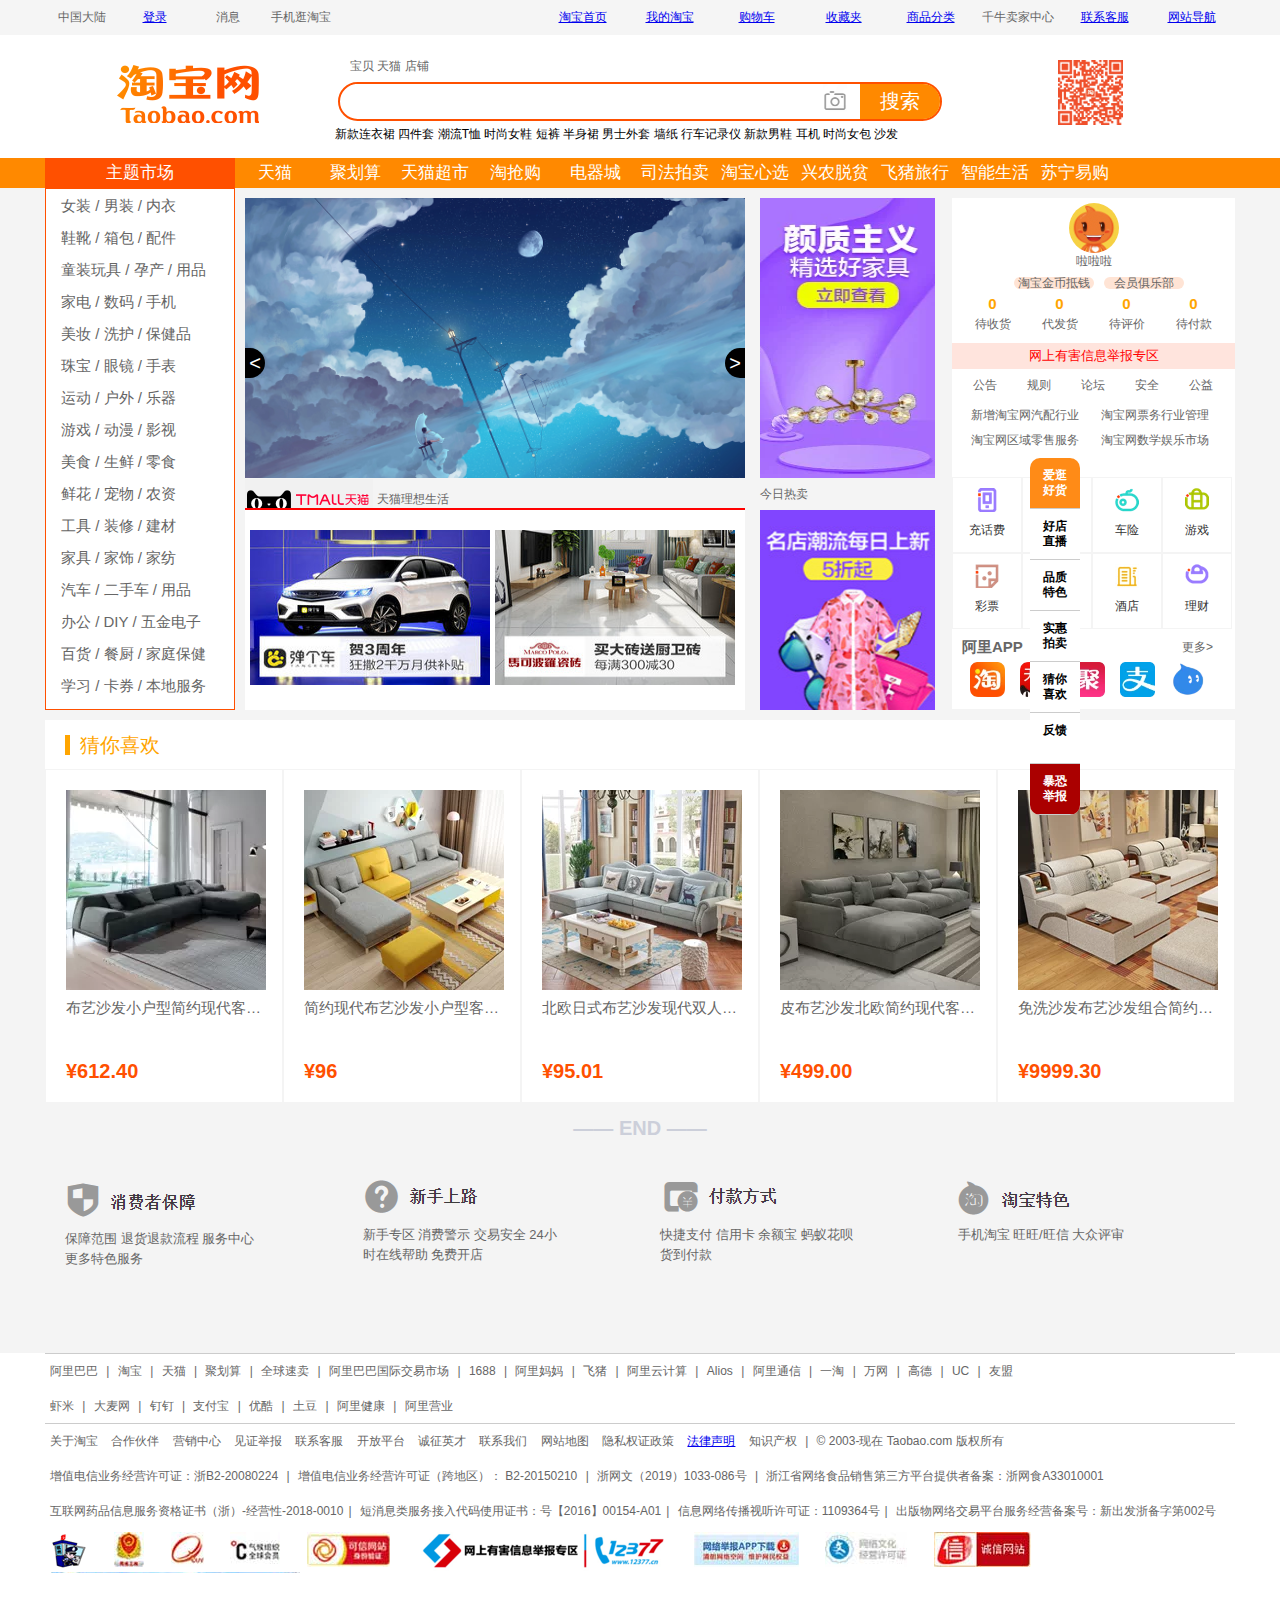
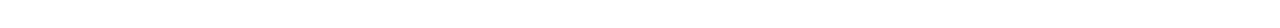
<file: index.html>
<!DOCTYPE html>
<html lang="en">
<head>
	<meta charset="UTF-8">
	<title>淘宝首页</title>
	<link rel="stylesheet" href="css/shouye.css">
	<link rel="stylesheet" href="css/rest.css">
	<script src="js/jquery.min.js"></script>
	<script src='js/jquery.carouFredSel-6.0.4-packed.js'></script>
</head>
<body>
	<div class="gudingsosuo">
		<div class="g_conter">
			<div class="gc_left"><img src="img/logo.png" alt=""></div>
			<div class="gc_right">
				<form action="">
					<input type="text"><div class="gcr_right">搜索</div><img src="img/xj.png" alt="">
				</form>
			</div>
		</div>
	</div>
	<header>
		<div class="top">
			<div class="conter_top">
				<ul class="left">
					<li>中国大陆</li>
					<li><a href="denglu.html">登录</a></li>
					<li>消息</li>
					<li>手机逛淘宝</li>
				</ul>
				<ul class="right">
					<li><a href="shouye.html">淘宝首页</a></li>
					<li><a href="mytaobao.html">我的淘宝</a></li>
					<li><a href="gwc.html">购物车</a></li>
					<li><a href="shoucangjia.html">收藏夹</a></li>
					<li><a href="shangpinfenlei.html">商品分类</a></li>
					<li>千牛卖家中心</li>
					<li><a href="lianxikefu.html">联系客服</a></li>
					<li><a href="daohang.html">网站导航</a></li>
				</ul>
			</div>
		</div>
		<div class="bottom">
			<div class="conter_bottom">
				<div class="left"><img src="img/logo.png" alt=""></div>
				<div class="right"><img src="img/app.png"></div>
				<div class="conter">
					<div class="conter_top">
						<span>宝贝</span>
						<span>天猫</span>
						<span>店铺</span>
					</div>
					<div class="inp">
						<form action="">
							<input type="text"><div class="inp_right">搜索</div><img src="img/xj.png" alt="">
						</form>
					</div>
					<div class="bottom"><a href="">新款连衣裙</a> <a href="">四件套</a> <a href="">潮流T恤</a> <a href="">时尚女鞋</a> <a href="">短裤</a> <a href="">半身裙</a> <a href="">男士外套</a> <a href="">墙纸</a> <a href="">行车记录仪</a> <a href="">新款男鞋</a> <a href="">耳机</a> <a href="">时尚女包</a> <a href="">沙发</a></div>
				</div>
			</div>
		</div>
	</header>
	<section>
		<div id="huidaodingbu">
			<a href="" class="active">爱逛好货</a>
			<a href="">好店直播</a>
			<a href="">品质特色</a>
			<a href="">实惠拍卖</a>
			<a href="">猜你喜欢</a>
			<a href="" class="dingbu">回到顶部</a>
			<a href="">反馈</a>
			<a href="baokongjubao.html" class="jubao">暴恐举报</a>
		</div>
		<div class="section_top">
			<div class="conter">
				<p>主题市场</p>
				<ul>
					<li>天猫</li>
					<li>聚划算</li>
					<li>天猫超市</li>
					<li>淘抢购</li>
					<li>电器城</li>
					<li>司法拍卖</li>
					<li>淘宝心选</li>
					<li>兴农脱贫</li>
					<li>飞猪旅行</li>
					<li>智能生活</li>
					<li>苏宁易购</li>
				</ul>
			</div>
		</div>
		<div class="section_main1">
			<div class="main1_1">
				<div class="main1_1left">
					<ul>
						<li id="first"><a href="">女装</a> / <a href="">男装</a> / <a href="">内衣</a></li>
						<li id="second"><a href="">鞋靴 </a>/ <a href="">箱包</a> / <a href="">配件</a></li>
						<li id="third"><a href="">童装玩具</a> / <a href="">孕产</a> / <a href="">用品</a></li>
						<li id="fourth"><a href="">家电</a> / <a href="">数码</a> / <a href="">手机</a></li>
						<li id="fifth"><a href="">美妆</a> / <a href="">洗护</a> / <a href="">保健品</a></li>
						<li id="sixth"><a href="">珠宝</a> / <a href="">眼镜</a> / <a href="">手表</a></li>
						<li id="seventh"><a href="">运动</a> / <a href="">户外</a> / <a href="">乐器</a></li>
						<li id="eighth"><a href="">游戏</a> / <a href="">动漫</a> / <a href="">影视</a></li>
						<li id="ninth"><a href="">美食</a> / <a href="">生鲜</a> / <a href="">零食</a></li>
						<li id="tenth"><a href="">鲜花</a> / <a href="">宠物</a> / <a href="">农资</a></li>
						<li id="eleventh"><a href="">工具</a> / <a href="">装修</a> / <a href="">建材</a></li>
						<li id="twelfth"><a href="">家具</a> / <a href="">家饰</a> / <a href="">家纺</a></li>
						<li id="thirteenth"><a href="">汽车</a> / <a href="">二手车</a> / <a href="">用品</a></li>
						<li id="fourteenth"><a href="">办公</a> / <a href="">DIY</a> / <a href="">五金电子</a></li>
						<li id="fifteenth"><a href="">百货</a> / <a href="">餐厨</a> / <a href="">家庭保健</a></li>
						<li id="sixteenth"><a href="">学习</a> / <a href="">卡券</a> / <a href="">本地服务</a></li>
					</ul>
					<div class="sm1_1l_active">
						<div id="kfirst">1</div>
						<div id="ksecond">2</div>
						<div id="kthird">3</div>
						<div id="kfourth">4</div>
						<div id="kfifth">5</div>
						<div id="ksixth">6</div>
						<div id="kseventh">7</div>
						<div id="keighth">8</div>
						<div id="kninth">9</div>
						<div id="ktenth">10</div>
						<div id="keleventh">11</div>
						<div id="ktwelfth">12</div>
						<div id="kthirteenth">13</div>
						<div id="kfourteenth">14</div>
						<div id="kfifteenth">15</div>
						<div id="ksixteenth">16</div>
					</div>
				</div>
				<div class="main1_1right">
					<div class="main1_1right_left">
						<div class="main1_1right_left_top" id="lunbuoxuanfukuang">
							<span id="prev"><</span>
							<span id="next">></span>
							<ul>
								<li>
									<img src="img/lun1_1.jpg" alt="">
								</li>
								<li>
									<img src="img/lun1_2.jpg" alt="">
								</li>
								<li>
									<img src="img/lun1_3.jpg" alt="">
								</li>
								<li>
									<img src="img/lun1_4.jpg" alt="">
								</li>
								<li>
									<img src="img/lun1_5.jpg" alt="">
								</li>
								<li>
									<img src="img/lun1_6.jpg" alt="">
								</li>
							</ul>
						</div>
						<div class="main1_1right_left_bottom">
							<div class="mrlb_top">
								<img src="img/sm1_3.png" alt="">
								<p>天猫理想生活</p>
							</div>
							<div  class="mrlb_bottom">
								<ul>
									<li>
										<a href=""><img src="img/lun2_1.jpg" alt=""></a>
										<a href=""><img src="img/lun2_2.jpg" alt=""></a>
									</li>
									<li>
										<a href=""><img src="img/lun2_1.jpg" alt=""></a>
										<a href=""><img src="img/lun2_2.jpg" alt=""></a>
									</li>
								</ul>
							</div>
						</div>
					</div>
					<div class="main1_1right_right">
						<div class="main1_1right_right_top">
							<img src="img/sm1_1.webp" alt="">
						</div>
						<div class="main1_1right_right_bottom">
							<div class="mrrb_top">
								<p>今日热卖</p>
							</div>
							<div class="mrrb_bottom">
								<img src="img/sm1_4.jpg" alt="">
							</div>
						</div>
					</div>
				</div>
			</div>
			<div class="main1_2">
				<div class="main1_2_1">
					<div class="main1_2_1_top">
						<img src="img/tx.jpg" alt="">
						<p>啦啦啦</p>
						<span>淘宝金币抵钱</span><span>会员俱乐部</span>
					</div>
					<ul>
						<li>
							<p class="p1">0</p>
							<p>待收货</p>
						</li>
						<li>
							<p class="p1">0</p>
							<p>代发货</p>
						</li>
						<li>
							<p class="p1">0</p>
							<p>待评价</p>
						</li>
						<li>
							<p class="p1">0</p>
							<p>待付款</p>
						</li>
					</ul>
				</div>
				<div class="main1_2_2">
					<p>网上有害信息举报专区</p>
				</div>
				<div class="main1_2_3">
					<ul class="m1_u1">
						<li>公告</li>
						<li>规则</li>
						<li>论坛</li>
						<li>安全</li>
						<li>公益</li>
					</ul>
					<ul class="m1_u2">
						<li>新增淘宝网汽配行业</li>
						<li>淘宝网票务行业管理</li>
						<li>淘宝网区域零售服务</li>
						<li>淘宝网数学娱乐市场</li>
					</ul>
				</div>
				<div class="main1_2_4">
					<li class="chonghuafei"><a href=""><span></span><p>充话费</p></a></li>
					<li class="lvxing"><a href=""><span></span><p>旅行</p></a></li>
					<li class="chexian"><a href=""><span></span><p>车险</p></a></li>
					<li class="youxi"><a href=""><span></span><p>游戏</p></a></li>
					<li class="caipiao"><a href=""><span></span><p>彩票</p></a></li>
					<li class="dianying"><a href=""><span></span><p>电影</p></a></li>
					<li class="jiudian"><a href=""><span></span><p>酒店</p></a></li>
					<li class="licai"><a href=""><span></span><p>理财</p></a></li>
				</div>
				<div class="main1_2_5">
					<div class="main1_2_5_top">
						<p class="p1">阿里APP</p>
						<p class="p2">更多></p>
					</div>
					<ul class="m1_u3">
						<li><img src="img/m1_u3-1.webp" alt=""></li>
						<li><img src="img/m1_u3-2.webp" alt=""></li>
						<li><img src="img/m1_u3-3.webp" alt=""></li>
						<li><img src="img/m1_u3-4.webp" alt=""></li>
						<li><img src="img/m1_u3-5.webp" alt=""></li>
					</ul>
				</div>
			</div>
		</div>
		<div class="section_main2">
				<div class="main2_top"><h3>猜你喜欢</h3></div>
				<div class="main2_bottom">
					<div class="shopping"><img src="img/m2_sp1.webp" alt=""><p class="p1">布艺沙发小户型简约现代客厅三人转角组合可拆洗租房北欧棉麻沙发</p><p class="p2">¥612.40</p></div>
					<div class="shopping"><img src="img/m2_sp2.webp" alt=""><p class="p1">简约现代布艺沙发小户型客厅家具整装组合可拆洗转角三人位布沙发</p><p class="p2">¥96</p></div>
					<div class="shopping"><img src="img/m2_sp3.webp" alt=""><p class="p1">北欧日式布艺沙发现代双人客厅小户型阳台三人简约两人布沙发整装</p><p class="p2">¥95.01</p></div>
					<div class="shopping"><img src="img/m2_sp4.webp" alt=""><p class="p1">皮布艺沙发北欧简约现代客厅大小户L型组合家具2.6/2.8/3.3/3.6米</p><p class="p2">¥499.00</p></div>
					<div class="shopping"><img src="img/m2_sp5.webp" alt=""><p class="p1">免洗沙发布艺沙发组合简约现代大小户型客厅转角冬夏两用藤板沙发</p><p class="p2">¥9999.30</p></div>
				</div>
		</div>
		<div class="section_main3">
			<p>——  END  ——</p>
		</div>
		<div class="section_main4">
			<div class="main4_f"><img src="img/sm4_1.png" alt=""><p>保障范围 退货退款流程 服务中心 更多特色服务</p></div>
			<div class="main4_f"><img src="img/sm4_2.png" alt=""><p>新手专区 消费警示 交易安全 24小时在线帮助 免费开店</p></div>
			<div class="main4_f"><img src="img/sm4_3.png" alt=""><p>快捷支付 信用卡 余额宝 蚂蚁花呗 货到付款</p></div>
			<div class="main4_f"><img src="img/sm4_4.png" alt=""><p>手机淘宝 旺旺/旺信 大众评审</p></div>
		</div>
	</section>
	<footer>
		<div class="footer_main1">
			<span>阿里巴巴</span>
			<b>|</b>
			<span>淘宝</span>
			<b>|</b>
			<span>天猫</span>
			<b>|</b>
			<span>聚划算</span>
			<b>|</b>
			<span>全球速卖</span>
			<b>|</b>
			<span>阿里巴巴国际交易市场</span>
			<b>|</b>
			<span>1688</span>
			<b>|</b>
			<span>阿里妈妈</span>
			<b>|</b>
			<span>飞猪</span>
			<b>|</b>
			<span>阿里云计算</span>
			<b>|</b>
			<span>Alios</span>
			<b>|</b>
			<span>阿里通信</span>
			<b>|</b>
			<span>一淘</span>
			<b>|</b>
			<span>万网</span>
			<b>|</b>
			<span>高德</span>
			<b>|</b>
			<span>UC</span>
			<b>|</b>
			<span>友盟</span><br>
			<span>虾米</span>
			<b>|</b>
			<span>大麦网</span>
			<b>|</b>
			<span>钉钉</span>
			<b>|</b>
			<span>支付宝</span>
			<b>|</b>
			<span>优酷</span>
			<b>|</b>
			<span>土豆</span>
			<b>|</b>
			<span>阿里健康</span>
			<b>|</b>
			<span>阿里营业</span>
		</div>
		<div class="footer_main2">
			<span>关于淘宝</span>
			<span>合作伙伴</span>
			<span>营销中心</span>
			<span>见证举报</span>
			<span>联系客服</span>
			<span>开放平台</span>
			<span>诚征英才</span>
			<span>联系我们</span>
			<span>网站地图</span>
			<span>隐私权证政策</span>
			<span><a href="falvshengming.html">法律声明</a></span>
			<span>知识产权</span>
			<b>|</b>
			<span>© 2003-现在 Taobao.com 版权所有</span><br>
			<span>增值电信业务经营许可证：浙B2-20080224</span>
			<b>|</b>
			<span>增值电信业务经营许可证（跨地区）： B2-20150210</span>
			<b>|</b>
			<span>浙网文（2019）1033-086号</span>
			<b>|</b>
			<span>浙江省网络食品销售第三方平台提供者备案：浙网食A33010001</span><br>
			<span>互联网药品信息服务资格证书（浙）-经营性-2018-0010</span><b>|</b>
			<span>短消息类服务接入代码使用证书：号【2016】00154-A01</span><b>|</b>
			<span>信息网络传播视听许可证：1109364号</span><b>|</b>
			<span>出版物网络交易平台服务经营备案号：新出发浙备字第002号</span><br>
			<span> 浙公网安备 33010002000078号 </span>
		</div>
		<div class="footer_main3">
			<img src="img/f1.png" alt="">
		</div>
	</footer>
</body>
<script type="text/javascript" src="js/shouye.js"></script>
</html>
</file>
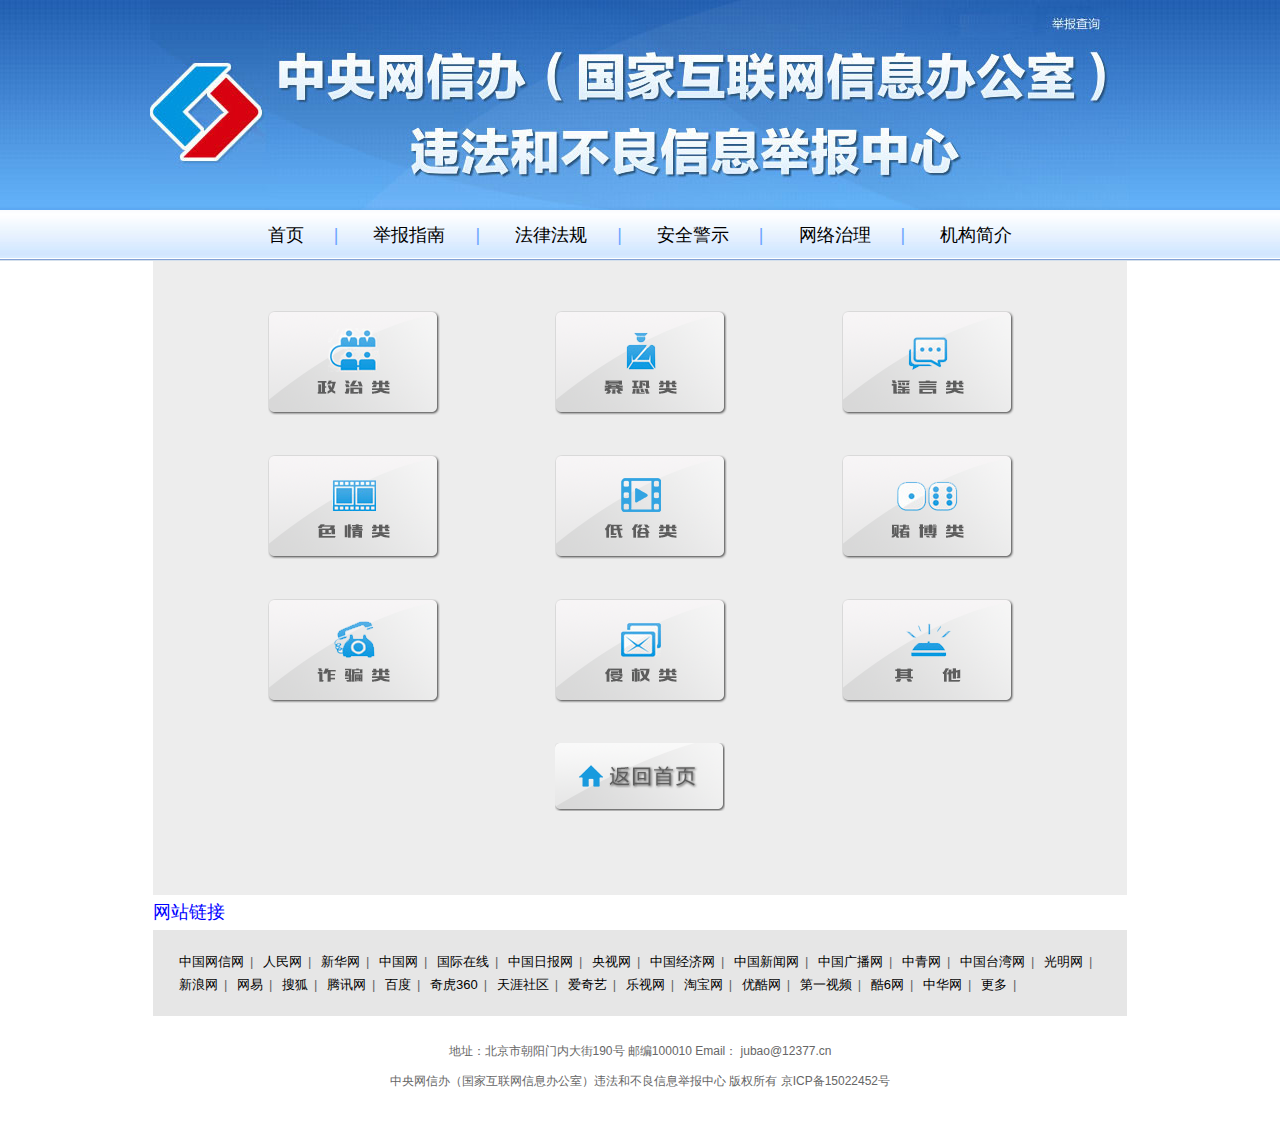
<file: baokongjubao.html>
<!DOCTYPE html>
<html lang="en">
<head>
	<meta charset="UTF-8">
	<title>暴恐举报</title>
	<link rel="stylesheet" href="css/baokongjubao.css">
	<link rel="stylesheet" href="css/rest.css">
</head>
<body>
	<header>
		<div class="h_top">
			<img src="img/baokongjubao_logo.jpg" alt="">
		</div>
		<div class="h_bottom">
			<a href="index.html">首页</a>|
			<a href="">举报指南</a>|
			<a href="">法律法规</a>|
			<a href="">安全警示</a>|
			<a href="">网络治理</a>|
			<a href="">机构简介</a>
		</div>
	</header>
	<section>
		<div class="s_main">
			<a href=""><img src="img/baokongjubao_main1.png" alt=""></a>
			<a href=""><img src="img/baokongjubao_main2.png" alt=""></a>
			<a href=""><img src="img/baokongjubao_main3.png" alt=""></a>
			<a href=""><img src="img/baokongjubao_main4.png" alt=""></a>
			<a href=""><img src="img/baokongjubao_main5.png" alt=""></a>
			<a href=""><img src="img/baokongjubao_main6.png" alt=""></a>
			<a href=""><img src="img/baokongjubao_main7.png" alt=""></a>
			<a href=""><img src="img/baokongjubao_main8.png" alt=""></a>
			<a href=""><img src="img/baokongjubao_main9.png" alt=""></a>
		</div>
		<a href="" class="s_fanhuishouye"><img src="img/baokongjubao_shouye.png" alt=""></a>
	</section>
	<footer>
		<p>网站链接</p>
		<div class="f_main">
			<a href="">中国网信网</a>|
			<a href="">人民网</a>|
			<a href="">新华网</a>|
			<a href="">中国网</a>|
			<a href="">国际在线</a>|
			<a href="">中国日报网</a>|
			<a href="">央视网</a>|
			<a href="">中国经济网</a>|
			<a href="">中国新闻网</a>|
			<a href="">中国广播网</a>|
			<a href="">中青网</a>|
			<a href="">中国台湾网</a>|
			<a href="">光明网</a>|
			<a href="">新浪网</a>|
			<a href="">网易</a>|
			<a href="">搜狐</a>|
			<a href="">腾讯网</a>|
			<a href="">百度</a>|
			<a href="">奇虎360</a>|
			<a href="">天涯社区</a>|
			<a href="">爱奇艺</a>|
			<a href="">乐视网</a>|
			<a href="">淘宝网</a>|
			<a href="">优酷网</a>|
			<a href="">第一视频</a>|
			<a href="">酷6网</a>|
			<a href="">中华网</a>|
			<a href="">更多</a>|
		</div>
		<div class="banquan">
			<i>地址：北京市朝阳门内大街190号 邮编100010 Email： jubao@12377.cn</i><br>
			<i>中央网信办（国家互联网信息办公室）违法和不良信息举报中心 版权所有 京ICP备15022452号</i>
		</div>
	</footer>
</body>
</html>
</file>
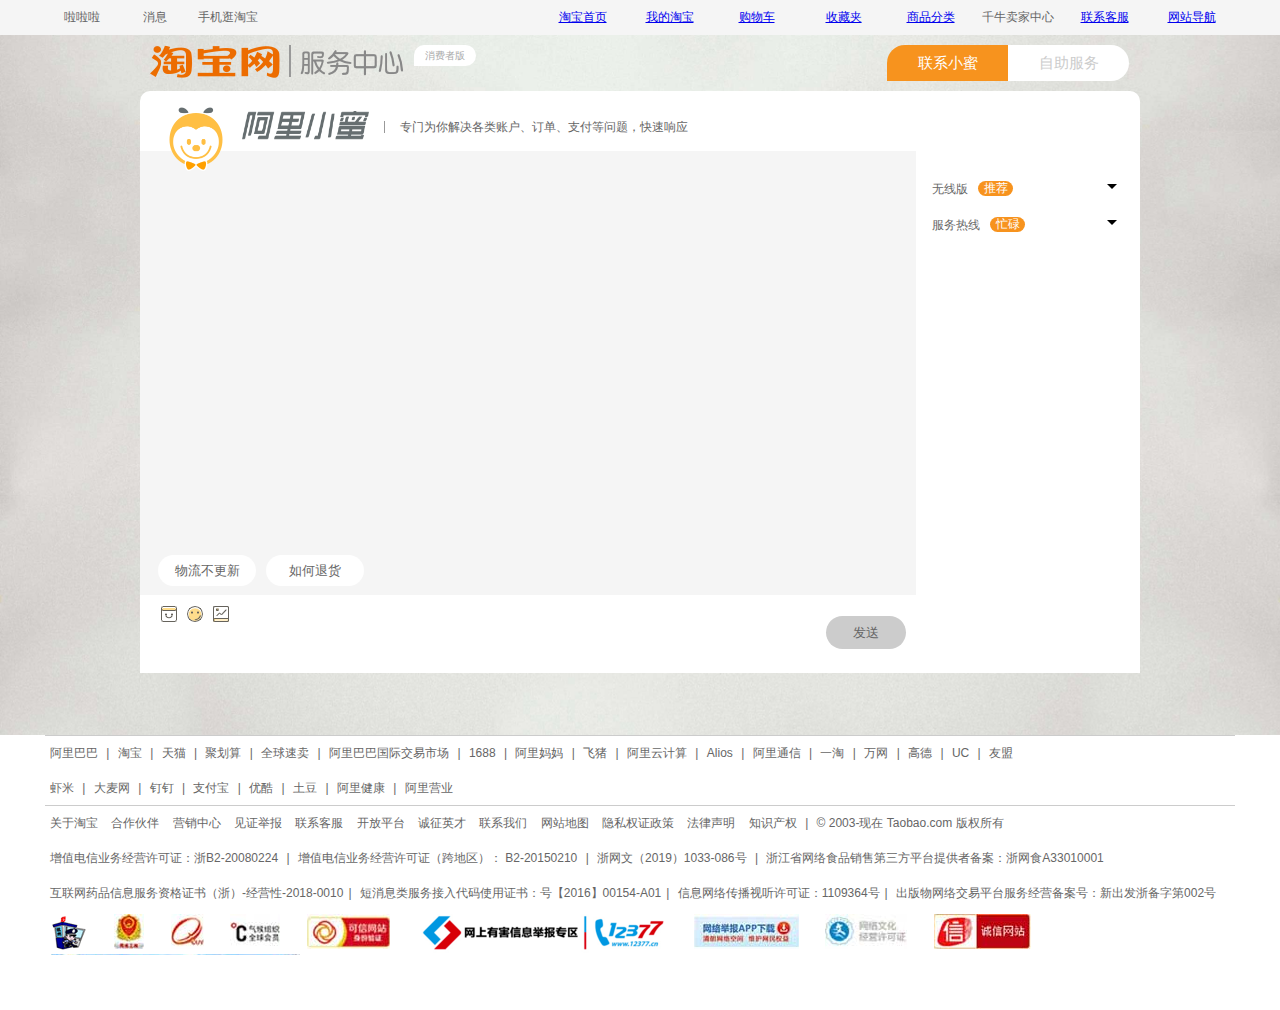
<file: buy.html>
<!DOCTYPE html>
<html lang="en">
<head>
	<meta charset="UTF-8">
	<title>买家客服</title>
	<link rel="stylesheet" href="css/rest.css">
	<link rel="stylesheet" href="css/buy.css">
</head>
<body>
		<header>
		<div class="header_top">
			<div class="t_conter">
				<ul class="left">
					
					<li>啦啦啦</li>
					<li>消息</li>
					<li>手机逛淘宝</li>
				</ul>
				<ul class="right">
					<li><a href="index.html">淘宝首页</a></li>
					<li><a href="mytaobao.html">我的淘宝</a></li>
					<li><a href="gwc.html">购物车</a></li>
					<li><a href="shoucangjia.html">收藏夹</a></li>
					<li><a href="shangpinfenlei.html">商品分类</a></li>
					<li>千牛卖家中心</li>
					<li><a href="lianxikefu.html">联系客服</a></li>
					<li><a href="daohang.html">网站导航</a></li>
				</ul>
			</div>
		</div>
	</header>
	<section>
		<div class="s_top">
			<div class="st_left">
				<a href="" class="stl_logo"></a>
				<span></span>
				<a href="" class="stl_fuwuzhongxin"></a>
				<p>消费者版</p>
			</div>
			<div class="st_right">
				<a href="" class="str_lianxixiaomi">联系小蜜</a>
				<a href="" class="str_zizhufuwu">自助服务</a>
			</div>
		</div>
		<div class="s_main">
			<div class="sm_top">
				<div class="smt_mifeng"><img src="img/mifeng.png" alt=""></div>
				<div class="smt_xiaomi"><img src="img/alixiaomi.png" alt="" class="smt_xiaomi"></div>
				<p>专门为你解决各类账户、订单、支付等问题，快速响应</p>
			</div>
			<div class="sm_left">
				<div class="sml_liaotiankuang"></div>
				<div class="sml_shurukuang">
					<div class="smls_qusetion">
						<div class="smlsq_qusetion1">物流不更新</div>
						<div class="smlsq_qusetion2">如何退货</div> 
					</div>
					<div class="smls_gongjulan">
						<a href=""><img src="img/buy_gongju1.png" alt=""></a>
						<a href=""><img src="img/buy_gongju2.png" alt=""></a>
						<a href=""><img src="img/buy_gongju3.png" alt=""></a>
					</div>
					<div class="smls_shurulan">
						<input type="textarea"><a href="">发送</a>
					</div>
				</div>
			</div>
			<div class="sm_right">
				<div class="smr_wuxianban">
					<p>无线版</p><span>推荐</span><i></i>
				</div>
				<div class="smr_fuwurexian">
					<p>服务热线</p><span>忙碌</span><i></i>
				</div>
			</div>
		</div>
	</section>
	<footer>
		<div class="footer_main1">
			<span>阿里巴巴</span>
			<b>|</b>
			<span>淘宝</span>
			<b>|</b>
			<span>天猫</span>
			<b>|</b>
			<span>聚划算</span>
			<b>|</b>
			<span>全球速卖</span>
			<b>|</b>
			<span>阿里巴巴国际交易市场</span>
			<b>|</b>
			<span>1688</span>
			<b>|</b>
			<span>阿里妈妈</span>
			<b>|</b>
			<span>飞猪</span>
			<b>|</b>
			<span>阿里云计算</span>
			<b>|</b>
			<span>Alios</span>
			<b>|</b>
			<span>阿里通信</span>
			<b>|</b>
			<span>一淘</span>
			<b>|</b>
			<span>万网</span>
			<b>|</b>
			<span>高德</span>
			<b>|</b>
			<span>UC</span>
			<b>|</b>
			<span>友盟</span><br>
			<span>虾米</span>
			<b>|</b>
			<span>大麦网</span>
			<b>|</b>
			<span>钉钉</span>
			<b>|</b>
			<span>支付宝</span>
			<b>|</b>
			<span>优酷</span>
			<b>|</b>
			<span>土豆</span>
			<b>|</b>
			<span>阿里健康</span>
			<b>|</b>
			<span>阿里营业</span>
		</div>
		<div class="footer_main2">
			<span>关于淘宝</span>
			<span>合作伙伴</span>
			<span>营销中心</span>
			<span>见证举报</span>
			<span>联系客服</span>
			<span>开放平台</span>
			<span>诚征英才</span>
			<span>联系我们</span>
			<span>网站地图</span>
			<span>隐私权证政策</span>
			<span>法律声明</span>
			<span>知识产权</span>
			<b>|</b>
			<span>© 2003-现在 Taobao.com 版权所有</span><br>
			<span>增值电信业务经营许可证：浙B2-20080224</span>
			<b>|</b>
			<span>增值电信业务经营许可证（跨地区）： B2-20150210</span>
			<b>|</b>
			<span>浙网文（2019）1033-086号</span>
			<b>|</b>
			<span>浙江省网络食品销售第三方平台提供者备案：浙网食A33010001</span><br>
			<span>互联网药品信息服务资格证书（浙）-经营性-2018-0010</span><b>|</b>
			<span>短消息类服务接入代码使用证书：号【2016】00154-A01</span><b>|</b>
			<span>信息网络传播视听许可证：1109364号</span><b>|</b>
			<span>出版物网络交易平台服务经营备案号：新出发浙备字第002号</span><br>
			<span> 浙公网安备 33010002000078号 </span>
		</div>
		<div class="footer_main3">
			<img src="img/f1.png" alt="">
		</div>
	</footer>
</body>
</html>
</file>
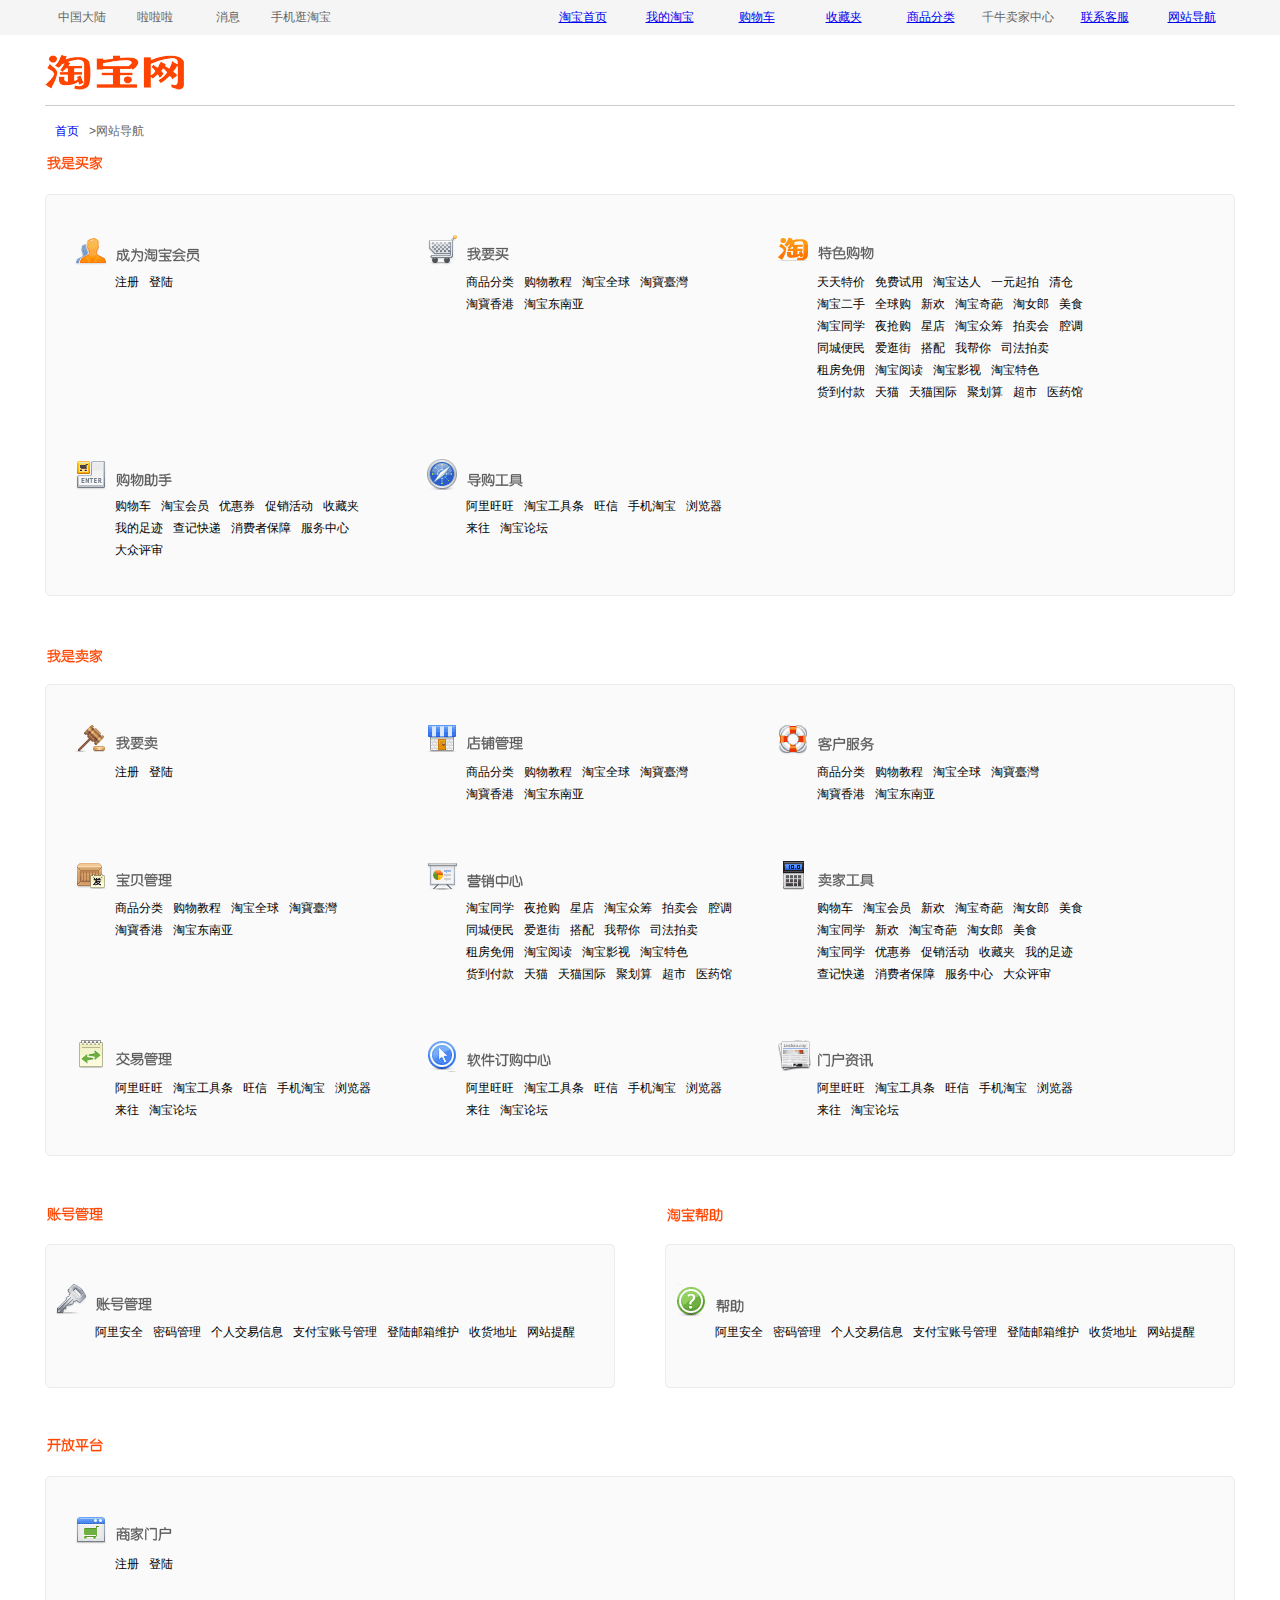
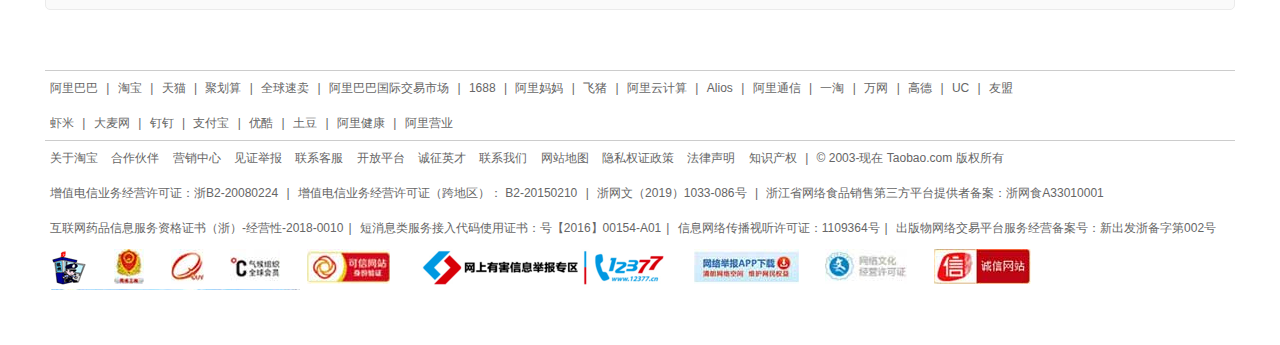
<file: daohang.html>
<!DOCTYPE html>
<html lang="en">
<head>
	<meta charset="UTF-8">
	<title>网站导航</title>
	<link rel="stylesheet" href="css/daohang.css">
	<link rel="stylesheet" href="css/rest.css">
</head>
<body>
	<header>
		<div class="top">
			<div class="conter_top">
				<ul class="left">
					<li>中国大陆</li>
					<li>啦啦啦</li>
					<li>消息</li>
					<li>手机逛淘宝</li>
				</ul>
				<ul class="right">
					<li><a href="index.html">淘宝首页</a></li>
					<li><a href="mytaobao.html">我的淘宝</a></li>
					<li><a href="gwc.html">购物车</a></li>
					<li><a href="shoucangjia.html">收藏夹</a></li>
					<li><a href="shangpinfenlei.html">商品分类</a></li>
					<li>千牛卖家中心</li>
					<li><a href="lianxikefu.html">联系客服</a></li>
					<li><a href="daohang.html">网站导航</a></li>
				</ul>
			</div>
		</div>
		<div class="bottom">
			<img src="img/daohanglogo.png" alt="">
		</div>
	</header>
	<section>
		<div class="conter">
			<div class="c_top">
				<a href="mytaobao.html">首页</a>
				<p>>网站导航</p>
			</div>
			<div class="c_maijia">
				<h3 class="Maijia"></h3>
				<ul class="cm_main">
					<li class="cmm_f">
						<h1 class="taobaohuiyuan"></h1>
						<ul>
							<li><a href="">注册</a></li>
							<li><a href="">登陆</a></li>
						</ul>
					</li>
					<li class="cmm_f">
						<h1 class="woyaoMai"></h1>
						<ul>
							<li><a href="">商品分类</a></li>
							<li><a href="">购物教程</a></li>
							<li><a href="">淘宝全球</a></li>
							<li><a href="">淘寶臺灣</a></li>
							<li><a href="">淘寶香港</a></li>
							<li><a href="">淘宝东南亚</a></li>
						</ul>
					</li>
					<li class="cmm_f">
						<h1 class="taobaotese"></h1>
						<ul>
							<li><a href="">天天特价</a></li>
							<li><a href="">免费试用</a></li>
							<li><a href="">淘宝达人</a></li>
							<li><a href="">一元起拍</a></li>
							<li><a href="">清仓</a></li>
							<li><a href="">淘宝二手</a></li>
							<li><a href="">全球购</a></li>
							<li><a href="">新欢</a></li>
							<li><a href="">淘宝奇葩</a></li>
							<li><a href="">淘女郎</a></li>
							<li><a href="">美食</a></li>
							<li><a href="">淘宝同学</a></li>
							<li><a href="">夜抢购</a></li>
							<li><a href="">星店</a></li>
							<li><a href="">淘宝众筹</a></li>
							<li><a href="">拍卖会</a></li>
							<li><a href="">腔调</a></li>
							<li><a href="">同城便民</a></li>
							<li><a href="">爱逛街</a></li>
							<li><a href="">搭配</a></li>
							<li><a href="">我帮你</a></li>
							<li><a href="">司法拍卖</a></li>
							<li><a href="">租房免佣</a></li>
							<li><a href="">淘宝阅读</a></li>
							<li><a href="">淘宝影视</a></li>
							<li><a href="">淘宝特色</a></li>
							<li><a href="">货到付款</a></li>
							<li><a href="">天猫</a></li>
							<li><a href="">天猫国际</a></li>
							<li><a href="">聚划算</a></li>
							<li><a href="">超市</a></li>
							<li><a href="">医药馆</a></li>
						</ul>
					</li>
					<li class="cmm_f">
						<h1 class="gouwuzhushou"></h1>
						<ul>
							<li><a href="">购物车</a></li>
							<li><a href="">淘宝会员</a></li>
							<li><a href="">优惠券</a></li>
							<li><a href="">促销活动</a></li>
							<li><a href="">收藏夹</a></li>
							<li><a href="">我的足迹</a></li>
							<li><a href="">查记快递</a></li>
							<li><a href="">消费者保障</a></li>
							<li><a href="">服务中心</a></li>
							<li><a href="">大众评审</a></li>
						</ul>
					</li>
					<li class="cmm_f">
						<h1 class="daogougongju"></h1>
						<ul>
							<li><a href="">阿里旺旺</a></li>
							<li><a href="">淘宝工具条</a></li>
							<li><a href="">旺信</a></li>
							<li><a href="">手机淘宝</a></li>
							<li><a href="">浏览器</a></li>
							<li><a href="">来往</a></li>
							<li><a href="">淘宝论坛</a></li>
						</ul>
					</li>
				</ul>
			</div>
			<div class="c_maijia">
				<h3 class="maijia"></h3>
				<ul class="cm_main">
					<li class="cmm_f">
						<h1 class="woyaomai"></h1>
						<ul>
							<li><a href="">注册</a></li>
							<li><a href="">登陆</a></li>
						</ul>
					</li>
					<li class="cmm_f">
						<h1 class="dianpuguanli"></h1>
						<ul>
							<li><a href="">商品分类</a></li>
							<li><a href="">购物教程</a></li>
							<li><a href="">淘宝全球</a></li>
							<li><a href="">淘寶臺灣</a></li>
							<li><a href="">淘寶香港</a></li>
							<li><a href="">淘宝东南亚</a></li>
						</ul>
					</li>
					<li class="cmm_f">
						<h1 class="kehufuwu"></h1>
						<ul>
							<li><a href="">商品分类</a></li>
							<li><a href="">购物教程</a></li>
							<li><a href="">淘宝全球</a></li>
							<li><a href="">淘寶臺灣</a></li>
							<li><a href="">淘寶香港</a></li>
							<li><a href="">淘宝东南亚</a></li>
						</ul>
					</li>
					<li class="cmm_f">
						<h1 class="baobeiguanli"></h1>
						<ul>
							<li><a href="">商品分类</a></li>
							<li><a href="">购物教程</a></li>
							<li><a href="">淘宝全球</a></li>
							<li><a href="">淘寶臺灣</a></li>
							<li><a href="">淘寶香港</a></li>
							<li><a href="">淘宝东南亚</a></li>
						</ul>
					</li>
					<li class="cmm_f">
						<h1 class="yingxiaozhongxin"></h1>
						<ul>
							<li><a href="">淘宝同学</a></li>
							<li><a href="">夜抢购</a></li>
							<li><a href="">星店</a></li>
							<li><a href="">淘宝众筹</a></li>
							<li><a href="">拍卖会</a></li>
							<li><a href="">腔调</a></li>
							<li><a href="">同城便民</a></li>
							<li><a href="">爱逛街</a></li>
							<li><a href="">搭配</a></li>
							<li><a href="">我帮你</a></li>
							<li><a href="">司法拍卖</a></li>
							<li><a href="">租房免佣</a></li>
							<li><a href="">淘宝阅读</a></li>
							<li><a href="">淘宝影视</a></li>
							<li><a href="">淘宝特色</a></li>
							<li><a href="">货到付款</a></li>
							<li><a href="">天猫</a></li>
							<li><a href="">天猫国际</a></li>
							<li><a href="">聚划算</a></li>
							<li><a href="">超市</a></li>
							<li><a href="">医药馆</a></li>
						</ul>
					</li>
					<li class="cmm_f">
						<h1 class="maijiagongju"></h1>
						<ul>
							<li><a href="">购物车</a></li>
							<li><a href="">淘宝会员</a></li>
							<li><a href="">新欢</a></li>
							<li><a href="">淘宝奇葩</a></li>
							<li><a href="">淘女郎</a></li>
							<li><a href="">美食</a></li>
							<li><a href="">淘宝同学</a></li>
							<li><a href="">新欢</a></li>
							<li><a href="">淘宝奇葩</a></li>
							<li><a href="">淘女郎</a></li>
							<li><a href="">美食</a></li>
							<li><a href="">淘宝同学</a></li>
							<li><a href="">优惠券</a></li>
							<li><a href="">促销活动</a></li>
							<li><a href="">收藏夹</a></li>
							<li><a href="">我的足迹</a></li>
							<li><a href="">查记快递</a></li>
							<li><a href="">消费者保障</a></li>
							<li><a href="">服务中心</a></li>
							<li><a href="">大众评审</a></li>
						</ul>
					</li>
					<li class="cmm_f">
						<h1 class="jiaoyiguanli"></h1>
						<ul>
							<li><a href="">阿里旺旺</a></li>
							<li><a href="">淘宝工具条</a></li>
							<li><a href="">旺信</a></li>
							<li><a href="">手机淘宝</a></li>
							<li><a href="">浏览器</a></li>
							<li><a href="">来往</a></li>
							<li><a href="">淘宝论坛</a></li>
						</ul>
					</li>
					<li class="cmm_f">
						<h1 class="ruanjiandingdanzhongxin"></h1>
						<ul>
							<li><a href="">阿里旺旺</a></li>
							<li><a href="">淘宝工具条</a></li>
							<li><a href="">旺信</a></li>
							<li><a href="">手机淘宝</a></li>
							<li><a href="">浏览器</a></li>
							<li><a href="">来往</a></li>
							<li><a href="">淘宝论坛</a></li>
						</ul>
					</li>
					<li class="cmm_f">
						<h1 class="maijiafuwushichang"></h1>
						<ul>
							<li><a href="">阿里旺旺</a></li>
							<li><a href="">淘宝工具条</a></li>
							<li><a href="">旺信</a></li>
							<li><a href="">手机淘宝</a></li>
							<li><a href="">浏览器</a></li>
							<li><a href="">来往</a></li>
							<li><a href="">淘宝论坛</a></li>
						</ul>
					</li>
				</ul>
			</div>
			<div class="c_guanlibangzhu">
				<div class="cg_dl">
					<h5 class="zhanghaoguanli"></h5>
					<div class="cg_l">
						<h2 class="guanli"></h2>
						<ul>
							<li><a href="">阿里安全</a></li>
							<li><a href="">密码管理</a></li>
							<li><a href="">个人交易信息</a></li>
							<li><a href="">支付宝账号管理</a></li>
							<li><a href="">登陆邮箱维护</a></li>
							<li><a href="">收货地址</a></li>
							<li><a href="">网站提醒</a></li>
						</ul>
					</div>
				</div>
				<div class="cg_dr">
					<h5 class="taobaobangzhu"></h5>
					<div class="cg_r">
						<h2 class="bangzhu"></h2>
						<ul>
							<li><a href="">阿里安全</a></li>
							<li><a href="">密码管理</a></li>
							<li><a href="">个人交易信息</a></li>
							<li><a href="">支付宝账号管理</a></li>
							<li><a href="">登陆邮箱维护</a></li>
							<li><a href="">收货地址</a></li>
							<li><a href="">网站提醒</a></li>
						</ul>
					</div>
				</div>
			</div>
			<div class="c_maijia">
				<h3 class="pingtai"></h3>
				<ul class="cm_main">
					<li class="cmm_f">
						<h1 class="kaifangpingtai"></h1>
						<ul>
							<li><a href="">注册</a></li>
							<li><a href="">登陆</a></li>
						</ul>
					</li>
				</ul>
			</div>
		</div>
	</section>
	<footer>
		<div class="footer_main1">
			<span>阿里巴巴</span>
			<b>|</b>
			<span>淘宝</span>
			<b>|</b>
			<span>天猫</span>
			<b>|</b>
			<span>聚划算</span>
			<b>|</b>
			<span>全球速卖</span>
			<b>|</b>
			<span>阿里巴巴国际交易市场</span>
			<b>|</b>
			<span>1688</span>
			<b>|</b>
			<span>阿里妈妈</span>
			<b>|</b>
			<span>飞猪</span>
			<b>|</b>
			<span>阿里云计算</span>
			<b>|</b>
			<span>Alios</span>
			<b>|</b>
			<span>阿里通信</span>
			<b>|</b>
			<span>一淘</span>
			<b>|</b>
			<span>万网</span>
			<b>|</b>
			<span>高德</span>
			<b>|</b>
			<span>UC</span>
			<b>|</b>
			<span>友盟</span><br>
			<span>虾米</span>
			<b>|</b>
			<span>大麦网</span>
			<b>|</b>
			<span>钉钉</span>
			<b>|</b>
			<span>支付宝</span>
			<b>|</b>
			<span>优酷</span>
			<b>|</b>
			<span>土豆</span>
			<b>|</b>
			<span>阿里健康</span>
			<b>|</b>
			<span>阿里营业</span>
		</div>
		<div class="footer_main2">
			<span>关于淘宝</span>
			<span>合作伙伴</span>
			<span>营销中心</span>
			<span>见证举报</span>
			<span>联系客服</span>
			<span>开放平台</span>
			<span>诚征英才</span>
			<span>联系我们</span>
			<span>网站地图</span>
			<span>隐私权证政策</span>
			<span>法律声明</span>
			<span>知识产权</span>
			<b>|</b>
			<span>© 2003-现在 Taobao.com 版权所有</span><br>
			<span>增值电信业务经营许可证：浙B2-20080224</span>
			<b>|</b>
			<span>增值电信业务经营许可证（跨地区）： B2-20150210</span>
			<b>|</b>
			<span>浙网文（2019）1033-086号</span>
			<b>|</b>
			<span>浙江省网络食品销售第三方平台提供者备案：浙网食A33010001</span><br>
			<span>互联网药品信息服务资格证书（浙）-经营性-2018-0010</span><b>|</b>
			<span>短消息类服务接入代码使用证书：号【2016】00154-A01</span><b>|</b>
			<span>信息网络传播视听许可证：1109364号</span><b>|</b>
			<span>出版物网络交易平台服务经营备案号：新出发浙备字第002号</span><br>
			<span> 浙公网安备 33010002000078号 </span>
		</div>
		<div class="footer_main3">
			<img src="img/f1.png" alt="">
		</div>
	</footer>
</body>
</html>
</file>
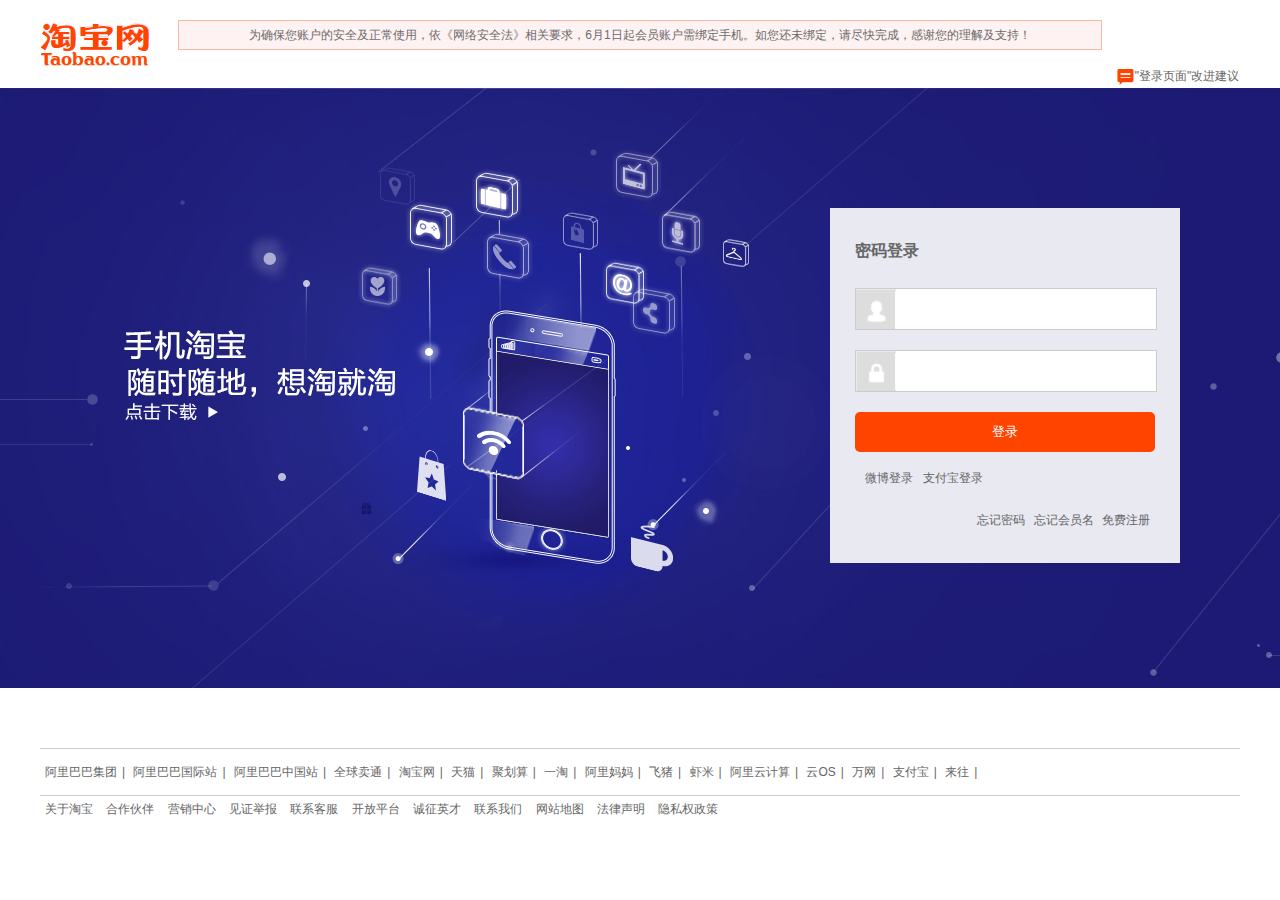
<file: denglu.html>
<!DOCTYPE html>
<html lang="en">
<head>
	<meta charset="UTF-8">
	<title>登录页面</title>
	<link rel="stylesheet" href="css/rest.css">
	<link rel="stylesheet" href="css/denglu.css">
	<script type="text/javascript" src='js/jquery.min.js'></script>
	<script src='js/denglu.js'></script>
</head>
<body>
	<header>
		<a href="" class="h_left"></a>
		<a href="" class="h_right">"登录页面"改进建议</a>
		<div class="h_conter">
			<p>为确保您账户的安全及正常使用，依《网络安全法》相关要求，6月1日起会员账户需绑定手机。如您还未绑定，请尽快完成，感谢您的理解及支持！</p>
		</div>
	</header>
	<section>
		<div class="s_conter">
			<div class="sc_shoujitaobao"><a href=""></a></div>
			<div class="sc_biaodanyanzheng">
				<div class="scb_main">
					<h1>密码登录</h1>
						<div class="user">
							<div><img src="img/denglu_inp1.png" alt=""></div><input type="text" name="user" id="yonghuming">
						</div>
						<div class="password">
							<div><img src="img/denglu_inp2.png" alt=""></div><input type="password" name="pass" id="mima">
						</div>
						<button id="denglu">登录</button>
						<ul>
							<li><a href="">微博登录</a><a href="">支付宝登录</a></li>
						</ul>
						<div class="dengluwenti">
							<a href="">忘记密码</a>
							<a href="">忘记会员名</a>
							<a href="">免费注册</a>
						</div>
				</div>
			</div>
		</div>
	</section>
	<footer>
		<div>
			<a href="">阿里巴巴集团</a>|
			<a href="">阿里巴巴国际站</a>|
			<a href="">阿里巴巴中国站</a>|
			<a href="">全球卖通</a>|
			<a href="">淘宝网</a>|
			<a href="">天猫</a>|
			<a href="">聚划算</a>|
			<a href="">一淘</a>|
			<a href="">阿里妈妈</a>|
			<a href="">飞猪</a>|
			<a href="">虾米</a>|
			<a href="">阿里云计算</a>|
			<a href="">云OS</a>|
			<a href="">万网</a>|
			<a href="">支付宝</a>|
			<a href="">来往</a>|
		</div>
		<a href="">关于淘宝</a>
		<a href="">合作伙伴</a>
		<a href="">营销中心</a>
		<a href="">见证举报</a>
		<a href="">联系客服</a>
		<a href="">开放平台</a>
		<a href="">诚征英才</a>
		<a href="">联系我们</a>
		<a href="">网站地图</a>
		<a href="">法律声明</a>
		<a href="">隐私权政策</a>
		
	</footer>
</body>
</html>
</file>
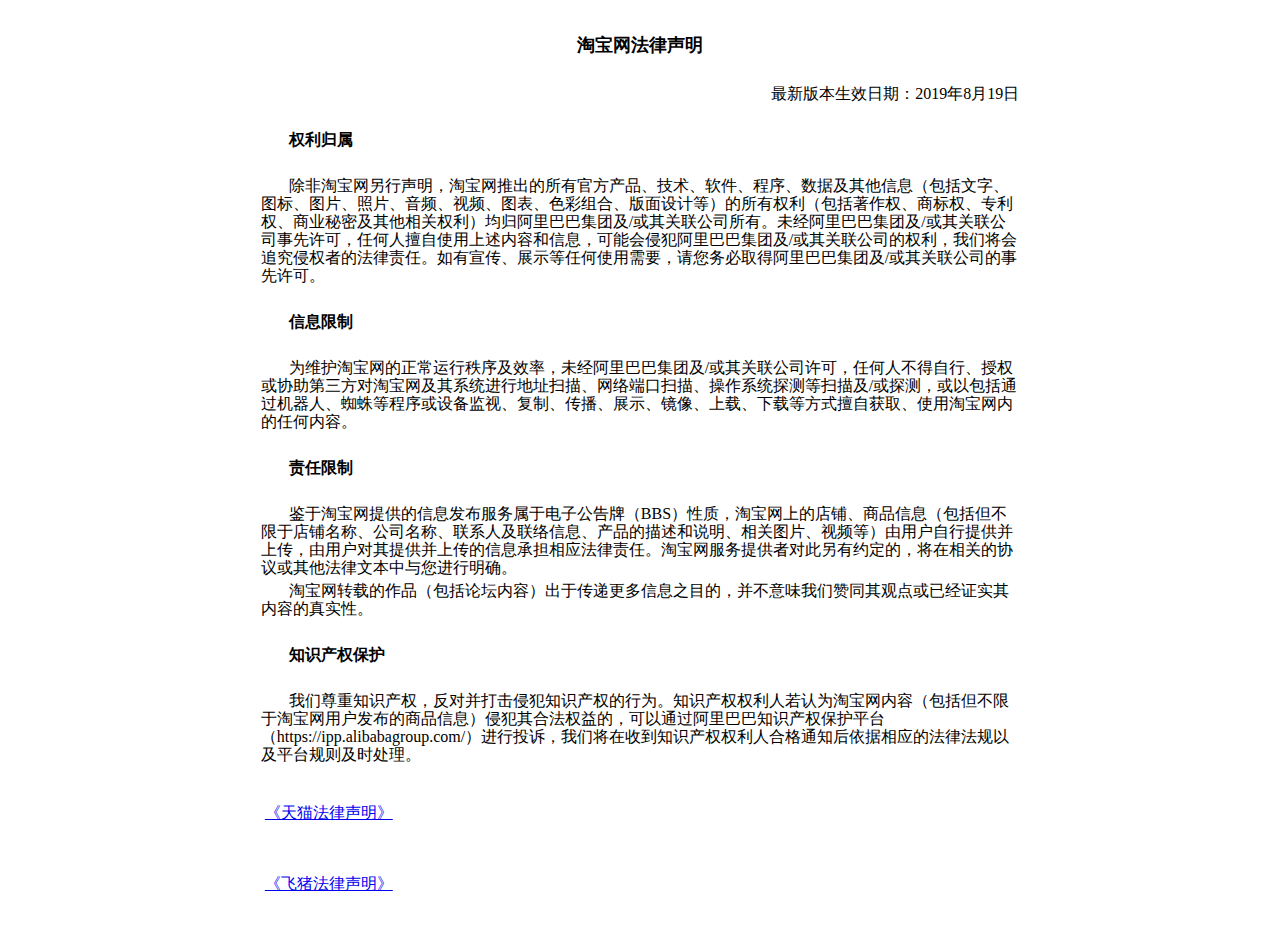
<file: falvshengming.html>
<!DOCTYPE html>
<html lang="en">
<head>
	<meta charset="UTF-8">
	<title>Document</title>
</head>
<body>
	<div style="width:60%; margin:0 auto; padding:20px;">
		<p style="margin: 5px 0;font-size: 13px;font-family:微软雅黑,Microsoft YaHei,宋体,SimSun,黑体, SimHei;caret-color: rgb(0, 0, 0);color: rgb(0, 0, 0);white-space: normal;text-align: center;background-color: white"><strong style="background-color: initial; font-family: 宋体, SimSun; font-size: 18px; color: rgb(51, 51, 51);"><span style="color: black;">淘宝网法律声明</span></strong></p>
		<p style="margin: 5px 0px; text-align: left; text-indent: 28px; line-height: 18px; background: white;"><span style="font-family: 宋体, SimSun; font-size: 16px;">&nbsp; &nbsp; &nbsp; &nbsp; &nbsp; &nbsp; &nbsp; &nbsp; &nbsp; &nbsp; &nbsp; &nbsp; &nbsp; &nbsp; &nbsp; &nbsp; &nbsp; &nbsp; &nbsp; &nbsp; &nbsp; &nbsp; &nbsp; &nbsp; &nbsp; &nbsp; &nbsp; &nbsp; &nbsp; &nbsp; &nbsp; &nbsp; &nbsp; &nbsp;&nbsp;</span></p>
		<p style="margin: 5px 0px; text-align: right; text-indent: 28px; line-height: 18px; background: white;"><span style="color: black; font-family: 宋体, SimSun; font-size: 16px;">最新版本生效日期：2019年8月19日</span></p>
		<p style="margin-top:5px;margin-right:0;margin-bottom:5px;margin-left: 0;text-indent:28px;line-height:18px;background:white" data-spm-anchor-id="a1zaa.8161610.0.i2.60c726b9XLS8xE"><span style="font-family: 宋体, SimSun; font-size: 16px;"><strong><span style="font-size: 16px; font-family: 宋体, SimSun; color: black;"><br></span></strong></span></p>
		<p style="margin-top:5px;margin-right:0;margin-bottom:5px;margin-left: 0;text-indent:28px;line-height:18px;background:white"><span style="font-family: 宋体, SimSun; font-size: 16px;"><strong><span style="font-size: 16px; font-family: 宋体, SimSun; color: black;">权利归属</span></strong></span></p>
		<p style="margin-top:5px;margin-right:0;margin-bottom:5px;margin-left: 0;text-indent:28px;line-height:18px;background:white"><span style="font-family: 宋体, SimSun; font-size: 16px;">&nbsp;</span></p>
		<p style="margin-top:5px;margin-right:0;margin-bottom:5px;margin-left: 0;text-indent:28px;line-height:18px;background:white"><span style="color: black; font-family: 宋体, SimSun; font-size: 16px;">除非淘宝网另行声明，淘宝网推出的所有官方产品、技术、软件、程序、数据及其他信息（包括文字、图标、图片、照片、音频、视频、图表、色彩组合、版面设计等）的所有权利（包括著作权、商标权、专利权、商业秘密及其他相关权利）均归阿里巴巴集团及/或其关联公司所有。未经阿里巴巴集团及/或其关联公司事先许可，任何人擅自使用上述内容和信息，可能会侵犯阿里巴巴集团及/或其关联公司的权利，我们将会追究侵权者的法律责任。如有宣传、展示等任何使用需要，请您务必取得阿里巴巴集团及/或其关联公司的事先许可。</span></p>
		<p style="margin-top:5px;margin-right:0;margin-bottom:5px;margin-left: 0;text-indent:28px;line-height:18px;background:white"><span style="color: black; font-family: 宋体, SimSun; font-size: 16px;">&nbsp;</span></p>
		<p style="margin-top:5px;margin-right:0;margin-bottom:5px;margin-left: 0;text-indent:28px;line-height:18px;background:white"><span style="font-family: 宋体, SimSun; font-size: 16px;"><strong><span style="font-size: 16px; font-family: 宋体, SimSun; color: black;">信息限制</span></strong></span></p>
		<p style="margin-top:5px;margin-right:0;margin-bottom:5px;margin-left: 0;text-indent:28px;line-height:18px;background:white"><span style="font-family: 宋体, SimSun; font-size: 16px;"><strong><span style="font-size: 16px; font-family: 宋体, SimSun; color: black;"><br></span></strong></span></p>
		<p style="margin-top:5px;margin-right:0;margin-bottom:5px;margin-left: 0;text-indent:28px;line-height:18px;background:white"><span style="color: black; font-family: 宋体, SimSun; font-size: 16px;">为维护淘宝网的正常运行秩序及效率，未经阿里巴巴集团及/或其关联公司许可，任何人不得自行、授权或协助第三方对淘宝网及其系统进行地址扫描、网络端口扫描、操作系统探测等扫描及/或探测，或以包括通过机器人、蜘蛛等程序或设备监视、复制、传播、展示、镜像、上载、下载等方式擅自获取、使用淘宝网内的任何内容。</span></p>
		<p style="margin-top:5px;margin-right:0;margin-bottom:5px;margin-left: 0;text-indent:28px;line-height:18px;background:white"><span style="font-family: 宋体, SimSun; font-size: 16px;">&nbsp;</span></p>
		<p style="margin-top:5px;margin-right:0;margin-bottom:5px;margin-left: 0;text-indent:28px;line-height:18px;background:white"><span style="font-family: 宋体, SimSun; font-size: 16px;"><strong><span style="font-size: 16px; font-family: 宋体, SimSun; color: black;">责任限制</span></strong></span></p>
		<p style="margin-top:5px;margin-right:0;margin-bottom:5px;margin-left: 0;line-height:18px;background:white"><span style="font-family: 宋体, SimSun; font-size: 16px;">&nbsp;</span></p>
		<p style="margin-top:5px;margin-right:0;margin-bottom:5px;margin-left: 0;text-indent:28px;line-height:18px;background:white"><span style="color: black; font-family: 宋体, SimSun; font-size: 16px;">鉴于淘宝网提供的信息发布服务属于电子公告牌（BBS）性质，淘宝网上的店铺、商品信息（包括但不限于店铺名称、公司名称、联系人及联络信息、产品的描述和说明、相关图片、视频等）由用户自行提供并上传，由用户对其提供并上传的信息承担相应法律责任。淘宝网服务提供者对此另有约定的，将在相关的协议或其他法律文本中与您进行明确。</span></p>
		<p style="margin-top:5px;margin-right:0;margin-bottom:5px;margin-left: 0;text-indent:28px;line-height:18px;background:white"><span style="color: black; font-family: 宋体, SimSun; font-size: 16px;">淘宝网转载的作品（包括论坛内容）出于传递更多信息之目的，并不意味我们赞同其观点或已经证实其内容的真实性。</span></p>
		<p style="margin-top:5px;margin-right:0;margin-bottom:5px;margin-left: 0;text-indent:28px;line-height:18px;background:white"><span style="font-family: 宋体, SimSun; font-size: 16px;">&nbsp;</span></p>
		<p style="margin-top:5px;margin-right:0;margin-bottom:5px;margin-left: 0;text-indent:28px;line-height:18px;background:white"><span style="font-family: 宋体, SimSun; font-size: 16px;"><strong><span style="font-size: 16px; font-family: 宋体, SimSun; color: black;">知识产权保护</span></strong></span></p>
		<p style="margin-top:5px;margin-right:0;margin-bottom:5px;margin-left: 0;line-height:18px;background:white"><span style="font-family: 宋体, SimSun; font-size: 16px;">&nbsp;</span></p>
		<p style="margin-top:5px;margin-right:0;margin-bottom:5px;margin-left: 0;text-indent:28px;line-height:18px;background:white"><span style="color: black; font-family: 宋体, SimSun; font-size: 16px;">我们尊重知识产权，反对并打击侵犯知识产权的行为。知识产权权利人若认为淘宝网内容（包括但不限于淘宝网用户发布的商品信息）侵犯其合法权益的，可以通过阿里巴巴知识产权保护平台（https://ipp.alibabagroup.com/）进行投诉，我们将在收到知识产权权利人合格通知后依据相应的法律法规以及平台规则及时处理。</span></p>
		<p style="margin-top:5px;margin-right:0;margin-bottom:5px;margin-left: 0;text-align:justify;text-justify:inter-ideograph;background:white"><span style="font-family: 宋体, SimSun; font-size: 16px;">&nbsp;</span></p>
		<p style="text-align:left"><span style="font-family: 宋体, SimSun; font-size: 16px;">&nbsp;<a href="https://terms.alicdn.com/legal-agreement/terms/suit_bu1_tmall/suit_bu1_tmall201801121425_43176.html?spm=a2177.7731966.a2226n1.15.4774c32fGhqCMC" target="_blank">《天猫法律声明》</a></span></p>
		<p><span style="font-family: 宋体, SimSun; font-size: 16px;">&nbsp;</span></p>
		<p style="text-align:left" data-spm-anchor-id="a1zaa.8161610.0.i1.60c726b9XLS8xE"><span style="font-family: 宋体, SimSun; font-size: 16px;">&nbsp;<a href="http://terms.alicdn.com/legal-agreement/terms/Flyingpig/Flyingpig201907301019_39274.html" target="_blank">《飞猪法律声明》</a></span></p>
	</div>
	
</body>
</html>
</file>
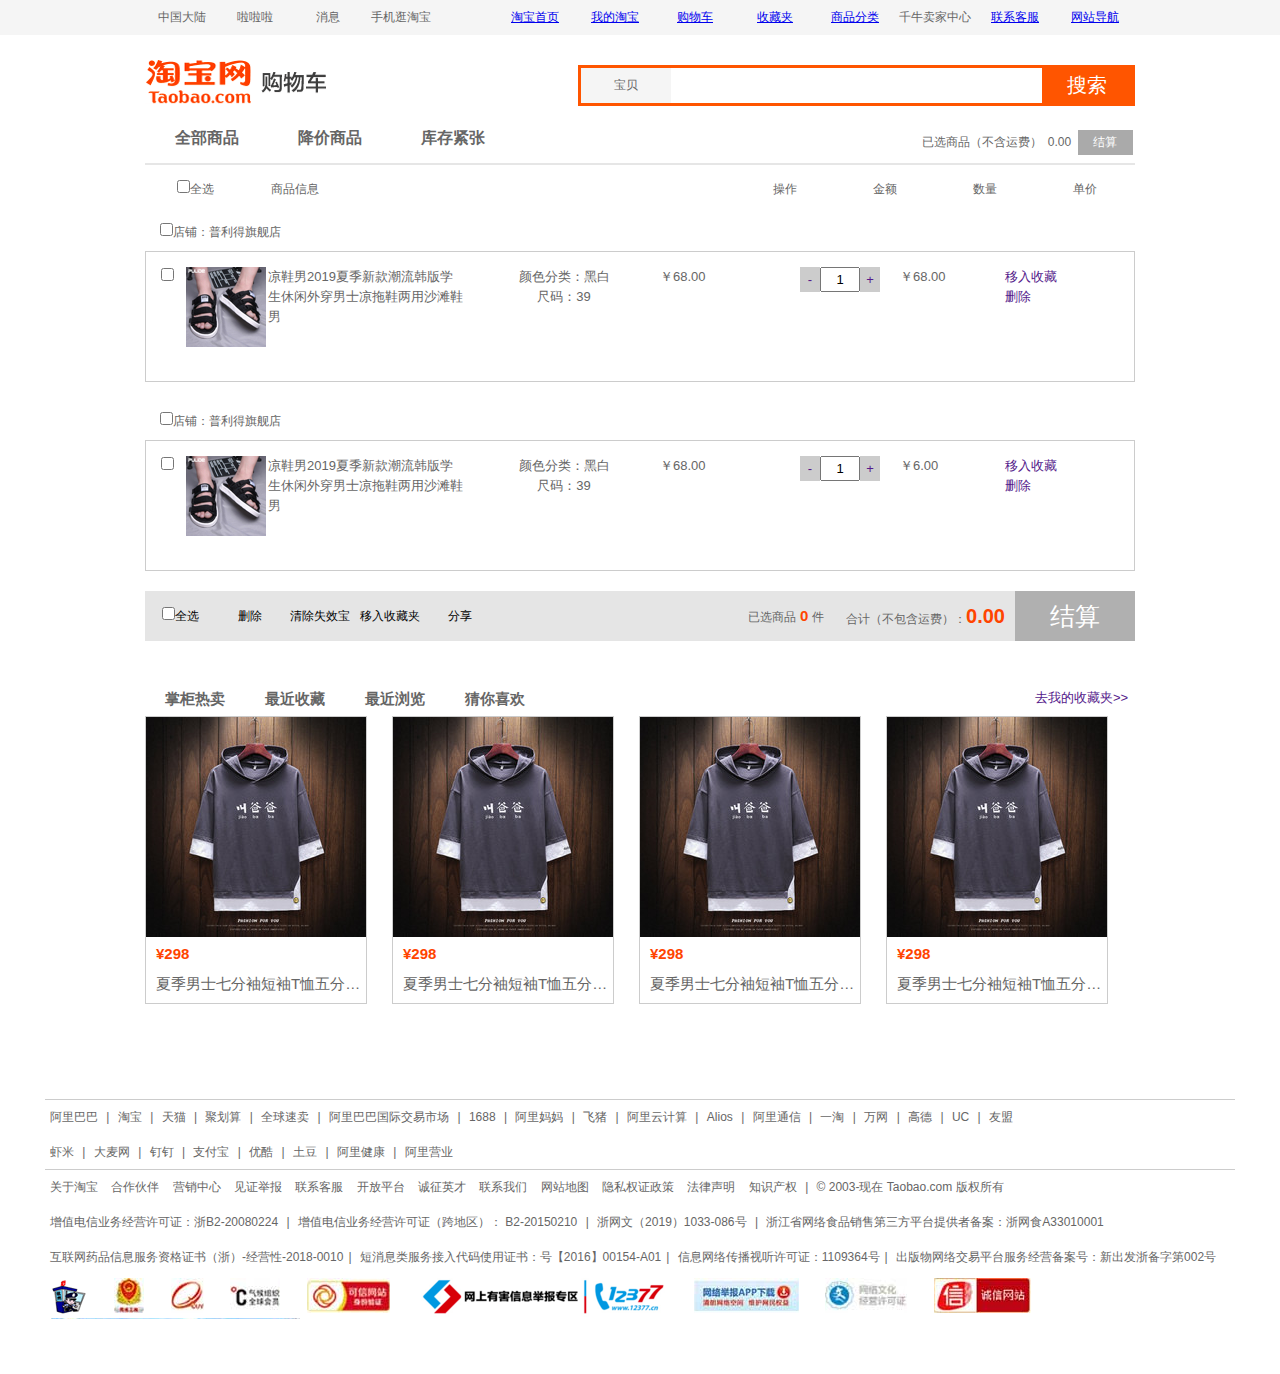
<file: gwc.html>
<!DOCTYPE html>
<html lang="en">
<head>
	<meta charset="UTF-8">
	<title>购物车</title>
	<link rel="stylesheet" href="css/gwc.css">
	<link rel="stylesheet" href="css/rest.css">
	<script src='js/jquery.min.js'></script>
	<script src='js/gwc.js'></script>
</head>
<body>
	<header>
		<div class="top">
			<div class="conter_top">
				<ul class="left">
					<li>中国大陆</li>
					<li>啦啦啦</li>
					<li>消息</li>
					<li>手机逛淘宝</li>
				</ul>
				<ul class="right">
					<li><a href="index.html">淘宝首页</a></li>
					<li><a href="mytaobao.html">我的淘宝</a></li>
					<li><a href="gwc.html">购物车</a></li>
					<li><a href="shoucangjia.html">收藏夹</a></li>
					<li><a href="shangpinfenlei.html">商品分类</a></li>
					<li>千牛卖家中心</li>
					<li><a href="lianxikefu.html">联系客服</a></li>
					<li><a href="daohang.html">网站导航</a></li>
				</ul>
			</div>
		</div>
		<div class="bottom">
			<img src="img/gwc.png" alt="">
			<form action="">
				<div><p>宝贝</p></div>
				<button><p>搜索</p></button>
				<input type="text">
				
			</form>
		</div>
	</header>
	<section>
		<div class="conter">
			<div class="c_top">
				<ul class="ct_left">
					<li>全部商品</li>
					<li>降价商品</li>
					<li>库存紧张</li>
				</ul>
				<div class="ct_right"><p>已选商品（不含运费）</p><span>0.00</span><a href="">结算</a></div>
			</div>
			<div class="c_xinxi">
				<ul class="cx_left">
					<li>
						<form action="">
							<input type="checkbox" id="quanxuan">全选
						</form>
					</li>
					<li>商品信息</li>
				</ul>
				<ul class="cx_right">
					<li>单价</li>
					<li>数量</li>
					<li>金额</li>
					<li>操作</li>
				</ul>
			</div>
			<div class="c_bottom" id="qx_main">
				<div class="cb_main">
					<div class="cbm_dianpu">
						<div class="choose"><input type="checkbox">店铺：普利得旗舰店</div>
					</div>
					<div class="cbm_shopping">
						<div class="cbms_biaoji">
							<input type="checkbox">
						</div>
						<div class="cbms_tupian">
							<img src="img/gwcshoppingtu.jpg" alt="">
						</div>
						<div class="cbms_xinxi">
							<p>凉鞋男2019夏季新款潮流韩版学<br>生休闲外穿男士凉拖鞋两用沙滩鞋男</p>
						</div>
						<div class="cbms_chicun">
							<p>颜色分类：黑白<br>尺码：39</p>
						</div>
						<div class="cbms_youhui">
							<p>￥68.00</p>
						</div>
						<div class="cbms_shuliang">
							<div class="conter"><a href="" class="shuliangjian">-</a><input type="text" value="1"><a href="" class="shuliangjia">+</a></div>
						</div>
						<div class="cbms_yingfu">
							<p class="yingfu">￥68.00</p>
						</div>
						<div class="cbms_shanchu">
							<a href="">移入收藏</a><br>
							<a href="">删除</a>
						</div>
					</div>
				</div>
				<div class="cb_main">
					<div class="cbm_dianpu">
						<div class="choose"><input type="checkbox">店铺：普利得旗舰店</div>
					</div>
					<div class="cbm_shopping">
						<div class="cbms_biaoji">
							<input type="checkbox" id="shangpin">
						</div>
						<div class="cbms_tupian">
							<img src="img/gwcshoppingtu.jpg" alt="">
						</div>
						<div class="cbms_xinxi">
							<p>凉鞋男2019夏季新款潮流韩版学<br>生休闲外穿男士凉拖鞋两用沙滩鞋男</p>
						</div>
						<div class="cbms_chicun">
							<p>颜色分类：黑白<br>尺码：39</p>
						</div>
						<div class="cbms_youhui">
							<p>￥68.00</p>
						</div>
						<div class="cbms_shuliang">
							<div class="conter"><a href="" class="shuliangjian">-</a><input type="text" value="1"><a href="" class="shuliangjia">+</a></div>
						</div>
						<div class="cbms_yingfu">
							<p class="yingfu">￥6.00</p>
						</div>
						<div class="cbms_shanchu">
							<a href="">移入收藏</a><br>
							<a href="">删除</a>
						</div>
					</div>
				</div>
			</div>
			<div class="c_jiesuan">
				<ul class="cj_left">
					<li><input type="checkbox" id="quanxuan1">全选</li>
					<li>删除</li>
					<li>清除失效宝贝</li>
					<li>移入收藏夹</li>
					<li>分享</li>
				</ul>
				<div class="cj_right" id="jiesuan">
					<p>结算</p>
				</div>
				<p class="cj_heji">合计（不包含运费）：<span id="heji">0.00</span></p>
				<p class="cj_yixuan">已选商品<span> 0 </span>件</p>
			</div>
			<div class="c_tuijian">
				<div class="ct_top">
					<ul class="ctt_left">
						<li>掌柜热卖</li>
						<li>最近收藏</li>
						<li>最近浏览</li>
						<li>猜你喜欢</li>
					</ul>
					<div class="ctt_right">
						<a href="">去我的收藏夹>></a>
					</div>
				</div>
				<div class="ct_bottom">
					<ul class="ctb_shoucang">
						<li>
							<img src="img/gwczuijinshoucang.jpg" alt="">
							<span>¥298</span>
							<p>夏季男士七分袖短袖T恤五分袖套头卫衣连帽衫韩版宽松半截袖上衣</p>
						</li>
						<li>
							<img src="img/gwczuijinshoucang.jpg" alt="">
							<span>¥298</span>
							<p>夏季男士七分袖短袖T恤五分袖套头卫衣连帽衫韩版宽松半截袖上衣</p>
						</li>
						<li>
							<img src="img/gwczuijinshoucang.jpg" alt="">
							<span>¥298</span>
							<p>夏季男士七分袖短袖T恤五分袖套头卫衣连帽衫韩版宽松半截袖上衣</p>
						</li>
						<li>
							<img src="img/gwczuijinshoucang.jpg" alt="">
							<span>¥298</span>
							<p>夏季男士七分袖短袖T恤五分袖套头卫衣连帽衫韩版宽松半截袖上衣</p>
						</li>
					</ul>
				</div>
			</div>
		</div>
	</section>
	<footer>
		<div class="footer_main1">
			<span>阿里巴巴</span>
			<b>|</b>
			<span>淘宝</span>
			<b>|</b>
			<span>天猫</span>
			<b>|</b>
			<span>聚划算</span>
			<b>|</b>
			<span>全球速卖</span>
			<b>|</b>
			<span>阿里巴巴国际交易市场</span>
			<b>|</b>
			<span>1688</span>
			<b>|</b>
			<span>阿里妈妈</span>
			<b>|</b>
			<span>飞猪</span>
			<b>|</b>
			<span>阿里云计算</span>
			<b>|</b>
			<span>Alios</span>
			<b>|</b>
			<span>阿里通信</span>
			<b>|</b>
			<span>一淘</span>
			<b>|</b>
			<span>万网</span>
			<b>|</b>
			<span>高德</span>
			<b>|</b>
			<span>UC</span>
			<b>|</b>
			<span>友盟</span><br>
			<span>虾米</span>
			<b>|</b>
			<span>大麦网</span>
			<b>|</b>
			<span>钉钉</span>
			<b>|</b>
			<span>支付宝</span>
			<b>|</b>
			<span>优酷</span>
			<b>|</b>
			<span>土豆</span>
			<b>|</b>
			<span>阿里健康</span>
			<b>|</b>
			<span>阿里营业</span>
		</div>
		<div class="footer_main2">
			<span>关于淘宝</span>
			<span>合作伙伴</span>
			<span>营销中心</span>
			<span>见证举报</span>
			<span>联系客服</span>
			<span>开放平台</span>
			<span>诚征英才</span>
			<span>联系我们</span>
			<span>网站地图</span>
			<span>隐私权证政策</span>
			<span>法律声明</span>
			<span>知识产权</span>
			<b>|</b>
			<span>© 2003-现在 Taobao.com 版权所有</span><br>
			<span>增值电信业务经营许可证：浙B2-20080224</span>
			<b>|</b>
			<span>增值电信业务经营许可证（跨地区）： B2-20150210</span>
			<b>|</b>
			<span>浙网文（2019）1033-086号</span>
			<b>|</b>
			<span>浙江省网络食品销售第三方平台提供者备案：浙网食A33010001</span><br>
			<span>互联网药品信息服务资格证书（浙）-经营性-2018-0010</span><b>|</b>
			<span>短消息类服务接入代码使用证书：号【2016】00154-A01</span><b>|</b>
			<span>信息网络传播视听许可证：1109364号</span><b>|</b>
			<span>出版物网络交易平台服务经营备案号：新出发浙备字第002号</span><br>
			<span> 浙公网安备 33010002000078号 </span>
		</div>
		<div class="footer_main3">
			<img src="img/f1.png" alt="">
		</div>
	</footer>
</body>
</html>
</file>
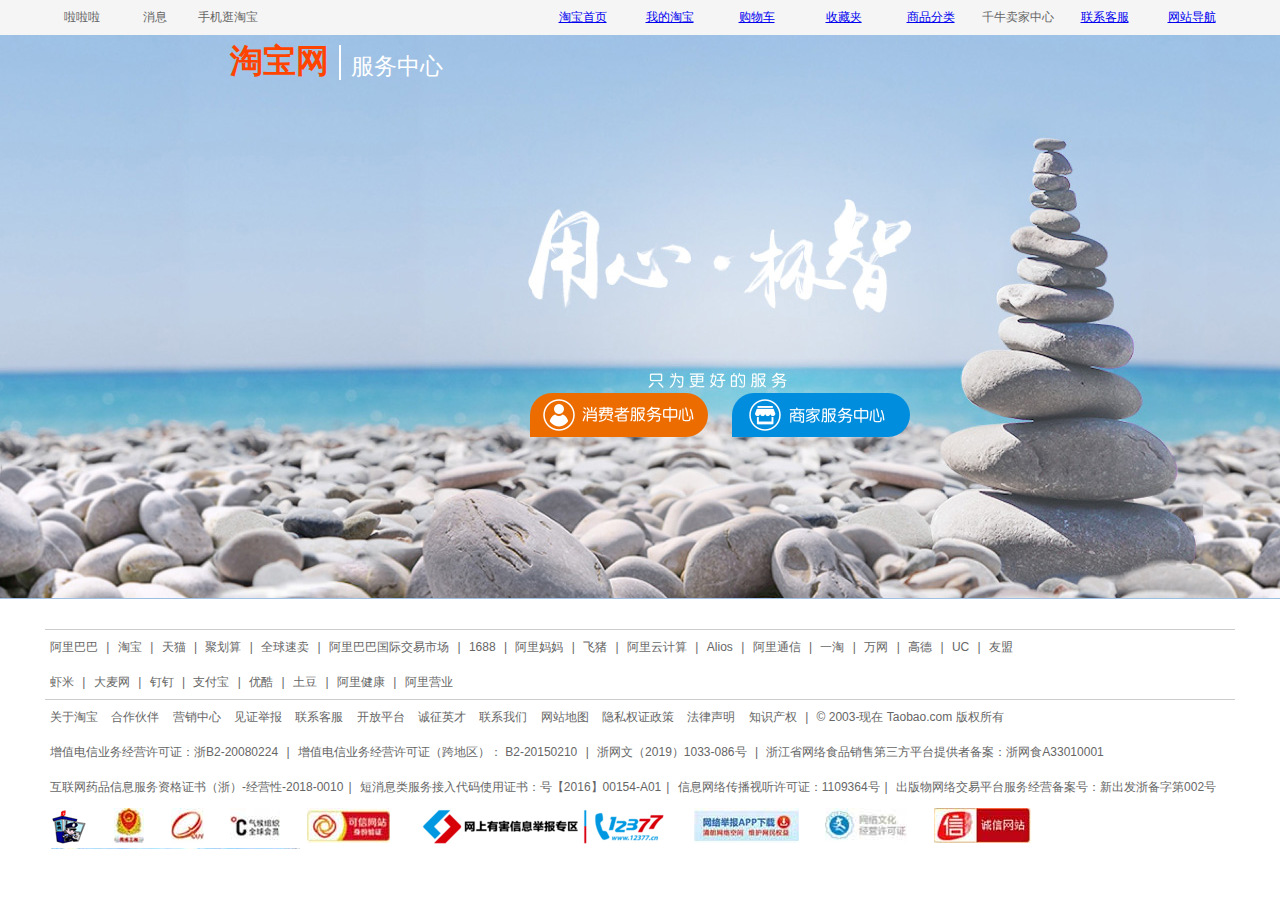
<file: lianxikefu.html>
<!DOCTYPE html>
<html lang="en">
<head>
	<meta charset="UTF-8">
	<title>联系客服</title>
	<link rel="stylesheet" href="css/rest.css">
	<link rel="stylesheet" href="css/lianxikefu.css">
</head>
<body>
		<header>
		<div class="header_top">
			<div class="t_conter">
				<ul class="left">
					
					<li>啦啦啦</li>
					<li>消息</li>
					<li>手机逛淘宝</li>
				</ul>
				<ul class="right">
					<li><a href="index.html">淘宝首页</a></li>
					<li><a href="mytaobao.html">我的淘宝</a></li>
					<li><a href="gwc.html">购物车</a></li>
					<li><a href="shoucangjia.html">收藏夹</a></li>
					<li><a href="shangpinfenlei.html">商品分类</a></li>
					<li>千牛卖家中心</li>
					<li><a href="lianxikefu.html">联系客服</a></li>
					<li><a href="daohang.html">网站导航</a></li>
				</ul>
			</div>
		</div>
	</header>
	<section>
		<div class="s_conter">
			<div class="c_head">
				<div class="ch_c">
					<a href="" class="chc_l">淘宝网</a>
					<span></span>
					<a href="" class="chc_r">服务中心</a>
				</div>
			</div>
				<div class="c_f">
					<a href="buy.html" class="buy"></a>
					<a href="sale.html" class="sale"></a>
				</div>
		</div>
	</section>
	<footer>
		<div class="footer_main1">
			<span>阿里巴巴</span>
			<b>|</b>
			<span>淘宝</span>
			<b>|</b>
			<span>天猫</span>
			<b>|</b>
			<span>聚划算</span>
			<b>|</b>
			<span>全球速卖</span>
			<b>|</b>
			<span>阿里巴巴国际交易市场</span>
			<b>|</b>
			<span>1688</span>
			<b>|</b>
			<span>阿里妈妈</span>
			<b>|</b>
			<span>飞猪</span>
			<b>|</b>
			<span>阿里云计算</span>
			<b>|</b>
			<span>Alios</span>
			<b>|</b>
			<span>阿里通信</span>
			<b>|</b>
			<span>一淘</span>
			<b>|</b>
			<span>万网</span>
			<b>|</b>
			<span>高德</span>
			<b>|</b>
			<span>UC</span>
			<b>|</b>
			<span>友盟</span><br>
			<span>虾米</span>
			<b>|</b>
			<span>大麦网</span>
			<b>|</b>
			<span>钉钉</span>
			<b>|</b>
			<span>支付宝</span>
			<b>|</b>
			<span>优酷</span>
			<b>|</b>
			<span>土豆</span>
			<b>|</b>
			<span>阿里健康</span>
			<b>|</b>
			<span>阿里营业</span>
		</div>
		<div class="footer_main2">
			<span>关于淘宝</span>
			<span>合作伙伴</span>
			<span>营销中心</span>
			<span>见证举报</span>
			<span>联系客服</span>
			<span>开放平台</span>
			<span>诚征英才</span>
			<span>联系我们</span>
			<span>网站地图</span>
			<span>隐私权证政策</span>
			<span>法律声明</span>
			<span>知识产权</span>
			<b>|</b>
			<span>© 2003-现在 Taobao.com 版权所有</span><br>
			<span>增值电信业务经营许可证：浙B2-20080224</span>
			<b>|</b>
			<span>增值电信业务经营许可证（跨地区）： B2-20150210</span>
			<b>|</b>
			<span>浙网文（2019）1033-086号</span>
			<b>|</b>
			<span>浙江省网络食品销售第三方平台提供者备案：浙网食A33010001</span><br>
			<span>互联网药品信息服务资格证书（浙）-经营性-2018-0010</span><b>|</b>
			<span>短消息类服务接入代码使用证书：号【2016】00154-A01</span><b>|</b>
			<span>信息网络传播视听许可证：1109364号</span><b>|</b>
			<span>出版物网络交易平台服务经营备案号：新出发浙备字第002号</span><br>
			<span> 浙公网安备 33010002000078号 </span>
		</div>
		<div class="footer_main3">
			<img src="img/f1.png" alt="">
		</div>
	</footer>
</body>
</html>
</file>
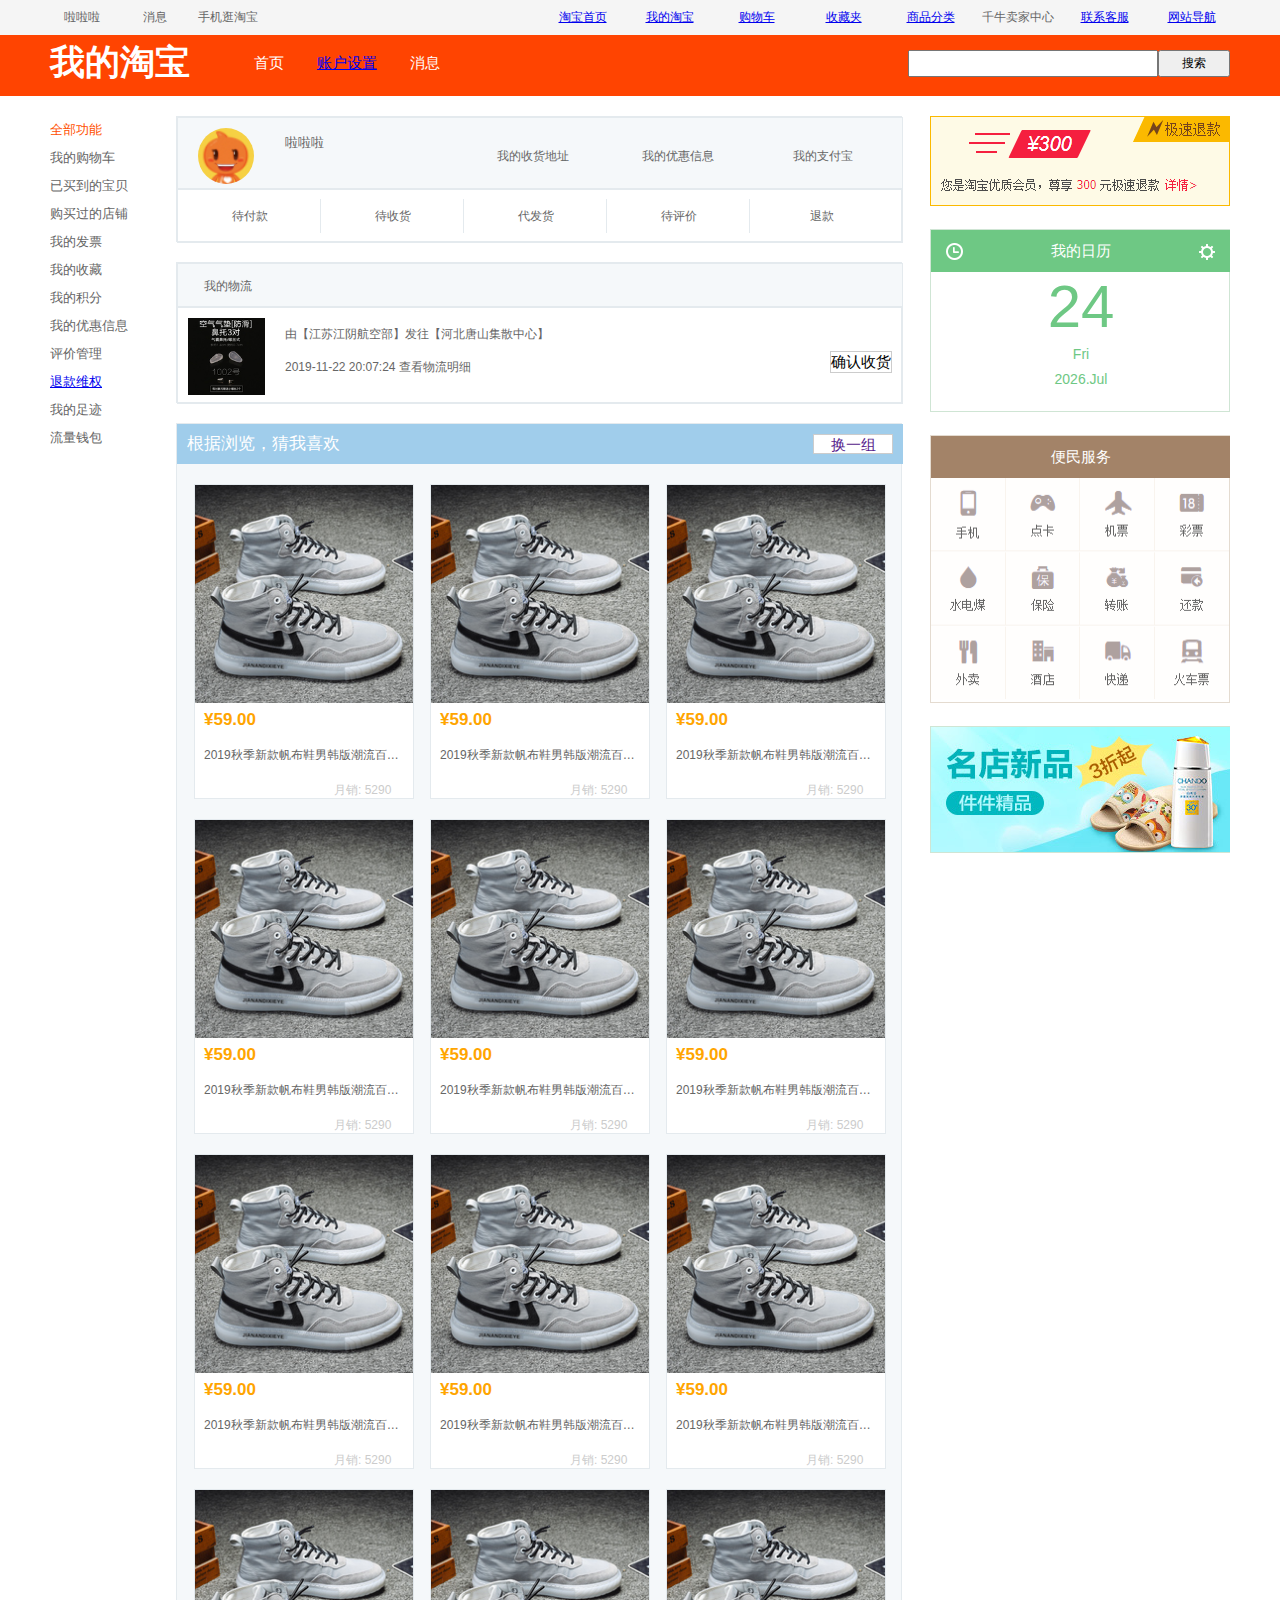
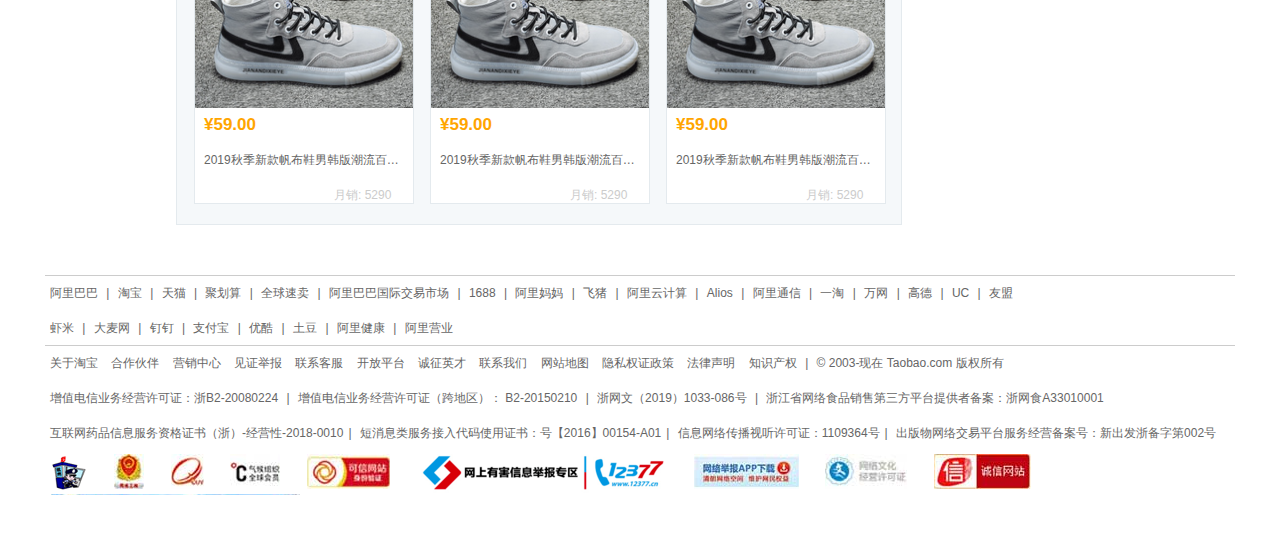
<file: mytaobao.html>
<!DOCTYPE html>
<html lang="en">
<head>
	<meta charset="UTF-8">
	<title>我的淘宝</title>
	<link rel="stylesheet" href="css/rest.css">
	<link rel="stylesheet" href="css/mytaobao.css">
	<script src='js/jquery.min.js'></script>
	<script src='js/mytaobao.js'></script>
</head>
<body>
		<header>
		<div class="header_top">
			<div class="t_conter">
				<ul class="left">
					
					<li>啦啦啦</li>
					<li>消息</li>
					<li>手机逛淘宝</li>
				</ul>
				<ul class="right">
					<li><a href="index.html">淘宝首页</a></li>
					<li><a href="mytaobao.html">我的淘宝</a></li>
					<li><a href="gwc.html">购物车</a></li>
					<li><a href="shoucangjia.html">收藏夹</a></li>
					<li><a href="shangpinfenlei.html">商品分类</a></li>
					<li>千牛卖家中心</li>
					<li><a href="lianxikefu.html">联系客服</a></li>
					<li><a href="daohang.html">网站导航</a></li>
				</ul>
			</div>
		</div>
		<div class="header_bottom">
			<div class="b_conter">
				<div class="wdtb">
					<p>我的淘宝</p>
					<span>首页</span>
					<span><a href="zhsz.html">账户设置</a></span>
					<span>消息</span>
				</div>
				<form action="">
					<input type="button" value="搜索"><input type="text">
				</form>
			</div>
		</div>
	</header>
	<section>
		<div class="s_conter">
			<div class="c_left">
				<ul>
					<li id="active">全部功能</li>
					<li>我的购物车</li>
					<li>已买到的宝贝</li>
					<li>购买过的店铺</li>
					<li>我的发票</li>
					<li>我的收藏</li>
					<li>我的积分</li>
					<li>我的优惠信息</li>
					<li>评价管理</li>
					<li><a href="tuikuan.html">退款维权</a></li>
					<li>我的足迹</li>
					<li>流量钱包</li>
				</ul>
			</div>
			<div class="c_right">
				<div class="c_r_left">
					<div class="crl_main1">
						<div class="crlm1_top">
							<div>
								<img src="img/tx.jpg" alt="">
								<span>啦啦啦</span>
							</div>
							<ul>
								<li>我的收货地址</li>
								<li>我的优惠信息</li>
								<li>我的支付宝</li>
							</ul>
						</div>
						<div class="crlm1_bottom">
							<ul>
								<li class="first">待付款</li>
								<li>待收货</li>
								<li>代发货</li>
								<li>待评价</li>
								<li>退款</li>
							</ul>
						</div>
					</div>
					<div class="crl_main2">
						<div class="crlm2_top">
							<span>我的物流</span>
						</div>
						<div class="crlm2_bottom">
							<div class="crlm2b_left">
								<img src="img/bituo.jpg" alt="">
								<div>
									<span>由【江苏江阴航空部】发往【河北唐山集散中心】</span><br>
									<span>2019-11-22 20:07:24 查看物流明细</span>
								</div>
							</div>
							<div class="crlm2b_right">
								<a href="">确认收货</a>
							</div>
						</div>
					</div>
					<div class="crl_main3">
						<div class="crlm3_hd">
							<p>根据浏览，猜我喜欢</p>
							<a href="">换一组</a>
						</div>
						<div class="crlm3_bd">
							<ul id="sp">
								<li>
									<img src="img/my_xie.jpg" alt="">
									<div><span>¥59.00</span></div>
									<div> <p>2019秋季新款帆布鞋男韩版潮流百搭高帮休闲板鞋男士布鞋冬季潮鞋</p></div>
									<div><i>月销: 5290</i></div>
								</li>
								<li>
									<img src="img/my_xie.jpg" alt="">
									<div><span>¥59.00</span></div>
									<div> <p>2019秋季新款帆布鞋男韩版潮流百搭高帮休闲板鞋男士布鞋冬季潮鞋</p></div>
									<div><i>月销: 5290</i></div>
								</li>
								<li>
									<img src="img/my_xie.jpg" alt="">
									<div><span>¥59.00</span></div>
									<div> <p>2019秋季新款帆布鞋男韩版潮流百搭高帮休闲板鞋男士布鞋冬季潮鞋</p></div>
									<div><i>月销: 5290</i></div>
								</li>
								<li>
									<img src="img/my_xie.jpg" alt="">
									<div><span>¥59.00</span></div>
									<div> <p>2019秋季新款帆布鞋男韩版潮流百搭高帮休闲板鞋男士布鞋冬季潮鞋</p></div>
									<div><i>月销: 5290</i></div>
								</li>
								<li>
									<img src="img/my_xie.jpg" alt="">
									<div><span>¥59.00</span></div>
									<div> <p>2019秋季新款帆布鞋男韩版潮流百搭高帮休闲板鞋男士布鞋冬季潮鞋</p></div>
									<div><i>月销: 5290</i></div>
								</li>
								<li>
									<img src="img/my_xie.jpg" alt="">
									<div><span>¥59.00</span></div>
									<div> <p>2019秋季新款帆布鞋男韩版潮流百搭高帮休闲板鞋男士布鞋冬季潮鞋</p></div>
									<div><i>月销: 5290</i></div>
								</li>
								<li>
									<img src="img/my_xie.jpg" alt="">
									<div><span>¥59.00</span></div>
									<div> <p>2019秋季新款帆布鞋男韩版潮流百搭高帮休闲板鞋男士布鞋冬季潮鞋</p></div>
									<div><i>月销: 5290</i></div>
								</li>
								<li>
									<img src="img/my_xie.jpg" alt="">
									<div><span>¥59.00</span></div>
									<div> <p>2019秋季新款帆布鞋男韩版潮流百搭高帮休闲板鞋男士布鞋冬季潮鞋</p></div>
									<div><i>月销: 5290</i></div>
								</li>
								<li>
									<img src="img/my_xie.jpg" alt="">
									<div><span>¥59.00</span></div>
									<div> <p>2019秋季新款帆布鞋男韩版潮流百搭高帮休闲板鞋男士布鞋冬季潮鞋</p></div>
									<div><i>月销: 5290</i></div>
								</li>
								<li>
									<img src="img/my_xie.jpg" alt="">
									<div><span>¥59.00</span></div>
									<div> <p>2019秋季新款帆布鞋男韩版潮流百搭高帮休闲板鞋男士布鞋冬季潮鞋</p></div>
									<div><i>月销: 5290</i></div>
								</li>
								<li>
									<img src="img/my_xie.jpg" alt="">
									<div><span>¥59.00</span></div>
									<div> <p>2019秋季新款帆布鞋男韩版潮流百搭高帮休闲板鞋男士布鞋冬季潮鞋</p></div>
									<div><i>月销: 5290</i></div>
								</li>
								<li>
									<img src="img/my_xie.jpg" alt="">
									<div><span>¥59.00</span></div>
									<div> <p>2019秋季新款帆布鞋男韩版潮流百搭高帮休闲板鞋男士布鞋冬季潮鞋</p></div>
									<div><i>月销: 5290</i></div>
								</li>
							</ul>
						</div>
					</div>
				</div>
				<div class="c_r_right">
					<div class="crr_main1">
						<img src="img/mytb_hydz.png" alt="">
					</div>
					<div class="crr_main2">
						<div class="crrm2_top">
							<div class="crrm2t_left">
								<img src="img/mytb_rl1.png" alt="">
							</div>
							<div class="crrm2t_right">
								<img src="img/mytb_rl2.png" alt="">
							</div>
							<div class="crrm2t_c">
								<p>我的日历</p>
							</div>
						</div>
						<div class="crrm2_bottom">
							<p id="date">24</p>
							<i id="day">星期日</i><br>
							<i id="year">2019.11</i>
						</div>
					</div>
					<div class="crr_main3">
						<div class="crrm3_top">
							<p>便民服务</p>
						</div>
						<div class="crrm3_bottom">
							<img src="img/my_bmfw.png" alt="">
						</div>
					</div>
					<div class="crr_main4"><img src="img/mytbcrrm4.jpg" alt=""></div>
				</div>
			</div>
		</div>
	</section>
	<footer>
		<div class="footer_main1">
			<span>阿里巴巴</span>
			<b>|</b>
			<span>淘宝</span>
			<b>|</b>
			<span>天猫</span>
			<b>|</b>
			<span>聚划算</span>
			<b>|</b>
			<span>全球速卖</span>
			<b>|</b>
			<span>阿里巴巴国际交易市场</span>
			<b>|</b>
			<span>1688</span>
			<b>|</b>
			<span>阿里妈妈</span>
			<b>|</b>
			<span>飞猪</span>
			<b>|</b>
			<span>阿里云计算</span>
			<b>|</b>
			<span>Alios</span>
			<b>|</b>
			<span>阿里通信</span>
			<b>|</b>
			<span>一淘</span>
			<b>|</b>
			<span>万网</span>
			<b>|</b>
			<span>高德</span>
			<b>|</b>
			<span>UC</span>
			<b>|</b>
			<span>友盟</span><br>
			<span>虾米</span>
			<b>|</b>
			<span>大麦网</span>
			<b>|</b>
			<span>钉钉</span>
			<b>|</b>
			<span>支付宝</span>
			<b>|</b>
			<span>优酷</span>
			<b>|</b>
			<span>土豆</span>
			<b>|</b>
			<span>阿里健康</span>
			<b>|</b>
			<span>阿里营业</span>
		</div>
		<div class="footer_main2">
			<span>关于淘宝</span>
			<span>合作伙伴</span>
			<span>营销中心</span>
			<span>见证举报</span>
			<span>联系客服</span>
			<span>开放平台</span>
			<span>诚征英才</span>
			<span>联系我们</span>
			<span>网站地图</span>
			<span>隐私权证政策</span>
			<span>法律声明</span>
			<span>知识产权</span>
			<b>|</b>
			<span>© 2003-现在 Taobao.com 版权所有</span><br>
			<span>增值电信业务经营许可证：浙B2-20080224</span>
			<b>|</b>
			<span>增值电信业务经营许可证（跨地区）： B2-20150210</span>
			<b>|</b>
			<span>浙网文（2019）1033-086号</span>
			<b>|</b>
			<span>浙江省网络食品销售第三方平台提供者备案：浙网食A33010001</span><br>
			<span>互联网药品信息服务资格证书（浙）-经营性-2018-0010</span><b>|</b>
			<span>短消息类服务接入代码使用证书：号【2016】00154-A01</span><b>|</b>
			<span>信息网络传播视听许可证：1109364号</span><b>|</b>
			<span>出版物网络交易平台服务经营备案号：新出发浙备字第002号</span><br>
			<span> 浙公网安备 33010002000078号 </span>
		</div>
		<div class="footer_main3">
			<img src="img/f1.png" alt="">
		</div>
	</footer>
</body>
</html>
</file>
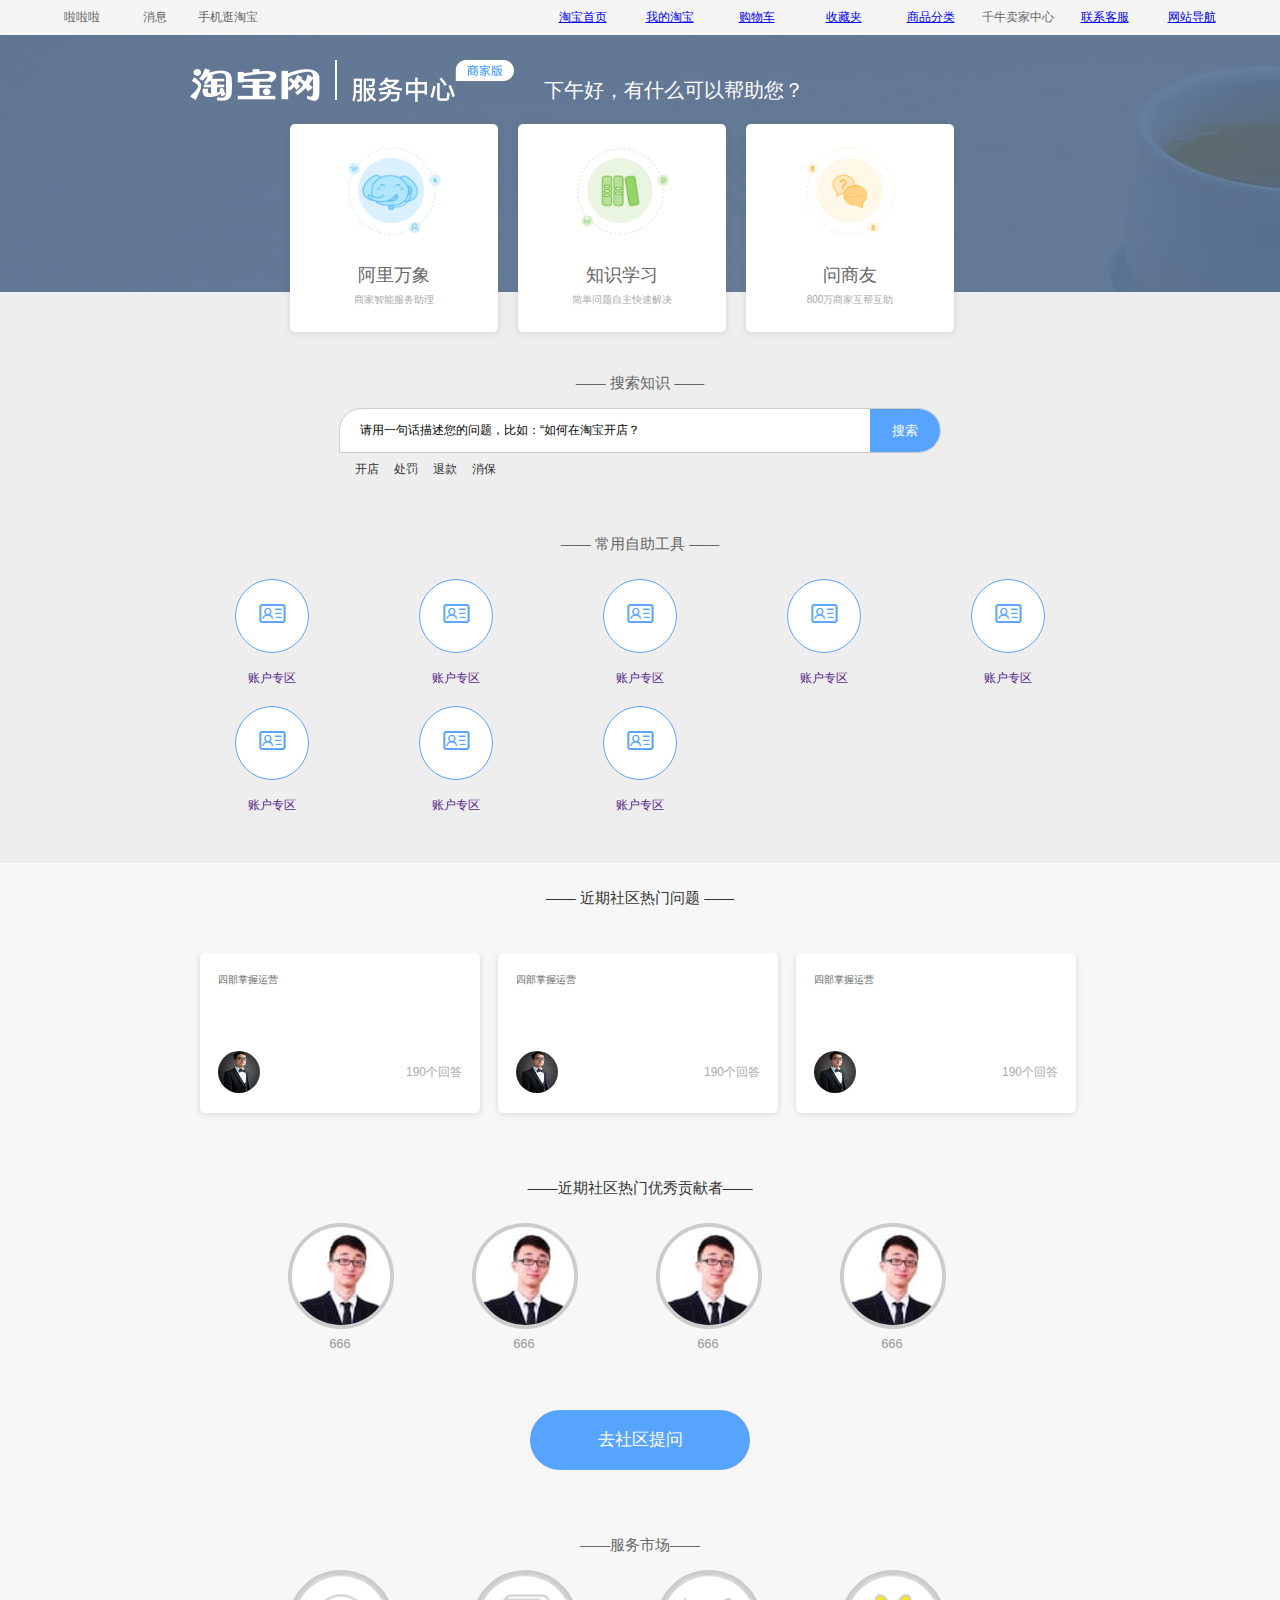
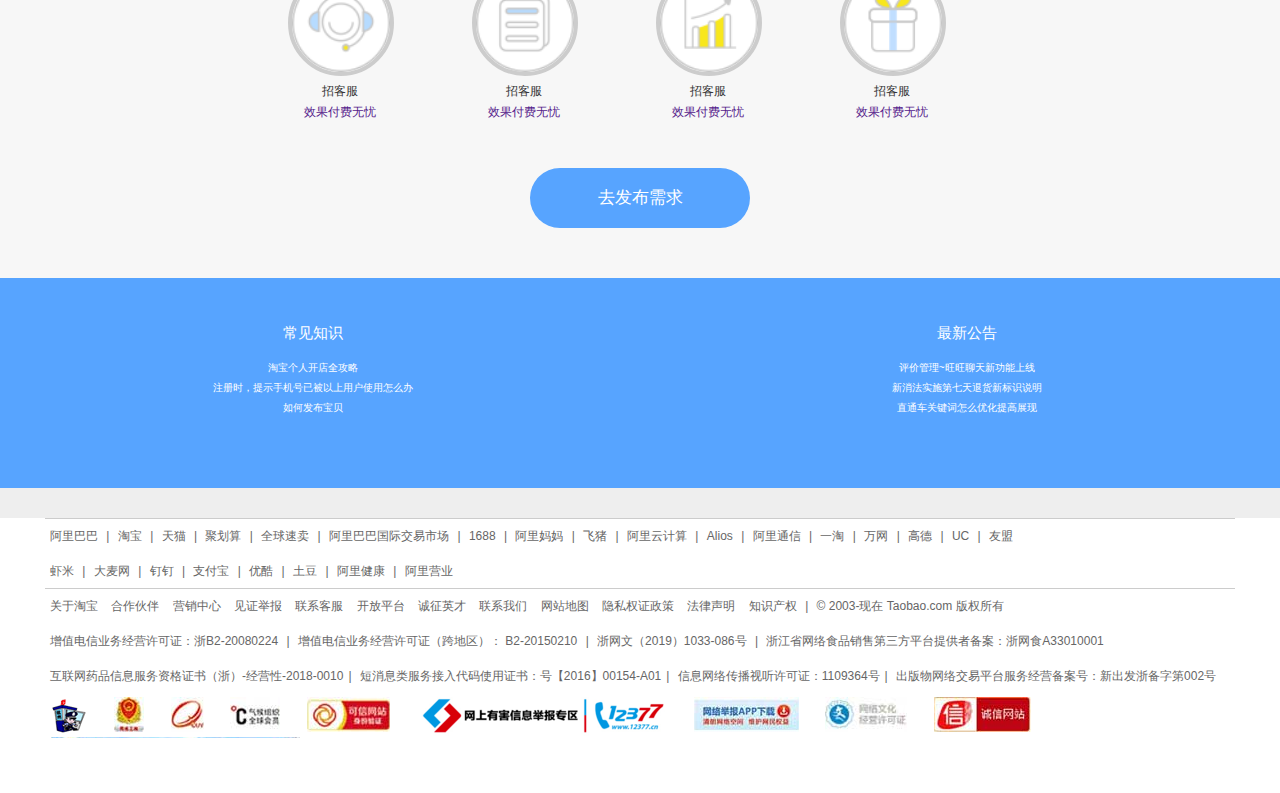
<file: sale.html>
<!DOCTYPE html>
<html lang="en">
<head>
	<meta charset="UTF-8">
	<title>卖家客服</title>
	<link rel="stylesheet" href="css/rest.css">
	<link rel="stylesheet" href="css/sale.css">
</head>
<body>
		<header>
		<div class="header_top">
			<div class="t_conter">
				<ul class="left">
					
					<li>啦啦啦</li>
					<li>消息</li>
					<li>手机逛淘宝</li>
				</ul>
				<ul class="right">
					<li><a href="index.html">淘宝首页</a></li>
					<li><a href="mytaobao.html">我的淘宝</a></li>
					<li><a href="gwc.html">购物车</a></li>
					<li><a href="shoucangjia.html">收藏夹</a></li>
					<li><a href="shangpinfenlei.html">商品分类</a></li>
					<li>千牛卖家中心</li>
					<li><a href="lianxikefu.html">联系客服</a></li>
					<li><a href="daohang.html">网站导航</a></li>
				</ul>
			</div>	
		</div>
		<div class="header_bottom">
			<div class="hb_top">
					<a href="" class="hbt_logoimg"><img src="img/sale_logo.png" alt=""></a>
					<span></span>
					<a href="" class="hbt_fuwuzhongxinimg"><img src="img/sale_fuwuzhongxin.png" alt=""></a>
					<a href="" class="hbt_bangzhu">下午好，有什么可以帮助您？</a>
			</div>
			<div class="hb_bottom">
				<div class="hbb_3">
					<img src="img/sale_aliwanxiang.png" alt="">
					<h1>阿里万象</h1>
					<p>商家智能服务助理</p>
				</div>
				<div class="hbb_3">
					<img src="img/sale_zhishixuexi.png" alt="">
					<h1>知识学习</h1>
					<p>简单问题自主快速解决</p>
				</div>
				<div class="hbb_3">
					<img src="img/sale_wenshangyou.png" alt="">
					<h1>问商友</h1>
					<p>800万商家互帮互助</p>
				</div>
			</div>
		</div>
	</header>
	<section>
		<h2 class="sousuozhishi">—— 搜索知识 ——</h2>
		<div class="s_zhishisousuokuang">
		
			<form action="">
				<input type="text" value="请用一句话描述您的问题，比如：“如何在淘宝开店？">
				<button>搜索</button>
			</form>
			<div class="tishi">	
				<a href="">开店</a>
				<a href="">处罚</a>
				<a href="">退款</a>
				<a href="">消保</a>
			</div>
		</div>
		<div class="s_changyonggongju">
			<p>—— 常用自助工具 ——</p>
			
			<div class="s_changyonggongju1">
				<a href="" class="s_zhanghuzhaunqu">
					<div>
						<img src="img/sale_zhanghuzhuanqu.png" alt="">
					</div>
					<span>账户专区</span>
				</a>
				<a href="">
					<div>
						<img src="img/sale_zhanghuzhuanqu.png" alt="">
					</div>
					<span>账户专区</span>
				</a>
				<a href="">
					<div>
						<img src="img/sale_zhanghuzhuanqu.png" alt="">
					</div>
					<span>账户专区</span>
				</a>
				<a href="">
					<div>
						<img src="img/sale_zhanghuzhuanqu.png" alt="">
					</div>
					<span>账户专区</span>
				</a>
				<a href="">
					<div>
						<img src="img/sale_zhanghuzhuanqu.png" alt="">
					</div>
					<span>账户专区</span>
				</a>
			</div>
			<div class="s_changyonggongju2">
				<a href="" class="s_fuwujilu">
					<div>
						<img src="img/sale_zhanghuzhuanqu.png" alt="">
					</div>
					<span>账户专区</span>
				</a>
				<a href="">
					<div>
						<img src="img/sale_zhanghuzhuanqu.png" alt="">
					</div>
					<span>账户专区</span>
				</a>
				<a href="">
					<div>
						<img src="img/sale_zhanghuzhuanqu.png" alt="">
					</div>
					<span>账户专区</span>
				</a>
			</div>
		</div>
		<div class="s_shequ">
			<p class="ss_shequremenwenti">—— 近期社区热门问题 ——</p>
			<div class="ss_wenticonter">
				<div class="ssc_question">
					<p>四部掌握运营</p>
					<div class="bottom">
						<div><img src="img/sale_question.png" alt=""></div>
						<span>190个回答</span>
					</div>
				</div>
				<div class="ssc_question">
					<p>四部掌握运营</p>
					<div class="bottom">
						<div><img src="img/sale_question.png" alt=""></div>
						<span>190个回答</span>
					</div>
				</div>
				<div class="ssc_question">
					<p>四部掌握运营</p>
					<div class="bottom">
						<div><img src="img/sale_question.png" alt=""></div>
						<span>190个回答</span>
					</div>
				</div>
			</div>
			<p class="ss_shequremenyouxiugongxianzhe">——近期社区热门优秀贡献者——</p>
			<div class="ss_gongxianzheconter">
				<a href="">
					<div>
						<img src="img/sale_gongxianzhe.jpg" alt="">
					</div>
					<span>666</span>
				</a>
				<a href="">
					<div>
						<img src="img/sale_gongxianzhe.jpg" alt="">
					</div>
					<span>666</span>
				</a>
				<a href="">
					<div>
						<img src="img/sale_gongxianzhe.jpg" alt="">
					</div>
					<span>666</span>
				</a>
				<a href="">
					<div>
						<img src="img/sale_gongxianzhe.jpg" alt="">
					</div>
					<span>666</span>
				</a>
			</div>
			<a href="" class="ss_qushequtiwen">去社区提问</a>
			<div class="ss_fuwushichang">
				<h1>——服务市场——</h1>
				<div class="ssf_conter">
					<a href="">
						<div>
							<img src="img/sale_zhaokefu.png" alt="">
						</div>
						<h2>招客服</h2>
						<p>效果付费无忧</p>
					</a>
					<a href="">
						<div>
							<img src="img/sale_wanneirong.png" alt="">
						</div>
						<h2>招客服</h2>
						<p>效果付费无忧</p>
					</a>
					<a href="">
						<div>
							<img src="img/sale_kuoliuliang.png" alt="">
						</div>
						<h2>招客服</h2>
						<p>效果付费无忧</p>
					</a>
					<a href="">
						<div>
							<img src="img/sale_zuoyingxiao.png" alt="">
						</div>
						<h2>招客服</h2>
						<p>效果付费无忧</p>
					</a>
				</div>
			</div>
			<a href="" class="ss_qufabuxuqiu">去发布需求</a>
		</div>
		<div class="s_bottom">
			<div class="sb_conter">
				<div class="changjianzhishi">
					<h1>常见知识</h1>
					<a href="">淘宝个人开店全攻略</a><br>
					<a href="">注册时，提示手机号已被以上用户使用怎么办</a><br>
					<a href="">如何发布宝贝</a>
				</div>
				<div class="zuixingonggao">
					<h1>最新公告</h1>
					<a href="">评价管理~旺旺聊天新功能上线</a><br>
					<a href="">新消法实施第七天退货新标识说明</a><br>
					<a href="">直通车关键词怎么优化提高展现</a>
				</div>
			</div>
		</div>
	</section>
	<footer>
		<div class="footer_main1">
			<span>阿里巴巴</span>
			<b>|</b>
			<span>淘宝</span>
			<b>|</b>
			<span>天猫</span>
			<b>|</b>
			<span>聚划算</span>
			<b>|</b>
			<span>全球速卖</span>
			<b>|</b>
			<span>阿里巴巴国际交易市场</span>
			<b>|</b>
			<span>1688</span>
			<b>|</b>
			<span>阿里妈妈</span>
			<b>|</b>
			<span>飞猪</span>
			<b>|</b>
			<span>阿里云计算</span>
			<b>|</b>
			<span>Alios</span>
			<b>|</b>
			<span>阿里通信</span>
			<b>|</b>
			<span>一淘</span>
			<b>|</b>
			<span>万网</span>
			<b>|</b>
			<span>高德</span>
			<b>|</b>
			<span>UC</span>
			<b>|</b>
			<span>友盟</span><br>
			<span>虾米</span>
			<b>|</b>
			<span>大麦网</span>
			<b>|</b>
			<span>钉钉</span>
			<b>|</b>
			<span>支付宝</span>
			<b>|</b>
			<span>优酷</span>
			<b>|</b>
			<span>土豆</span>
			<b>|</b>
			<span>阿里健康</span>
			<b>|</b>
			<span>阿里营业</span>
		</div>
		<div class="footer_main2">
			<span>关于淘宝</span>
			<span>合作伙伴</span>
			<span>营销中心</span>
			<span>见证举报</span>
			<span>联系客服</span>
			<span>开放平台</span>
			<span>诚征英才</span>
			<span>联系我们</span>
			<span>网站地图</span>
			<span>隐私权证政策</span>
			<span>法律声明</span>
			<span>知识产权</span>
			<b>|</b>
			<span>© 2003-现在 Taobao.com 版权所有</span><br>
			<span>增值电信业务经营许可证：浙B2-20080224</span>
			<b>|</b>
			<span>增值电信业务经营许可证（跨地区）： B2-20150210</span>
			<b>|</b>
			<span>浙网文（2019）1033-086号</span>
			<b>|</b>
			<span>浙江省网络食品销售第三方平台提供者备案：浙网食A33010001</span><br>
			<span>互联网药品信息服务资格证书（浙）-经营性-2018-0010</span><b>|</b>
			<span>短消息类服务接入代码使用证书：号【2016】00154-A01</span><b>|</b>
			<span>信息网络传播视听许可证：1109364号</span><b>|</b>
			<span>出版物网络交易平台服务经营备案号：新出发浙备字第002号</span><br>
			<span> 浙公网安备 33010002000078号 </span>
		</div>
		<div class="footer_main3">
			<img src="img/f1.png" alt="">
		</div>
	</footer>
</body>
</html>
</file>
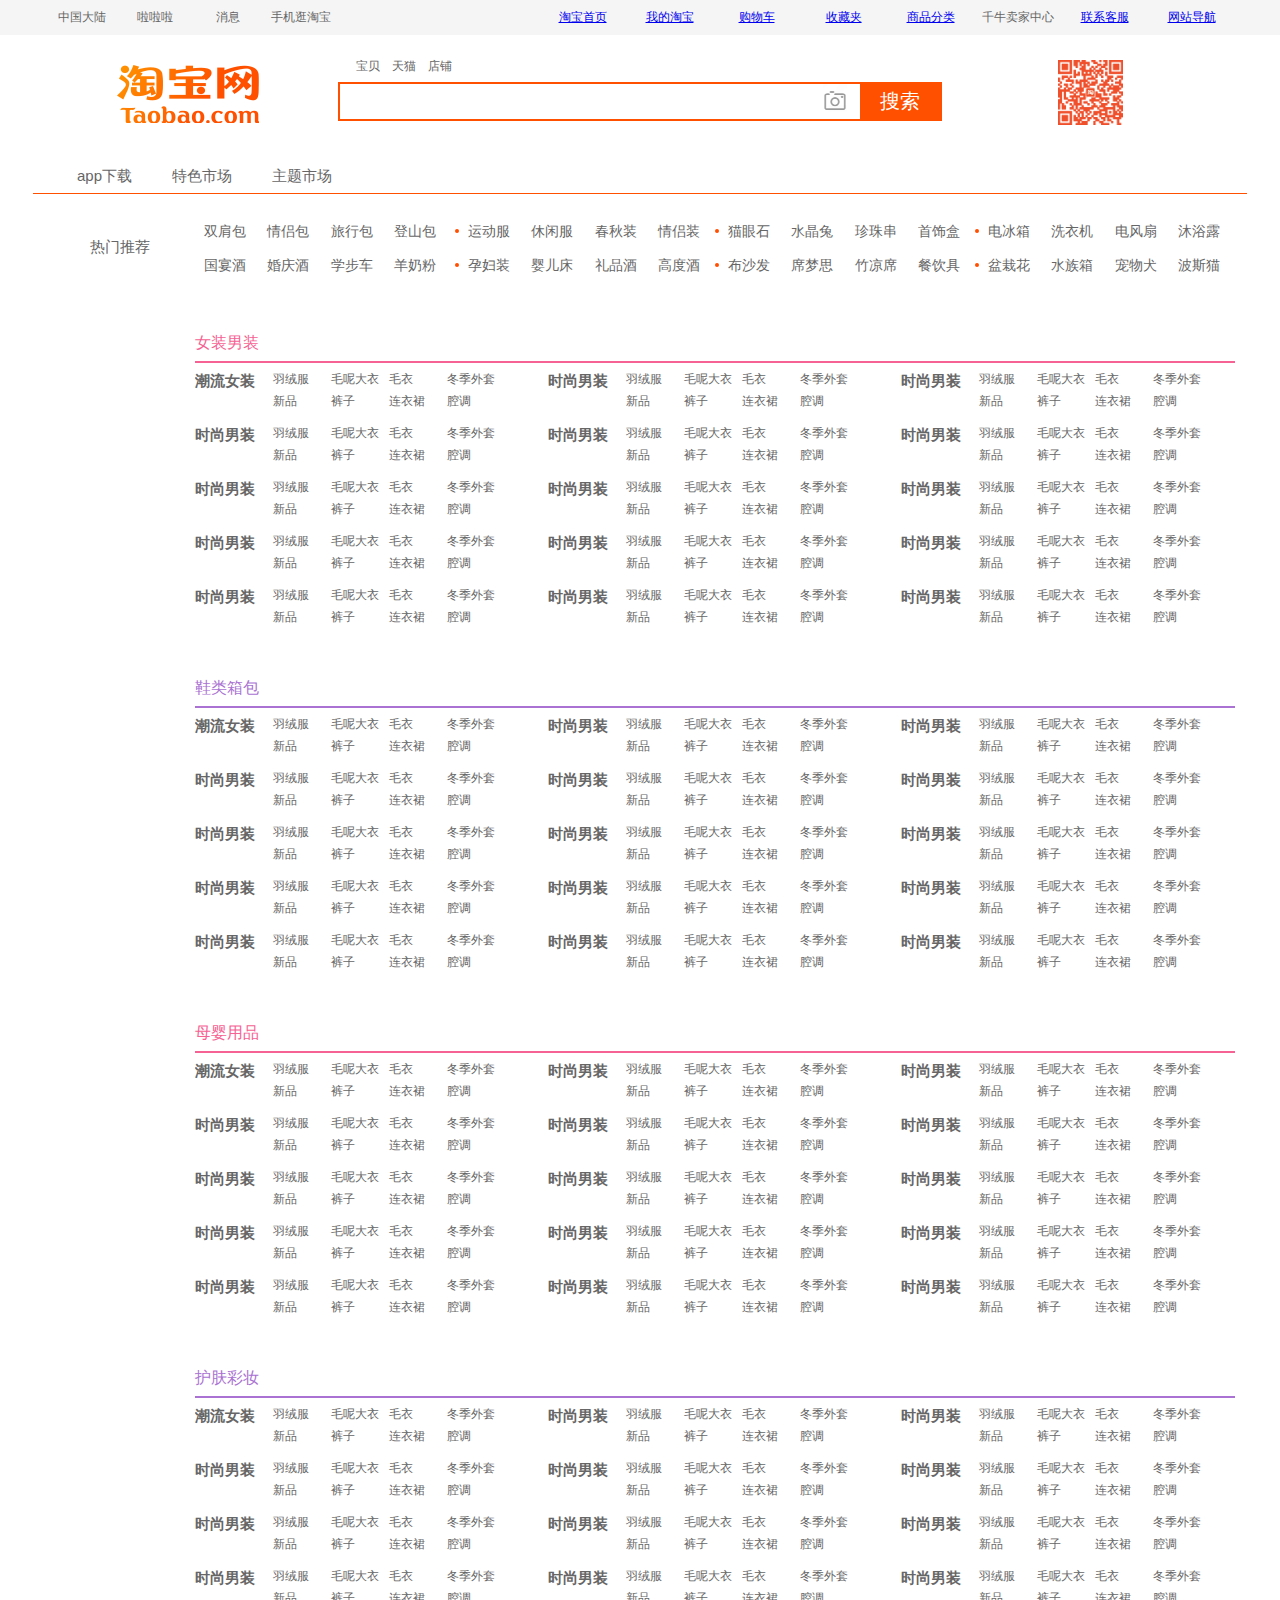
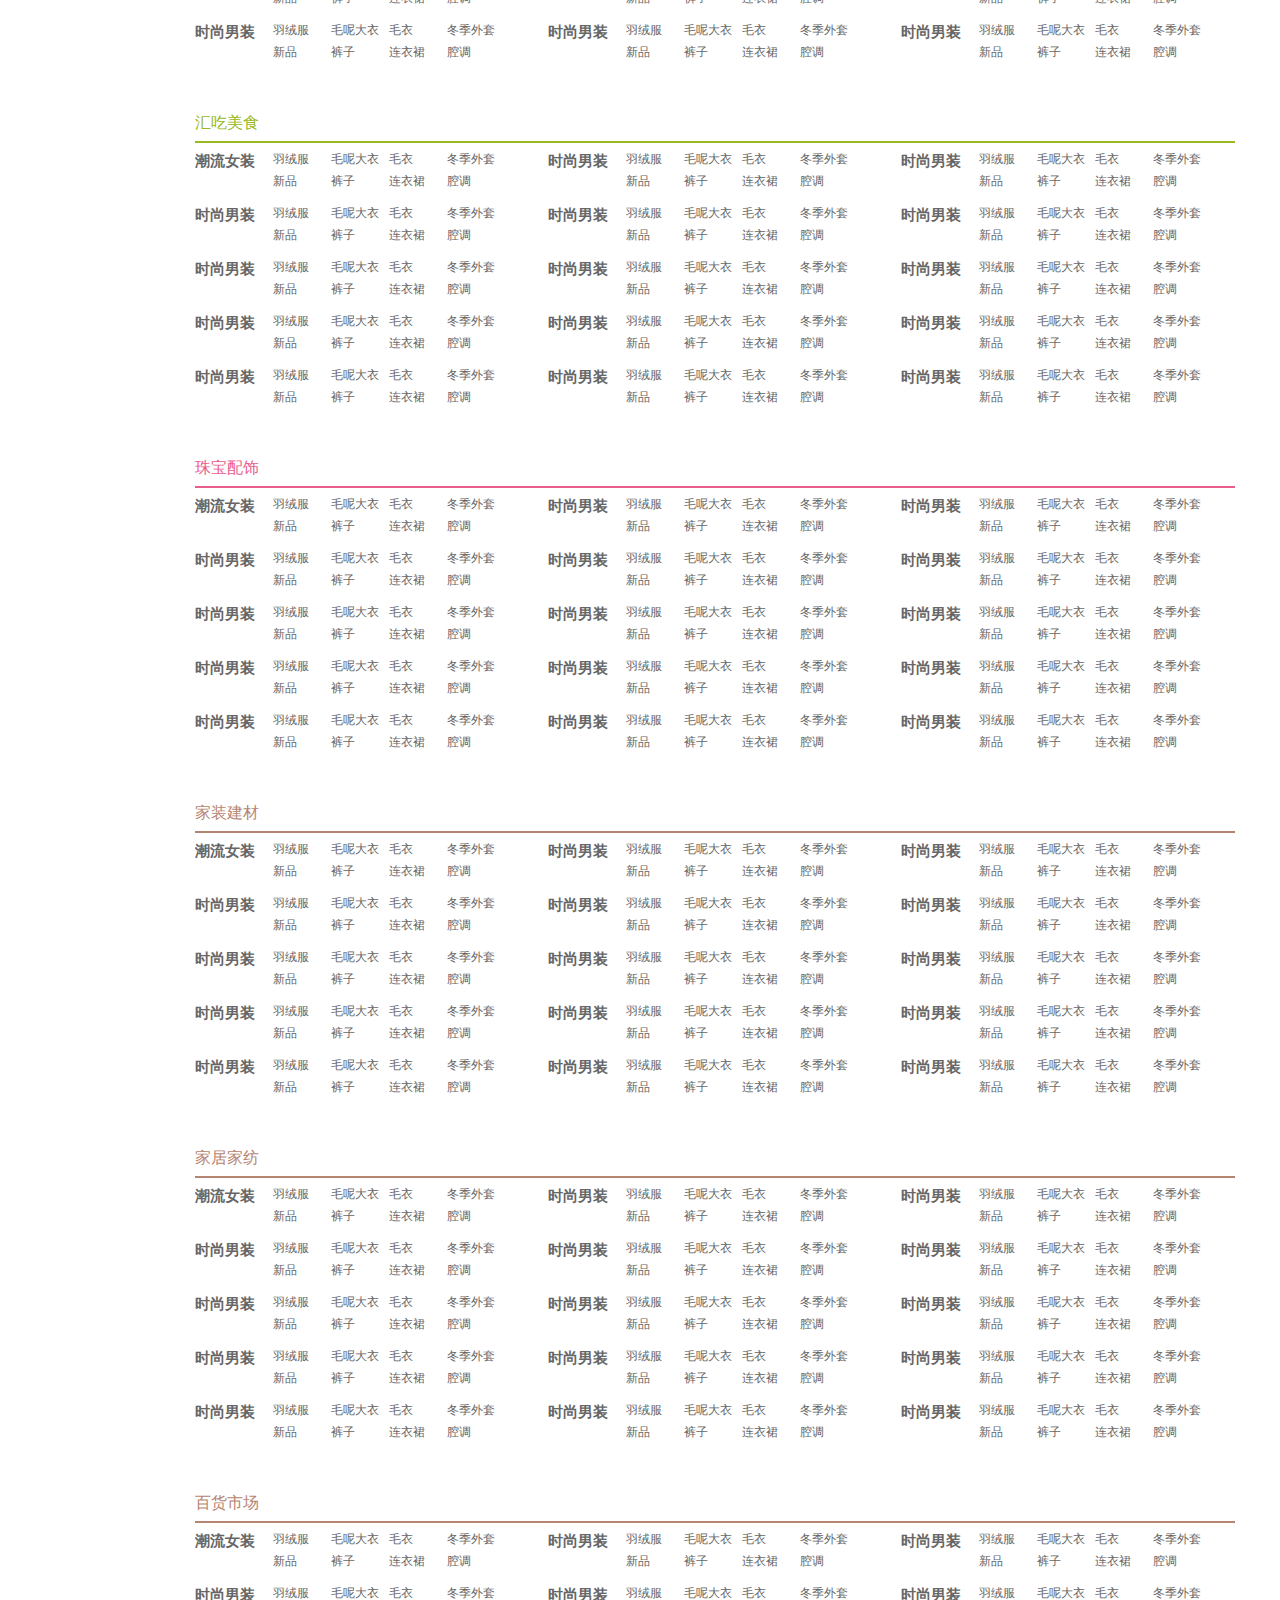
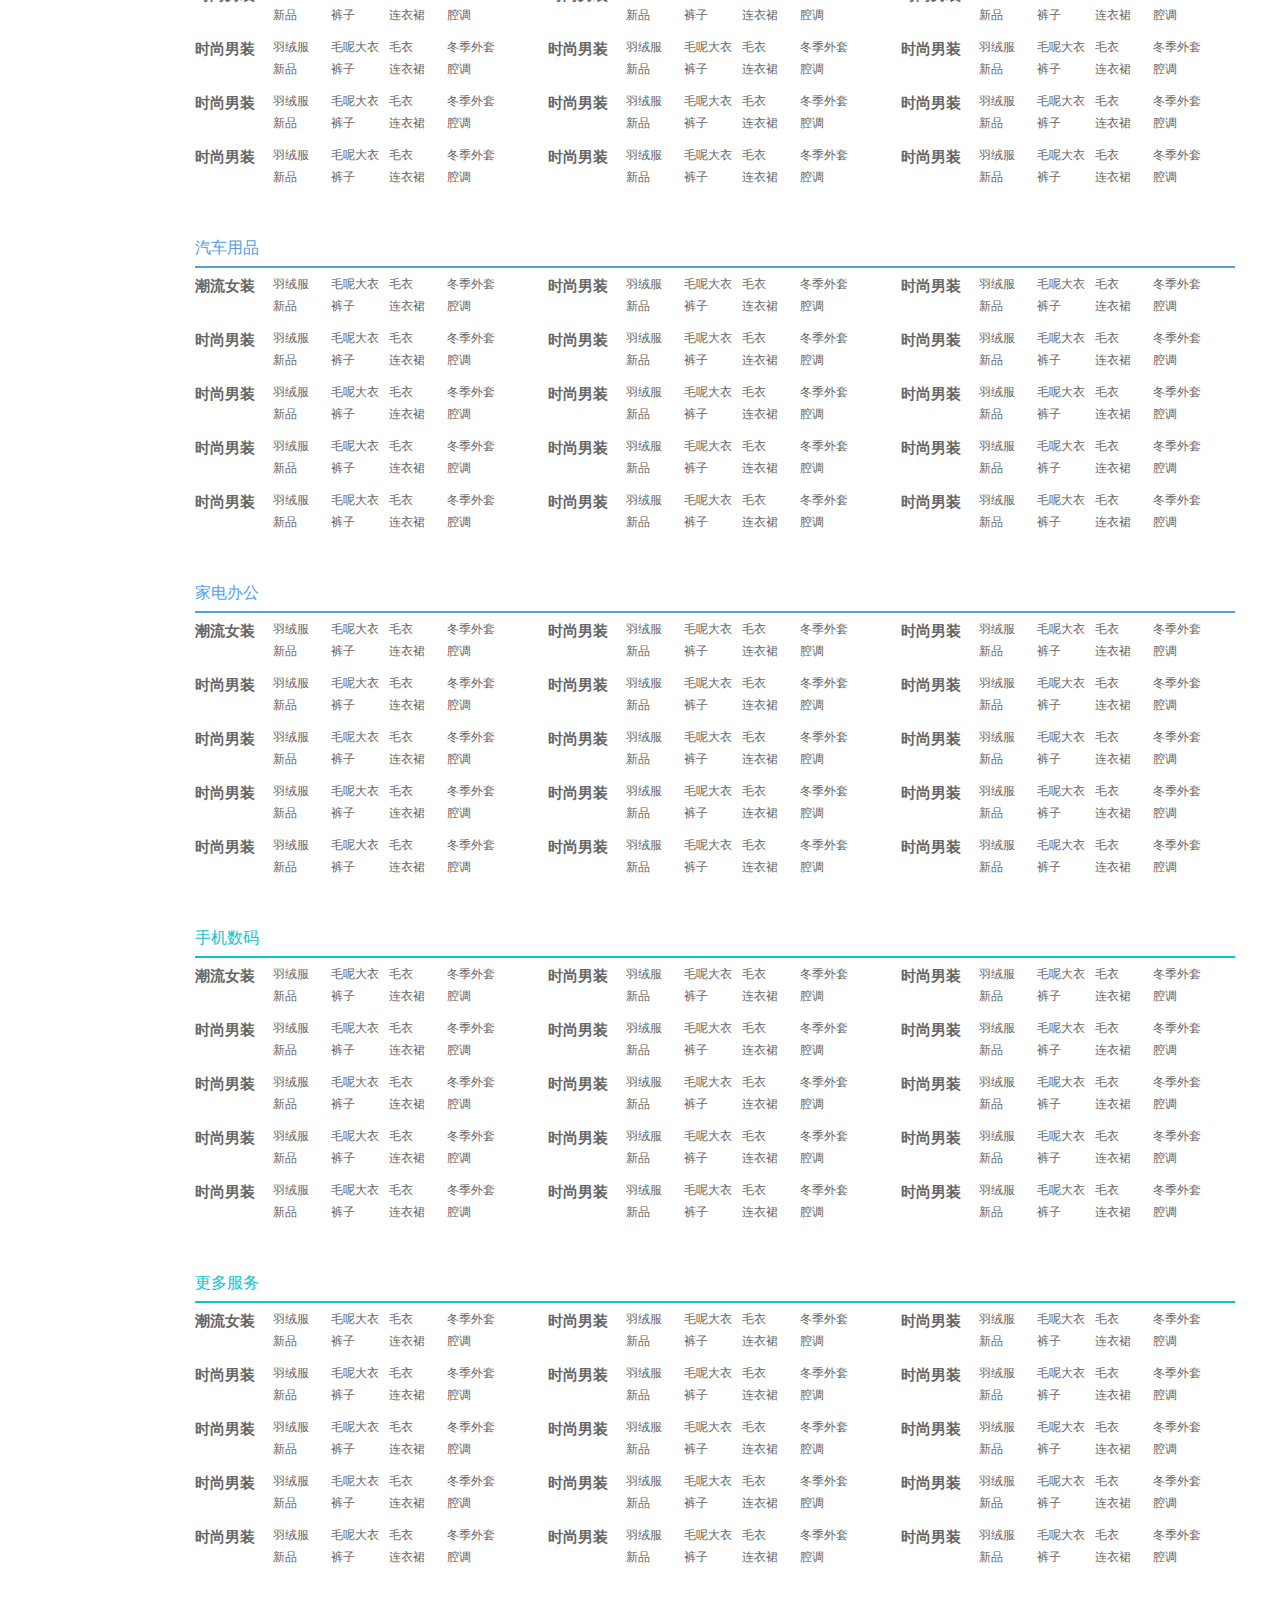
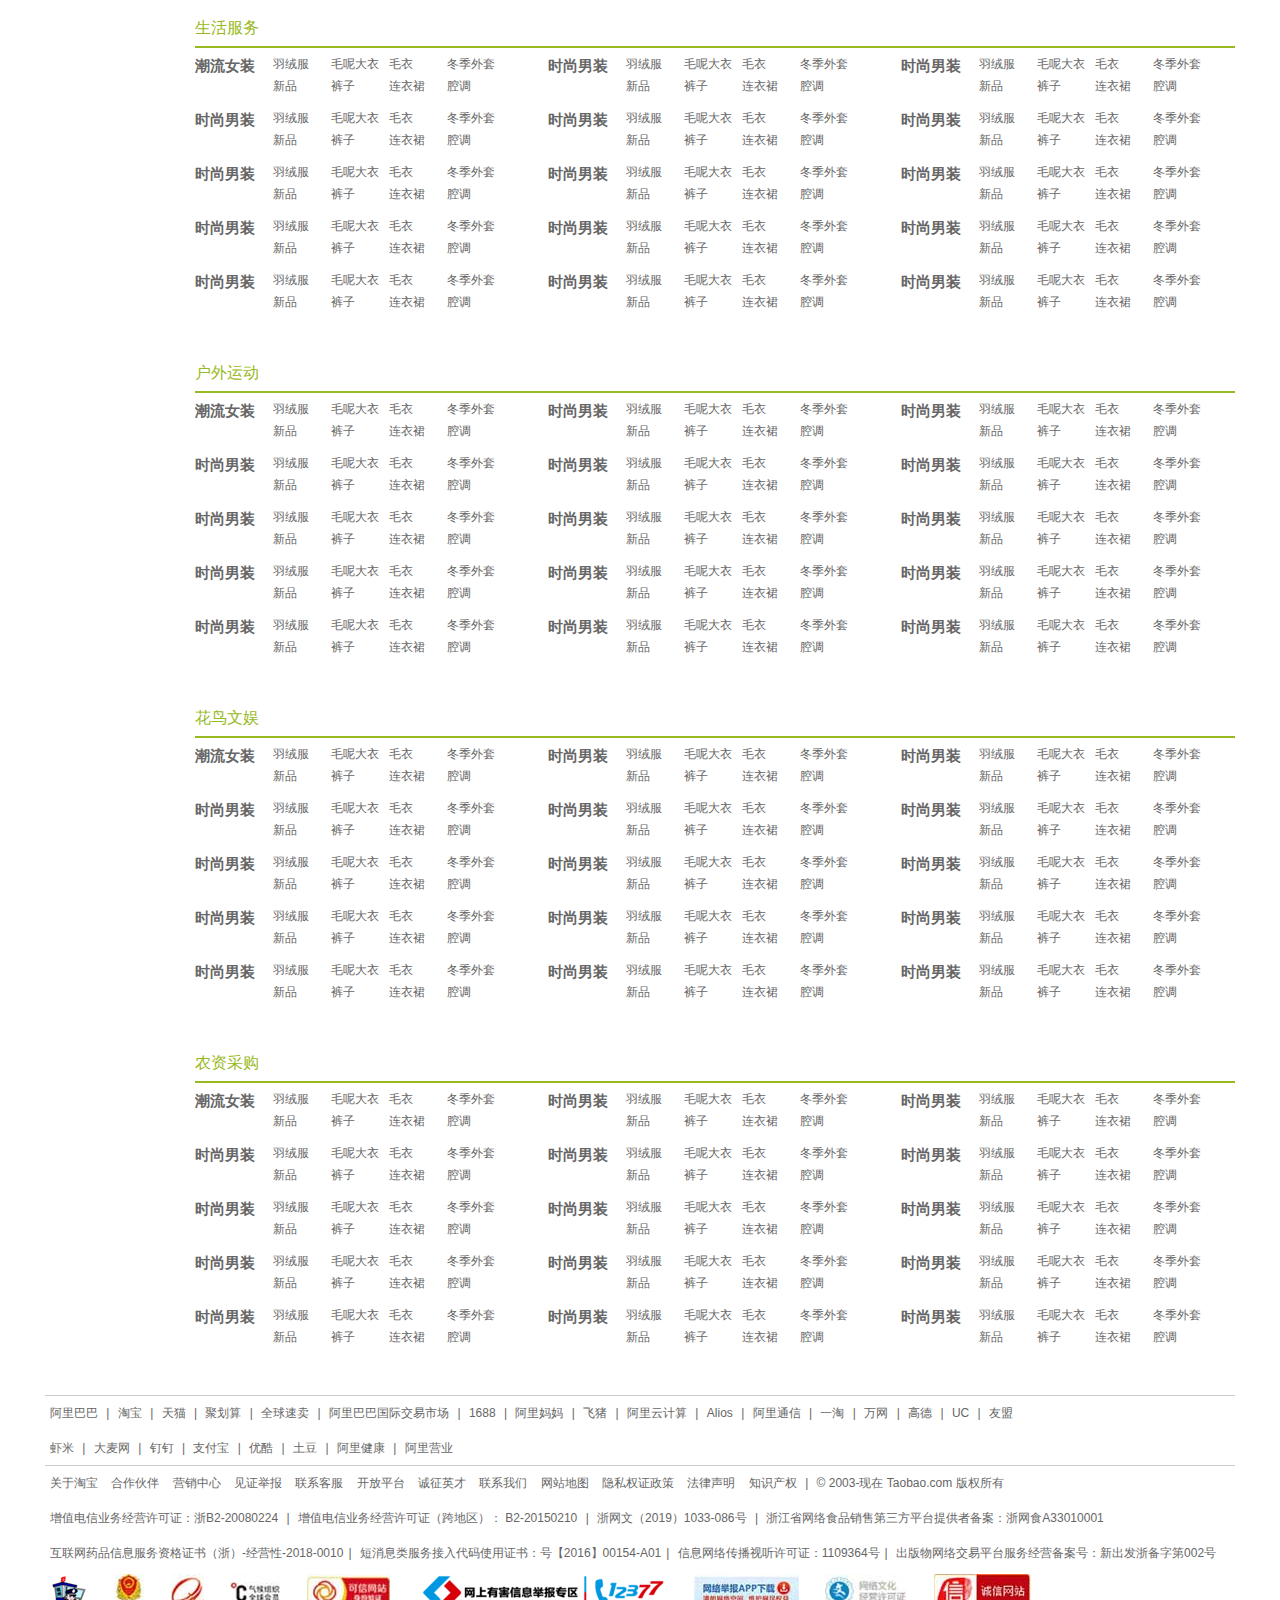
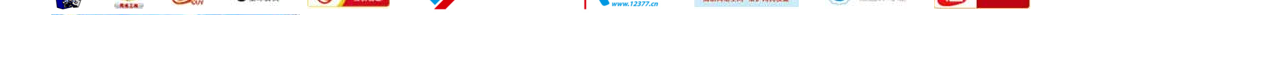
<file: shangpinfenlei.html>
<!DOCTYPE html>
<html lang="en">
<head>
	<meta charset="UTF-8">
	<title>商品分类</title>
	<link rel="stylesheet" href="css/shangpinfenlei.css">
	<link rel="stylesheet" href="css/rest.css">
</head>
<body>
	<header>
		<div class="top">
			<div class="conter_top">
				<ul class="left">
					<li>中国大陆</li>
					<li>啦啦啦</li>
					<li>消息</li>
					<li>手机逛淘宝</li>
				</ul>
				<ul class="right">
					<li><a href="index.html">淘宝首页</a></li>
					<li><a href="mytaobao.html">我的淘宝</a></li>
					<li><a href="gwc.html">购物车</a></li>
					<li><a href="shoucangjia.html">收藏夹</a></li>
					<li><a href="shangpinfenlei.html">商品分类</a></li>
					<li>千牛卖家中心</li>
					<li><a href="lianxikefu.html">联系客服</a></li>
					<li><a href="daohang.html">网站导航</a></li>
				</ul>
			</div>
		</div>
		<div class="bottom">
			<div class="conter_bottom">
				<div class="left"><img src="img/logo.png" alt=""></div>
				<div class="right"><img src="img/app.png"></div>
				<div class="conter">
					<div class="conter_top">
						<span>宝贝</span>
						<span>天猫</span>
						<span>店铺</span>
					</div>
					<div class="inp">
						<form action="">
							<input type="text"><div class="inp_right">搜索</div><img src="img/xj.png" alt="">
						</form>
					</div>
				</div>
			</div>
		</div>
	</header>
	<section>
		<ul class="s_top">
			<li>app下载</li>
			<li>特色市场</li>
			<li>主题市场</li>
		</ul>
		<div class="s_rementuijian">
			<span>热门推荐</span>
			<ul>
				<li>
					<a href="">双肩包</a>
					<a href="">情侣包</a>
					<a href="">旅行包</a>
					<a href="">登山包</a>
				</li>
				<li>
					<i></i>
					<a href="">运动服</a>
					<a href="">休闲服</a>
					<a href="">春秋装</a>
					<a href="">情侣装</a>
				</li>
				<li>
					<i></i>
					<a href="">猫眼石</a>
					<a href="">水晶兔</a>
					<a href="">珍珠串</a>
					<a href="">首饰盒</a>
				</li>
				<li>
					<i></i>
					<a href="">电冰箱</a>
					<a href="">洗衣机</a>
					<a href="">电风扇</a>
					<a href="">沐浴露</a>
				</li>
				<li>
					<a href="">国宴酒</a>
					<a href="">婚庆酒</a>
					<a href="">学步车</a>
					<a href="">羊奶粉</a>
				</li>
				<li>
					<i></i>
					<a href="">孕妇装</a>
					<a href="">婴儿床</a>
					<a href="">礼品酒</a>
					<a href="">高度酒</a>
				</li>
				<li>
					<i></i>
					<a href="">布沙发</a>
					<a href="">席梦思</a>
					<a href="">竹凉席</a>
					<a href="">餐饮具</a>
				</li>
				<li>
					<i></i>
					<a href="">盆栽花</a>
					<a href="">水族箱</a>
					<a href="">宠物犬</a>
					<a href="">波斯猫</a>
				</li>
			</ul>
		</div>
		<div class="s_main">
			<div class="sm_top">
				女装男装
			</div>
			<ul class="sm_main">
				<li class="no_margin-left">
					<a href="" class="leibie">潮流女装</a>
					<div class="shangpin">
						<a href="">羽绒服</a>
						<a href="">毛呢大衣</a>
						<a href="">毛衣</a>
						<a href="">冬季外套</a>
						<a href="">新品</a>
						<a href="">裤子</a>
						<a href="">连衣裙</a>
						<a href="">腔调</a>
					</div>
				</li>
				<li>
					<a href="" class="leibie">时尚男装</a>
					<div class="shangpin">
						<a href="">羽绒服</a>
						<a href="">毛呢大衣</a>
						<a href="">毛衣</a>
						<a href="">冬季外套</a>
						<a href="">新品</a>
						<a href="">裤子</a>
						<a href="">连衣裙</a>
						<a href="">腔调</a>
					</div>
				</li>
				<li>
					<a href="" class="leibie">时尚男装</a>
					<div class="shangpin">
						<a href="">羽绒服</a>
						<a href="">毛呢大衣</a>
						<a href="">毛衣</a>
						<a href="">冬季外套</a>
						<a href="">新品</a>
						<a href="">裤子</a>
						<a href="">连衣裙</a>
						<a href="">腔调</a>
					</div>
				</li>
				<li class="no_margin-left">
					<a href="" class="leibie">时尚男装</a>
					<div class="shangpin">
						<a href="">羽绒服</a>
						<a href="">毛呢大衣</a>
						<a href="">毛衣</a>
						<a href="">冬季外套</a>
						<a href="">新品</a>
						<a href="">裤子</a>
						<a href="">连衣裙</a>
						<a href="">腔调</a>
					</div>
				</li>
				<li>
					<a href="" class="leibie">时尚男装</a>
					<div class="shangpin">
						<a href="">羽绒服</a>
						<a href="">毛呢大衣</a>
						<a href="">毛衣</a>
						<a href="">冬季外套</a>
						<a href="">新品</a>
						<a href="">裤子</a>
						<a href="">连衣裙</a>
						<a href="">腔调</a>
					</div>
				</li>
				<li>
					<a href="" class="leibie">时尚男装</a>
					<div class="shangpin">
						<a href="">羽绒服</a>
						<a href="">毛呢大衣</a>
						<a href="">毛衣</a>
						<a href="">冬季外套</a>
						<a href="">新品</a>
						<a href="">裤子</a>
						<a href="">连衣裙</a>
						<a href="">腔调</a>
					</div>
				</li>
				<li class="no_margin-left">
					<a href="" class="leibie">时尚男装</a>
					<div class="shangpin">
						<a href="">羽绒服</a>
						<a href="">毛呢大衣</a>
						<a href="">毛衣</a>
						<a href="">冬季外套</a>
						<a href="">新品</a>
						<a href="">裤子</a>
						<a href="">连衣裙</a>
						<a href="">腔调</a>
					</div>
				</li>
				<li>
					<a href="" class="leibie">时尚男装</a>
					<div class="shangpin">
						<a href="">羽绒服</a>
						<a href="">毛呢大衣</a>
						<a href="">毛衣</a>
						<a href="">冬季外套</a>
						<a href="">新品</a>
						<a href="">裤子</a>
						<a href="">连衣裙</a>
						<a href="">腔调</a>
					</div>
				</li>
				<li>
					<a href="" class="leibie">时尚男装</a>
					<div class="shangpin">
						<a href="">羽绒服</a>
						<a href="">毛呢大衣</a>
						<a href="">毛衣</a>
						<a href="">冬季外套</a>
						<a href="">新品</a>
						<a href="">裤子</a>
						<a href="">连衣裙</a>
						<a href="">腔调</a>
					</div>
				</li>
				<li class="no_margin-left">
					<a href="" class="leibie">时尚男装</a>
					<div class="shangpin">
						<a href="">羽绒服</a>
						<a href="">毛呢大衣</a>
						<a href="">毛衣</a>
						<a href="">冬季外套</a>
						<a href="">新品</a>
						<a href="">裤子</a>
						<a href="">连衣裙</a>
						<a href="">腔调</a>
					</div>
				</li>
				<li>
					<a href="" class="leibie">时尚男装</a>
					<div class="shangpin">
						<a href="">羽绒服</a>
						<a href="">毛呢大衣</a>
						<a href="">毛衣</a>
						<a href="">冬季外套</a>
						<a href="">新品</a>
						<a href="">裤子</a>
						<a href="">连衣裙</a>
						<a href="">腔调</a>
					</div>
				</li>
				<li>
					<a href="" class="leibie">时尚男装</a>
					<div class="shangpin">
						<a href="">羽绒服</a>
						<a href="">毛呢大衣</a>
						<a href="">毛衣</a>
						<a href="">冬季外套</a>
						<a href="">新品</a>
						<a href="">裤子</a>
						<a href="">连衣裙</a>
						<a href="">腔调</a>
					</div>
				</li>
				<li class="no_margin-left">
					<a href="" class="leibie">时尚男装</a>
					<div class="shangpin">
						<a href="">羽绒服</a>
						<a href="">毛呢大衣</a>
						<a href="">毛衣</a>
						<a href="">冬季外套</a>
						<a href="">新品</a>
						<a href="">裤子</a>
						<a href="">连衣裙</a>
						<a href="">腔调</a>
					</div>
				</li>
				<li>
					<a href="" class="leibie">时尚男装</a>
					<div class="shangpin">
						<a href="">羽绒服</a>
						<a href="">毛呢大衣</a>
						<a href="">毛衣</a>
						<a href="">冬季外套</a>
						<a href="">新品</a>
						<a href="">裤子</a>
						<a href="">连衣裙</a>
						<a href="">腔调</a>
					</div>
				</li>
				<li>
					<a href="" class="leibie">时尚男装</a>
					<div class="shangpin">
						<a href="">羽绒服</a>
						<a href="">毛呢大衣</a>
						<a href="">毛衣</a>
						<a href="">冬季外套</a>
						<a href="">新品</a>
						<a href="">裤子</a>
						<a href="">连衣裙</a>
						<a href="">腔调</a>
					</div>
				</li>
			</ul>
		</div>
		<div class="s_main">
			<div class="sm_top" id="xiangbao">
				鞋类箱包
			</div>
			<ul class="sm_main">
				<li class="no_margin-left">
					<a href="" class="leibie">潮流女装</a>
					<div class="shangpin">
						<a href="">羽绒服</a>
						<a href="">毛呢大衣</a>
						<a href="">毛衣</a>
						<a href="">冬季外套</a>
						<a href="">新品</a>
						<a href="">裤子</a>
						<a href="">连衣裙</a>
						<a href="">腔调</a>
					</div>
				</li>
				<li>
					<a href="" class="leibie">时尚男装</a>
					<div class="shangpin">
						<a href="">羽绒服</a>
						<a href="">毛呢大衣</a>
						<a href="">毛衣</a>
						<a href="">冬季外套</a>
						<a href="">新品</a>
						<a href="">裤子</a>
						<a href="">连衣裙</a>
						<a href="">腔调</a>
					</div>
				</li>
				<li>
					<a href="" class="leibie">时尚男装</a>
					<div class="shangpin">
						<a href="">羽绒服</a>
						<a href="">毛呢大衣</a>
						<a href="">毛衣</a>
						<a href="">冬季外套</a>
						<a href="">新品</a>
						<a href="">裤子</a>
						<a href="">连衣裙</a>
						<a href="">腔调</a>
					</div>
				</li>
				<li class="no_margin-left">
					<a href="" class="leibie">时尚男装</a>
					<div class="shangpin">
						<a href="">羽绒服</a>
						<a href="">毛呢大衣</a>
						<a href="">毛衣</a>
						<a href="">冬季外套</a>
						<a href="">新品</a>
						<a href="">裤子</a>
						<a href="">连衣裙</a>
						<a href="">腔调</a>
					</div>
				</li>
				<li>
					<a href="" class="leibie">时尚男装</a>
					<div class="shangpin">
						<a href="">羽绒服</a>
						<a href="">毛呢大衣</a>
						<a href="">毛衣</a>
						<a href="">冬季外套</a>
						<a href="">新品</a>
						<a href="">裤子</a>
						<a href="">连衣裙</a>
						<a href="">腔调</a>
					</div>
				</li>
				<li>
					<a href="" class="leibie">时尚男装</a>
					<div class="shangpin">
						<a href="">羽绒服</a>
						<a href="">毛呢大衣</a>
						<a href="">毛衣</a>
						<a href="">冬季外套</a>
						<a href="">新品</a>
						<a href="">裤子</a>
						<a href="">连衣裙</a>
						<a href="">腔调</a>
					</div>
				</li>
				<li class="no_margin-left">
					<a href="" class="leibie">时尚男装</a>
					<div class="shangpin">
						<a href="">羽绒服</a>
						<a href="">毛呢大衣</a>
						<a href="">毛衣</a>
						<a href="">冬季外套</a>
						<a href="">新品</a>
						<a href="">裤子</a>
						<a href="">连衣裙</a>
						<a href="">腔调</a>
					</div>
				</li>
				<li>
					<a href="" class="leibie">时尚男装</a>
					<div class="shangpin">
						<a href="">羽绒服</a>
						<a href="">毛呢大衣</a>
						<a href="">毛衣</a>
						<a href="">冬季外套</a>
						<a href="">新品</a>
						<a href="">裤子</a>
						<a href="">连衣裙</a>
						<a href="">腔调</a>
					</div>
				</li>
				<li>
					<a href="" class="leibie">时尚男装</a>
					<div class="shangpin">
						<a href="">羽绒服</a>
						<a href="">毛呢大衣</a>
						<a href="">毛衣</a>
						<a href="">冬季外套</a>
						<a href="">新品</a>
						<a href="">裤子</a>
						<a href="">连衣裙</a>
						<a href="">腔调</a>
					</div>
				</li>
				<li class="no_margin-left">
					<a href="" class="leibie">时尚男装</a>
					<div class="shangpin">
						<a href="">羽绒服</a>
						<a href="">毛呢大衣</a>
						<a href="">毛衣</a>
						<a href="">冬季外套</a>
						<a href="">新品</a>
						<a href="">裤子</a>
						<a href="">连衣裙</a>
						<a href="">腔调</a>
					</div>
				</li>
				<li>
					<a href="" class="leibie">时尚男装</a>
					<div class="shangpin">
						<a href="">羽绒服</a>
						<a href="">毛呢大衣</a>
						<a href="">毛衣</a>
						<a href="">冬季外套</a>
						<a href="">新品</a>
						<a href="">裤子</a>
						<a href="">连衣裙</a>
						<a href="">腔调</a>
					</div>
				</li>
				<li>
					<a href="" class="leibie">时尚男装</a>
					<div class="shangpin">
						<a href="">羽绒服</a>
						<a href="">毛呢大衣</a>
						<a href="">毛衣</a>
						<a href="">冬季外套</a>
						<a href="">新品</a>
						<a href="">裤子</a>
						<a href="">连衣裙</a>
						<a href="">腔调</a>
					</div>
				</li>
				<li class="no_margin-left">
					<a href="" class="leibie">时尚男装</a>
					<div class="shangpin">
						<a href="">羽绒服</a>
						<a href="">毛呢大衣</a>
						<a href="">毛衣</a>
						<a href="">冬季外套</a>
						<a href="">新品</a>
						<a href="">裤子</a>
						<a href="">连衣裙</a>
						<a href="">腔调</a>
					</div>
				</li>
				<li>
					<a href="" class="leibie">时尚男装</a>
					<div class="shangpin">
						<a href="">羽绒服</a>
						<a href="">毛呢大衣</a>
						<a href="">毛衣</a>
						<a href="">冬季外套</a>
						<a href="">新品</a>
						<a href="">裤子</a>
						<a href="">连衣裙</a>
						<a href="">腔调</a>
					</div>
				</li>
				<li>
					<a href="" class="leibie">时尚男装</a>
					<div class="shangpin">
						<a href="">羽绒服</a>
						<a href="">毛呢大衣</a>
						<a href="">毛衣</a>
						<a href="">冬季外套</a>
						<a href="">新品</a>
						<a href="">裤子</a>
						<a href="">连衣裙</a>
						<a href="">腔调</a>
					</div>
				</li>
			</ul>
		</div>
		<div class="s_main">
			<div class="sm_top" id="muying">
				母婴用品
			</div>
			<ul class="sm_main">
				<li class="no_margin-left">
					<a href="" class="leibie">潮流女装</a>
					<div class="shangpin">
						<a href="">羽绒服</a>
						<a href="">毛呢大衣</a>
						<a href="">毛衣</a>
						<a href="">冬季外套</a>
						<a href="">新品</a>
						<a href="">裤子</a>
						<a href="">连衣裙</a>
						<a href="">腔调</a>
					</div>
				</li>
				<li>
					<a href="" class="leibie">时尚男装</a>
					<div class="shangpin">
						<a href="">羽绒服</a>
						<a href="">毛呢大衣</a>
						<a href="">毛衣</a>
						<a href="">冬季外套</a>
						<a href="">新品</a>
						<a href="">裤子</a>
						<a href="">连衣裙</a>
						<a href="">腔调</a>
					</div>
				</li>
				<li>
					<a href="" class="leibie">时尚男装</a>
					<div class="shangpin">
						<a href="">羽绒服</a>
						<a href="">毛呢大衣</a>
						<a href="">毛衣</a>
						<a href="">冬季外套</a>
						<a href="">新品</a>
						<a href="">裤子</a>
						<a href="">连衣裙</a>
						<a href="">腔调</a>
					</div>
				</li>
				<li class="no_margin-left">
					<a href="" class="leibie">时尚男装</a>
					<div class="shangpin">
						<a href="">羽绒服</a>
						<a href="">毛呢大衣</a>
						<a href="">毛衣</a>
						<a href="">冬季外套</a>
						<a href="">新品</a>
						<a href="">裤子</a>
						<a href="">连衣裙</a>
						<a href="">腔调</a>
					</div>
				</li>
				<li>
					<a href="" class="leibie">时尚男装</a>
					<div class="shangpin">
						<a href="">羽绒服</a>
						<a href="">毛呢大衣</a>
						<a href="">毛衣</a>
						<a href="">冬季外套</a>
						<a href="">新品</a>
						<a href="">裤子</a>
						<a href="">连衣裙</a>
						<a href="">腔调</a>
					</div>
				</li>
				<li>
					<a href="" class="leibie">时尚男装</a>
					<div class="shangpin">
						<a href="">羽绒服</a>
						<a href="">毛呢大衣</a>
						<a href="">毛衣</a>
						<a href="">冬季外套</a>
						<a href="">新品</a>
						<a href="">裤子</a>
						<a href="">连衣裙</a>
						<a href="">腔调</a>
					</div>
				</li>
				<li class="no_margin-left">
					<a href="" class="leibie">时尚男装</a>
					<div class="shangpin">
						<a href="">羽绒服</a>
						<a href="">毛呢大衣</a>
						<a href="">毛衣</a>
						<a href="">冬季外套</a>
						<a href="">新品</a>
						<a href="">裤子</a>
						<a href="">连衣裙</a>
						<a href="">腔调</a>
					</div>
				</li>
				<li>
					<a href="" class="leibie">时尚男装</a>
					<div class="shangpin">
						<a href="">羽绒服</a>
						<a href="">毛呢大衣</a>
						<a href="">毛衣</a>
						<a href="">冬季外套</a>
						<a href="">新品</a>
						<a href="">裤子</a>
						<a href="">连衣裙</a>
						<a href="">腔调</a>
					</div>
				</li>
				<li>
					<a href="" class="leibie">时尚男装</a>
					<div class="shangpin">
						<a href="">羽绒服</a>
						<a href="">毛呢大衣</a>
						<a href="">毛衣</a>
						<a href="">冬季外套</a>
						<a href="">新品</a>
						<a href="">裤子</a>
						<a href="">连衣裙</a>
						<a href="">腔调</a>
					</div>
				</li>
				<li class="no_margin-left">
					<a href="" class="leibie">时尚男装</a>
					<div class="shangpin">
						<a href="">羽绒服</a>
						<a href="">毛呢大衣</a>
						<a href="">毛衣</a>
						<a href="">冬季外套</a>
						<a href="">新品</a>
						<a href="">裤子</a>
						<a href="">连衣裙</a>
						<a href="">腔调</a>
					</div>
				</li>
				<li>
					<a href="" class="leibie">时尚男装</a>
					<div class="shangpin">
						<a href="">羽绒服</a>
						<a href="">毛呢大衣</a>
						<a href="">毛衣</a>
						<a href="">冬季外套</a>
						<a href="">新品</a>
						<a href="">裤子</a>
						<a href="">连衣裙</a>
						<a href="">腔调</a>
					</div>
				</li>
				<li>
					<a href="" class="leibie">时尚男装</a>
					<div class="shangpin">
						<a href="">羽绒服</a>
						<a href="">毛呢大衣</a>
						<a href="">毛衣</a>
						<a href="">冬季外套</a>
						<a href="">新品</a>
						<a href="">裤子</a>
						<a href="">连衣裙</a>
						<a href="">腔调</a>
					</div>
				</li>
				<li class="no_margin-left">
					<a href="" class="leibie">时尚男装</a>
					<div class="shangpin">
						<a href="">羽绒服</a>
						<a href="">毛呢大衣</a>
						<a href="">毛衣</a>
						<a href="">冬季外套</a>
						<a href="">新品</a>
						<a href="">裤子</a>
						<a href="">连衣裙</a>
						<a href="">腔调</a>
					</div>
				</li>
				<li>
					<a href="" class="leibie">时尚男装</a>
					<div class="shangpin">
						<a href="">羽绒服</a>
						<a href="">毛呢大衣</a>
						<a href="">毛衣</a>
						<a href="">冬季外套</a>
						<a href="">新品</a>
						<a href="">裤子</a>
						<a href="">连衣裙</a>
						<a href="">腔调</a>
					</div>
				</li>
				<li>
					<a href="" class="leibie">时尚男装</a>
					<div class="shangpin">
						<a href="">羽绒服</a>
						<a href="">毛呢大衣</a>
						<a href="">毛衣</a>
						<a href="">冬季外套</a>
						<a href="">新品</a>
						<a href="">裤子</a>
						<a href="">连衣裙</a>
						<a href="">腔调</a>
					</div>
				</li>
			</ul>
		</div>
		<div class="s_main">
			<div class="sm_top" id="caizhuang">
				护肤彩妆
			</div>
			<ul class="sm_main">
				<li class="no_margin-left">
					<a href="" class="leibie">潮流女装</a>
					<div class="shangpin">
						<a href="">羽绒服</a>
						<a href="">毛呢大衣</a>
						<a href="">毛衣</a>
						<a href="">冬季外套</a>
						<a href="">新品</a>
						<a href="">裤子</a>
						<a href="">连衣裙</a>
						<a href="">腔调</a>
					</div>
				</li>
				<li>
					<a href="" class="leibie">时尚男装</a>
					<div class="shangpin">
						<a href="">羽绒服</a>
						<a href="">毛呢大衣</a>
						<a href="">毛衣</a>
						<a href="">冬季外套</a>
						<a href="">新品</a>
						<a href="">裤子</a>
						<a href="">连衣裙</a>
						<a href="">腔调</a>
					</div>
				</li>
				<li>
					<a href="" class="leibie">时尚男装</a>
					<div class="shangpin">
						<a href="">羽绒服</a>
						<a href="">毛呢大衣</a>
						<a href="">毛衣</a>
						<a href="">冬季外套</a>
						<a href="">新品</a>
						<a href="">裤子</a>
						<a href="">连衣裙</a>
						<a href="">腔调</a>
					</div>
				</li>
				<li class="no_margin-left">
					<a href="" class="leibie">时尚男装</a>
					<div class="shangpin">
						<a href="">羽绒服</a>
						<a href="">毛呢大衣</a>
						<a href="">毛衣</a>
						<a href="">冬季外套</a>
						<a href="">新品</a>
						<a href="">裤子</a>
						<a href="">连衣裙</a>
						<a href="">腔调</a>
					</div>
				</li>
				<li>
					<a href="" class="leibie">时尚男装</a>
					<div class="shangpin">
						<a href="">羽绒服</a>
						<a href="">毛呢大衣</a>
						<a href="">毛衣</a>
						<a href="">冬季外套</a>
						<a href="">新品</a>
						<a href="">裤子</a>
						<a href="">连衣裙</a>
						<a href="">腔调</a>
					</div>
				</li>
				<li>
					<a href="" class="leibie">时尚男装</a>
					<div class="shangpin">
						<a href="">羽绒服</a>
						<a href="">毛呢大衣</a>
						<a href="">毛衣</a>
						<a href="">冬季外套</a>
						<a href="">新品</a>
						<a href="">裤子</a>
						<a href="">连衣裙</a>
						<a href="">腔调</a>
					</div>
				</li>
				<li class="no_margin-left">
					<a href="" class="leibie">时尚男装</a>
					<div class="shangpin">
						<a href="">羽绒服</a>
						<a href="">毛呢大衣</a>
						<a href="">毛衣</a>
						<a href="">冬季外套</a>
						<a href="">新品</a>
						<a href="">裤子</a>
						<a href="">连衣裙</a>
						<a href="">腔调</a>
					</div>
				</li>
				<li>
					<a href="" class="leibie">时尚男装</a>
					<div class="shangpin">
						<a href="">羽绒服</a>
						<a href="">毛呢大衣</a>
						<a href="">毛衣</a>
						<a href="">冬季外套</a>
						<a href="">新品</a>
						<a href="">裤子</a>
						<a href="">连衣裙</a>
						<a href="">腔调</a>
					</div>
				</li>
				<li>
					<a href="" class="leibie">时尚男装</a>
					<div class="shangpin">
						<a href="">羽绒服</a>
						<a href="">毛呢大衣</a>
						<a href="">毛衣</a>
						<a href="">冬季外套</a>
						<a href="">新品</a>
						<a href="">裤子</a>
						<a href="">连衣裙</a>
						<a href="">腔调</a>
					</div>
				</li>
				<li class="no_margin-left">
					<a href="" class="leibie">时尚男装</a>
					<div class="shangpin">
						<a href="">羽绒服</a>
						<a href="">毛呢大衣</a>
						<a href="">毛衣</a>
						<a href="">冬季外套</a>
						<a href="">新品</a>
						<a href="">裤子</a>
						<a href="">连衣裙</a>
						<a href="">腔调</a>
					</div>
				</li>
				<li>
					<a href="" class="leibie">时尚男装</a>
					<div class="shangpin">
						<a href="">羽绒服</a>
						<a href="">毛呢大衣</a>
						<a href="">毛衣</a>
						<a href="">冬季外套</a>
						<a href="">新品</a>
						<a href="">裤子</a>
						<a href="">连衣裙</a>
						<a href="">腔调</a>
					</div>
				</li>
				<li>
					<a href="" class="leibie">时尚男装</a>
					<div class="shangpin">
						<a href="">羽绒服</a>
						<a href="">毛呢大衣</a>
						<a href="">毛衣</a>
						<a href="">冬季外套</a>
						<a href="">新品</a>
						<a href="">裤子</a>
						<a href="">连衣裙</a>
						<a href="">腔调</a>
					</div>
				</li>
				<li class="no_margin-left">
					<a href="" class="leibie">时尚男装</a>
					<div class="shangpin">
						<a href="">羽绒服</a>
						<a href="">毛呢大衣</a>
						<a href="">毛衣</a>
						<a href="">冬季外套</a>
						<a href="">新品</a>
						<a href="">裤子</a>
						<a href="">连衣裙</a>
						<a href="">腔调</a>
					</div>
				</li>
				<li>
					<a href="" class="leibie">时尚男装</a>
					<div class="shangpin">
						<a href="">羽绒服</a>
						<a href="">毛呢大衣</a>
						<a href="">毛衣</a>
						<a href="">冬季外套</a>
						<a href="">新品</a>
						<a href="">裤子</a>
						<a href="">连衣裙</a>
						<a href="">腔调</a>
					</div>
				</li>
				<li>
					<a href="" class="leibie">时尚男装</a>
					<div class="shangpin">
						<a href="">羽绒服</a>
						<a href="">毛呢大衣</a>
						<a href="">毛衣</a>
						<a href="">冬季外套</a>
						<a href="">新品</a>
						<a href="">裤子</a>
						<a href="">连衣裙</a>
						<a href="">腔调</a>
					</div>
				</li>
			</ul>
		</div>
		<div class="s_main">
			<div class="sm_top" id="meishi">
				汇吃美食
			</div>
			<ul class="sm_main">
				<li class="no_margin-left">
					<a href="" class="leibie">潮流女装</a>
					<div class="shangpin">
						<a href="">羽绒服</a>
						<a href="">毛呢大衣</a>
						<a href="">毛衣</a>
						<a href="">冬季外套</a>
						<a href="">新品</a>
						<a href="">裤子</a>
						<a href="">连衣裙</a>
						<a href="">腔调</a>
					</div>
				</li>
				<li>
					<a href="" class="leibie">时尚男装</a>
					<div class="shangpin">
						<a href="">羽绒服</a>
						<a href="">毛呢大衣</a>
						<a href="">毛衣</a>
						<a href="">冬季外套</a>
						<a href="">新品</a>
						<a href="">裤子</a>
						<a href="">连衣裙</a>
						<a href="">腔调</a>
					</div>
				</li>
				<li>
					<a href="" class="leibie">时尚男装</a>
					<div class="shangpin">
						<a href="">羽绒服</a>
						<a href="">毛呢大衣</a>
						<a href="">毛衣</a>
						<a href="">冬季外套</a>
						<a href="">新品</a>
						<a href="">裤子</a>
						<a href="">连衣裙</a>
						<a href="">腔调</a>
					</div>
				</li>
				<li class="no_margin-left">
					<a href="" class="leibie">时尚男装</a>
					<div class="shangpin">
						<a href="">羽绒服</a>
						<a href="">毛呢大衣</a>
						<a href="">毛衣</a>
						<a href="">冬季外套</a>
						<a href="">新品</a>
						<a href="">裤子</a>
						<a href="">连衣裙</a>
						<a href="">腔调</a>
					</div>
				</li>
				<li>
					<a href="" class="leibie">时尚男装</a>
					<div class="shangpin">
						<a href="">羽绒服</a>
						<a href="">毛呢大衣</a>
						<a href="">毛衣</a>
						<a href="">冬季外套</a>
						<a href="">新品</a>
						<a href="">裤子</a>
						<a href="">连衣裙</a>
						<a href="">腔调</a>
					</div>
				</li>
				<li>
					<a href="" class="leibie">时尚男装</a>
					<div class="shangpin">
						<a href="">羽绒服</a>
						<a href="">毛呢大衣</a>
						<a href="">毛衣</a>
						<a href="">冬季外套</a>
						<a href="">新品</a>
						<a href="">裤子</a>
						<a href="">连衣裙</a>
						<a href="">腔调</a>
					</div>
				</li>
				<li class="no_margin-left">
					<a href="" class="leibie">时尚男装</a>
					<div class="shangpin">
						<a href="">羽绒服</a>
						<a href="">毛呢大衣</a>
						<a href="">毛衣</a>
						<a href="">冬季外套</a>
						<a href="">新品</a>
						<a href="">裤子</a>
						<a href="">连衣裙</a>
						<a href="">腔调</a>
					</div>
				</li>
				<li>
					<a href="" class="leibie">时尚男装</a>
					<div class="shangpin">
						<a href="">羽绒服</a>
						<a href="">毛呢大衣</a>
						<a href="">毛衣</a>
						<a href="">冬季外套</a>
						<a href="">新品</a>
						<a href="">裤子</a>
						<a href="">连衣裙</a>
						<a href="">腔调</a>
					</div>
				</li>
				<li>
					<a href="" class="leibie">时尚男装</a>
					<div class="shangpin">
						<a href="">羽绒服</a>
						<a href="">毛呢大衣</a>
						<a href="">毛衣</a>
						<a href="">冬季外套</a>
						<a href="">新品</a>
						<a href="">裤子</a>
						<a href="">连衣裙</a>
						<a href="">腔调</a>
					</div>
				</li>
				<li class="no_margin-left">
					<a href="" class="leibie">时尚男装</a>
					<div class="shangpin">
						<a href="">羽绒服</a>
						<a href="">毛呢大衣</a>
						<a href="">毛衣</a>
						<a href="">冬季外套</a>
						<a href="">新品</a>
						<a href="">裤子</a>
						<a href="">连衣裙</a>
						<a href="">腔调</a>
					</div>
				</li>
				<li>
					<a href="" class="leibie">时尚男装</a>
					<div class="shangpin">
						<a href="">羽绒服</a>
						<a href="">毛呢大衣</a>
						<a href="">毛衣</a>
						<a href="">冬季外套</a>
						<a href="">新品</a>
						<a href="">裤子</a>
						<a href="">连衣裙</a>
						<a href="">腔调</a>
					</div>
				</li>
				<li>
					<a href="" class="leibie">时尚男装</a>
					<div class="shangpin">
						<a href="">羽绒服</a>
						<a href="">毛呢大衣</a>
						<a href="">毛衣</a>
						<a href="">冬季外套</a>
						<a href="">新品</a>
						<a href="">裤子</a>
						<a href="">连衣裙</a>
						<a href="">腔调</a>
					</div>
				</li>
				<li class="no_margin-left">
					<a href="" class="leibie">时尚男装</a>
					<div class="shangpin">
						<a href="">羽绒服</a>
						<a href="">毛呢大衣</a>
						<a href="">毛衣</a>
						<a href="">冬季外套</a>
						<a href="">新品</a>
						<a href="">裤子</a>
						<a href="">连衣裙</a>
						<a href="">腔调</a>
					</div>
				</li>
				<li>
					<a href="" class="leibie">时尚男装</a>
					<div class="shangpin">
						<a href="">羽绒服</a>
						<a href="">毛呢大衣</a>
						<a href="">毛衣</a>
						<a href="">冬季外套</a>
						<a href="">新品</a>
						<a href="">裤子</a>
						<a href="">连衣裙</a>
						<a href="">腔调</a>
					</div>
				</li>
				<li>
					<a href="" class="leibie">时尚男装</a>
					<div class="shangpin">
						<a href="">羽绒服</a>
						<a href="">毛呢大衣</a>
						<a href="">毛衣</a>
						<a href="">冬季外套</a>
						<a href="">新品</a>
						<a href="">裤子</a>
						<a href="">连衣裙</a>
						<a href="">腔调</a>
					</div>
				</li>
			</ul>
		</div>
		<div class="s_main">
			<div class="sm_top" id="peishi">
				珠宝配饰
			</div>
			<ul class="sm_main">
				<li class="no_margin-left">
					<a href="" class="leibie">潮流女装</a>
					<div class="shangpin">
						<a href="">羽绒服</a>
						<a href="">毛呢大衣</a>
						<a href="">毛衣</a>
						<a href="">冬季外套</a>
						<a href="">新品</a>
						<a href="">裤子</a>
						<a href="">连衣裙</a>
						<a href="">腔调</a>
					</div>
				</li>
				<li>
					<a href="" class="leibie">时尚男装</a>
					<div class="shangpin">
						<a href="">羽绒服</a>
						<a href="">毛呢大衣</a>
						<a href="">毛衣</a>
						<a href="">冬季外套</a>
						<a href="">新品</a>
						<a href="">裤子</a>
						<a href="">连衣裙</a>
						<a href="">腔调</a>
					</div>
				</li>
				<li>
					<a href="" class="leibie">时尚男装</a>
					<div class="shangpin">
						<a href="">羽绒服</a>
						<a href="">毛呢大衣</a>
						<a href="">毛衣</a>
						<a href="">冬季外套</a>
						<a href="">新品</a>
						<a href="">裤子</a>
						<a href="">连衣裙</a>
						<a href="">腔调</a>
					</div>
				</li>
				<li class="no_margin-left">
					<a href="" class="leibie">时尚男装</a>
					<div class="shangpin">
						<a href="">羽绒服</a>
						<a href="">毛呢大衣</a>
						<a href="">毛衣</a>
						<a href="">冬季外套</a>
						<a href="">新品</a>
						<a href="">裤子</a>
						<a href="">连衣裙</a>
						<a href="">腔调</a>
					</div>
				</li>
				<li>
					<a href="" class="leibie">时尚男装</a>
					<div class="shangpin">
						<a href="">羽绒服</a>
						<a href="">毛呢大衣</a>
						<a href="">毛衣</a>
						<a href="">冬季外套</a>
						<a href="">新品</a>
						<a href="">裤子</a>
						<a href="">连衣裙</a>
						<a href="">腔调</a>
					</div>
				</li>
				<li>
					<a href="" class="leibie">时尚男装</a>
					<div class="shangpin">
						<a href="">羽绒服</a>
						<a href="">毛呢大衣</a>
						<a href="">毛衣</a>
						<a href="">冬季外套</a>
						<a href="">新品</a>
						<a href="">裤子</a>
						<a href="">连衣裙</a>
						<a href="">腔调</a>
					</div>
				</li>
				<li class="no_margin-left">
					<a href="" class="leibie">时尚男装</a>
					<div class="shangpin">
						<a href="">羽绒服</a>
						<a href="">毛呢大衣</a>
						<a href="">毛衣</a>
						<a href="">冬季外套</a>
						<a href="">新品</a>
						<a href="">裤子</a>
						<a href="">连衣裙</a>
						<a href="">腔调</a>
					</div>
				</li>
				<li>
					<a href="" class="leibie">时尚男装</a>
					<div class="shangpin">
						<a href="">羽绒服</a>
						<a href="">毛呢大衣</a>
						<a href="">毛衣</a>
						<a href="">冬季外套</a>
						<a href="">新品</a>
						<a href="">裤子</a>
						<a href="">连衣裙</a>
						<a href="">腔调</a>
					</div>
				</li>
				<li>
					<a href="" class="leibie">时尚男装</a>
					<div class="shangpin">
						<a href="">羽绒服</a>
						<a href="">毛呢大衣</a>
						<a href="">毛衣</a>
						<a href="">冬季外套</a>
						<a href="">新品</a>
						<a href="">裤子</a>
						<a href="">连衣裙</a>
						<a href="">腔调</a>
					</div>
				</li>
				<li class="no_margin-left">
					<a href="" class="leibie">时尚男装</a>
					<div class="shangpin">
						<a href="">羽绒服</a>
						<a href="">毛呢大衣</a>
						<a href="">毛衣</a>
						<a href="">冬季外套</a>
						<a href="">新品</a>
						<a href="">裤子</a>
						<a href="">连衣裙</a>
						<a href="">腔调</a>
					</div>
				</li>
				<li>
					<a href="" class="leibie">时尚男装</a>
					<div class="shangpin">
						<a href="">羽绒服</a>
						<a href="">毛呢大衣</a>
						<a href="">毛衣</a>
						<a href="">冬季外套</a>
						<a href="">新品</a>
						<a href="">裤子</a>
						<a href="">连衣裙</a>
						<a href="">腔调</a>
					</div>
				</li>
				<li>
					<a href="" class="leibie">时尚男装</a>
					<div class="shangpin">
						<a href="">羽绒服</a>
						<a href="">毛呢大衣</a>
						<a href="">毛衣</a>
						<a href="">冬季外套</a>
						<a href="">新品</a>
						<a href="">裤子</a>
						<a href="">连衣裙</a>
						<a href="">腔调</a>
					</div>
				</li>
				<li class="no_margin-left">
					<a href="" class="leibie">时尚男装</a>
					<div class="shangpin">
						<a href="">羽绒服</a>
						<a href="">毛呢大衣</a>
						<a href="">毛衣</a>
						<a href="">冬季外套</a>
						<a href="">新品</a>
						<a href="">裤子</a>
						<a href="">连衣裙</a>
						<a href="">腔调</a>
					</div>
				</li>
				<li>
					<a href="" class="leibie">时尚男装</a>
					<div class="shangpin">
						<a href="">羽绒服</a>
						<a href="">毛呢大衣</a>
						<a href="">毛衣</a>
						<a href="">冬季外套</a>
						<a href="">新品</a>
						<a href="">裤子</a>
						<a href="">连衣裙</a>
						<a href="">腔调</a>
					</div>
				</li>
				<li>
					<a href="" class="leibie">时尚男装</a>
					<div class="shangpin">
						<a href="">羽绒服</a>
						<a href="">毛呢大衣</a>
						<a href="">毛衣</a>
						<a href="">冬季外套</a>
						<a href="">新品</a>
						<a href="">裤子</a>
						<a href="">连衣裙</a>
						<a href="">腔调</a>
					</div>
				</li>
			</ul>
		</div>
		<div class="s_main">
			<div class="sm_top" id="jiancai">
				家装建材
			</div>
			<ul class="sm_main">
				<li class="no_margin-left">
					<a href="" class="leibie">潮流女装</a>
					<div class="shangpin">
						<a href="">羽绒服</a>
						<a href="">毛呢大衣</a>
						<a href="">毛衣</a>
						<a href="">冬季外套</a>
						<a href="">新品</a>
						<a href="">裤子</a>
						<a href="">连衣裙</a>
						<a href="">腔调</a>
					</div>
				</li>
				<li>
					<a href="" class="leibie">时尚男装</a>
					<div class="shangpin">
						<a href="">羽绒服</a>
						<a href="">毛呢大衣</a>
						<a href="">毛衣</a>
						<a href="">冬季外套</a>
						<a href="">新品</a>
						<a href="">裤子</a>
						<a href="">连衣裙</a>
						<a href="">腔调</a>
					</div>
				</li>
				<li>
					<a href="" class="leibie">时尚男装</a>
					<div class="shangpin">
						<a href="">羽绒服</a>
						<a href="">毛呢大衣</a>
						<a href="">毛衣</a>
						<a href="">冬季外套</a>
						<a href="">新品</a>
						<a href="">裤子</a>
						<a href="">连衣裙</a>
						<a href="">腔调</a>
					</div>
				</li>
				<li class="no_margin-left">
					<a href="" class="leibie">时尚男装</a>
					<div class="shangpin">
						<a href="">羽绒服</a>
						<a href="">毛呢大衣</a>
						<a href="">毛衣</a>
						<a href="">冬季外套</a>
						<a href="">新品</a>
						<a href="">裤子</a>
						<a href="">连衣裙</a>
						<a href="">腔调</a>
					</div>
				</li>
				<li>
					<a href="" class="leibie">时尚男装</a>
					<div class="shangpin">
						<a href="">羽绒服</a>
						<a href="">毛呢大衣</a>
						<a href="">毛衣</a>
						<a href="">冬季外套</a>
						<a href="">新品</a>
						<a href="">裤子</a>
						<a href="">连衣裙</a>
						<a href="">腔调</a>
					</div>
				</li>
				<li>
					<a href="" class="leibie">时尚男装</a>
					<div class="shangpin">
						<a href="">羽绒服</a>
						<a href="">毛呢大衣</a>
						<a href="">毛衣</a>
						<a href="">冬季外套</a>
						<a href="">新品</a>
						<a href="">裤子</a>
						<a href="">连衣裙</a>
						<a href="">腔调</a>
					</div>
				</li>
				<li class="no_margin-left">
					<a href="" class="leibie">时尚男装</a>
					<div class="shangpin">
						<a href="">羽绒服</a>
						<a href="">毛呢大衣</a>
						<a href="">毛衣</a>
						<a href="">冬季外套</a>
						<a href="">新品</a>
						<a href="">裤子</a>
						<a href="">连衣裙</a>
						<a href="">腔调</a>
					</div>
				</li>
				<li>
					<a href="" class="leibie">时尚男装</a>
					<div class="shangpin">
						<a href="">羽绒服</a>
						<a href="">毛呢大衣</a>
						<a href="">毛衣</a>
						<a href="">冬季外套</a>
						<a href="">新品</a>
						<a href="">裤子</a>
						<a href="">连衣裙</a>
						<a href="">腔调</a>
					</div>
				</li>
				<li>
					<a href="" class="leibie">时尚男装</a>
					<div class="shangpin">
						<a href="">羽绒服</a>
						<a href="">毛呢大衣</a>
						<a href="">毛衣</a>
						<a href="">冬季外套</a>
						<a href="">新品</a>
						<a href="">裤子</a>
						<a href="">连衣裙</a>
						<a href="">腔调</a>
					</div>
				</li>
				<li class="no_margin-left">
					<a href="" class="leibie">时尚男装</a>
					<div class="shangpin">
						<a href="">羽绒服</a>
						<a href="">毛呢大衣</a>
						<a href="">毛衣</a>
						<a href="">冬季外套</a>
						<a href="">新品</a>
						<a href="">裤子</a>
						<a href="">连衣裙</a>
						<a href="">腔调</a>
					</div>
				</li>
				<li>
					<a href="" class="leibie">时尚男装</a>
					<div class="shangpin">
						<a href="">羽绒服</a>
						<a href="">毛呢大衣</a>
						<a href="">毛衣</a>
						<a href="">冬季外套</a>
						<a href="">新品</a>
						<a href="">裤子</a>
						<a href="">连衣裙</a>
						<a href="">腔调</a>
					</div>
				</li>
				<li>
					<a href="" class="leibie">时尚男装</a>
					<div class="shangpin">
						<a href="">羽绒服</a>
						<a href="">毛呢大衣</a>
						<a href="">毛衣</a>
						<a href="">冬季外套</a>
						<a href="">新品</a>
						<a href="">裤子</a>
						<a href="">连衣裙</a>
						<a href="">腔调</a>
					</div>
				</li>
				<li class="no_margin-left">
					<a href="" class="leibie">时尚男装</a>
					<div class="shangpin">
						<a href="">羽绒服</a>
						<a href="">毛呢大衣</a>
						<a href="">毛衣</a>
						<a href="">冬季外套</a>
						<a href="">新品</a>
						<a href="">裤子</a>
						<a href="">连衣裙</a>
						<a href="">腔调</a>
					</div>
				</li>
				<li>
					<a href="" class="leibie">时尚男装</a>
					<div class="shangpin">
						<a href="">羽绒服</a>
						<a href="">毛呢大衣</a>
						<a href="">毛衣</a>
						<a href="">冬季外套</a>
						<a href="">新品</a>
						<a href="">裤子</a>
						<a href="">连衣裙</a>
						<a href="">腔调</a>
					</div>
				</li>
				<li>
					<a href="" class="leibie">时尚男装</a>
					<div class="shangpin">
						<a href="">羽绒服</a>
						<a href="">毛呢大衣</a>
						<a href="">毛衣</a>
						<a href="">冬季外套</a>
						<a href="">新品</a>
						<a href="">裤子</a>
						<a href="">连衣裙</a>
						<a href="">腔调</a>
					</div>
				</li>
			</ul>
		</div>
		<div class="s_main">
			<div class="sm_top" id="jiafang">
				家居家纺
			</div>
			<ul class="sm_main">
				<li class="no_margin-left">
					<a href="" class="leibie">潮流女装</a>
					<div class="shangpin">
						<a href="">羽绒服</a>
						<a href="">毛呢大衣</a>
						<a href="">毛衣</a>
						<a href="">冬季外套</a>
						<a href="">新品</a>
						<a href="">裤子</a>
						<a href="">连衣裙</a>
						<a href="">腔调</a>
					</div>
				</li>
				<li>
					<a href="" class="leibie">时尚男装</a>
					<div class="shangpin">
						<a href="">羽绒服</a>
						<a href="">毛呢大衣</a>
						<a href="">毛衣</a>
						<a href="">冬季外套</a>
						<a href="">新品</a>
						<a href="">裤子</a>
						<a href="">连衣裙</a>
						<a href="">腔调</a>
					</div>
				</li>
				<li>
					<a href="" class="leibie">时尚男装</a>
					<div class="shangpin">
						<a href="">羽绒服</a>
						<a href="">毛呢大衣</a>
						<a href="">毛衣</a>
						<a href="">冬季外套</a>
						<a href="">新品</a>
						<a href="">裤子</a>
						<a href="">连衣裙</a>
						<a href="">腔调</a>
					</div>
				</li>
				<li class="no_margin-left">
					<a href="" class="leibie">时尚男装</a>
					<div class="shangpin">
						<a href="">羽绒服</a>
						<a href="">毛呢大衣</a>
						<a href="">毛衣</a>
						<a href="">冬季外套</a>
						<a href="">新品</a>
						<a href="">裤子</a>
						<a href="">连衣裙</a>
						<a href="">腔调</a>
					</div>
				</li>
				<li>
					<a href="" class="leibie">时尚男装</a>
					<div class="shangpin">
						<a href="">羽绒服</a>
						<a href="">毛呢大衣</a>
						<a href="">毛衣</a>
						<a href="">冬季外套</a>
						<a href="">新品</a>
						<a href="">裤子</a>
						<a href="">连衣裙</a>
						<a href="">腔调</a>
					</div>
				</li>
				<li>
					<a href="" class="leibie">时尚男装</a>
					<div class="shangpin">
						<a href="">羽绒服</a>
						<a href="">毛呢大衣</a>
						<a href="">毛衣</a>
						<a href="">冬季外套</a>
						<a href="">新品</a>
						<a href="">裤子</a>
						<a href="">连衣裙</a>
						<a href="">腔调</a>
					</div>
				</li>
				<li class="no_margin-left">
					<a href="" class="leibie">时尚男装</a>
					<div class="shangpin">
						<a href="">羽绒服</a>
						<a href="">毛呢大衣</a>
						<a href="">毛衣</a>
						<a href="">冬季外套</a>
						<a href="">新品</a>
						<a href="">裤子</a>
						<a href="">连衣裙</a>
						<a href="">腔调</a>
					</div>
				</li>
				<li>
					<a href="" class="leibie">时尚男装</a>
					<div class="shangpin">
						<a href="">羽绒服</a>
						<a href="">毛呢大衣</a>
						<a href="">毛衣</a>
						<a href="">冬季外套</a>
						<a href="">新品</a>
						<a href="">裤子</a>
						<a href="">连衣裙</a>
						<a href="">腔调</a>
					</div>
				</li>
				<li>
					<a href="" class="leibie">时尚男装</a>
					<div class="shangpin">
						<a href="">羽绒服</a>
						<a href="">毛呢大衣</a>
						<a href="">毛衣</a>
						<a href="">冬季外套</a>
						<a href="">新品</a>
						<a href="">裤子</a>
						<a href="">连衣裙</a>
						<a href="">腔调</a>
					</div>
				</li>
				<li class="no_margin-left">
					<a href="" class="leibie">时尚男装</a>
					<div class="shangpin">
						<a href="">羽绒服</a>
						<a href="">毛呢大衣</a>
						<a href="">毛衣</a>
						<a href="">冬季外套</a>
						<a href="">新品</a>
						<a href="">裤子</a>
						<a href="">连衣裙</a>
						<a href="">腔调</a>
					</div>
				</li>
				<li>
					<a href="" class="leibie">时尚男装</a>
					<div class="shangpin">
						<a href="">羽绒服</a>
						<a href="">毛呢大衣</a>
						<a href="">毛衣</a>
						<a href="">冬季外套</a>
						<a href="">新品</a>
						<a href="">裤子</a>
						<a href="">连衣裙</a>
						<a href="">腔调</a>
					</div>
				</li>
				<li>
					<a href="" class="leibie">时尚男装</a>
					<div class="shangpin">
						<a href="">羽绒服</a>
						<a href="">毛呢大衣</a>
						<a href="">毛衣</a>
						<a href="">冬季外套</a>
						<a href="">新品</a>
						<a href="">裤子</a>
						<a href="">连衣裙</a>
						<a href="">腔调</a>
					</div>
				</li>
				<li class="no_margin-left">
					<a href="" class="leibie">时尚男装</a>
					<div class="shangpin">
						<a href="">羽绒服</a>
						<a href="">毛呢大衣</a>
						<a href="">毛衣</a>
						<a href="">冬季外套</a>
						<a href="">新品</a>
						<a href="">裤子</a>
						<a href="">连衣裙</a>
						<a href="">腔调</a>
					</div>
				</li>
				<li>
					<a href="" class="leibie">时尚男装</a>
					<div class="shangpin">
						<a href="">羽绒服</a>
						<a href="">毛呢大衣</a>
						<a href="">毛衣</a>
						<a href="">冬季外套</a>
						<a href="">新品</a>
						<a href="">裤子</a>
						<a href="">连衣裙</a>
						<a href="">腔调</a>
					</div>
				</li>
				<li>
					<a href="" class="leibie">时尚男装</a>
					<div class="shangpin">
						<a href="">羽绒服</a>
						<a href="">毛呢大衣</a>
						<a href="">毛衣</a>
						<a href="">冬季外套</a>
						<a href="">新品</a>
						<a href="">裤子</a>
						<a href="">连衣裙</a>
						<a href="">腔调</a>
					</div>
				</li>
			</ul>
		</div>
		<div class="s_main">
			<div class="sm_top" id="shichang">
				百货市场
			</div>
			<ul class="sm_main">
				<li class="no_margin-left">
					<a href="" class="leibie">潮流女装</a>
					<div class="shangpin">
						<a href="">羽绒服</a>
						<a href="">毛呢大衣</a>
						<a href="">毛衣</a>
						<a href="">冬季外套</a>
						<a href="">新品</a>
						<a href="">裤子</a>
						<a href="">连衣裙</a>
						<a href="">腔调</a>
					</div>
				</li>
				<li>
					<a href="" class="leibie">时尚男装</a>
					<div class="shangpin">
						<a href="">羽绒服</a>
						<a href="">毛呢大衣</a>
						<a href="">毛衣</a>
						<a href="">冬季外套</a>
						<a href="">新品</a>
						<a href="">裤子</a>
						<a href="">连衣裙</a>
						<a href="">腔调</a>
					</div>
				</li>
				<li>
					<a href="" class="leibie">时尚男装</a>
					<div class="shangpin">
						<a href="">羽绒服</a>
						<a href="">毛呢大衣</a>
						<a href="">毛衣</a>
						<a href="">冬季外套</a>
						<a href="">新品</a>
						<a href="">裤子</a>
						<a href="">连衣裙</a>
						<a href="">腔调</a>
					</div>
				</li>
				<li class="no_margin-left">
					<a href="" class="leibie">时尚男装</a>
					<div class="shangpin">
						<a href="">羽绒服</a>
						<a href="">毛呢大衣</a>
						<a href="">毛衣</a>
						<a href="">冬季外套</a>
						<a href="">新品</a>
						<a href="">裤子</a>
						<a href="">连衣裙</a>
						<a href="">腔调</a>
					</div>
				</li>
				<li>
					<a href="" class="leibie">时尚男装</a>
					<div class="shangpin">
						<a href="">羽绒服</a>
						<a href="">毛呢大衣</a>
						<a href="">毛衣</a>
						<a href="">冬季外套</a>
						<a href="">新品</a>
						<a href="">裤子</a>
						<a href="">连衣裙</a>
						<a href="">腔调</a>
					</div>
				</li>
				<li>
					<a href="" class="leibie">时尚男装</a>
					<div class="shangpin">
						<a href="">羽绒服</a>
						<a href="">毛呢大衣</a>
						<a href="">毛衣</a>
						<a href="">冬季外套</a>
						<a href="">新品</a>
						<a href="">裤子</a>
						<a href="">连衣裙</a>
						<a href="">腔调</a>
					</div>
				</li>
				<li class="no_margin-left">
					<a href="" class="leibie">时尚男装</a>
					<div class="shangpin">
						<a href="">羽绒服</a>
						<a href="">毛呢大衣</a>
						<a href="">毛衣</a>
						<a href="">冬季外套</a>
						<a href="">新品</a>
						<a href="">裤子</a>
						<a href="">连衣裙</a>
						<a href="">腔调</a>
					</div>
				</li>
				<li>
					<a href="" class="leibie">时尚男装</a>
					<div class="shangpin">
						<a href="">羽绒服</a>
						<a href="">毛呢大衣</a>
						<a href="">毛衣</a>
						<a href="">冬季外套</a>
						<a href="">新品</a>
						<a href="">裤子</a>
						<a href="">连衣裙</a>
						<a href="">腔调</a>
					</div>
				</li>
				<li>
					<a href="" class="leibie">时尚男装</a>
					<div class="shangpin">
						<a href="">羽绒服</a>
						<a href="">毛呢大衣</a>
						<a href="">毛衣</a>
						<a href="">冬季外套</a>
						<a href="">新品</a>
						<a href="">裤子</a>
						<a href="">连衣裙</a>
						<a href="">腔调</a>
					</div>
				</li>
				<li class="no_margin-left">
					<a href="" class="leibie">时尚男装</a>
					<div class="shangpin">
						<a href="">羽绒服</a>
						<a href="">毛呢大衣</a>
						<a href="">毛衣</a>
						<a href="">冬季外套</a>
						<a href="">新品</a>
						<a href="">裤子</a>
						<a href="">连衣裙</a>
						<a href="">腔调</a>
					</div>
				</li>
				<li>
					<a href="" class="leibie">时尚男装</a>
					<div class="shangpin">
						<a href="">羽绒服</a>
						<a href="">毛呢大衣</a>
						<a href="">毛衣</a>
						<a href="">冬季外套</a>
						<a href="">新品</a>
						<a href="">裤子</a>
						<a href="">连衣裙</a>
						<a href="">腔调</a>
					</div>
				</li>
				<li>
					<a href="" class="leibie">时尚男装</a>
					<div class="shangpin">
						<a href="">羽绒服</a>
						<a href="">毛呢大衣</a>
						<a href="">毛衣</a>
						<a href="">冬季外套</a>
						<a href="">新品</a>
						<a href="">裤子</a>
						<a href="">连衣裙</a>
						<a href="">腔调</a>
					</div>
				</li>
				<li class="no_margin-left">
					<a href="" class="leibie">时尚男装</a>
					<div class="shangpin">
						<a href="">羽绒服</a>
						<a href="">毛呢大衣</a>
						<a href="">毛衣</a>
						<a href="">冬季外套</a>
						<a href="">新品</a>
						<a href="">裤子</a>
						<a href="">连衣裙</a>
						<a href="">腔调</a>
					</div>
				</li>
				<li>
					<a href="" class="leibie">时尚男装</a>
					<div class="shangpin">
						<a href="">羽绒服</a>
						<a href="">毛呢大衣</a>
						<a href="">毛衣</a>
						<a href="">冬季外套</a>
						<a href="">新品</a>
						<a href="">裤子</a>
						<a href="">连衣裙</a>
						<a href="">腔调</a>
					</div>
				</li>
				<li>
					<a href="" class="leibie">时尚男装</a>
					<div class="shangpin">
						<a href="">羽绒服</a>
						<a href="">毛呢大衣</a>
						<a href="">毛衣</a>
						<a href="">冬季外套</a>
						<a href="">新品</a>
						<a href="">裤子</a>
						<a href="">连衣裙</a>
						<a href="">腔调</a>
					</div>
				</li>
			</ul>
		</div>
		<div class="s_main">
			<div class="sm_top" id="qiche">
				汽车用品
			</div>
			<ul class="sm_main">
				<li class="no_margin-left">
					<a href="" class="leibie">潮流女装</a>
					<div class="shangpin">
						<a href="">羽绒服</a>
						<a href="">毛呢大衣</a>
						<a href="">毛衣</a>
						<a href="">冬季外套</a>
						<a href="">新品</a>
						<a href="">裤子</a>
						<a href="">连衣裙</a>
						<a href="">腔调</a>
					</div>
				</li>
				<li>
					<a href="" class="leibie">时尚男装</a>
					<div class="shangpin">
						<a href="">羽绒服</a>
						<a href="">毛呢大衣</a>
						<a href="">毛衣</a>
						<a href="">冬季外套</a>
						<a href="">新品</a>
						<a href="">裤子</a>
						<a href="">连衣裙</a>
						<a href="">腔调</a>
					</div>
				</li>
				<li>
					<a href="" class="leibie">时尚男装</a>
					<div class="shangpin">
						<a href="">羽绒服</a>
						<a href="">毛呢大衣</a>
						<a href="">毛衣</a>
						<a href="">冬季外套</a>
						<a href="">新品</a>
						<a href="">裤子</a>
						<a href="">连衣裙</a>
						<a href="">腔调</a>
					</div>
				</li>
				<li class="no_margin-left">
					<a href="" class="leibie">时尚男装</a>
					<div class="shangpin">
						<a href="">羽绒服</a>
						<a href="">毛呢大衣</a>
						<a href="">毛衣</a>
						<a href="">冬季外套</a>
						<a href="">新品</a>
						<a href="">裤子</a>
						<a href="">连衣裙</a>
						<a href="">腔调</a>
					</div>
				</li>
				<li>
					<a href="" class="leibie">时尚男装</a>
					<div class="shangpin">
						<a href="">羽绒服</a>
						<a href="">毛呢大衣</a>
						<a href="">毛衣</a>
						<a href="">冬季外套</a>
						<a href="">新品</a>
						<a href="">裤子</a>
						<a href="">连衣裙</a>
						<a href="">腔调</a>
					</div>
				</li>
				<li>
					<a href="" class="leibie">时尚男装</a>
					<div class="shangpin">
						<a href="">羽绒服</a>
						<a href="">毛呢大衣</a>
						<a href="">毛衣</a>
						<a href="">冬季外套</a>
						<a href="">新品</a>
						<a href="">裤子</a>
						<a href="">连衣裙</a>
						<a href="">腔调</a>
					</div>
				</li>
				<li class="no_margin-left">
					<a href="" class="leibie">时尚男装</a>
					<div class="shangpin">
						<a href="">羽绒服</a>
						<a href="">毛呢大衣</a>
						<a href="">毛衣</a>
						<a href="">冬季外套</a>
						<a href="">新品</a>
						<a href="">裤子</a>
						<a href="">连衣裙</a>
						<a href="">腔调</a>
					</div>
				</li>
				<li>
					<a href="" class="leibie">时尚男装</a>
					<div class="shangpin">
						<a href="">羽绒服</a>
						<a href="">毛呢大衣</a>
						<a href="">毛衣</a>
						<a href="">冬季外套</a>
						<a href="">新品</a>
						<a href="">裤子</a>
						<a href="">连衣裙</a>
						<a href="">腔调</a>
					</div>
				</li>
				<li>
					<a href="" class="leibie">时尚男装</a>
					<div class="shangpin">
						<a href="">羽绒服</a>
						<a href="">毛呢大衣</a>
						<a href="">毛衣</a>
						<a href="">冬季外套</a>
						<a href="">新品</a>
						<a href="">裤子</a>
						<a href="">连衣裙</a>
						<a href="">腔调</a>
					</div>
				</li>
				<li class="no_margin-left">
					<a href="" class="leibie">时尚男装</a>
					<div class="shangpin">
						<a href="">羽绒服</a>
						<a href="">毛呢大衣</a>
						<a href="">毛衣</a>
						<a href="">冬季外套</a>
						<a href="">新品</a>
						<a href="">裤子</a>
						<a href="">连衣裙</a>
						<a href="">腔调</a>
					</div>
				</li>
				<li>
					<a href="" class="leibie">时尚男装</a>
					<div class="shangpin">
						<a href="">羽绒服</a>
						<a href="">毛呢大衣</a>
						<a href="">毛衣</a>
						<a href="">冬季外套</a>
						<a href="">新品</a>
						<a href="">裤子</a>
						<a href="">连衣裙</a>
						<a href="">腔调</a>
					</div>
				</li>
				<li>
					<a href="" class="leibie">时尚男装</a>
					<div class="shangpin">
						<a href="">羽绒服</a>
						<a href="">毛呢大衣</a>
						<a href="">毛衣</a>
						<a href="">冬季外套</a>
						<a href="">新品</a>
						<a href="">裤子</a>
						<a href="">连衣裙</a>
						<a href="">腔调</a>
					</div>
				</li>
				<li class="no_margin-left">
					<a href="" class="leibie">时尚男装</a>
					<div class="shangpin">
						<a href="">羽绒服</a>
						<a href="">毛呢大衣</a>
						<a href="">毛衣</a>
						<a href="">冬季外套</a>
						<a href="">新品</a>
						<a href="">裤子</a>
						<a href="">连衣裙</a>
						<a href="">腔调</a>
					</div>
				</li>
				<li>
					<a href="" class="leibie">时尚男装</a>
					<div class="shangpin">
						<a href="">羽绒服</a>
						<a href="">毛呢大衣</a>
						<a href="">毛衣</a>
						<a href="">冬季外套</a>
						<a href="">新品</a>
						<a href="">裤子</a>
						<a href="">连衣裙</a>
						<a href="">腔调</a>
					</div>
				</li>
				<li>
					<a href="" class="leibie">时尚男装</a>
					<div class="shangpin">
						<a href="">羽绒服</a>
						<a href="">毛呢大衣</a>
						<a href="">毛衣</a>
						<a href="">冬季外套</a>
						<a href="">新品</a>
						<a href="">裤子</a>
						<a href="">连衣裙</a>
						<a href="">腔调</a>
					</div>
				</li>
			</ul>
		</div>
		<div class="s_main">
			<div class="sm_top" id="bangong">
				家电办公
			</div>
			<ul class="sm_main">
				<li class="no_margin-left">
					<a href="" class="leibie">潮流女装</a>
					<div class="shangpin">
						<a href="">羽绒服</a>
						<a href="">毛呢大衣</a>
						<a href="">毛衣</a>
						<a href="">冬季外套</a>
						<a href="">新品</a>
						<a href="">裤子</a>
						<a href="">连衣裙</a>
						<a href="">腔调</a>
					</div>
				</li>
				<li>
					<a href="" class="leibie">时尚男装</a>
					<div class="shangpin">
						<a href="">羽绒服</a>
						<a href="">毛呢大衣</a>
						<a href="">毛衣</a>
						<a href="">冬季外套</a>
						<a href="">新品</a>
						<a href="">裤子</a>
						<a href="">连衣裙</a>
						<a href="">腔调</a>
					</div>
				</li>
				<li>
					<a href="" class="leibie">时尚男装</a>
					<div class="shangpin">
						<a href="">羽绒服</a>
						<a href="">毛呢大衣</a>
						<a href="">毛衣</a>
						<a href="">冬季外套</a>
						<a href="">新品</a>
						<a href="">裤子</a>
						<a href="">连衣裙</a>
						<a href="">腔调</a>
					</div>
				</li>
				<li class="no_margin-left">
					<a href="" class="leibie">时尚男装</a>
					<div class="shangpin">
						<a href="">羽绒服</a>
						<a href="">毛呢大衣</a>
						<a href="">毛衣</a>
						<a href="">冬季外套</a>
						<a href="">新品</a>
						<a href="">裤子</a>
						<a href="">连衣裙</a>
						<a href="">腔调</a>
					</div>
				</li>
				<li>
					<a href="" class="leibie">时尚男装</a>
					<div class="shangpin">
						<a href="">羽绒服</a>
						<a href="">毛呢大衣</a>
						<a href="">毛衣</a>
						<a href="">冬季外套</a>
						<a href="">新品</a>
						<a href="">裤子</a>
						<a href="">连衣裙</a>
						<a href="">腔调</a>
					</div>
				</li>
				<li>
					<a href="" class="leibie">时尚男装</a>
					<div class="shangpin">
						<a href="">羽绒服</a>
						<a href="">毛呢大衣</a>
						<a href="">毛衣</a>
						<a href="">冬季外套</a>
						<a href="">新品</a>
						<a href="">裤子</a>
						<a href="">连衣裙</a>
						<a href="">腔调</a>
					</div>
				</li>
				<li class="no_margin-left">
					<a href="" class="leibie">时尚男装</a>
					<div class="shangpin">
						<a href="">羽绒服</a>
						<a href="">毛呢大衣</a>
						<a href="">毛衣</a>
						<a href="">冬季外套</a>
						<a href="">新品</a>
						<a href="">裤子</a>
						<a href="">连衣裙</a>
						<a href="">腔调</a>
					</div>
				</li>
				<li>
					<a href="" class="leibie">时尚男装</a>
					<div class="shangpin">
						<a href="">羽绒服</a>
						<a href="">毛呢大衣</a>
						<a href="">毛衣</a>
						<a href="">冬季外套</a>
						<a href="">新品</a>
						<a href="">裤子</a>
						<a href="">连衣裙</a>
						<a href="">腔调</a>
					</div>
				</li>
				<li>
					<a href="" class="leibie">时尚男装</a>
					<div class="shangpin">
						<a href="">羽绒服</a>
						<a href="">毛呢大衣</a>
						<a href="">毛衣</a>
						<a href="">冬季外套</a>
						<a href="">新品</a>
						<a href="">裤子</a>
						<a href="">连衣裙</a>
						<a href="">腔调</a>
					</div>
				</li>
				<li class="no_margin-left">
					<a href="" class="leibie">时尚男装</a>
					<div class="shangpin">
						<a href="">羽绒服</a>
						<a href="">毛呢大衣</a>
						<a href="">毛衣</a>
						<a href="">冬季外套</a>
						<a href="">新品</a>
						<a href="">裤子</a>
						<a href="">连衣裙</a>
						<a href="">腔调</a>
					</div>
				</li>
				<li>
					<a href="" class="leibie">时尚男装</a>
					<div class="shangpin">
						<a href="">羽绒服</a>
						<a href="">毛呢大衣</a>
						<a href="">毛衣</a>
						<a href="">冬季外套</a>
						<a href="">新品</a>
						<a href="">裤子</a>
						<a href="">连衣裙</a>
						<a href="">腔调</a>
					</div>
				</li>
				<li>
					<a href="" class="leibie">时尚男装</a>
					<div class="shangpin">
						<a href="">羽绒服</a>
						<a href="">毛呢大衣</a>
						<a href="">毛衣</a>
						<a href="">冬季外套</a>
						<a href="">新品</a>
						<a href="">裤子</a>
						<a href="">连衣裙</a>
						<a href="">腔调</a>
					</div>
				</li>
				<li class="no_margin-left">
					<a href="" class="leibie">时尚男装</a>
					<div class="shangpin">
						<a href="">羽绒服</a>
						<a href="">毛呢大衣</a>
						<a href="">毛衣</a>
						<a href="">冬季外套</a>
						<a href="">新品</a>
						<a href="">裤子</a>
						<a href="">连衣裙</a>
						<a href="">腔调</a>
					</div>
				</li>
				<li>
					<a href="" class="leibie">时尚男装</a>
					<div class="shangpin">
						<a href="">羽绒服</a>
						<a href="">毛呢大衣</a>
						<a href="">毛衣</a>
						<a href="">冬季外套</a>
						<a href="">新品</a>
						<a href="">裤子</a>
						<a href="">连衣裙</a>
						<a href="">腔调</a>
					</div>
				</li>
				<li>
					<a href="" class="leibie">时尚男装</a>
					<div class="shangpin">
						<a href="">羽绒服</a>
						<a href="">毛呢大衣</a>
						<a href="">毛衣</a>
						<a href="">冬季外套</a>
						<a href="">新品</a>
						<a href="">裤子</a>
						<a href="">连衣裙</a>
						<a href="">腔调</a>
					</div>
				</li>
			</ul>
		</div>
		<div class="s_main">
			<div class="sm_top" id='shuma'>
				手机数码
			</div>
			<ul class="sm_main">
				<li class="no_margin-left">
					<a href="" class="leibie">潮流女装</a>
					<div class="shangpin">
						<a href="">羽绒服</a>
						<a href="">毛呢大衣</a>
						<a href="">毛衣</a>
						<a href="">冬季外套</a>
						<a href="">新品</a>
						<a href="">裤子</a>
						<a href="">连衣裙</a>
						<a href="">腔调</a>
					</div>
				</li>
				<li>
					<a href="" class="leibie">时尚男装</a>
					<div class="shangpin">
						<a href="">羽绒服</a>
						<a href="">毛呢大衣</a>
						<a href="">毛衣</a>
						<a href="">冬季外套</a>
						<a href="">新品</a>
						<a href="">裤子</a>
						<a href="">连衣裙</a>
						<a href="">腔调</a>
					</div>
				</li>
				<li>
					<a href="" class="leibie">时尚男装</a>
					<div class="shangpin">
						<a href="">羽绒服</a>
						<a href="">毛呢大衣</a>
						<a href="">毛衣</a>
						<a href="">冬季外套</a>
						<a href="">新品</a>
						<a href="">裤子</a>
						<a href="">连衣裙</a>
						<a href="">腔调</a>
					</div>
				</li>
				<li class="no_margin-left">
					<a href="" class="leibie">时尚男装</a>
					<div class="shangpin">
						<a href="">羽绒服</a>
						<a href="">毛呢大衣</a>
						<a href="">毛衣</a>
						<a href="">冬季外套</a>
						<a href="">新品</a>
						<a href="">裤子</a>
						<a href="">连衣裙</a>
						<a href="">腔调</a>
					</div>
				</li>
				<li>
					<a href="" class="leibie">时尚男装</a>
					<div class="shangpin">
						<a href="">羽绒服</a>
						<a href="">毛呢大衣</a>
						<a href="">毛衣</a>
						<a href="">冬季外套</a>
						<a href="">新品</a>
						<a href="">裤子</a>
						<a href="">连衣裙</a>
						<a href="">腔调</a>
					</div>
				</li>
				<li>
					<a href="" class="leibie">时尚男装</a>
					<div class="shangpin">
						<a href="">羽绒服</a>
						<a href="">毛呢大衣</a>
						<a href="">毛衣</a>
						<a href="">冬季外套</a>
						<a href="">新品</a>
						<a href="">裤子</a>
						<a href="">连衣裙</a>
						<a href="">腔调</a>
					</div>
				</li>
				<li class="no_margin-left">
					<a href="" class="leibie">时尚男装</a>
					<div class="shangpin">
						<a href="">羽绒服</a>
						<a href="">毛呢大衣</a>
						<a href="">毛衣</a>
						<a href="">冬季外套</a>
						<a href="">新品</a>
						<a href="">裤子</a>
						<a href="">连衣裙</a>
						<a href="">腔调</a>
					</div>
				</li>
				<li>
					<a href="" class="leibie">时尚男装</a>
					<div class="shangpin">
						<a href="">羽绒服</a>
						<a href="">毛呢大衣</a>
						<a href="">毛衣</a>
						<a href="">冬季外套</a>
						<a href="">新品</a>
						<a href="">裤子</a>
						<a href="">连衣裙</a>
						<a href="">腔调</a>
					</div>
				</li>
				<li>
					<a href="" class="leibie">时尚男装</a>
					<div class="shangpin">
						<a href="">羽绒服</a>
						<a href="">毛呢大衣</a>
						<a href="">毛衣</a>
						<a href="">冬季外套</a>
						<a href="">新品</a>
						<a href="">裤子</a>
						<a href="">连衣裙</a>
						<a href="">腔调</a>
					</div>
				</li>
				<li class="no_margin-left">
					<a href="" class="leibie">时尚男装</a>
					<div class="shangpin">
						<a href="">羽绒服</a>
						<a href="">毛呢大衣</a>
						<a href="">毛衣</a>
						<a href="">冬季外套</a>
						<a href="">新品</a>
						<a href="">裤子</a>
						<a href="">连衣裙</a>
						<a href="">腔调</a>
					</div>
				</li>
				<li>
					<a href="" class="leibie">时尚男装</a>
					<div class="shangpin">
						<a href="">羽绒服</a>
						<a href="">毛呢大衣</a>
						<a href="">毛衣</a>
						<a href="">冬季外套</a>
						<a href="">新品</a>
						<a href="">裤子</a>
						<a href="">连衣裙</a>
						<a href="">腔调</a>
					</div>
				</li>
				<li>
					<a href="" class="leibie">时尚男装</a>
					<div class="shangpin">
						<a href="">羽绒服</a>
						<a href="">毛呢大衣</a>
						<a href="">毛衣</a>
						<a href="">冬季外套</a>
						<a href="">新品</a>
						<a href="">裤子</a>
						<a href="">连衣裙</a>
						<a href="">腔调</a>
					</div>
				</li>
				<li class="no_margin-left">
					<a href="" class="leibie">时尚男装</a>
					<div class="shangpin">
						<a href="">羽绒服</a>
						<a href="">毛呢大衣</a>
						<a href="">毛衣</a>
						<a href="">冬季外套</a>
						<a href="">新品</a>
						<a href="">裤子</a>
						<a href="">连衣裙</a>
						<a href="">腔调</a>
					</div>
				</li>
				<li>
					<a href="" class="leibie">时尚男装</a>
					<div class="shangpin">
						<a href="">羽绒服</a>
						<a href="">毛呢大衣</a>
						<a href="">毛衣</a>
						<a href="">冬季外套</a>
						<a href="">新品</a>
						<a href="">裤子</a>
						<a href="">连衣裙</a>
						<a href="">腔调</a>
					</div>
				</li>
				<li>
					<a href="" class="leibie">时尚男装</a>
					<div class="shangpin">
						<a href="">羽绒服</a>
						<a href="">毛呢大衣</a>
						<a href="">毛衣</a>
						<a href="">冬季外套</a>
						<a href="">新品</a>
						<a href="">裤子</a>
						<a href="">连衣裙</a>
						<a href="">腔调</a>
					</div>
				</li>
			</ul>
		</div>
		<div class="s_main">
			<div class="sm_top" id="gengduo">
				更多服务
			</div>
			<ul class="sm_main">
				<li class="no_margin-left">
					<a href="" class="leibie">潮流女装</a>
					<div class="shangpin">
						<a href="">羽绒服</a>
						<a href="">毛呢大衣</a>
						<a href="">毛衣</a>
						<a href="">冬季外套</a>
						<a href="">新品</a>
						<a href="">裤子</a>
						<a href="">连衣裙</a>
						<a href="">腔调</a>
					</div>
				</li>
				<li>
					<a href="" class="leibie">时尚男装</a>
					<div class="shangpin">
						<a href="">羽绒服</a>
						<a href="">毛呢大衣</a>
						<a href="">毛衣</a>
						<a href="">冬季外套</a>
						<a href="">新品</a>
						<a href="">裤子</a>
						<a href="">连衣裙</a>
						<a href="">腔调</a>
					</div>
				</li>
				<li>
					<a href="" class="leibie">时尚男装</a>
					<div class="shangpin">
						<a href="">羽绒服</a>
						<a href="">毛呢大衣</a>
						<a href="">毛衣</a>
						<a href="">冬季外套</a>
						<a href="">新品</a>
						<a href="">裤子</a>
						<a href="">连衣裙</a>
						<a href="">腔调</a>
					</div>
				</li>
				<li class="no_margin-left">
					<a href="" class="leibie">时尚男装</a>
					<div class="shangpin">
						<a href="">羽绒服</a>
						<a href="">毛呢大衣</a>
						<a href="">毛衣</a>
						<a href="">冬季外套</a>
						<a href="">新品</a>
						<a href="">裤子</a>
						<a href="">连衣裙</a>
						<a href="">腔调</a>
					</div>
				</li>
				<li>
					<a href="" class="leibie">时尚男装</a>
					<div class="shangpin">
						<a href="">羽绒服</a>
						<a href="">毛呢大衣</a>
						<a href="">毛衣</a>
						<a href="">冬季外套</a>
						<a href="">新品</a>
						<a href="">裤子</a>
						<a href="">连衣裙</a>
						<a href="">腔调</a>
					</div>
				</li>
				<li>
					<a href="" class="leibie">时尚男装</a>
					<div class="shangpin">
						<a href="">羽绒服</a>
						<a href="">毛呢大衣</a>
						<a href="">毛衣</a>
						<a href="">冬季外套</a>
						<a href="">新品</a>
						<a href="">裤子</a>
						<a href="">连衣裙</a>
						<a href="">腔调</a>
					</div>
				</li>
				<li class="no_margin-left">
					<a href="" class="leibie">时尚男装</a>
					<div class="shangpin">
						<a href="">羽绒服</a>
						<a href="">毛呢大衣</a>
						<a href="">毛衣</a>
						<a href="">冬季外套</a>
						<a href="">新品</a>
						<a href="">裤子</a>
						<a href="">连衣裙</a>
						<a href="">腔调</a>
					</div>
				</li>
				<li>
					<a href="" class="leibie">时尚男装</a>
					<div class="shangpin">
						<a href="">羽绒服</a>
						<a href="">毛呢大衣</a>
						<a href="">毛衣</a>
						<a href="">冬季外套</a>
						<a href="">新品</a>
						<a href="">裤子</a>
						<a href="">连衣裙</a>
						<a href="">腔调</a>
					</div>
				</li>
				<li>
					<a href="" class="leibie">时尚男装</a>
					<div class="shangpin">
						<a href="">羽绒服</a>
						<a href="">毛呢大衣</a>
						<a href="">毛衣</a>
						<a href="">冬季外套</a>
						<a href="">新品</a>
						<a href="">裤子</a>
						<a href="">连衣裙</a>
						<a href="">腔调</a>
					</div>
				</li>
				<li class="no_margin-left">
					<a href="" class="leibie">时尚男装</a>
					<div class="shangpin">
						<a href="">羽绒服</a>
						<a href="">毛呢大衣</a>
						<a href="">毛衣</a>
						<a href="">冬季外套</a>
						<a href="">新品</a>
						<a href="">裤子</a>
						<a href="">连衣裙</a>
						<a href="">腔调</a>
					</div>
				</li>
				<li>
					<a href="" class="leibie">时尚男装</a>
					<div class="shangpin">
						<a href="">羽绒服</a>
						<a href="">毛呢大衣</a>
						<a href="">毛衣</a>
						<a href="">冬季外套</a>
						<a href="">新品</a>
						<a href="">裤子</a>
						<a href="">连衣裙</a>
						<a href="">腔调</a>
					</div>
				</li>
				<li>
					<a href="" class="leibie">时尚男装</a>
					<div class="shangpin">
						<a href="">羽绒服</a>
						<a href="">毛呢大衣</a>
						<a href="">毛衣</a>
						<a href="">冬季外套</a>
						<a href="">新品</a>
						<a href="">裤子</a>
						<a href="">连衣裙</a>
						<a href="">腔调</a>
					</div>
				</li>
				<li class="no_margin-left">
					<a href="" class="leibie">时尚男装</a>
					<div class="shangpin">
						<a href="">羽绒服</a>
						<a href="">毛呢大衣</a>
						<a href="">毛衣</a>
						<a href="">冬季外套</a>
						<a href="">新品</a>
						<a href="">裤子</a>
						<a href="">连衣裙</a>
						<a href="">腔调</a>
					</div>
				</li>
				<li>
					<a href="" class="leibie">时尚男装</a>
					<div class="shangpin">
						<a href="">羽绒服</a>
						<a href="">毛呢大衣</a>
						<a href="">毛衣</a>
						<a href="">冬季外套</a>
						<a href="">新品</a>
						<a href="">裤子</a>
						<a href="">连衣裙</a>
						<a href="">腔调</a>
					</div>
				</li>
				<li>
					<a href="" class="leibie">时尚男装</a>
					<div class="shangpin">
						<a href="">羽绒服</a>
						<a href="">毛呢大衣</a>
						<a href="">毛衣</a>
						<a href="">冬季外套</a>
						<a href="">新品</a>
						<a href="">裤子</a>
						<a href="">连衣裙</a>
						<a href="">腔调</a>
					</div>
				</li>
			</ul>
		</div>
		<div class="s_main">
			<div class="sm_top" id="shenghuo">
				生活服务
			</div>
			<ul class="sm_main">
				<li class="no_margin-left">
					<a href="" class="leibie">潮流女装</a>
					<div class="shangpin">
						<a href="">羽绒服</a>
						<a href="">毛呢大衣</a>
						<a href="">毛衣</a>
						<a href="">冬季外套</a>
						<a href="">新品</a>
						<a href="">裤子</a>
						<a href="">连衣裙</a>
						<a href="">腔调</a>
					</div>
				</li>
				<li>
					<a href="" class="leibie">时尚男装</a>
					<div class="shangpin">
						<a href="">羽绒服</a>
						<a href="">毛呢大衣</a>
						<a href="">毛衣</a>
						<a href="">冬季外套</a>
						<a href="">新品</a>
						<a href="">裤子</a>
						<a href="">连衣裙</a>
						<a href="">腔调</a>
					</div>
				</li>
				<li>
					<a href="" class="leibie">时尚男装</a>
					<div class="shangpin">
						<a href="">羽绒服</a>
						<a href="">毛呢大衣</a>
						<a href="">毛衣</a>
						<a href="">冬季外套</a>
						<a href="">新品</a>
						<a href="">裤子</a>
						<a href="">连衣裙</a>
						<a href="">腔调</a>
					</div>
				</li>
				<li class="no_margin-left">
					<a href="" class="leibie">时尚男装</a>
					<div class="shangpin">
						<a href="">羽绒服</a>
						<a href="">毛呢大衣</a>
						<a href="">毛衣</a>
						<a href="">冬季外套</a>
						<a href="">新品</a>
						<a href="">裤子</a>
						<a href="">连衣裙</a>
						<a href="">腔调</a>
					</div>
				</li>
				<li>
					<a href="" class="leibie">时尚男装</a>
					<div class="shangpin">
						<a href="">羽绒服</a>
						<a href="">毛呢大衣</a>
						<a href="">毛衣</a>
						<a href="">冬季外套</a>
						<a href="">新品</a>
						<a href="">裤子</a>
						<a href="">连衣裙</a>
						<a href="">腔调</a>
					</div>
				</li>
				<li>
					<a href="" class="leibie">时尚男装</a>
					<div class="shangpin">
						<a href="">羽绒服</a>
						<a href="">毛呢大衣</a>
						<a href="">毛衣</a>
						<a href="">冬季外套</a>
						<a href="">新品</a>
						<a href="">裤子</a>
						<a href="">连衣裙</a>
						<a href="">腔调</a>
					</div>
				</li>
				<li class="no_margin-left">
					<a href="" class="leibie">时尚男装</a>
					<div class="shangpin">
						<a href="">羽绒服</a>
						<a href="">毛呢大衣</a>
						<a href="">毛衣</a>
						<a href="">冬季外套</a>
						<a href="">新品</a>
						<a href="">裤子</a>
						<a href="">连衣裙</a>
						<a href="">腔调</a>
					</div>
				</li>
				<li>
					<a href="" class="leibie">时尚男装</a>
					<div class="shangpin">
						<a href="">羽绒服</a>
						<a href="">毛呢大衣</a>
						<a href="">毛衣</a>
						<a href="">冬季外套</a>
						<a href="">新品</a>
						<a href="">裤子</a>
						<a href="">连衣裙</a>
						<a href="">腔调</a>
					</div>
				</li>
				<li>
					<a href="" class="leibie">时尚男装</a>
					<div class="shangpin">
						<a href="">羽绒服</a>
						<a href="">毛呢大衣</a>
						<a href="">毛衣</a>
						<a href="">冬季外套</a>
						<a href="">新品</a>
						<a href="">裤子</a>
						<a href="">连衣裙</a>
						<a href="">腔调</a>
					</div>
				</li>
				<li class="no_margin-left">
					<a href="" class="leibie">时尚男装</a>
					<div class="shangpin">
						<a href="">羽绒服</a>
						<a href="">毛呢大衣</a>
						<a href="">毛衣</a>
						<a href="">冬季外套</a>
						<a href="">新品</a>
						<a href="">裤子</a>
						<a href="">连衣裙</a>
						<a href="">腔调</a>
					</div>
				</li>
				<li>
					<a href="" class="leibie">时尚男装</a>
					<div class="shangpin">
						<a href="">羽绒服</a>
						<a href="">毛呢大衣</a>
						<a href="">毛衣</a>
						<a href="">冬季外套</a>
						<a href="">新品</a>
						<a href="">裤子</a>
						<a href="">连衣裙</a>
						<a href="">腔调</a>
					</div>
				</li>
				<li>
					<a href="" class="leibie">时尚男装</a>
					<div class="shangpin">
						<a href="">羽绒服</a>
						<a href="">毛呢大衣</a>
						<a href="">毛衣</a>
						<a href="">冬季外套</a>
						<a href="">新品</a>
						<a href="">裤子</a>
						<a href="">连衣裙</a>
						<a href="">腔调</a>
					</div>
				</li>
				<li class="no_margin-left">
					<a href="" class="leibie">时尚男装</a>
					<div class="shangpin">
						<a href="">羽绒服</a>
						<a href="">毛呢大衣</a>
						<a href="">毛衣</a>
						<a href="">冬季外套</a>
						<a href="">新品</a>
						<a href="">裤子</a>
						<a href="">连衣裙</a>
						<a href="">腔调</a>
					</div>
				</li>
				<li>
					<a href="" class="leibie">时尚男装</a>
					<div class="shangpin">
						<a href="">羽绒服</a>
						<a href="">毛呢大衣</a>
						<a href="">毛衣</a>
						<a href="">冬季外套</a>
						<a href="">新品</a>
						<a href="">裤子</a>
						<a href="">连衣裙</a>
						<a href="">腔调</a>
					</div>
				</li>
				<li>
					<a href="" class="leibie">时尚男装</a>
					<div class="shangpin">
						<a href="">羽绒服</a>
						<a href="">毛呢大衣</a>
						<a href="">毛衣</a>
						<a href="">冬季外套</a>
						<a href="">新品</a>
						<a href="">裤子</a>
						<a href="">连衣裙</a>
						<a href="">腔调</a>
					</div>
				</li>
			</ul>
		</div>
		<div class="s_main">
			<div class="sm_top" id="huwai">
				户外运动
			</div>
			<ul class="sm_main">
				<li class="no_margin-left">
					<a href="" class="leibie">潮流女装</a>
					<div class="shangpin">
						<a href="">羽绒服</a>
						<a href="">毛呢大衣</a>
						<a href="">毛衣</a>
						<a href="">冬季外套</a>
						<a href="">新品</a>
						<a href="">裤子</a>
						<a href="">连衣裙</a>
						<a href="">腔调</a>
					</div>
				</li>
				<li>
					<a href="" class="leibie">时尚男装</a>
					<div class="shangpin">
						<a href="">羽绒服</a>
						<a href="">毛呢大衣</a>
						<a href="">毛衣</a>
						<a href="">冬季外套</a>
						<a href="">新品</a>
						<a href="">裤子</a>
						<a href="">连衣裙</a>
						<a href="">腔调</a>
					</div>
				</li>
				<li>
					<a href="" class="leibie">时尚男装</a>
					<div class="shangpin">
						<a href="">羽绒服</a>
						<a href="">毛呢大衣</a>
						<a href="">毛衣</a>
						<a href="">冬季外套</a>
						<a href="">新品</a>
						<a href="">裤子</a>
						<a href="">连衣裙</a>
						<a href="">腔调</a>
					</div>
				</li>
				<li class="no_margin-left">
					<a href="" class="leibie">时尚男装</a>
					<div class="shangpin">
						<a href="">羽绒服</a>
						<a href="">毛呢大衣</a>
						<a href="">毛衣</a>
						<a href="">冬季外套</a>
						<a href="">新品</a>
						<a href="">裤子</a>
						<a href="">连衣裙</a>
						<a href="">腔调</a>
					</div>
				</li>
				<li>
					<a href="" class="leibie">时尚男装</a>
					<div class="shangpin">
						<a href="">羽绒服</a>
						<a href="">毛呢大衣</a>
						<a href="">毛衣</a>
						<a href="">冬季外套</a>
						<a href="">新品</a>
						<a href="">裤子</a>
						<a href="">连衣裙</a>
						<a href="">腔调</a>
					</div>
				</li>
				<li>
					<a href="" class="leibie">时尚男装</a>
					<div class="shangpin">
						<a href="">羽绒服</a>
						<a href="">毛呢大衣</a>
						<a href="">毛衣</a>
						<a href="">冬季外套</a>
						<a href="">新品</a>
						<a href="">裤子</a>
						<a href="">连衣裙</a>
						<a href="">腔调</a>
					</div>
				</li>
				<li class="no_margin-left">
					<a href="" class="leibie">时尚男装</a>
					<div class="shangpin">
						<a href="">羽绒服</a>
						<a href="">毛呢大衣</a>
						<a href="">毛衣</a>
						<a href="">冬季外套</a>
						<a href="">新品</a>
						<a href="">裤子</a>
						<a href="">连衣裙</a>
						<a href="">腔调</a>
					</div>
				</li>
				<li>
					<a href="" class="leibie">时尚男装</a>
					<div class="shangpin">
						<a href="">羽绒服</a>
						<a href="">毛呢大衣</a>
						<a href="">毛衣</a>
						<a href="">冬季外套</a>
						<a href="">新品</a>
						<a href="">裤子</a>
						<a href="">连衣裙</a>
						<a href="">腔调</a>
					</div>
				</li>
				<li>
					<a href="" class="leibie">时尚男装</a>
					<div class="shangpin">
						<a href="">羽绒服</a>
						<a href="">毛呢大衣</a>
						<a href="">毛衣</a>
						<a href="">冬季外套</a>
						<a href="">新品</a>
						<a href="">裤子</a>
						<a href="">连衣裙</a>
						<a href="">腔调</a>
					</div>
				</li>
				<li class="no_margin-left">
					<a href="" class="leibie">时尚男装</a>
					<div class="shangpin">
						<a href="">羽绒服</a>
						<a href="">毛呢大衣</a>
						<a href="">毛衣</a>
						<a href="">冬季外套</a>
						<a href="">新品</a>
						<a href="">裤子</a>
						<a href="">连衣裙</a>
						<a href="">腔调</a>
					</div>
				</li>
				<li>
					<a href="" class="leibie">时尚男装</a>
					<div class="shangpin">
						<a href="">羽绒服</a>
						<a href="">毛呢大衣</a>
						<a href="">毛衣</a>
						<a href="">冬季外套</a>
						<a href="">新品</a>
						<a href="">裤子</a>
						<a href="">连衣裙</a>
						<a href="">腔调</a>
					</div>
				</li>
				<li>
					<a href="" class="leibie">时尚男装</a>
					<div class="shangpin">
						<a href="">羽绒服</a>
						<a href="">毛呢大衣</a>
						<a href="">毛衣</a>
						<a href="">冬季外套</a>
						<a href="">新品</a>
						<a href="">裤子</a>
						<a href="">连衣裙</a>
						<a href="">腔调</a>
					</div>
				</li>
				<li class="no_margin-left">
					<a href="" class="leibie">时尚男装</a>
					<div class="shangpin">
						<a href="">羽绒服</a>
						<a href="">毛呢大衣</a>
						<a href="">毛衣</a>
						<a href="">冬季外套</a>
						<a href="">新品</a>
						<a href="">裤子</a>
						<a href="">连衣裙</a>
						<a href="">腔调</a>
					</div>
				</li>
				<li>
					<a href="" class="leibie">时尚男装</a>
					<div class="shangpin">
						<a href="">羽绒服</a>
						<a href="">毛呢大衣</a>
						<a href="">毛衣</a>
						<a href="">冬季外套</a>
						<a href="">新品</a>
						<a href="">裤子</a>
						<a href="">连衣裙</a>
						<a href="">腔调</a>
					</div>
				</li>
				<li>
					<a href="" class="leibie">时尚男装</a>
					<div class="shangpin">
						<a href="">羽绒服</a>
						<a href="">毛呢大衣</a>
						<a href="">毛衣</a>
						<a href="">冬季外套</a>
						<a href="">新品</a>
						<a href="">裤子</a>
						<a href="">连衣裙</a>
						<a href="">腔调</a>
					</div>
				</li>
			</ul>
		</div>
		<div class="s_main">
			<div class="sm_top" id="huaniao">
				花鸟文娱
			</div>
			<ul class="sm_main">
				<li class="no_margin-left">
					<a href="" class="leibie">潮流女装</a>
					<div class="shangpin">
						<a href="">羽绒服</a>
						<a href="">毛呢大衣</a>
						<a href="">毛衣</a>
						<a href="">冬季外套</a>
						<a href="">新品</a>
						<a href="">裤子</a>
						<a href="">连衣裙</a>
						<a href="">腔调</a>
					</div>
				</li>
				<li>
					<a href="" class="leibie">时尚男装</a>
					<div class="shangpin">
						<a href="">羽绒服</a>
						<a href="">毛呢大衣</a>
						<a href="">毛衣</a>
						<a href="">冬季外套</a>
						<a href="">新品</a>
						<a href="">裤子</a>
						<a href="">连衣裙</a>
						<a href="">腔调</a>
					</div>
				</li>
				<li>
					<a href="" class="leibie">时尚男装</a>
					<div class="shangpin">
						<a href="">羽绒服</a>
						<a href="">毛呢大衣</a>
						<a href="">毛衣</a>
						<a href="">冬季外套</a>
						<a href="">新品</a>
						<a href="">裤子</a>
						<a href="">连衣裙</a>
						<a href="">腔调</a>
					</div>
				</li>
				<li class="no_margin-left">
					<a href="" class="leibie">时尚男装</a>
					<div class="shangpin">
						<a href="">羽绒服</a>
						<a href="">毛呢大衣</a>
						<a href="">毛衣</a>
						<a href="">冬季外套</a>
						<a href="">新品</a>
						<a href="">裤子</a>
						<a href="">连衣裙</a>
						<a href="">腔调</a>
					</div>
				</li>
				<li>
					<a href="" class="leibie">时尚男装</a>
					<div class="shangpin">
						<a href="">羽绒服</a>
						<a href="">毛呢大衣</a>
						<a href="">毛衣</a>
						<a href="">冬季外套</a>
						<a href="">新品</a>
						<a href="">裤子</a>
						<a href="">连衣裙</a>
						<a href="">腔调</a>
					</div>
				</li>
				<li>
					<a href="" class="leibie">时尚男装</a>
					<div class="shangpin">
						<a href="">羽绒服</a>
						<a href="">毛呢大衣</a>
						<a href="">毛衣</a>
						<a href="">冬季外套</a>
						<a href="">新品</a>
						<a href="">裤子</a>
						<a href="">连衣裙</a>
						<a href="">腔调</a>
					</div>
				</li>
				<li class="no_margin-left">
					<a href="" class="leibie">时尚男装</a>
					<div class="shangpin">
						<a href="">羽绒服</a>
						<a href="">毛呢大衣</a>
						<a href="">毛衣</a>
						<a href="">冬季外套</a>
						<a href="">新品</a>
						<a href="">裤子</a>
						<a href="">连衣裙</a>
						<a href="">腔调</a>
					</div>
				</li>
				<li>
					<a href="" class="leibie">时尚男装</a>
					<div class="shangpin">
						<a href="">羽绒服</a>
						<a href="">毛呢大衣</a>
						<a href="">毛衣</a>
						<a href="">冬季外套</a>
						<a href="">新品</a>
						<a href="">裤子</a>
						<a href="">连衣裙</a>
						<a href="">腔调</a>
					</div>
				</li>
				<li>
					<a href="" class="leibie">时尚男装</a>
					<div class="shangpin">
						<a href="">羽绒服</a>
						<a href="">毛呢大衣</a>
						<a href="">毛衣</a>
						<a href="">冬季外套</a>
						<a href="">新品</a>
						<a href="">裤子</a>
						<a href="">连衣裙</a>
						<a href="">腔调</a>
					</div>
				</li>
				<li class="no_margin-left">
					<a href="" class="leibie">时尚男装</a>
					<div class="shangpin">
						<a href="">羽绒服</a>
						<a href="">毛呢大衣</a>
						<a href="">毛衣</a>
						<a href="">冬季外套</a>
						<a href="">新品</a>
						<a href="">裤子</a>
						<a href="">连衣裙</a>
						<a href="">腔调</a>
					</div>
				</li>
				<li>
					<a href="" class="leibie">时尚男装</a>
					<div class="shangpin">
						<a href="">羽绒服</a>
						<a href="">毛呢大衣</a>
						<a href="">毛衣</a>
						<a href="">冬季外套</a>
						<a href="">新品</a>
						<a href="">裤子</a>
						<a href="">连衣裙</a>
						<a href="">腔调</a>
					</div>
				</li>
				<li>
					<a href="" class="leibie">时尚男装</a>
					<div class="shangpin">
						<a href="">羽绒服</a>
						<a href="">毛呢大衣</a>
						<a href="">毛衣</a>
						<a href="">冬季外套</a>
						<a href="">新品</a>
						<a href="">裤子</a>
						<a href="">连衣裙</a>
						<a href="">腔调</a>
					</div>
				</li>
				<li class="no_margin-left">
					<a href="" class="leibie">时尚男装</a>
					<div class="shangpin">
						<a href="">羽绒服</a>
						<a href="">毛呢大衣</a>
						<a href="">毛衣</a>
						<a href="">冬季外套</a>
						<a href="">新品</a>
						<a href="">裤子</a>
						<a href="">连衣裙</a>
						<a href="">腔调</a>
					</div>
				</li>
				<li>
					<a href="" class="leibie">时尚男装</a>
					<div class="shangpin">
						<a href="">羽绒服</a>
						<a href="">毛呢大衣</a>
						<a href="">毛衣</a>
						<a href="">冬季外套</a>
						<a href="">新品</a>
						<a href="">裤子</a>
						<a href="">连衣裙</a>
						<a href="">腔调</a>
					</div>
				</li>
				<li>
					<a href="" class="leibie">时尚男装</a>
					<div class="shangpin">
						<a href="">羽绒服</a>
						<a href="">毛呢大衣</a>
						<a href="">毛衣</a>
						<a href="">冬季外套</a>
						<a href="">新品</a>
						<a href="">裤子</a>
						<a href="">连衣裙</a>
						<a href="">腔调</a>
					</div>
				</li>
			</ul>
		</div>
		<div class="s_main">
			<div class="sm_top" id="nongzi">
				农资采购
			</div>
			<ul class="sm_main">
				<li class="no_margin-left">
					<a href="" class="leibie">潮流女装</a>
					<div class="shangpin">
						<a href="">羽绒服</a>
						<a href="">毛呢大衣</a>
						<a href="">毛衣</a>
						<a href="">冬季外套</a>
						<a href="">新品</a>
						<a href="">裤子</a>
						<a href="">连衣裙</a>
						<a href="">腔调</a>
					</div>
				</li>
				<li>
					<a href="" class="leibie">时尚男装</a>
					<div class="shangpin">
						<a href="">羽绒服</a>
						<a href="">毛呢大衣</a>
						<a href="">毛衣</a>
						<a href="">冬季外套</a>
						<a href="">新品</a>
						<a href="">裤子</a>
						<a href="">连衣裙</a>
						<a href="">腔调</a>
					</div>
				</li>
				<li>
					<a href="" class="leibie">时尚男装</a>
					<div class="shangpin">
						<a href="">羽绒服</a>
						<a href="">毛呢大衣</a>
						<a href="">毛衣</a>
						<a href="">冬季外套</a>
						<a href="">新品</a>
						<a href="">裤子</a>
						<a href="">连衣裙</a>
						<a href="">腔调</a>
					</div>
				</li>
				<li class="no_margin-left">
					<a href="" class="leibie">时尚男装</a>
					<div class="shangpin">
						<a href="">羽绒服</a>
						<a href="">毛呢大衣</a>
						<a href="">毛衣</a>
						<a href="">冬季外套</a>
						<a href="">新品</a>
						<a href="">裤子</a>
						<a href="">连衣裙</a>
						<a href="">腔调</a>
					</div>
				</li>
				<li>
					<a href="" class="leibie">时尚男装</a>
					<div class="shangpin">
						<a href="">羽绒服</a>
						<a href="">毛呢大衣</a>
						<a href="">毛衣</a>
						<a href="">冬季外套</a>
						<a href="">新品</a>
						<a href="">裤子</a>
						<a href="">连衣裙</a>
						<a href="">腔调</a>
					</div>
				</li>
				<li>
					<a href="" class="leibie">时尚男装</a>
					<div class="shangpin">
						<a href="">羽绒服</a>
						<a href="">毛呢大衣</a>
						<a href="">毛衣</a>
						<a href="">冬季外套</a>
						<a href="">新品</a>
						<a href="">裤子</a>
						<a href="">连衣裙</a>
						<a href="">腔调</a>
					</div>
				</li>
				<li class="no_margin-left">
					<a href="" class="leibie">时尚男装</a>
					<div class="shangpin">
						<a href="">羽绒服</a>
						<a href="">毛呢大衣</a>
						<a href="">毛衣</a>
						<a href="">冬季外套</a>
						<a href="">新品</a>
						<a href="">裤子</a>
						<a href="">连衣裙</a>
						<a href="">腔调</a>
					</div>
				</li>
				<li>
					<a href="" class="leibie">时尚男装</a>
					<div class="shangpin">
						<a href="">羽绒服</a>
						<a href="">毛呢大衣</a>
						<a href="">毛衣</a>
						<a href="">冬季外套</a>
						<a href="">新品</a>
						<a href="">裤子</a>
						<a href="">连衣裙</a>
						<a href="">腔调</a>
					</div>
				</li>
				<li>
					<a href="" class="leibie">时尚男装</a>
					<div class="shangpin">
						<a href="">羽绒服</a>
						<a href="">毛呢大衣</a>
						<a href="">毛衣</a>
						<a href="">冬季外套</a>
						<a href="">新品</a>
						<a href="">裤子</a>
						<a href="">连衣裙</a>
						<a href="">腔调</a>
					</div>
				</li>
				<li class="no_margin-left">
					<a href="" class="leibie">时尚男装</a>
					<div class="shangpin">
						<a href="">羽绒服</a>
						<a href="">毛呢大衣</a>
						<a href="">毛衣</a>
						<a href="">冬季外套</a>
						<a href="">新品</a>
						<a href="">裤子</a>
						<a href="">连衣裙</a>
						<a href="">腔调</a>
					</div>
				</li>
				<li>
					<a href="" class="leibie">时尚男装</a>
					<div class="shangpin">
						<a href="">羽绒服</a>
						<a href="">毛呢大衣</a>
						<a href="">毛衣</a>
						<a href="">冬季外套</a>
						<a href="">新品</a>
						<a href="">裤子</a>
						<a href="">连衣裙</a>
						<a href="">腔调</a>
					</div>
				</li>
				<li>
					<a href="" class="leibie">时尚男装</a>
					<div class="shangpin">
						<a href="">羽绒服</a>
						<a href="">毛呢大衣</a>
						<a href="">毛衣</a>
						<a href="">冬季外套</a>
						<a href="">新品</a>
						<a href="">裤子</a>
						<a href="">连衣裙</a>
						<a href="">腔调</a>
					</div>
				</li>
				<li class="no_margin-left">
					<a href="" class="leibie">时尚男装</a>
					<div class="shangpin">
						<a href="">羽绒服</a>
						<a href="">毛呢大衣</a>
						<a href="">毛衣</a>
						<a href="">冬季外套</a>
						<a href="">新品</a>
						<a href="">裤子</a>
						<a href="">连衣裙</a>
						<a href="">腔调</a>
					</div>
				</li>
				<li>
					<a href="" class="leibie">时尚男装</a>
					<div class="shangpin">
						<a href="">羽绒服</a>
						<a href="">毛呢大衣</a>
						<a href="">毛衣</a>
						<a href="">冬季外套</a>
						<a href="">新品</a>
						<a href="">裤子</a>
						<a href="">连衣裙</a>
						<a href="">腔调</a>
					</div>
				</li>
				<li>
					<a href="" class="leibie">时尚男装</a>
					<div class="shangpin">
						<a href="">羽绒服</a>
						<a href="">毛呢大衣</a>
						<a href="">毛衣</a>
						<a href="">冬季外套</a>
						<a href="">新品</a>
						<a href="">裤子</a>
						<a href="">连衣裙</a>
						<a href="">腔调</a>
					</div>
				</li>
			</ul>
		</div>
	</section>
	<footer>
		<div class="footer_main1">
			<span>阿里巴巴</span>
			<b>|</b>
			<span>淘宝</span>
			<b>|</b>
			<span>天猫</span>
			<b>|</b>
			<span>聚划算</span>
			<b>|</b>
			<span>全球速卖</span>
			<b>|</b>
			<span>阿里巴巴国际交易市场</span>
			<b>|</b>
			<span>1688</span>
			<b>|</b>
			<span>阿里妈妈</span>
			<b>|</b>
			<span>飞猪</span>
			<b>|</b>
			<span>阿里云计算</span>
			<b>|</b>
			<span>Alios</span>
			<b>|</b>
			<span>阿里通信</span>
			<b>|</b>
			<span>一淘</span>
			<b>|</b>
			<span>万网</span>
			<b>|</b>
			<span>高德</span>
			<b>|</b>
			<span>UC</span>
			<b>|</b>
			<span>友盟</span><br>
			<span>虾米</span>
			<b>|</b>
			<span>大麦网</span>
			<b>|</b>
			<span>钉钉</span>
			<b>|</b>
			<span>支付宝</span>
			<b>|</b>
			<span>优酷</span>
			<b>|</b>
			<span>土豆</span>
			<b>|</b>
			<span>阿里健康</span>
			<b>|</b>
			<span>阿里营业</span>
		</div>
		<div class="footer_main2">
			<span>关于淘宝</span>
			<span>合作伙伴</span>
			<span>营销中心</span>
			<span>见证举报</span>
			<span>联系客服</span>
			<span>开放平台</span>
			<span>诚征英才</span>
			<span>联系我们</span>
			<span>网站地图</span>
			<span>隐私权证政策</span>
			<span>法律声明</span>
			<span>知识产权</span>
			<b>|</b>
			<span>© 2003-现在 Taobao.com 版权所有</span><br>
			<span>增值电信业务经营许可证：浙B2-20080224</span>
			<b>|</b>
			<span>增值电信业务经营许可证（跨地区）： B2-20150210</span>
			<b>|</b>
			<span>浙网文（2019）1033-086号</span>
			<b>|</b>
			<span>浙江省网络食品销售第三方平台提供者备案：浙网食A33010001</span><br>
			<span>互联网药品信息服务资格证书（浙）-经营性-2018-0010</span><b>|</b>
			<span>短消息类服务接入代码使用证书：号【2016】00154-A01</span><b>|</b>
			<span>信息网络传播视听许可证：1109364号</span><b>|</b>
			<span>出版物网络交易平台服务经营备案号：新出发浙备字第002号</span><br>
			<span> 浙公网安备 33010002000078号 </span>
		</div>
		<div class="footer_main3">
			<img src="img/f1.png" alt="">
		</div>
	</footer>
</body>
</html>
</file>
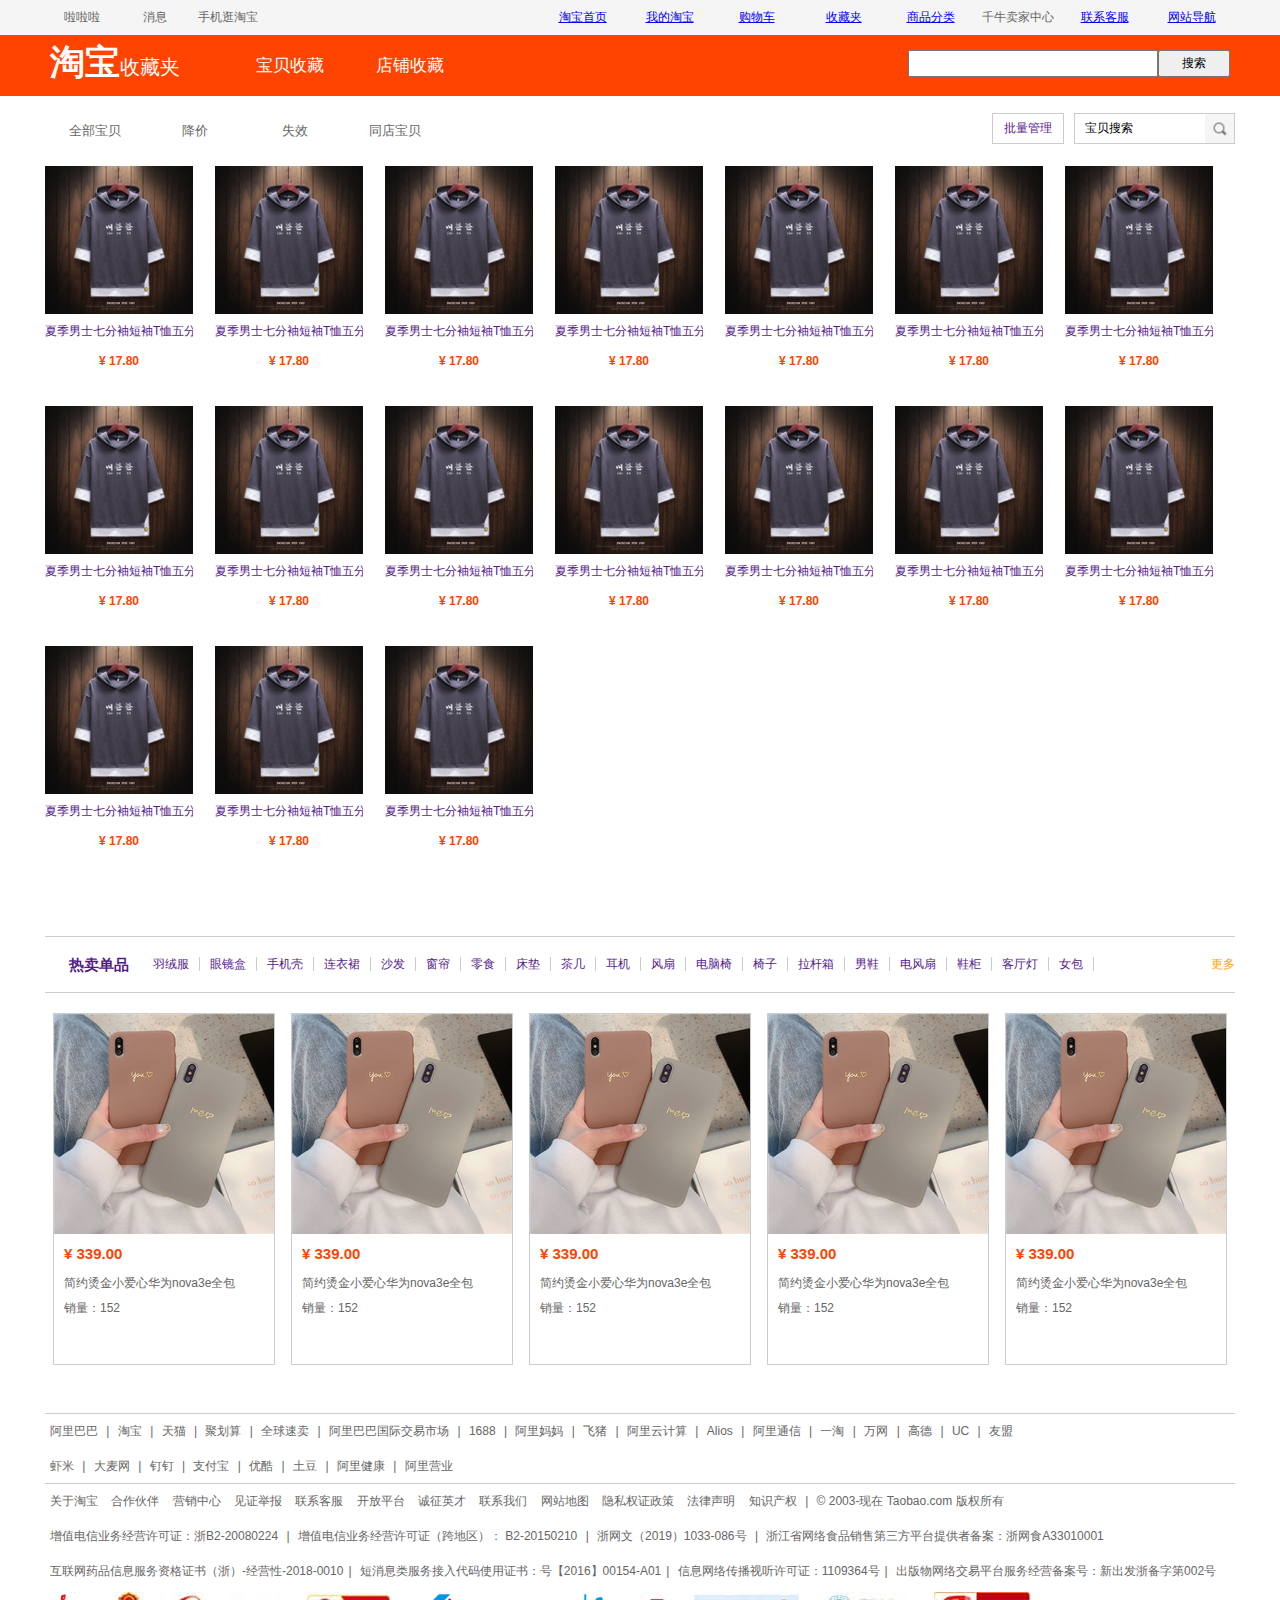
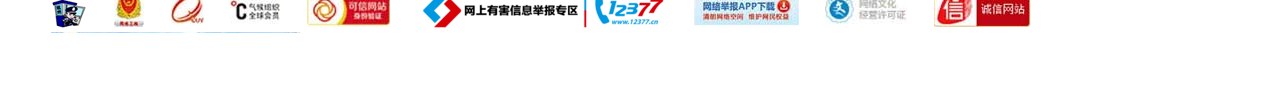
<file: shoucangjia.html>
<!DOCTYPE html>
<html lang="en">
<head>
	<meta charset="UTF-8">
	<title>收藏夹</title>
	<link rel="stylesheet" href="css/rest.css">
	<link rel="stylesheet" href="css/shoucangjia.css">
	<script src='js/jquery.min.js'></script>
	<script src='js/shoucangjia.js'></script>
</head>
<body>
		<header>
		<div class="header_top">
			<div class="t_conter">
				<ul class="left">
					
					<li>啦啦啦</li>
					<li>消息</li>
					<li>手机逛淘宝</li>
				</ul>
				<ul class="right">
					<li><a href="index.html">淘宝首页</a></li>
					<li><a href="mytaobao.html">我的淘宝</a></li>
					<li><a href="gwc.html">购物车</a></li>
					<li><a href="shoucangjia.html">收藏夹</a></li>
					<li><a href="shangpinfenlei.html">商品分类</a></li>
					<li>千牛卖家中心</li>
					<li><a href="lianxikefu.html">联系客服</a></li>
					<li><a href="daohang.html">网站导航</a></li>
				</ul>
			</div>
		</div>
		<div class="header_bottom">
			<div class="b_conter">
				<div class="wdtb">
					<div class="wdtb_scj"><p>淘宝</p><i>收藏夹</i></div>
					<span>宝贝收藏</span>
					<span>店铺收藏</span>
				</div>
				<form action="">
					<input type="button" value="搜索"><input type="text">
				</form>
			</div>
		</div>
	</header>
	<section>
		<div class="s_conter">
			<div class="sc_main1">
				<div class="scm1_top">
					<ul class="scm1t_left">
						<li>全部宝贝</li>
						<li>降价</li>
						<li>失效</li>
						<li>同店宝贝</li>
					</ul>
					<div class="scm1t_right">
						<a href="" class="plgl" id="piliangguanli">批量管理</a>
						<form action="" class="sosuo">
							<input type="text" value="宝贝搜索">
							<a href="" class="ss"><img src="img/shoucangjia_ss.png" alt=""></a>
						</form>
					</div>
					<div class="scm1t_right" id="guanli">
						<input type="checkbox" id="quanxuan">全选
						<input type="button" value='删除' id="del">
					</div>
				</div>
				<div class="scm1_bottom">
					<ul class="quanbubaobei">
						<li>
							<input type="checkbox">
							<img src="img/scj_qbbb.jpg" alt="">
							<a href="">夏季男士七分袖短袖T恤五分袖套头卫衣连帽衫韩版宽松半截袖上衣</a>
							<span>¥ 17.80</span>
						</li>
						<li>
							<input type="checkbox">
							<img src="img/scj_qbbb.jpg" alt="">
							<a href="">夏季男士七分袖短袖T恤五分袖套头卫衣连帽衫韩版宽松半截袖上衣</a>
							<span>¥ 17.80</span>
						</li>
						<li>
							<input type="checkbox">
							<img src="img/scj_qbbb.jpg" alt="">
							<a href="">夏季男士七分袖短袖T恤五分袖套头卫衣连帽衫韩版宽松半截袖上衣</a>
							<span>¥ 17.80</span>
						</li>
						<li>
							<input type="checkbox">
							<img src="img/scj_qbbb.jpg" alt="">
							<a href="">夏季男士七分袖短袖T恤五分袖套头卫衣连帽衫韩版宽松半截袖上衣</a>
							<span>¥ 17.80</span>
						</li>
						<li>
							<input type="checkbox">
							<img src="img/scj_qbbb.jpg" alt="">
							<a href="">夏季男士七分袖短袖T恤五分袖套头卫衣连帽衫韩版宽松半截袖上衣</a>
							<span>¥ 17.80</span>
						</li>
						<li>
							<input type="checkbox">
							<img src="img/scj_qbbb.jpg" alt="">
							<a href="">夏季男士七分袖短袖T恤五分袖套头卫衣连帽衫韩版宽松半截袖上衣</a>
							<span>¥ 17.80</span>
						</li>
						<li>
							<input type="checkbox">
							<img src="img/scj_qbbb.jpg" alt="">
							<a href="">夏季男士七分袖短袖T恤五分袖套头卫衣连帽衫韩版宽松半截袖上衣</a>
							<span>¥ 17.80</span>
						</li>
						<li>
							<input type="checkbox">
							<img src="img/scj_qbbb.jpg" alt="">
							<a href="">夏季男士七分袖短袖T恤五分袖套头卫衣连帽衫韩版宽松半截袖上衣</a>
							<span>¥ 17.80</span>
						</li>
						<li>
							<input type="checkbox">
							<img src="img/scj_qbbb.jpg" alt="">
							<a href="">夏季男士七分袖短袖T恤五分袖套头卫衣连帽衫韩版宽松半截袖上衣</a>
							<span>¥ 17.80</span>
						</li>
						<li>
							<input type="checkbox">
							<img src="img/scj_qbbb.jpg" alt="">
							<a href="">夏季男士七分袖短袖T恤五分袖套头卫衣连帽衫韩版宽松半截袖上衣</a>
							<span>¥ 17.80</span>
						</li>
						<li>
							<input type="checkbox">
							<img src="img/scj_qbbb.jpg" alt="">
							<a href="">夏季男士七分袖短袖T恤五分袖套头卫衣连帽衫韩版宽松半截袖上衣</a>
							<span>¥ 17.80</span>
						</li>
						<li>
							<input type="checkbox">
							<img src="img/scj_qbbb.jpg" alt="">
							<a href="">夏季男士七分袖短袖T恤五分袖套头卫衣连帽衫韩版宽松半截袖上衣</a>
							<span>¥ 17.80</span>
						</li>
						<li>
							<input type="checkbox">
							<img src="img/scj_qbbb.jpg" alt="">
							<a href="">夏季男士七分袖短袖T恤五分袖套头卫衣连帽衫韩版宽松半截袖上衣</a>
							<span>¥ 17.80</span>
						</li>
						<li>
							<input type="checkbox">
							<img src="img/scj_qbbb.jpg" alt="">
							<a href="">夏季男士七分袖短袖T恤五分袖套头卫衣连帽衫韩版宽松半截袖上衣</a>
							<span>¥ 17.80</span>
						</li>
						<li>
							<input type="checkbox">
							<img src="img/scj_qbbb.jpg" alt="">
							<a href="">夏季男士七分袖短袖T恤五分袖套头卫衣连帽衫韩版宽松半截袖上衣</a>
							<span>¥ 17.80</span>
						</li>
						<li>
							<input type="checkbox">
							<img src="img/scj_qbbb.jpg" alt="">
							<a href="">夏季男士七分袖短袖T恤五分袖套头卫衣连帽衫韩版宽松半截袖上衣</a>
							<span>¥ 17.80</span>
						</li>
						<li>
							<input type="checkbox">
							<img src="img/scj_qbbb.jpg" alt="">
							<a href="">夏季男士七分袖短袖T恤五分袖套头卫衣连帽衫韩版宽松半截袖上衣</a>
							<span>¥ 17.80</span>
						</li>
					</ul>
				</div>
			</div>
			<div class="sc_main2">
				<div class="scm2_top">
					<dl class="left">
						<dt><a href="">热卖单品</a></dt>
						<dd><a href="">羽绒服</a></dd>
						<dd><a href="">眼镜盒</a></dd>
						<dd><a href="">手机壳</a></dd>
						<dd><a href="">连衣裙</a></dd>
						<dd><a href="">沙发</a></dd>
						<dd><a href="">窗帘</a></dd>
						<dd><a href="">零食</a></dd>
						<dd><a href="">床垫</a></dd>
						<dd><a href="">茶几</a></dd>
						<dd><a href="">耳机</a></dd>
						<dd><a href="">风扇</a></dd>
						<dd><a href="">电脑椅</a></dd>
						<dd><a href="">椅子</a></dd>
						<dd><a href="">拉杆箱</a></dd>
						<dd><a href="">男鞋</a></dd>
						<dd><a href="">电风扇</a></dd>
						<dd><a href="">鞋柜</a></dd>
						<dd><a href="">客厅灯</a></dd>
						<dd><a href="">女包</a></dd>
					</dl>
					<a href="" class="right">更多</a>
				</div>
				<div class="scm2_bottom">
					<ul>
						<li>
							<img src="img/scj_lunbuo.jpg" alt="">
							<span>¥ 339.00</span>
							<a href="">简约烫金小爱心华为nova3e全包</a>
							<a href="">销量：152</a>
						</li>
						<li>
							<img src="img/scj_lunbuo.jpg" alt="">
							<span>¥ 339.00</span>
							<a href="">简约烫金小爱心华为nova3e全包</a>
							<a href="">销量：152</a>
						</li>
						<li>
							<img src="img/scj_lunbuo.jpg" alt="">
							<span>¥ 339.00</span>
							<a href="">简约烫金小爱心华为nova3e全包</a>
							<a href="">销量：152</a>
						</li>
						<li>
							<img src="img/scj_lunbuo.jpg" alt="">
							<span>¥ 339.00</span>
							<a href="">简约烫金小爱心华为nova3e全包</a>
							<a href="">销量：152</a>
						</li>
						<li>
							<img src="img/scj_lunbuo.jpg" alt="">
							<span>¥ 339.00</span>
							<a href="">简约烫金小爱心华为nova3e全包</a>
							<a href="">销量：152</a>
						</li>
					</ul>
				</div>
			</div>
		</div>
	</section>
	<footer>
		<div class="footer_main1">
			<span>阿里巴巴</span>
			<b>|</b>
			<span>淘宝</span>
			<b>|</b>
			<span>天猫</span>
			<b>|</b>
			<span>聚划算</span>
			<b>|</b>
			<span>全球速卖</span>
			<b>|</b>
			<span>阿里巴巴国际交易市场</span>
			<b>|</b>
			<span>1688</span>
			<b>|</b>
			<span>阿里妈妈</span>
			<b>|</b>
			<span>飞猪</span>
			<b>|</b>
			<span>阿里云计算</span>
			<b>|</b>
			<span>Alios</span>
			<b>|</b>
			<span>阿里通信</span>
			<b>|</b>
			<span>一淘</span>
			<b>|</b>
			<span>万网</span>
			<b>|</b>
			<span>高德</span>
			<b>|</b>
			<span>UC</span>
			<b>|</b>
			<span>友盟</span><br>
			<span>虾米</span>
			<b>|</b>
			<span>大麦网</span>
			<b>|</b>
			<span>钉钉</span>
			<b>|</b>
			<span>支付宝</span>
			<b>|</b>
			<span>优酷</span>
			<b>|</b>
			<span>土豆</span>
			<b>|</b>
			<span>阿里健康</span>
			<b>|</b>
			<span>阿里营业</span>
		</div>
		<div class="footer_main2">
			<span>关于淘宝</span>
			<span>合作伙伴</span>
			<span>营销中心</span>
			<span>见证举报</span>
			<span>联系客服</span>
			<span>开放平台</span>
			<span>诚征英才</span>
			<span>联系我们</span>
			<span>网站地图</span>
			<span>隐私权证政策</span>
			<span>法律声明</span>
			<span>知识产权</span>
			<b>|</b>
			<span>© 2003-现在 Taobao.com 版权所有</span><br>
			<span>增值电信业务经营许可证：浙B2-20080224</span>
			<b>|</b>
			<span>增值电信业务经营许可证（跨地区）： B2-20150210</span>
			<b>|</b>
			<span>浙网文（2019）1033-086号</span>
			<b>|</b>
			<span>浙江省网络食品销售第三方平台提供者备案：浙网食A33010001</span><br>
			<span>互联网药品信息服务资格证书（浙）-经营性-2018-0010</span><b>|</b>
			<span>短消息类服务接入代码使用证书：号【2016】00154-A01</span><b>|</b>
			<span>信息网络传播视听许可证：1109364号</span><b>|</b>
			<span>出版物网络交易平台服务经营备案号：新出发浙备字第002号</span><br>
			<span> 浙公网安备 33010002000078号 </span>
		</div>
		<div class="footer_main3">
			<img src="img/f1.png" alt="">
		</div>
	</footer>
</body>
</html>
</file>
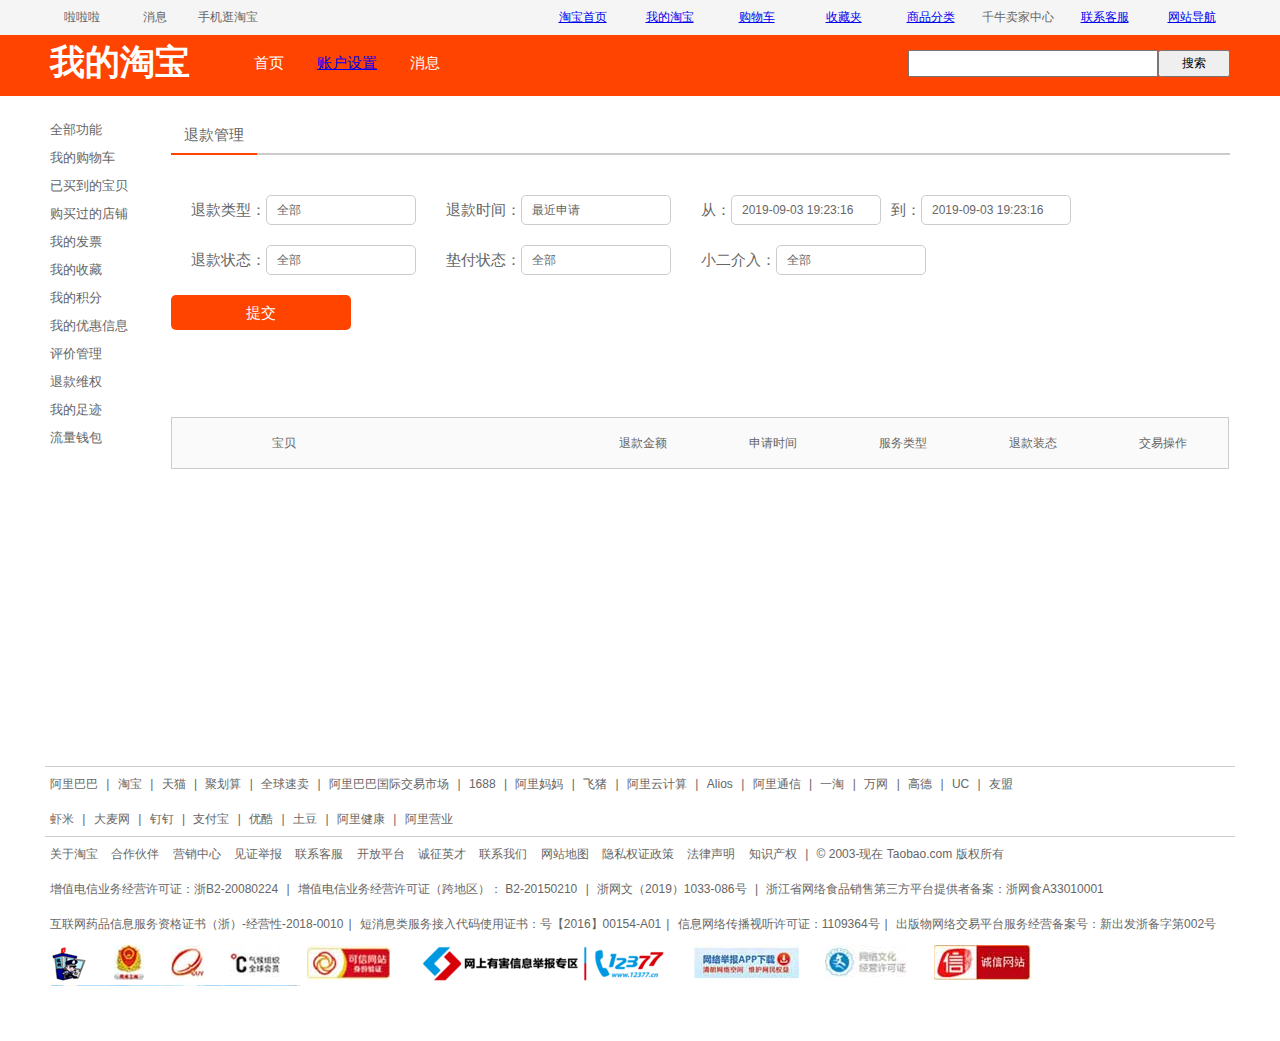
<file: tuikuan.html>
<!DOCTYPE html>
<html lang="en">
<head>
	<meta charset="UTF-8">
	<title>退款申请</title>
	<link rel="stylesheet" href="css/rest.css">
	<link rel="stylesheet" href="css/tuikuan.css">
</head>
<body>
		<header>
		<div class="header_top">
			<div class="t_conter">
				<ul class="left">
					
					<li>啦啦啦</li>
					<li>消息</li>
					<li>手机逛淘宝</li>
				</ul>
				<ul class="right">
					<li><a href="index.html">淘宝首页</a></li>
					<li><a href="mytaobao.html">我的淘宝</a></li>
					<li><a href="gwc.html">购物车</a></li>
					<li><a href="shoucangjia.html">收藏夹</a></li>
					<li><a href="shangpinfenlei.html">商品分类</a></li>
					<li>千牛卖家中心</li>
					<li><a href="lianxikefu.html">联系客服</a></li>
					<li><a href="daohang.html">网站导航</a></li>
				</ul>
			</div>
		</div>
		<div class="header_bottom">
			<div class="b_conter">
				<div class="wdtb">
					<p>我的淘宝</p>
					<span>首页</span>
					<span><a href="zhsz.html">账户设置</a></span>
					<span>消息</span>
				</div>
				<form action="">
					<input type="button" value="搜索"><input type="text">
				</form>
			</div>
		</div>
	</header>
	<section>
		<div class="s_conter">
			<div class="c_left">
				<ul>
					<li>全部功能</li>
					<li>我的购物车</li>
					<li>已买到的宝贝</li>
					<li>购买过的店铺</li>
					<li>我的发票</li>
					<li>我的收藏</li>
					<li>我的积分</li>
					<li>我的优惠信息</li>
					<li>评价管理</li>
					<li>退款维权</li>
					<li>我的足迹</li>
					<li>流量钱包</li>
				</ul>
			</div>
			<div class="c_right">
				<ul class="cr_top">
					<li>退款管理</li>
				</ul>
				<div class="cr_main">
					<div class="crm_tijiaoneirong">
						<div class="crm_biaodan">
							<span>退款类型：</span><div><p>全部</p></div>
						</div>
						<div class="crm_biaodan">
							<span>退款时间：</span><div><p>最近申请</p></div>
						</div>
						<div class="crm_biaodan">
							<span>从：</span><div><p>2019-09-03 19:23:16</p></div>
							<span>到：</span><div><p>2019-09-03 19:23:16</p></div>
						</div>
						<div class="crm_biaodan">
							<span>退款状态：</span><div><p>全部</p></div>
						</div>
						<div class="crm_biaodan">
							<span>垫付状态：</span><div><p>全部</p></div>
						</div>
						<div class="crm_biaodan">
							<span>小二介入：</span><div><p>全部</p></div>
						</div>
					</div>
					<div class="crm_submit">提交</div>
				</div>
				<div class="cr_bottom">
					<p>宝贝</p>
					<ul>
						<li>退款金额</li>
						<li>申请时间</li>
						<li>服务类型</li>
						<li>退款装态</li>
						<li>交易操作</li>
					</ul>
				</div>
			</div>
		</div>
	</section>
	<footer>
		<div class="footer_main1">
			<span>阿里巴巴</span>
			<b>|</b>
			<span>淘宝</span>
			<b>|</b>
			<span>天猫</span>
			<b>|</b>
			<span>聚划算</span>
			<b>|</b>
			<span>全球速卖</span>
			<b>|</b>
			<span>阿里巴巴国际交易市场</span>
			<b>|</b>
			<span>1688</span>
			<b>|</b>
			<span>阿里妈妈</span>
			<b>|</b>
			<span>飞猪</span>
			<b>|</b>
			<span>阿里云计算</span>
			<b>|</b>
			<span>Alios</span>
			<b>|</b>
			<span>阿里通信</span>
			<b>|</b>
			<span>一淘</span>
			<b>|</b>
			<span>万网</span>
			<b>|</b>
			<span>高德</span>
			<b>|</b>
			<span>UC</span>
			<b>|</b>
			<span>友盟</span><br>
			<span>虾米</span>
			<b>|</b>
			<span>大麦网</span>
			<b>|</b>
			<span>钉钉</span>
			<b>|</b>
			<span>支付宝</span>
			<b>|</b>
			<span>优酷</span>
			<b>|</b>
			<span>土豆</span>
			<b>|</b>
			<span>阿里健康</span>
			<b>|</b>
			<span>阿里营业</span>
		</div>
		<div class="footer_main2">
			<span>关于淘宝</span>
			<span>合作伙伴</span>
			<span>营销中心</span>
			<span>见证举报</span>
			<span>联系客服</span>
			<span>开放平台</span>
			<span>诚征英才</span>
			<span>联系我们</span>
			<span>网站地图</span>
			<span>隐私权证政策</span>
			<span>法律声明</span>
			<span>知识产权</span>
			<b>|</b>
			<span>© 2003-现在 Taobao.com 版权所有</span><br>
			<span>增值电信业务经营许可证：浙B2-20080224</span>
			<b>|</b>
			<span>增值电信业务经营许可证（跨地区）： B2-20150210</span>
			<b>|</b>
			<span>浙网文（2019）1033-086号</span>
			<b>|</b>
			<span>浙江省网络食品销售第三方平台提供者备案：浙网食A33010001</span><br>
			<span>互联网药品信息服务资格证书（浙）-经营性-2018-0010</span><b>|</b>
			<span>短消息类服务接入代码使用证书：号【2016】00154-A01</span><b>|</b>
			<span>信息网络传播视听许可证：1109364号</span><b>|</b>
			<span>出版物网络交易平台服务经营备案号：新出发浙备字第002号</span><br>
			<span> 浙公网安备 33010002000078号 </span>
		</div>
		<div class="footer_main3">
			<img src="img/f1.png" alt="">
		</div>
	</footer>
</body>
</html>
</file>
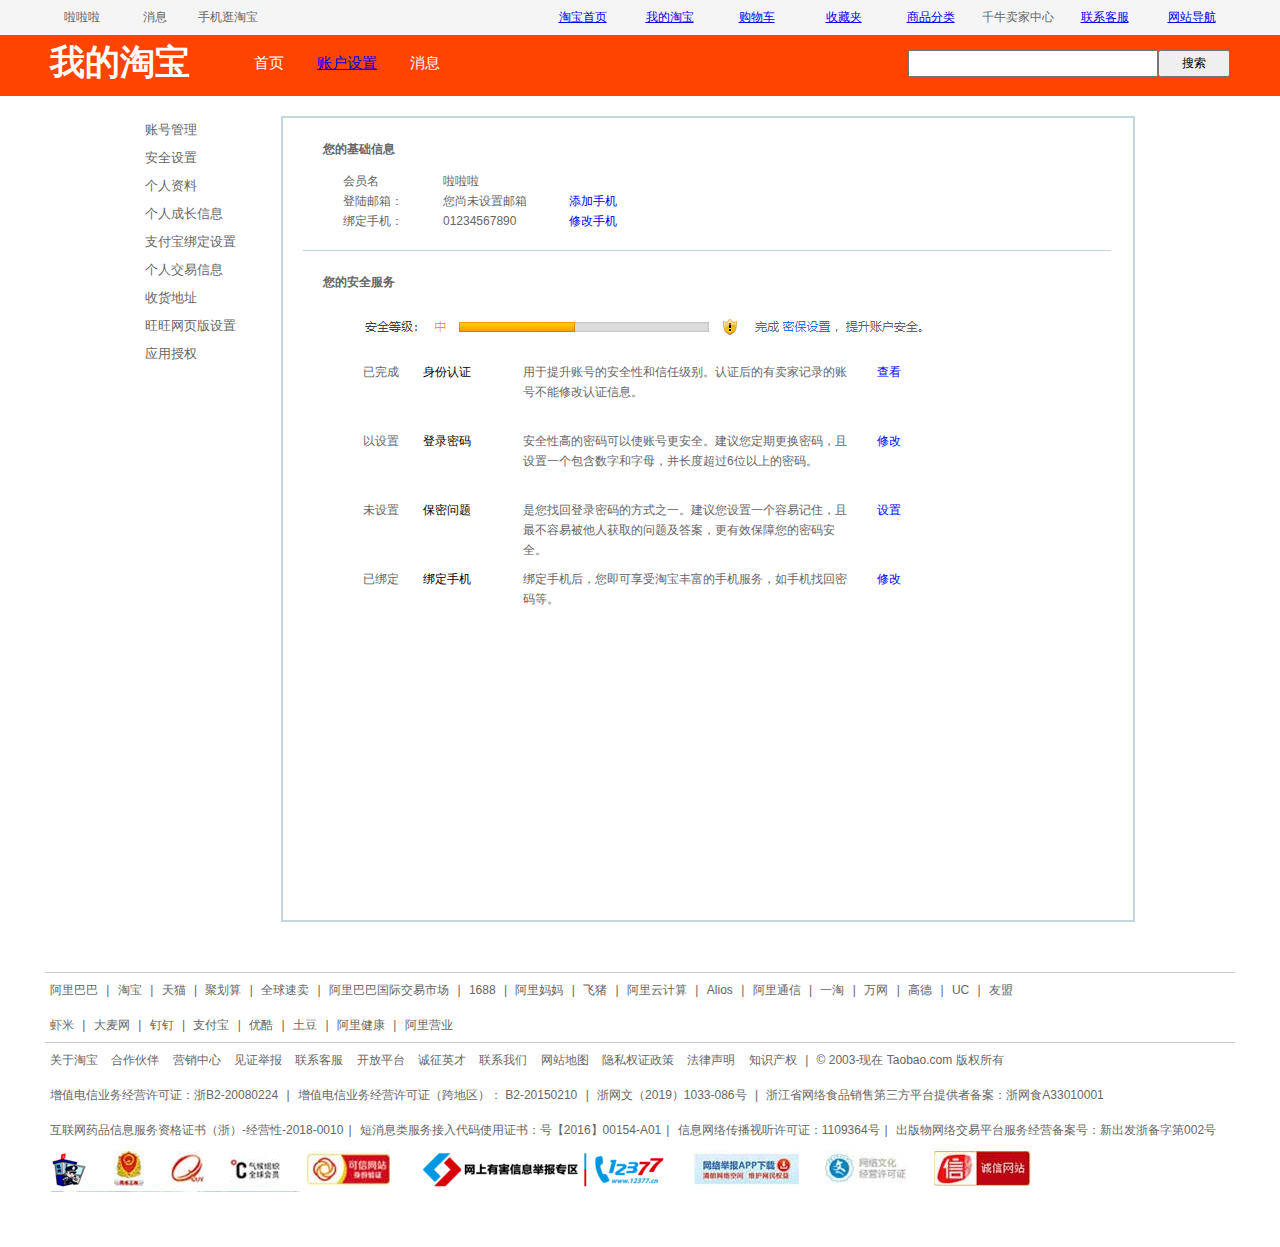
<file: zhsz.html>
<!DOCTYPE html>
<html lang="en">
<head>
	<meta charset="UTF-8">
	<title>账户设置</title>
	<link rel="stylesheet" href="css/rest.css">
	<link rel="stylesheet" href="css/zhsz.css">
</head>
<body>
		<header>
		<div class="header_top">
			<div class="t_conter">
				<ul class="left">
					
					<li>啦啦啦</li>
					<li>消息</li>
					<li>手机逛淘宝</li>
				</ul>
				<ul class="right">
					<li><a href="index.html">淘宝首页</a></li>
					<li><a href="mytaobao.html">我的淘宝</a></li>
					<li><a href="gwc.html">购物车</a></li>
					<li><a href="shoucangjia.html">收藏夹</a></li>
					<li><a href="shangpinfenlei.html">商品分类</a></li>
					<li>千牛卖家中心</li>
					<li><a href="lianxikefu.html">联系客服</a></li>
					<li><a href="daohang.html">网站导航</a></li>
				</ul>
			</div>
		</div>
		<div class="header_bottom">
			<div class="b_conter">
				<div class="wdtb">
					<p>我的淘宝</p>
					<span>首页</span>
					<span><a href="zhsz.html">账户设置</a></span>
					<span>消息</span>
				</div>
				<form action="">
					<input type="button" value="搜索"><input type="text">
				</form>
			</div>
		</div>
	</header>
	<section>
		<div class="s_conter">
			<div class="c_left">
				<ul>
					<li>账号管理</li>
					<li>安全设置</li>
					<li>个人资料</li>
					<li>个人成长信息</li>
					<li>支付宝绑定设置</li>
					<li>个人交易信息</li>
					<li>收货地址</li>
					<li>旺旺网页版设置</li>
					<li>应用授权</li>
				</ul>
			</div>
			<div class="c_right">
				<dl>
					<dt>您的基础信息</dt>
					<dd>
						<ul class="cr_top">
							<li><span>会员名</span><span>啦啦啦</span></li>
							<li><span>登陆邮箱：</span><span>您尚未设置邮箱</span><a href="">添加手机</a></li>
							<li><span>绑定手机：</span><span>01234567890</span><a href="">修改手机</a></li>
						</ul>
					</dd>
					<dt>您的安全服务</dt>
					<dd>
						<img src="img/zhsz_dj.png" alt="">
					</dd>
					<dd>
						<ul class="cr_bottom">
							<li>
								<span class="tishi">已完成</span>
								<span class="xinxi">身份认证</span>
								<span class="bangzhu">用于提升账号的安全性和信任级别。认证后的有卖家记录的账号不能修改认证信息。</span>
								<a href="">查看</a>
							</li>
							<li>
								<span class="tishi">以设置</span>
								<span class="xinxi">登录密码</span>
								<span class="bangzhu">安全性高的密码可以使账号更安全。建议您定期更换密码，且设置一个包含数字和字母，并长度超过6位以上的密码。</span>
								<a href="">修改</a>
							</li>
							<li>
								<span class="tishi">未设置</span>
								<span class="xinxi">保密问题</span>
								<span class="bangzhu">是您找回登录密码的方式之一。建议您设置一个容易记住，且最不容易被他人获取的问题及答案，更有效保障您的密码安全。</span>
								<a href="">设置</a>
							</li>
							<li>
								<span class="tishi">已绑定</span>
								<span class="xinxi">绑定手机</span>
								<span class="bangzhu">绑定手机后，您即可享受淘宝丰富的手机服务，如手机找回密码等。</span>
								<a href="">修改</a>
							</li>
						</ul>
					</dd>
				</dl>
			</div>
		</div>
	</section>
	<footer>
		<div class="footer_main1">
			<span>阿里巴巴</span>
			<b>|</b>
			<span>淘宝</span>
			<b>|</b>
			<span>天猫</span>
			<b>|</b>
			<span>聚划算</span>
			<b>|</b>
			<span>全球速卖</span>
			<b>|</b>
			<span>阿里巴巴国际交易市场</span>
			<b>|</b>
			<span>1688</span>
			<b>|</b>
			<span>阿里妈妈</span>
			<b>|</b>
			<span>飞猪</span>
			<b>|</b>
			<span>阿里云计算</span>
			<b>|</b>
			<span>Alios</span>
			<b>|</b>
			<span>阿里通信</span>
			<b>|</b>
			<span>一淘</span>
			<b>|</b>
			<span>万网</span>
			<b>|</b>
			<span>高德</span>
			<b>|</b>
			<span>UC</span>
			<b>|</b>
			<span>友盟</span><br>
			<span>虾米</span>
			<b>|</b>
			<span>大麦网</span>
			<b>|</b>
			<span>钉钉</span>
			<b>|</b>
			<span>支付宝</span>
			<b>|</b>
			<span>优酷</span>
			<b>|</b>
			<span>土豆</span>
			<b>|</b>
			<span>阿里健康</span>
			<b>|</b>
			<span>阿里营业</span>
		</div>
		<div class="footer_main2">
			<span>关于淘宝</span>
			<span>合作伙伴</span>
			<span>营销中心</span>
			<span>见证举报</span>
			<span>联系客服</span>
			<span>开放平台</span>
			<span>诚征英才</span>
			<span>联系我们</span>
			<span>网站地图</span>
			<span>隐私权证政策</span>
			<span>法律声明</span>
			<span>知识产权</span>
			<b>|</b>
			<span>© 2003-现在 Taobao.com 版权所有</span><br>
			<span>增值电信业务经营许可证：浙B2-20080224</span>
			<b>|</b>
			<span>增值电信业务经营许可证（跨地区）： B2-20150210</span>
			<b>|</b>
			<span>浙网文（2019）1033-086号</span>
			<b>|</b>
			<span>浙江省网络食品销售第三方平台提供者备案：浙网食A33010001</span><br>
			<span>互联网药品信息服务资格证书（浙）-经营性-2018-0010</span><b>|</b>
			<span>短消息类服务接入代码使用证书：号【2016】00154-A01</span><b>|</b>
			<span>信息网络传播视听许可证：1109364号</span><b>|</b>
			<span>出版物网络交易平台服务经营备案号：新出发浙备字第002号</span><br>
			<span> 浙公网安备 33010002000078号 </span>
		</div>
		<div class="footer_main3">
			<img src="img/f1.png" alt="">
		</div>
	</footer>
</body>
</html>
</file>
<file: css/shouye.css>
.gudingsosuo{
	height: 40px;
	padding: 7px 0px 7px 0px;
	width: 100%;
	background-color: #fff;
	z-index: 100;
	position: fixed;
	display: none;
}
.gudingsosuo .g_conter{
	width: 1190px;
	height: 40px;
	margin: 0 auto;
}
.gudingsosuo .g_conter .gc_left{
	height: 40px;
	width: 100px;
	float: left;
}
.gudingsosuo .g_conter .gc_left img{
	height: 100%;
	width: 100%;
}
.gudingsosuo .g_conter .gc_right{

}
.gudingsosuo .g_conter .gc_right form{
	height: 35px;
	width: 600px;
	border: 2px solid #ff5000;
	border-radius: 35px;
	margin: 0 auto;
}
.gudingsosuo .g_conter .gc_right form img{
	float: right;
}
.gudingsosuo .g_conter .gc_right form .gcr_right{
	float: right;
	background-color: #ff8900;
	height: 35px;
	width: 80px;
	border-top-right-radius: 17px;
	border-bottom-right-radius: 17px;
	text-align: center;
	line-height: 35px;
	font-size: 20px;
	color: #fff;
}
.gudingsosuo .g_conter .gc_right form input{
	height: 32px;
	width: 400px;
	margin-left: 15px;
	padding: 5px;
	box-sizing: border-box;
	border: 0px;
}
header .top{
	height: 35px;
	background-color: #f5f5f5;
}
header .conter_top{
	margin: 0 auto;
	width: 1190px;
	height:35px;
}
header .top .conter_top .left{
	height: 35px;
	width: 295px;
	float: left;
}
header .top .conter_top .left li{
	height: 35px;
	width: 73px;
	text-align: center;
	line-height: 35px;
	float: left;
}
header .top .conter_top .right{
	height: 35px;
	overflow: hidden;
	float: right;
}
header .top .conter_top .right li{
	height: 35px;
	width: 87px;
	text-align: center;
	line-height: 35px;
	float: left;
}
header .bottom{
	height: 123px;
}
header .bottom .conter_bottom{
	height: 88px;
	width: 1190px;
	margin: 0 auto;
	padding-top: 25px;
}
header .bottom .conter_bottom .left{
	width: 290px;
	height: 88px;
	display: inline-block;
	float: left;
	text-align: center;
}
header .bottom .conter_bottom .left img{

}
header .bottom .conter_bottom .conter{
	height: 88px;
	width: 710px;
	margin: 0 auto;
}
header .bottom .conter_bottom .conter .conter_top{
	height: 22px;
	width: 710px;
	padding-left: 65px;
}
header .bottom .conter_bottom .conter .inp{
	height: 40px;
	width: 710px;
}
header .bottom .conter_bottom .conter .inp form{
	height: 35px;
	width: 600px;
	border: 2px solid #ff5000;
	border-radius: 35px;
	margin: 0 auto;

}
header .bottom .conter_bottom .conter .inp form img{
	float: right;
}
header .bottom .conter_bottom .conter .inp form .inp_right{
	float: right;
	background-color: #ff8900;
	height: 35px;
	width: 80px;
	border-top-right-radius: 17px;
	border-bottom-right-radius: 17px;
	text-align: center;
	line-height: 35px;
	font-size: 20px;
	color: #fff;
}
header .bottom .conter_bottom .conter .inp form input{
	height: 32px;
	width: 400px;
	margin-left: 15px;
	padding: 5px;
	box-sizing: border-box;
	border: 0px;
}
header .bottom .conter_bottom .conter .bottom{
	height: 25px;
	width: 710px;
	line-height: 25px;
}
header .bottom .conter_bottom .conter .bottom a{
	text-decoration: none;
	color: #000;
}
header .bottom .conter_bottom .conter .bottom a:hover{
	color: #ff5000;
}
header .bottom .conter_bottom .right{
	height: 88px;
	width: 290px;
	float:right;
	text-align: center;
}
header .bottom .conter_bottom .right img{
	height: 65px;
	width: 65px;
}
section{
	background-color: #f4f4f4;
	padding-bottom: 20px;
	position: relative;
}
section #huidaodingbu{
	border-radius: 10px;
	background-color: #fff;
	overflow: hidden;
	width: 50px;
	position: absolute;
	right: 200px;
	top:300px;
}
section #huidaodingbu a{
	height: 40px;
	width: 34px;
	padding: 10px 8px 0px 8px;
	display: block;
	text-align: center;
	border-bottom: 1px solid #ccc;
	text-decoration: none;
	color: #000;
	font-family: "宋体";
	line-height: 15px;
	font-weight: bold;
}
section #huidaodingbu a:hover{
	background-color: #FF8B17;
	color: #fff; 
}
section #huidaodingbu .active{
	background-color: #FF8B17;
	color: #fff;
}
section #huidaodingbu .dingbu{
	display: none;
	background-color: #3289E9;
	color: #fff;
}
section #huidaodingbu .jubao{
	background-color: #a00;
	color: #fff;
}
section .section_top{
	height: 30px;
	background-color: #ff8900;
}

section .section_top .conter{
	height: 30px;
	width: 1190px;
	margin: 0 auto;
	font-size: 17px;
	color: #fff;
	font-weight: bold;
	line-height: 30px;
}
section .section_top .conter p{
	height: 30px;
	width: 190px;
	text-align: center;
	line-height: 30px;
	background-color: #ff5000;
	display:inline-block;
	float: left;
}
section .section_top .conter ul{
	height: 30px;
	display: inline-block;
	text-align: center;
}
section .section_top .conter ul li{
	height: 30px;
	width: 80px;
	float: left;
	cursor: pointer;
	position: relative;
}
section .section_top .conter ul li div{
	position: absolute;
	height: 13px;
	width: 25px;
	top: -20px;
	left: 27px;
	z-index: 1;
}
section .section_main1{
	width: 1190px;
	height: 522px;
	margin: 0 auto;
	overflow: hidden;
}
section .section_main1 .main1_1{
	height: 522px;
	width: 900px;
	float: left;
}
section .section_main1 .main1_1 .main1_1left{
	float: left;
	height: 522px;
	width: 190px;
	background-color: #fff;
	border:1px solid #ff5000;
	box-sizing: border-box;
	position: relative;
}
section .section_main1 .main1_1 .main1_1left li{
	height: 30px;
	width: 190px;
	padding-left: 15px;
	line-height: 30px;
	margin-top: 2px;
	font-size: 15px;
	box-sizing: border-box;
}
section .section_main1 .main1_1 .main1_1left li:hover{
	background-color: #FFE4DC;
}
section .section_main1 .main1_1 .main1_1left li:hover a{
	color: #ff5000;
}
section .section_main1 .main1_1 .main1_1left li a{
	text-decoration: none;
	color: #666;
}
section .section_main1 .main1_1 .main1_1left li a:hover{
	text-decoration: underline;
}
section .section_main1 .main1_1 .main1_1left .sm1_1l_active{
	position: absolute;
	width: 710px;
	height: 522px;
	right: -710px;
	z-index: 2;
	top: -1px;
	box-sizing: border-box;
	border:2px solid #ff5000;
	background-color: #fff;
	display: none;
}
section .section_main1 .main1_1 .main1_1left .sm1_1l_active div{
	height: 100%;
	width: 100%;
	font-size: 100px;
	text-align: center;
	line-height: 522px;
	position: absolute;
}
section .section_main1 .main1_1 .main1_1right{
	height: 522px;
	width: 710px;
	float: right;
}
section .section_main1 .main1_1 .main1_1right .main1_1right_left{
	height: 522px;
	width: 510px;
	float: left;
	padding-top: 10px;
	padding-left: 10px;
	box-sizing: border-box;
}
section .section_main1 .main1_1 .main1_1right .main1_1right_left_top{
	width: 500px;
	height: 280px;
	position: relative;
	left: 0px;
	overflow: hidden;
}
section .section_main1 .main1_1 .main1_1right .main1_1right_left_top #prev{
	height: 30px;
	width: 20px;
	background-color: #000;
	border-radius: 0px 15px 15px 0px;
	text-align: center;
	line-height: 30px;
	color: #fff;
	z-index: 1;
	position: absolute;
	top: 150px;
	font-size: 20px;
	left: 0px;
}
section .section_main1 .main1_1 .main1_1right .main1_1right_left_top #next{
	height: 30px;
	width: 20px;
	background-color: #000;
	border-radius: 15px 0px 0px 15px;
	text-align: center;
	line-height: 30px;
	font-size: 20px;
	z-index: 1;
	color: #fff;
	position: absolute;
	top: 150px;
	right: 0px;
}
section .section_main1 .main1_1 .main1_1right .main1_1right_left_top ul{
	height: 280px;
	width: 600%;
	overflow: hidden;
	position: relative;
}
section .section_main1 .main1_1 .main1_1right .main1_1right_left_top ul li{
	height: 280px;
	width: 500px;
	float: left;
}
section .section_main1 .main1_1 .main1_1right .main1_1right_left_top ul li img{
	width: 100%;
	height: 100%;
}
section .section_main1 .main1_1 .main1_1right .main1_1right_left_bottom{
	width: 500px;
	height: 232px;
}
section .section_main1 .main1_1 .main1_1right .main1_1right_left_bottom .mrlb_top{
	height: 32px;
	width: 500px;
	box-sizing: border-box;
	border-bottom: 2px solid red;
}
section .section_main1 .main1_1 .main1_1right .main1_1right_left_bottom .mrlb_top img{
	float: left;
}
section .section_main1 .main1_1 .main1_1right .main1_1right_left_bottom .mrlb_top p{
	float: left;
	height: 30px;
	width: 80px;
	text-align: center;
	display: block;
	padding-top: 15px;
	box-sizing: border-box;
}
section .section_main1 .main1_1 .main1_1right .main1_1right_left_bottom .mrlb_bottom{
	height: 200px;
	width:500px;
	background-color: #fff; 
	overflow: hidden;
	position: relative;
}
section .section_main1 .main1_1 .main1_1right .main1_1right_left_bottom .mrlb_bottom ul{
	overflow: hidden;
	width: 200%;
	position: relative;
}
section .section_main1 .main1_1 .main1_1right .main1_1right_left_bottom .mrlb_bottom ul li{
	width: 500px;
	height: 200px;
	float: left;
}
section .section_main1 .main1_1 .main1_1right .main1_1right_left_bottom .mrlb_bottom ul li a{
	display: block;
	float: left;
	width: 240px;
	height: 155px;
	margin: 20px 0px 0px 5px;
}
section .section_main1 .main1_1 .main1_1right .main1_1right_left_bottom .mrlb_bottom ul li a img{
	height: 100%;
	width: 100%;
}
section .section_main1 .main1_1 .main1_1right .main1_1right_right{
	height: 522px;
	width: 200px;
	float: right;
	box-sizing: border-box;
	padding-top: 10px;
	padding-left: 15px;
}
section .section_main1 .main1_1 .main1_1right .main1_1right_right_top{
	width: 175px;
	height: 280px;
	background-color: yellow;
}
section .section_main1 .main1_1 .main1_1right .main1_1right_right_top img{
	height: 100%;
	width: 100%;
}
section .section_main1 .main1_1 .main1_1right .main1_1right_right_bottom{
	width: 175px;
	height: 232px;
}
section .section_main1 .main1_1 .main1_1right .main1_1right_right_bottom .mrrb_top{
	height: 32px;
	width: 175px;
	font-size: 12px;
	line-height: 32px;
}
section .section_main1 .main1_1 .main1_1right .main1_1right_right_bottom .mrrb_bottom{
	height: 200px;
	width: 175px;
	background-color: #ccc;
}
section .section_main1 .main1_1 .main1_1right .main1_1right_right_bottom .mrrb_bottom img{
	width: 100%;
	height: 100%;
}
section .section_main1 .main1_2{
	height: 522px;
	width: 283px;
	float: right;
	padding-top: 10px;
	box-sizing: border-box;
}
section .section_main1 .main1_2 .main1_2_1{
	height: 145px;
	width: 283px;
	background-color:#fff;
	padding-top: 5px;
	padding-bottom: 10px;
	box-sizing: border-box;
}
section .section_main1 .main1_2 .main1_2_1 .main1_2_1_top{
	height: 91px;
	width: 100%;
	text-align: center;
	line-height: 12px;
}
section .section_main1 .main1_2 .main1_2_1 .main1_2_1_top span{
	height: 12px;
	margin-left: 10px;
	display: inline-block;
	background-color: #ffe4d5;
	border-radius: 12px;
	margin-top: 10px;
	width: 80px;
}
section .section_main1 .main1_2 .main1_2_1 .main1_2_1_top img{
	border-radius: 50%;
}
section .section_main1 .main1_2 .main1_2_1 ul{
	height: 40px;
	width: 283px;
	padding-left: 7px;
	box-sizing: border-box;
}
section .section_main1 .main1_2 .main1_2_1 ul li{
	width: 67px;
	height: 40px;
	float: left;
	text-align: center;line-height: 20px;
	cursor: pointer;
}
section .section_main1 .main1_2 .main1_2_1 ul li:hover p{
	color: #ff5000;
}
section .section_main1 .main1_2 .main1_2_1 ul li .p1{
	font-weight: bold;
	color: orange;
	font-size: 15px;
}
section .section_main1 .main1_2 .main1_2_2{
	height: 26px;
	width: 283px;
	background-color: #ffe4dd;
	text-align: center;
	line-height: 26px;
	font-size: 13px;
	color: red;
}
section .section_main1 .main1_2 .main1_2_3{
	height: 108px;
	width: 283px;
	padding-top:10px;
	box-sizing: border-box;
	background-color: #fff;
}
section .section_main1 .main1_2 .main1_2_3 .m1_u1{
	height: 23px;
	width: 283px;
	padding-left: 10px;
	box-sizing: border-box;
}
section .section_main1 .main1_2 .main1_2_3 .m1_u1 li{
	height: 24px;
	width: 32px;
	float: left;
	border-color: #ccc;
	margin-left: 11px;
	margin-right: 11px;
	cursor: pointer;
}
section .section_main1 .main1_2 .main1_2_3 .m1_u1 li:hover{
	color: #ff5000;
}
section .section_main1 .main1_2 .main1_2_3 .m1_u2{
	height: 65px;
	width: 266px;
	margin-left: 8px;
	margin-right: 8px;
}
section .section_main1 .main1_2 .main1_2_3 .m1_u2 li{
	width: 130px;
	height: 25px;
	float: left;
	text-align: center;
	line-height: 25px;
}
section .section_main1 .main1_2 .main1_2_4{
	height: 155px;
	width: 283px;
	background-color: #fff;
}
section .section_main1 .main1_2 .main1_2_4 li{
	height: 76px;
	width: 70px;
	border:1px solid #f4f4f4;
	float: left;
	box-sizing: border-box;
}

section .section_main1 .main1_2 .main1_2_4 li:hover a p{
	color: #ff5000;
}
section .section_main1 .main1_2 .main1_2_4 li a{
	width: 100%;
	display: block;
	text-align: center;
	text-decoration: none;
	color: #333;
}
section .section_main1 .main1_2 .main1_2_4 li a span{
	display: inline-block;
	height: 24px;
	width: 24px;
	margin-top: 10px;
	background-image: url(../img/shouye_jingling1.png);
}
section .section_main1 .main1_2 .main1_2_4 .lvxing a span{
	background-position: 0px -90px;
}
section .section_main1 .main1_2 .main1_2_4 .chexian a span{
	background-position: 0px -44px;
}
section .section_main1 .main1_2 .main1_2_4 .youxi a span{
	background-position: 0px -133px;
}
section .section_main1 .main1_2 .main1_2_4 .caipiao a span{
	background-position: 0px -174px;
}
section .section_main1 .main1_2 .main1_2_4 .dianying a span{
	background-position: 0px -222px;
}
section .section_main1 .main1_2 .main1_2_4 .jiudian a span{
	background-position: 0px -264px;
}
section .section_main1 .main1_2 .main1_2_4 .licai a span{
	background-position: 0px -310px;
}
section .section_main1 .main1_2 .main1_2_4 li a p{
	margin-top: 10px;
}
section .section_main1 .main1_2 .main1_2_5{
	height: 77px;
	width: 283px;
	background-color: #fff;
}
section .section_main1 .main1_2 .main1_2_5 .main1_2_5_top{
	height: 30px;
	width: 283px;
	padding-left: 10px;
	box-sizing: border-box;
}
section .section_main1 .main1_2 .main1_2_5 .main1_2_5_top .p1{
	float: left;
	line-height: 30px;
	width: 80px;
	height: 30px;
	font-size: 15px;
	font-weight: bold;
}
section .section_main1 .main1_2 .main1_2_5 .main1_2_5_top .p2{
	float: right;
	line-height: 30px;
	width: 53px;
	height: 30px;
}
section .section_main1 .main1_2 .main1_2_5 .m1_u3{
	height: 44px;
	padding-left: 10px;
	box-sizing: border-box;
}
section .section_main1 .main1_2 .main1_2_5 .m1_u3 li{
	height: 44px;
	width: 50px;
	float: left;
	text-align: center;
}
section .section_main1 .main1_2 .main1_2_5 .m1_u3 li img{
	height: 35px;
	width: 35px;
}
section .section_main2{
	margin-top: 10px;
}
section .section_main2 .main2_top{
	width: 1190px;
	height: 49px;
	margin: 0 auto;
	box-sizing: border-box;
	padding-left: 20px;
	line-height: 49px;
	background-color: #fff;
	font-size: 20px;
	overflow: hidden;
}
section .section_main2 .main2_top h3{
	height: 20px;
	width: 80px;
	line-height:20px;
	border-left: 5px solid orange;
	margin-top: 15px;
	padding-left: 10px;
	color: orange
}
section .section_main2 .main2_bottom{
	width: 1190px;
	margin: 0 auto;
	overflow: hidden;
}
section .section_main2 .main2_bottom .shopping{
	height: 334px;
	width: 238px;
	float: left;
	background-color: #fff;
	border:1px solid #f4f4f4;
	box-sizing: border-box;
	padding-left: 20px;
	padding-right: 20px;
	padding-top: 20px;
}
section .section_main2 .main2_bottom .shopping:hover{
	border-color: #ff5000;
}
section .section_main2 .main2_bottom .shopping .p1{
	display: block;
	height: 44px;
	margin-top: 5px;
	font-size: 15px;
	line-height: 22px;
	overflow: hidden;
	text-overflow: ellipsis;
	white-space:nowrap;
}
section .section_main2 .main2_bottom .shopping .p2{
	display: block;
	height: 20px;
	margin-top: 20px;
	font-size: 20px;
	line-height: 20px;
	color: #ff5000;
	font-weight: bold;
}
section .section_main3{
	height: 50px;
	width: 1190px;
	margin: 0 auto;
}
section .section_main3 p{
	height: 50px;
	width: 500px;
	text-align: center;
	line-height: 50px;
	margin: 0 auto;
	font-size: 20px;
	color: #cccfda;
	font-weight: bold;
}
section .section_main4{
	height: 180px;
	width: 1190px;
	margin: 0 auto;
	overflow: hidden;
	box-sizing: border-box;
	padding-top: 20px;
}
section .section_main4 .main4_f{
	height: 160px;
	width: 297.5px;
	float: left;
	box-sizing: border-box;
	padding-left: 20px;
	padding-right: 20px;
}
section .section_main4 .main4_f p{
	height: 40px;
	width: 200px;
	display: block;
	font-size: 13px;
	line-height: 20px;
}
footer{
	height: 274.73px;
	background-color: #fff;
}
footer .footer_main1{
	height: 71px;
	box-sizing: border-box;
	width: 1190px;
	margin: 0 auto;
	border-top: 1px solid #ccc;
	border-bottom:1px solid #ccc;
}
footer span{
	line-height: 35px;
	margin-left: 5px;
	margin-right: 5px;
}
footer b{
	line-height: 35px;
}
footer .footer_main2{
	width: 1190px;
	margin: 0 auto;
	height: 106.73px;
}
footer .footer_main3{
	width: 1190px;
	margin: 0 auto;
	height: 80px;
}
</file>
<file: css/rest.css>
*{
	padding: 0;
	margin: 0;
}
html {
overflow-x:auto;
overflow-y:scroll;
}
body, dl, dt, dd, ul, ol, li, pre, form, fieldset, input, p, blockquote, th, td {
font-weight:400;
margin:0;
padding:0;
}
h1, h2, h3, h4, h4, h5 {
margin:0;
padding:0;
}
body {
background-color:#FFFFFF;
color:#666666;
font-family:Helvetica,Arial,sans-serif;
font-size:12px;
padding:0 10px;
text-align:left;
}
select {
font-size:12px;
}
table {
border-collapse:collapse;
}
fieldset, img {
border:0 none;
}
fieldset {
margin:0;
padding:0;
}
fieldset p {
margin:0;
padding:0 0 0 8px;
}
legend {
display:none;
}
address, caption, em, strong, th, i {
font-style:normal;
font-weight:400;
}
table caption {
margin-left:-1px;
}
hr {
border-bottom:1px solid #FFFFFF;
border-top:1px solid #E4E4E4;
border-width:1px 0;
clear:both;
height:2px;
margin:5px 0;
overflow:hidden;
}
ol, ul {
list-style-image:none;
list-style-position:outside;
list-style-type:none;
}
caption, th {
text-align:left;
}
q:before, q:after, blockquote:before, blockquote:after {
content:””;
}
2.百度（CSS Reset）：
body {
font-family:arial,helvetica,sans-serif;
font-size:13px;
font-size-adjust:none;
font-stretch:normal;
font-style:normal;
font-variant:normal;
font-weight:normal;
line-height:1.4;
text-align:center;
}
body, ul, ol, dl, dd, h1, h2, h3, h4, h5, h6, p, form, fieldset, legend, input, textarea, 

select, button, th, td {
margin:0;
padding:0;
}
h1, h2, h3, h4, h5, h6 {
font-size:100%;
font-weight:normal;
}
table {
font-size:inherit;
}
input, select {
font-family:arial,helvetica,clean,sans-serif;
font-size:100%;
font-size-adjust:none;
font-stretch:normal;
font-style:normal;
font-variant:normal;
font-weight:normal;
line-height:normal;
}
button {
overflow:visible;
}
th, em, strong, b, address, cite {
font-style:normal;
font-weight:normal;
}
li {
list-style-image:none;
list-style-position:outside;
list-style-type:none;
}
img, fieldset {
border:0 none;
}
ins {
text-decoration:none;
}
3.《超越css》（CSS Reset）：
/* Normalizes margin,padding */
body,div,dl,dt,dd,ul,ol,li,h1,h2,h3,h4,h5,h6,pre,form,fieldset,input,p,blockquote,th,td { 

margin:0;padding:0}
/* Normalizes font-size for headers */
h1,h2,h3,h4,h5,h6 { font-size:100%}
/* Removes list-style from lists */
ol,ul { list-style:none }
/* Normalizes font-size and font-weight to normal */
address,caption,cite,code,dfn,em,strong,th,var { font-size:normal; font-weight:normal }
/* Removes list-style from lists */
table { border-collapse:collapse; border-spacing:0 }
/* Removes border from fieldset and img */
fieldset,img { border:0 }
/* Left-aligns text in caption and th */
caption,th { text-align:left }
/* Removes quotation marks from q */
q:before,q:after { content:”}
4.Eric Meyer（CSS Reset）——推荐：
html, body, div, span, applet, object, iframe,
h1, h2, h3, h4, h5, h6, p, blockquote, pre,
a, abbr, acronym, address, big, cite, code,
del, dfn, em, font, img, ins, kbd, q, s, samp,
small, strike, strong, sub, sup, tt, var,
b, u, i, center,
dl, dt, dd, ol, ul, li,
fieldset, form, label, legend,
table, caption, tbody, tfoot, thead, tr, th, td {
margin: 0;
padding: 0;
border: 0;
outline: 0;
font-size: 100%;
vertical-align: baseline;
background: transparent;
}
body {
line-height: 1;
}
ol, ul {
list-style: none;
}
blockquote, q {
quotes: none;
}
blockquote:before, blockquote:after,
q:before, q:after {
content: ”;
content: none;
}
/* remember to define focus styles! */
:focus {
outline: 0;
}
/* remember to highlight inserts somehow! */
ins {
text-decoration: none;
}
del {
text-decoration: line-through;
}
/* tables still need ‘cellspacing=”0″‘ in the markup */
table {
border-collapse: collapse;
border-spacing: 0;
}
5.YUI（CSS Reset）：
body,div,dl,dt,dd,ul,ol,li,h1,h2,h3,h4,h5,h6,pre,form,fieldset,input,textarea,p,blockquote,

th,td {
margin:0;
padding:0;
}
table {
border-collapse:collapse;
border-spacing:0;
}
fieldset,img {
border:0;
}
address,caption,cite,code,dfn,em,strong,th,var {
font-style:normal;
font-weight:normal;
}
ol,ul {
list-style:none;
}
caption,th {
text-align:left;
}
h1,h2,h3,h4,h5,h6 {
font-size:100%;
font-weight:normal;
}
q:before,q:after {
content:”;
}
abbr,acronym {
border:0;
}
</file>
<file: css/baokongjubao.css>
header{
	height: 261px;
	background-image: url(../img/baokongjubao_bg.jpg);
	background-repeat: repeat-x;
}
header .h_top{
	height: 210px;
	width: 980px;
	margin: 0 auto;
}
header .h_top img{
	height: 100%;
	width: 100%;
}
header .h_bottom{
	height: 51px;
	background-image: url(../img/baokongjubaoheader_bottombg.jpg);
	background-repeat: repeat-x;
	text-align: center;
	line-height: 51px;
	font-size: 18px;
	color: #6DA5FF;
}
header .h_bottom a{
	padding: 0px 30px 0px 30px;
	text-decoration: none;
	color: #000;
}
section{
	padding-top: 50px;
	width: 974px;
	height: 584px;
	margin: 0 auto;
	background-color: #EDEDED;
}
section .s_main{
	overflow: hidden;
}
section .s_main a{
	margin-left: 115px;
	width: 172px;
	height: 104px;
	float: left;
	margin-bottom: 40px;
}
section .s_fanhuishouye{
	margin: 0 auto;
	width: 170px;
	height: 68px;
	display: block;
}
footer{
	width: 974px;
	margin: 0 auto;
}
footer p{
	font-size: 18px;
	color: blue;
	line-height: 35px;
}
footer .f_main{
	height: 46px;
	background-color: #E6E6E6;
	padding: 20px;
	font-size: 13px;
	line-height: 23px;
}
footer .f_main a{
	text-decoration: none;
	color: #000;
	padding: 0px 6px 0px 6px;
}
footer .banquan{
	width: 974px;
	height: 100px;
	margin: 0 auto;
	padding-top: 20px;
	text-align: center;
}
footer .banquan i{
	line-height: 30px;
}
</file>
<file: css/buy.css>
header .header_top{
	height: 35px;
	background-color: #f5f5f5;
}
header .t_conter{
	margin: 0 auto;
	width: 1190px;
	height:35px;
}
header .header_top .t_conter .left{
	height: 35px;
	overflow: hidden;
	float: left;
}
header .header_top .t_conter .left li{
	height: 35px;
	width: 73px;
	text-align: center;
	line-height: 35px;
	float: left;
}
header .header_top .t_conter .right{
	height: 35px;
	overflow: hidden;
	float: right;
}
header .header_top .t_conter .right li{
	height: 35px;
	width: 87px;
	text-align: center;
	line-height: 35px;
	float: left;
}
section{
	height: 700px;
	background-image: url(../img/buy_bg1.jpg);
	background-repeat: no-repeat;
	background-size: 100%;
}
section .s_top{
	width: 980px;
	padding-top:10px;
	margin: 0 auto; 
	overflow: hidden;
}
section .s_top .st_left{
	height: 36px;
	float: left;
	overflow: hidden;
}
section .s_top .st_left .stl_logo{
	float: left;
	height: 33px;
	width: 130px;
	margin-right: 9px;
	background-image: url(../img/buy_logo.png);
	background-repeat: no-repeat;
}
section .s_top .st_left span{
	height: 30px;
	border:0.5px solid #999;
	padding: -1px;
	float: left;
}
section .s_top .st_left .stl_fuwuzhongxin{
	height: 26px;
	width: 104px;
	margin-left: 9px;
	float: left;
	margin-top: 5px;
	background-image: url(../img/buy_fuwuzhongxin.png);
	background-repeat: no-repeat;
	background-size: 100%;
}
section .s_top .st_left p{
	height: 21px;
	width: 62px;
	margin-left: 10px;
	background-color: #fff;
	line-height: 21px;
	font-size: 10px;
	border-top-left-radius: 10px;
	border-top-right-radius: 10.5px;
	border-bottom-right-radius: 10.5px;
	float: left;
	color: #aaa;
	text-align: center;
}
section .s_top .st_right{
	height: 36px;
	float: right;
	width: 243px;
	overflow: hidden;
}
section .s_top .st_right .str_lianxixiaomi{
	height: 36px;
	width: 121px;
	background-color: #F7931E;
	border-radius: 18px 0px 0px 0px;
	float: left;	
	line-height: 36px;
	text-align: center;
	text-decoration: none;
	font-size: 15px;
	color: #fff;
}
section .s_top .st_right .str_zizhufuwu{
	height: 36px;
	width: 121px;
	border-radius: 0px 18px 18px 0px;
	float: left;
	line-height: 36px;
	text-align: center;
	text-decoration: none;
	background-color: #fff;
	color: #ccc;
	font-size: 15px;
}
section .s_main{
	width: 1000px;
	margin: 0 auto;
	padding-top: 10px;
}
section .s_main .sm_top{
	height: 60px;
	border-radius: 10px 10px 0px 0px;
	background-color: #fff;
	box-sizing: border-box;
	padding-top: 10px;
}
section .s_main .sm_top .smt_mifeng{
	width: 72px;
	height: 42px;
	margin-left: 20px;
	float: left;
	z-index: 1;
	position: relative;
}
section .s_main .sm_top .smt_mifeng img{
	width: 100%;
	position: relative;
}
section .s_main .sm_top .smt_xiaomi{
	height: 29px;
	width: 127px;
	margin-left: 5px;
	margin-top: 5px;
	float: left;
}
section .s_main .sm_top p{
	padding-left: 15px;
	margin-top: 20px;
	margin-left: 20px;
	border-left: 1px solid #999;
	float: left;
}
section .s_main .sm_top .smt_xiaomi img{
	width: 100%;
}
section .s_main .sm_left{
	width: 776px;
	float: left;
}
section .s_main .sm_left .sml_liaotiankuang{
	height: 396px;
	overflow: scroll;
	background-color: #F5F5F5;
	overflow-x: hidden;
	box-sizing: border-box;
	padding: 20px;
}
section .s_main .sm_left .sml_shurukuang{
	height: 126px;background-color: #fff;
}
section .s_main .sm_left .sml_shurukuang .smls_qusetion{
	background-color: #F5F5F5;
	height: 32px;
	padding: 8px;
}
section .s_main .sm_left .sml_shurukuang .smls_qusetion div{
	padding: 9px;
	background-color: #fff;
	border-radius:18px; 
	display: block;
	width: 80px;
	float: left;
	margin-left:10px;
	text-align: center;
	font-size:13px;
}
section .s_main .sm_left .sml_shurukuang .smls_gongjulan{
	height: 37px;
	padding: 10.5px;
	box-sizing: border-box;
}
section .s_main .sm_left .sml_shurukuang .smls_gongjulan a{
	height: 16px;
	width:16px;
	margin-left: 10px;
	display: block;
	float: left;
}
section .s_main .sm_left .sml_shurukuang .smls_shurulan{
	height: 30px;
	padding: 0px 10px 10px 20px;
}
section .s_main .sm_left .sml_shurukuang .smls_shurulan input{
	height: 100%;
	float: left;
	box-sizing: border-box;
	display: block;
	width: 600px;
	border:0px;
}
section .s_main .sm_left .sml_shurukuang .smls_shurulan a{
	padding: 10px;
	border-radius: 20px;
	font-size: 13px;
	text-decoration: none;
	background-color: #ccc;
	float: right;
	width: 60px;
	color: #666;
	position: relative;
	top: -16px;
	text-align: center;
}
section .s_main .sm_right{
	width: 224px;
	height: 522px;
	float: left;
	padding: 20px 10px 0px 10px;
	background-color: #fff;
	box-sizing: border-box;
}
section .s_main .sm_right .smr_wuxianban{
	height: 36px;
}
section .s_main .sm_right .smr_wuxianban p{
	float: left;
	line-height: 36px;
	padding-left: 6px;
}
section .s_main .sm_right .smr_wuxianban span{
	background-color: #F7931E;
	float: left;
	color: #fff;
	margin-left: 10px;
	width: 35px;
	text-align: center;
	margin-top: 10px;
	line-height: 15px;
	height: 15px;
	border-radius: 15px;
}
section .s_main .sm_right .smr_wuxianban i{
	margin: 13px;
	float: right;
	border-top: 5px solid #000;
	border-left: 5px solid transparent;
	border-right: 5px solid transparent;
	border-bottom: 5px solid transparent;
}
section .s_main .sm_right .smr_fuwurexian p{
	float: left;
	line-height: 36px;
	padding-left: 6px;
}
section .s_main .sm_right .smr_fuwurexian span{
	background-color: #F7931E;
	float: left;
	color: #fff;
	margin-left: 10px;
	width: 35px;
	text-align: center;
	margin-top: 10px;
	line-height: 15px;
	height: 15px;
	border-radius: 15px;
}
section .s_main .sm_right .smr_fuwurexian i{
	margin: 13px;
	float: right;
	border-top: 5px solid #000;
	border-left: 5px solid transparent;
	border-right: 5px solid transparent;
	border-bottom: 5px solid transparent;
}
footer{
	height: 274.73px;
	background-color: #fff;}
footer .footer_main1{
	height: 71px;
	box-sizing: border-box;
	width: 1190px;
	margin: 0 auto;
	border-top: 1px solid #ccc;
	border-bottom:1px solid #ccc;
}
footer span{
	line-height: 35px;
	margin-left: 5px;
	margin-right: 5px;
}
footer b{
	line-height: 35px;
}
footer .footer_main2{
	width: 1190px;
	margin: 0 auto;
	height: 106.73px;
}
footer .footer_main3{
	width: 1190px;
	margin: 0 auto;
	height: 80px;
}
</file>
<file: css/daohang.css>
header .top{
	height: 35px;
	background-color: #f5f5f5;
}
header .conter_top{
	margin: 0 auto;
	width: 1190px;
	height:35px;
}
header .top .conter_top .left{
	height: 35px;
	width: 295px;
	float: left;
}
header .top .conter_top .left li{
	height: 35px;
	width: 73px;
	text-align: center;
	line-height: 35px;
	float: left;
}
header .top .conter_top .right{
	height: 35px;
	overflow: hidden;
	float: right;
}
header .top .conter_top .right li{
	height: 35px;
	width: 87px;
	text-align: center;
	line-height: 35px;
	float: left;
}
header .bottom{
	width:1190px;
	height: 70px;
	margin: 0 auto;
	border-bottom:1px solid #ccc;
}
header .bottom img{
	margin-top: 20px;
}

section{
	margin-bottom: 60px;
}
section .conter{
	width:1190px;;
	margin: 0 auto;
}
section .conter .c_top{
	height: 50px;
	width: 1190px;
}
section .conter .c_top a{
	line-height: 50px;
	margin-left: 10px;
	margin-right: 10px;
	float: left;
	text-decoration: none;
}
section .conter .c_top p{
	line-height: 50px;
	float: left;
}
section .conter .c_maijia{
	width:1190px;
	margin-bottom: 50px;
}
section .conter .c_maijia .Maijia{
	height: 18px;
	width: 60px;
	margin-bottom: 20px;
	background-image: url(../img/daohangjinglingtu.png);
	background-position: 0px -610px;
}
section .conter .c_maijia .maijia{
	height: 18px;
	width: 60px;
	margin-bottom: 20px;
	background-image: url(../img/daohangjinglingtu.png);
	background-position: 0px -625px;
}
section .conter .c_maijia .pingtai{
	height: 18px;
	width: 60px;
	margin-bottom: 20px;
	background-image: url(../img/daohangjinglingtu.png);
	background-position: 0px -700px;
}
section .conter .c_maijia .cm_main{
	overflow: hidden;
	box-sizing: border-box;
	padding: 9px 9px;
	border:1px solid #EBEBEB;
	background-color: #FAFAFA;
	border-radius: 5px;
}
section .conter .c_maijia .cm_main .cmm_f{
	width: 351px;
	box-sizing: border-box;
	float: left;
	padding: 30px 20px;
}
section .conter .c_maijia .cm_main .cmm_f .taobaohuiyuan{
	height: 32px;
	width: 125px;
	background-image: url(../img/daohangjinglingtu.png);
}
section .conter .c_maijia .cm_main .cmm_f .woyaoMai{
	height: 32px;
	width: 125px;
	background-image: url(../img/daohangjinglingtu.png);
	background-position: 0px -33px;
}
section .conter .c_maijia .cm_main .cmm_f .taobaotese{
	height: 32px;
	width: 125px;
	background-image: url(../img/daohangjinglingtu.png);
	background-position: 0px -66px;
}
section .conter .c_maijia .cm_main .cmm_f .gouwuzhushou{
	height: 32px;
	width: 125px;
	background-image: url(../img/daohangjinglingtu.png);
	background-position: 0px -95px;
}
section .conter .c_maijia .cm_main .cmm_f .daogougongju{
	height: 32px;
	width: 125px;
	background-image: url(../img/daohangjinglingtu.png);
	background-position: 0px -127px;
}
section .conter .c_maijia .cm_main .cmm_f .woyaomai{
	height: 32px;
	width: 125px;
	background-image: url(../img/daohangjinglingtu.png);
	background-position: 0px -162px;
}
section .conter .c_maijia .cm_main .cmm_f .dianpuguanli{
	height: 32px;
	width: 125px;
	background-image: url(../img/daohangjinglingtu.png);
	background-position: 0px -194px;
}
section .conter .c_maijia .cm_main .cmm_f .kehufuwu{
	height: 32px;
	width: 125px;
	background-image: url(../img/daohangjinglingtu.png);
	background-position: 0px -225px;
}
section .conter .c_maijia .cm_main .cmm_f .baobeiguanli{
	height: 32px;
	width: 125px;
	background-image: url(../img/daohangjinglingtu.png);
	background-position: 0px -257px;
}
section .conter .c_maijia .cm_main .cmm_f .yingxiaozhongxin{
	height: 32px;
	width: 125px;
	background-image: url(../img/daohangjinglingtu.png);
	background-position: 0px -288px;
}
section .conter .c_maijia .cm_main .cmm_f .maijiagongju{
	height: 32px;
	width: 125px;
	background-image: url(../img/daohangjinglingtu.png);
	background-position: 0px -321px;
}
section .conter .c_maijia .cm_main .cmm_f .jiaoyiguanli{
	height: 32px;
	width: 125px;
	background-image: url(../img/daohangjinglingtu.png);
	background-position: 0px -354px;
}
section .conter .c_maijia .cm_main .cmm_f .ruanjiandingdanzhongxin{
	height: 32px;
	width: 125px;
	background-image: url(../img/daohangjinglingtu.png);
	background-position: 0px -385px;
}
section .conter .c_maijia .cm_main .cmm_f .maijiafuwushichang{
	height: 32px;
	width: 125px;
	background-image: url(../img/daohangjinglingtu.png);
	background-position: 0px -417px;
}
section .conter .c_maijia .cm_main .cmm_f .kaifangpingtai{
	height: 32px;
	width: 125px;
	background-image: url(../img/daohangjinglingtu.png);
	background-position: 0px -719px;
}
section .conter .c_maijia .cm_main .cmm_f ul{
	overflow: hidden;
	margin-left: 30px;
}
section .conter .c_maijia .cm_main .cmm_f ul li{
	box-sizing: border-box;
	padding: 10px 0px 0px 10px;
	float: left;
}
section .conter .c_maijia .cm_main .cmm_f ul li a{
	text-decoration: none;
	color: #000;
}
section .conter .c_guanlibangzhu{
	width: 1190px;
	overflow: hidden;
}
section .conter .c_guanlibangzhu .cg_dl{
	float: left;
	width: 570px;
}
section .conter .c_guanlibangzhu .zhanghaoguanli{
	height: 18px;
	width: 60px;
	margin-bottom: 20px;
	background-image: url(../img/daohangjinglingtu.png);
	background-position: 0px -663px;
}
section .conter .c_guanlibangzhu .taobaobangzhu{
	height: 18px;
	width: 60px;
	margin-bottom: 20px;
	background-image: url(../img/daohangjinglingtu.png);
	background-position: 0px -680px;
}
section .conter .c_guanlibangzhu .cg_l{
	float: left;
	width: 570px;
	box-sizing: border-box;
	padding: 39px 9px 49px 9px;
	border:1px solid #EBEBEB;
	background-color: #FAFAFA;
	border-radius: 5px;
	margin-bottom: 50px;
}
section .conter .c_guanlibangzhu .cg_l .guanli{
	height: 32px;
	width: 125px;
	background-image: url(../img/daohangjinglingtu.png);
	background-position: 0px -513px;
}
section .conter .c_guanlibangzhu .cg_l ul{
	overflow: hidden;
	margin-left: 30px;
}
section .conter .c_guanlibangzhu .cg_l ul li{
	box-sizing: border-box;
	padding: 10px 0px 0px 10px;
	float: left;
}
section .conter .c_guanlibangzhu .cg_l ul li a{
	text-decoration: none;
	color: #000;
}
section .conter .c_guanlibangzhu .cg_dr{
	float: left;
	margin-left: 50px;
	width: 570px;
}
section .conter .c_guanlibangzhu .cg_r{
	float: left;
	width: 570px;
	box-sizing: border-box;
	padding: 39px 9px 49px 9px;
	border:1px solid #EBEBEB;
	background-color: #FAFAFA;
	border-radius: 5px;
}
section .conter .c_guanlibangzhu .cg_r .bangzhu{
	height: 32px;
	width: 125px;
	background-image: url(../img/daohangjinglingtu.png);
	background-position: 0px -543px;
}
section .conter .c_guanlibangzhu .cg_r ul{
	overflow: hidden;
	margin-left: 30px;
}
section .conter .c_guanlibangzhu .cg_r ul li{
	box-sizing: border-box;
	padding: 10px 0px 0px 10px;
	float: left;
}
section .conter .c_guanlibangzhu .cg_r ul li a{
	text-decoration: none;
	color: #000;
}
footer{
	height: 274.73px;
	background-color: #fff;
}
footer .footer_main1{
	height: 71px;
	box-sizing: border-box;
	width: 1190px;
	margin: 0 auto;
	border-top: 1px solid #ccc;
	border-bottom:1px solid #ccc;
}
footer span{
	line-height: 35px;
	margin-left: 5px;
	margin-right: 5px;
}
footer b{
	line-height: 35px;
}
footer .footer_main2{
	width: 1190px;
	margin: 0 auto;
	height: 106.73px;
}
footer .footer_main3{
	width: 1190px;
	margin: 0 auto;
	height: 80px;
}
</file>
<file: css/denglu.css>
header{
	height: 68px;
	margin: 0 auto;
	padding-top: 20px;
	width: 1200px;
}
header .h_left{
	height: 48px;
	width: 110px;
	float: left;
	display: block;
	background-image: url(../img/denglu_logo.png);
	background-repeat: no-repeat;
	background-size: 100%;
}
header .h_conter{
	margin: 0 auto;
	height: 16px;
	padding: 6px 10px 6px 10px;
	text-align: center;
	border:1px solid #ffb4a8;
	background-color: #fef2f2;
	color: #6C6C6C;
	line-height: 16px;
	width: 902px;
}
header .h_right{
	height: 40px;
	width: 106px;
	text-align: center;
	background-image: url(../img/denglu_jianyi.png);
	background-repeat: no-repeat;
	padding-left: 20px;
	float: right;
	margin-top: 36px;
	display: block;
	text-decoration: none;
	color: #666;
	background-position: 0px 10px;
	line-height: 40px;
}
section{
	background-repeat: no-repeat;
	height: 600px;
	background-image: url(../img/denglu_bg.jpg);
	background-position: center center;
	background-size: cover;
}
section .s_conter{
	height: 600px;
	width: 1200px;
	margin: 0 auto;
	position: relative;
}
section .s_conter .sc_shoujitaobao{
	height: 440px;
	width: 630px;
	margin: 80px 0px 0px 80px;
	float: left; 

}
section .s_conter .sc_shoujitaobao a{
	display: block;
	width: 100%;
	height: 100%;
}
section .s_conter .sc_biaodanyanzheng{
	position: absolute;
	height: 355px;
	width: 350px;
	top: 120px;
	right:60px;
	background-color: #E9E9F2; 
}
section .s_conter .sc_biaodanyanzheng .scb_main{
	height: 355px;
	width: 350px;
	box-sizing: border-box;
	padding: 25px 25px 23px 25px; 
}
section .s_conter .sc_biaodanyanzheng .scb_main h1{
	margin-top: 9px;
	font-weight: bold;
	font-size: 16px;
	line-height: 18px;
	padding-bottom: 8px;
}
section .s_conter .sc_biaodanyanzheng .scb_main .user{
	height: 40px;
	width: 300px;
	margin-top: 20px;
	border:1px solid #ccc;
}
section .s_conter .sc_biaodanyanzheng .scb_main .user div{
	height: 40px;
	width: 40px;
	float: left;
}
section .s_conter .sc_biaodanyanzheng .scb_main .user div img{
	width: 100%;
	height: 100%;
}
section .s_conter .sc_biaodanyanzheng .scb_main .user input{
	height: 40px;
	width: 260px;
	padding: 10px;
	box-sizing:border-box;
	border:0px;
	float: left;
}
section .s_conter .sc_biaodanyanzheng .scb_main .password{
	height: 40px;
	width: 300px;
	margin-top: 20px;
	border:1px solid #ccc;
}
section .s_conter .sc_biaodanyanzheng .scb_main .password div{
	height: 40px;
	width: 40px;
	float: left;
}
section .s_conter .sc_biaodanyanzheng .scb_main .password div img{
	width: 100%;
	height: 100%;
}
section .s_conter .sc_biaodanyanzheng .scb_main .password input{
	height: 40px;
	width: 260px;
	padding: 10px;
	box-sizing:border-box;
	border:0px;
	float: left;
}
section .s_conter .sc_biaodanyanzheng .scb_main button{
	box-sizing: border-box;
	border:0px;
	border-radius: 5px;
	background-color: #FF4400;
	color: #fff;
	height: 40px;
	width: 300px;
	margin-top: 20px;
	text-align: center;
	line-height: 40px;
}
section .s_conter .sc_biaodanyanzheng .scb_main ul{
	overflow: hidden;
}
section .s_conter .sc_biaodanyanzheng .scb_main ul li{
	margin-top: 20px;
}
section .s_conter .sc_biaodanyanzheng .scb_main ul li a{
	margin-left: 10px;
	text-decoration: none;
	color: #666;
}
section .s_conter .sc_biaodanyanzheng .scb_main .dengluwenti{
	float: right;
	margin-top: 30px;
}
section .s_conter .sc_biaodanyanzheng .scb_main .dengluwenti a{
	text-decoration: none;
	color: #666;
	margin-right: 5px;
}
footer{
	width: 1200px;
	margin: 0 auto;
	margin-top: 60px;
}
footer div{
	height: 36px;
	padding-top: 10px;
	border-top: 1px solid #ccc;
	border-bottom:1px solid #ccc;
}
footer a{
	padding: 0px 5px 0px 5px;
	text-decoration: none;
	color: #666;
	line-height: 26px;
}
</file>
<file: css/gwc.css>
header .top{
	height: 35px;
	background-color: #f5f5f5;
}
header .conter_top{
	margin: 0 auto;
	width: 990px;
	height:35px;
}
header .top .conter_top .left{
	height: 35px;
	width: 295px;
	float: left;
}
header .top .conter_top .left li{
	height: 35px;
	width: 73px;
	text-align: center;
	line-height: 35px;
	float: left;
}
header .top .conter_top .right{
	height: 35px;
	overflow: hidden;
	float: right;
}
header .top .conter_top .right li{
	height: 35px;
	width: 80px;
	text-align: center;
	line-height: 35px;
	float: left;
}
header .bottom{
	height: 95px;
	box-sizing: border-box;
	padding: 20px 0px;
	width: 990px;
	margin: 0 auto;
}
header .bottom img{
	float: left;
}
header .bottom form{
	height: 35px;
	width: 551px;
	margin: 10px 0px;
	border:3px solid #FF5500;
	float: right;
}
header .bottom form div{
	height: 35px;
	float: left;
	background-color: #F5F5F5;
	width: 90px;
	text-align: center;
	line-height: 35px;
}
header .bottom form input{
	box-sizing: border-box;
	height: 35px;
	border:0px;
	width: 350px;
	margin: 0 auto;
	padding-left: 20px;
}
header .bottom form button{
	height: 35px;
	width: 90px;
	box-sizing: border-box;
	border:0px;
	color: #fff;
	font-size: 20px;
	font-weight: bold;
	background-color: #ff5500;
	float: right;
}
section .conter{
	width: 990px;
	margin: 0 auto;
}
section .c_top{
	width: 990px;
	height: 33px;
}
section .c_top .ct_left{
	float: left;
	overflow: hidden;
}
section .c_top .ct_left li{
	height: 33px;
	width: 123px;
	text-align: center;
	float: left; 
	font-size: 16px;
	font-weight: bold;
}
section .c_top .ct_right{
	width: 216px;
	height: 33px;
	text-align: center;
	float: right;
}
section .c_top .ct_right p{
	display: inline-block;
	height: 33px;
	width: 120px;
}
section .c_top .ct_right span{
	width: 36px;

	display: inline-block;
}
section .c_top .ct_right a{
	width: 55px;
	height: 25px;
	background-color: #aaa;
	display: inline-block;
	text-decoration: none;
	color: #fff;
	text-align: center;line-height: 25px;
}
section .c_xinxi{
	width: 990px;
	height: 50px;
	box-sizing: border-box;
	border-top: 2px solid #e6e6e6;
}
section .c_xinxi .cx_left{
	overflow: hidden;
	float: left;
}
section .c_xinxi .cx_left li{
	height: 48px;
	width: 100px;
	text-align: center;
	line-height: 48px;
	float: left;
}
section .c_xinxi .cx_right{
	overflow: hidden;
	float: right;
}
section .c_xinxi .cx_right li{
	height: 48px;
	width: 100px;
	float: right;
	text-align: center;
	line-height: 48px;
}
section .c_bottom{
	width: 990px;
}
section .c_bottom .cb_main{
	height: 169px;
	width: 990px;
	margin-bottom: 20px;
}
section .c_bottom .cb_main .cbm_dianpu{
	height: 38px;
	width: 990px;
}
section .c_bottom .cb_main .cbm_dianpu .choose{
	height: 38px;
	width: 260px;
	margin-left: 15px;
	line-height: 38px;
}
section .c_bottom .cb_main .cbm_shopping{
	width: 990px;
	height: 131px;
	box-sizing: border-box;
	border:1px solid #ccc;
	padding: 15px 20px 0px 15px;
	line-height: 20px;
	font-size: 13px;
}

section .c_bottom .cb_main .cbm_shopping .cbms_biaoji{
	height: 100px;
	width: 25px;
	float:left;
}
section .c_bottom .cb_main .cbm_shopping .cbms_tupian{
	height: 82px;
	width: 82px;
	float:left;
}
section .c_bottom .cb_main .cbm_shopping .cbms_xinxi{
	width: 200px;
	height: 100px;
	float:left;
}
section .c_bottom .cb_main .cbm_shopping .cbms_chicun{
	width: 192px;
	height: 100px;
	float:left;
	text-align: center;
}
section .c_bottom .cb_main .cbm_shopping .cbms_youhui{
	width: 120px;
	height: 100px;
	float:left;
}
section .c_bottom .cb_main .cbm_shopping .cbms_shuliang{
	width: 120px;
	height: 100px;
	float:left;
}
section .c_bottom .cb_main .cbm_shopping .cbms_shuliang .conter{
	margin: 0 auto;
	width: 80px;
	height: 25px;
}
section .c_bottom .cb_main .cbm_shopping .cbms_shuliang .conter input{
	height: 25px;
	width: 40px;
	box-sizing: border-box;
	text-align: center;
	display: block;
	float: left;
}
section .c_bottom .cb_main .cbm_shopping .cbms_shuliang .conter a{
	height: 25px;
	width: 20px;
	background-color: #ccc;
	text-decoration: none;
	display: block;
	float: left;
	text-align: center;
	line-height: 25px;
}
section .c_bottom .cb_main .cbm_shopping .cbms_yingfu{
	width: 105px;
	height: 100px;
	float:left;
}
section .c_bottom .cb_main .cbm_shopping .cbms_shanchu{
	width: 99px;
	height: 100px;
	float:left;
}
section .c_bottom .cb_main .cbm_shopping .cbms_shanchu a{
	text-decoration: none;
}
section .c_jiesuan{
	height: 50px;
	width: 990px;
	background-color: #e5e5e5;
}
section .c_jiesuan .cj_left{
	float: left;
	overflow: hidden;
}
section .c_jiesuan .cj_left li{
	width: 70px;
	height: 50px;
	text-align: center;
	line-height: 50px;
	float: left;
	color: black;
}
section .c_jiesuan .cj_yixuan{
	height: 50px;
	width: 100px;
	display: block;
	float: right;
	text-align: center;
	line-height: 50px;
}
section .c_jiesuan .cj_yixuan span{
	color: #FF4400;
	font-size: 15px;
	font-weight: bold;
}
section .c_jiesuan .cj_heji{
	height: 50px;
	padding: 0px 10px 0px 10px;
	text-align: center;
	line-height: 50px;
	display: block;
	float: right;
}
section .c_jiesuan .cj_heji span{
	color: #FF4400;
	font-size: 20px;
	font-weight: bold;
}
section .c_jiesuan .cj_right{
	float: right;
	height: 50px;
	width: 120px;
	text-align: center;
	font-size: 25px;
	line-height: 50px;
	color: #fff;
	background-color: #B0B0B0;
}
section .c_tuijian{
	height: 408px;
	width: 990px;
	margin-top: 50px;
}
section .c_tuijian .ct_top{
	height: 25px;
	width: 990px;
}
section .c_tuijian .ct_top .ctt_left{
	overflow: hidden;
	float: left;
}
section .c_tuijian .ct_top .ctt_left li{
	height: 25px;
	width: 100px;
	float: left;
	text-align: center;
	font-size: 15px;
	font-weight: bold;
}
section .c_tuijian .ct_top .ctt_right{
	height: 25px;
	width: 100px;
	float: right;
}
section .c_tuijian .ct_top .ctt_right a{
	font-size: 13px;
	text-decoration: none;
}
section .c_tuijian .ct_bottom{
	width: 990px;
	height: 342px;
}
section .c_tuijian .ct_bottom .ctb_shoucang{
	overflow: hidden;
}
section .c_tuijian .ct_bottom .ctb_shoucang li{
	height: 286px;
	width: 220px;
	margin-right: 25px;
	border:1px solid #ccc;
	float: left;
}
section .c_tuijian .ct_bottom .ctb_shoucang li span{
	line-height: 30px;
	font-weight: bold;
	color: #FF4400;
	margin-left: 10px;
	font-size: 15px;
}
section .c_tuijian .ct_bottom .ctb_shoucang li p{
	height: 30px;
	line-height: 30px;
	width: 220px;
	overflow: hidden;
	font-size: 15px;
	padding-left: 10px;
	box-sizing: border-box;
	text-overflow: ellipsis;
	white-space: nowrap;
}
footer{
	height: 274.73px;
	background-color: #fff;
}
footer .footer_main1{
	height: 71px;
	box-sizing: border-box;
	width: 1190px;
	margin: 0 auto;
	border-top: 1px solid #ccc;
	border-bottom:1px solid #ccc;
}
footer span{
	line-height: 35px;
	margin-left: 5px;
	margin-right: 5px;
}
footer b{
	line-height: 35px;
}
footer .footer_main2{
	width: 1190px;
	margin: 0 auto;
	height: 106.73px;
}
footer .footer_main3{
	width: 1190px;
	margin: 0 auto;
	height: 80px;
}
</file>
<file: css/lianxikefu.css>
header .header_top{
	height: 35px;
	background-color: #f5f5f5;
}
header .t_conter{
	margin: 0 auto;
	width: 1190px;
	height:35px;
}
header .header_top .t_conter .left{
	height: 35px;
	overflow: hidden;
	float: left;
}
header .header_top .t_conter .left li{
	height: 35px;
	width: 73px;
	text-align: center;
	line-height: 35px;
	float: left;
}
header .header_top .t_conter .right{
	height: 35px;
	overflow: hidden;
	float: right;
}
header .header_top .t_conter .right li{
	height: 35px;
	width: 87px;
	text-align: center;
	line-height: 35px;
	float: left;
}
section .s_conter{
	width: 1440px;
	height: 564px;
	margin: 0 auto;
	background-image: url(../img/lianxikefubg.jpg);
	margin-bottom: 30px;
}
section .s_conter .c_head .ch_c{
	width: 980px;
	height: 33px;
	margin: 0 auto;
	padding-top: 10px;
}
section .s_conter .c_head .ch_c .chc_l{
	font-weight: bold;
	font-family:"方正舒体";
	font-size: 33px;
	text-decoration: none;
	color: #ff4400;
	margin-right:10px;
	float: left;

}
section .s_conter .c_head .ch_c span{
	height: 33px;
	border:1px solid #fff;
	float: left;
}
section .s_conter .c_head .ch_c .chc_r{
	font-size: 23px;
	font-family: '幼圆';
	margin-top: 10px;
	margin-left: 10px;
	text-decoration: none;
	float: left;
	color: #fff;
}
section .s_conter .c_f{
	width: 380px;
	height: 48px;
	margin: 315px auto 0px auto;
}
section .s_conter .c_f .buy{
	height: 44px;
	width: 178px;
	background-image: url(../img/lianggekefu.png);
	float: left;
}
section .s_conter .c_f .sale{
	height: 44px;
	width: 178px;
	float: right;
	background-image: url(../img/lianggekefu.png);
	background-position: -178px 0;
}
footer{
	height: 274.73px;
	background-color: #fff;
}
footer .footer_main1{
	height: 71px;
	box-sizing: border-box;
	width: 1190px;
	margin: 0 auto;
	border-top: 1px solid #ccc;
	border-bottom:1px solid #ccc;
}
footer span{
	line-height: 35px;
	margin-left: 5px;
	margin-right: 5px;
}
footer b{
	line-height: 35px;
}
footer .footer_main2{
	width: 1190px;
	margin: 0 auto;
	height: 106.73px;
}
footer .footer_main3{
	width: 1190px;
	margin: 0 auto;
	height: 80px;
}
</file>
<file: css/mytaobao.css>
header .header_top{
	height: 35px;
	background-color: #f5f5f5;
}
header .t_conter{
	margin: 0 auto;
	width: 1190px;
	height:35px;
}
header .header_top .t_conter .left{
	height: 35px;
	overflow: hidden;
	float: left;
}
header .header_top .t_conter .left li{
	height: 35px;
	width: 73px;
	text-align: center;
	line-height: 35px;
	float: left;
}
header .header_top .t_conter .right{
	height: 35px;
	overflow: hidden;
	float: right;
}
header .header_top .t_conter .right li{
	height: 35px;
	width: 87px;
	text-align: center;
	line-height: 35px;
	float: left;
}
header .header_bottom{
	height: 61px;
	width: 100%;
	background-color: #ff4401;
}
header .header_bottom .b_conter{
	height: 61px;
	width: 1180px;
	margin: 0 auto;
	box-sizing: border-box;
	padding-top: 10px;
}
header .header_bottom .b_conter .wdtb{
	width: 430px;
	height: 51px;
	float: left;
}
header .header_bottom .b_conter .wdtb p{
	font-family:"方正舒体";
	height: 51px;
	width: 180px;
	font-weight: bold;
	display: inline-block;
	font-size: 35px;
	color: #fff;
	float: left;
}

header .header_bottom .b_conter .wdtb span{
	height: 50px;
	width: 78px;
	display: inline-block;
	color: #fff;
	padding-top: 10px;
	text-align: center;
	box-sizing: border-box;
	font-size: 15px;
	float: left;
}
header .header_bottom .b_conter form{
	height: 51px;
	width: 322px;
	float: right;
}
header .header_bottom .b_conter form input[type=text]{
	height: 27px;
	width: 250px;
	float: right;
	box-sizing: border-box;
	margin-top: 5px;
}
header .header_bottom .b_conter form input[type=button]{
	height: 27px;
	width: 72px;
	float: right;
	margin-top: 5px;
}
section{
	margin-bottom: 50px;
	margin-top: 20px;
}
section .s_conter{
	width: 1180px;
	margin: 0 auto;
	overflow: hidden;
}
section .s_conter .c_left{
	width: 110px;
	height: 337px;
	font-size: 13px;
	float: left;
}
section .s_conter .c_left ul{
	width: 110px;
	height: 337px;
}
section .s_conter .c_left ul li{
	width: 107px;
	height: 28px;
	line-height: 28px;
	cursor: pointer;
}
section .s_conter .c_left ul #active{
	color: #ff5000;
}
section .s_conter .c_left ul li:hover{
	color: #ff5000;
}
section .s_conter .c_right{
	width: 1059px;
	float: right;
}
section .s_conter .c_right .c_r_left{
	width:726px;
	float: left;
	margin-left: 5px;
}
section .s_conter .c_right .c_r_left .crl_main1{
	height: 126px;
	width: 726px;
	border:1px solid #e4eaee;
	box-sizing: border-box;
	margin-bottom: 20px;
}
section .s_conter .c_right .c_r_left .crl_main1 .crlm1_top{
	height: 72px;
	width:726px;
	box-sizing: border-box;
	border:1px solid #e4eaee;
	background-color: #F5F8FA;
	padding-top: 10px;
	padding-bottom: 5px;
	padding-left: 20px;

}
section .s_conter .c_right .c_r_left .crl_main1 .crlm1_top div{
	width: 260px;
	height: 56px;
	float: left;
}
section .s_conter .c_right .c_r_left .crl_main1 .crlm1_top div img{
	float: left;
	height: 56px;
	width: 56px;
	border-radius: 50%;
}
section .s_conter .c_right .c_r_left .crl_main1 .crlm1_top div span{
	height: 56px;
	width: 80px;
	float: left;
	padding-left: 10px;
	text-align: center;
	line-height: 30px;
	font-size: 13px;
	cursor: pointer;
}
section .s_conter .c_right .c_r_left .crl_main1 .crlm1_top div span:hover{
	color: #ff5000;
}
section .s_conter .c_right .c_r_left .crl_main1 .crlm1_top ul{
	height: 56px;
	width: 442px;
	float: right;
}
section .s_conter .c_right .c_r_left .crl_main1 .crlm1_top ul li{
	height: 56px;
	width: 145px;
	float: left;
	text-align: center;
	line-height: 56px;
	cursor: pointer;
}
section .s_conter .c_right .c_r_left .crl_main1 .crlm1_top ul li:hover{
	color: #ff5000;
}
section .s_conter .c_right .c_r_left .crl_main1 .crlm1_bottom{
	height: 54px;
	width:726px;
	box-sizing: border-box;
	border:1px solid #e4eaee;
}
section .s_conter .c_right .c_r_left .crl_main1 .crlm1_bottom ul{
	height: 54px;
	width: 726px;
	box-sizing: border-box;
	padding-bottom: 10px;
	padding-top: 10px;
}
section .s_conter .c_right .c_r_left .crl_main1 .crlm1_bottom ul li{
	height: 34px;
	width: 145px;
	float: left;
	box-sizing: border-box;
	border-left: 1px solid #e4eaee;
	margin: -1px;
	line-height:34px;
	text-align: center;
	cursor: pointer;
}
section .s_conter .c_right .c_r_left .crl_main1 .crlm1_bottom ul li:hover{
	color: #ff5000;
}
section .s_conter .c_right .c_r_left .crl_main2{
	height: 141px;
	width: 726px;
	border:1px solid #e4eaee;
	box-sizing: border-box;
	margin-bottom:20px;
}
section .s_conter .c_right .c_r_left .crl_main2 .crlm2_top{
	height: 44px;
	width:726px;
	box-sizing: border-box;
	border:1px solid #e4eaee;
	background-color: #F5F8FA;
}
section .s_conter .c_right .c_r_left .crl_main2 .crlm2_top span{
	height: 44px;
	width: 100px;
	text-align: center;
	line-height: 44px;
	display: inline-block;
}
section .s_conter .c_right .c_r_left .crl_main2 .crlm2_bottom{
	height: 97px;
	width:726px;
	box-sizing: border-box;
	border:1px solid #e4eaee;
	padding: 10px;
}
section .s_conter .c_right .c_r_left .crl_main2 .crlm2_bottom .crlm2b_left{
	height: 77px;
	width: 400px;
	float: left;
}
section .s_conter .c_right .c_r_left .crl_main2 .crlm2_bottom .crlm2b_left img{
	float: left;
	height: 77px;
	width: 77px;
}
section .s_conter .c_right .c_r_left .crl_main2 .crlm2_bottom .crlm2b_left div{
	height: 77px;
	margin-left: 20px;
	width: 300px;
	float: left;
}
section .s_conter .c_right .c_r_left .crl_main2 .crlm2_bottom .crlm2b_left  div span{
	line-height: 33px;
}

section .s_conter .c_right .c_r_left .crl_main2 .crlm2_bottom .crlm2b_right{
	height: 77px;
	width: 77px;
	float: right;
}
section .s_conter .c_right .c_r_left .crl_main2 .crlm2_bottom .crlm2b_right a{
	float: right;
	border: 1px solid #ccc;
	text-decoration: none;
	line-height: 20px;
	font-size: 15px;
	color: black;
	margin: 33px auto;
}
section .s_conter .c_right .c_r_left .crl_main3{
	width: 726px;
	box-sizing: border-box;
	height: auto;
	border:1px solid #e4eaee;
	background-color: #F5F8FA;
}
section .s_conter .c_right .c_r_left .crl_main3 .crlm3_hd{
	height: 40px;
	width: 726px;
	background-color: #A0CDEB;
	box-sizing: border-box;
	padding: 10px;
}
section .s_conter .c_right .c_r_left .crl_main3 .crlm3_hd p{
	height: 20px;
	width: 200px;
	float: left;
	font-size: 17px;
	line-height: 20px;
	color: #fff;
	box-sizing: border-box;
}
section .s_conter .c_right .c_r_left .crl_main3 .crlm3_hd a{
	height: 20px;
	width: 80px;
	text-align: center;
	text-decoration: none;
	line-height: 20px;
	box-sizing: border-box;
	border:1px solid #ccc;
	font-size: 15px;
	float: right;background-color: #fff;
}
section .s_conter .c_right .c_r_left .crl_main3 .crlm3_bd{
	width: 726px;
	box-sizing: border-box;
	padding-top: 20px;
}
section .s_conter .c_right .c_r_left .crl_main3 .crlm3_bd ul{
	overflow: hidden;
	margin-left: 9px;
	margin-right: 9px;
}
section .s_conter .c_right .c_r_left .crl_main3 .crlm3_bd ul li{
	height: 315px;
	width: 220px;
	margin-bottom: 20px;
	margin-left: 8px;
	margin-right: 8px;
	float: left;
	box-sizing: border-box;
	border: 1px solid #e4eaee;
	background-color: #fff;
}
section .s_conter .c_right .c_r_left .crl_main3 .crlm3_bd ul li:hover{
	border-color: #ff5000;
}
section .s_conter .c_right .c_r_left .crl_main3 .crlm3_bd ul li img{
	height: 218px;
	width: 218px;
}
section .s_conter .c_right .c_r_left .crl_main3 .crlm3_bd ul li div{
	height: 30px;
	width: 200px;
	margin: 0 auto;
}
section .s_conter .c_right .c_r_left .crl_main3 .crlm3_bd ul li div span{
	font-size: 17px;
	font-weight: bold;
	width: 200px;
	color: orange;
	line-height: 30px;
	margin: 5px auto;
	height: 20px;
}
section .s_conter .c_right .c_r_left .crl_main3 .crlm3_bd ul li div p{
	width: 200px;
	margin: 5px auto;
	line-height: 30px;
	height: 20px;
	overflow: hidden;
	text-overflow: ellipsis;
	white-space:nowrap;
}
section .s_conter .c_right .c_r_left .crl_main3 .crlm3_bd ul li div i{
	float: right;
	color: #ccc;
	width: 70px;
	height: 30px;
	line-height: 30px;
	margin: 5px auto;
	display: block;
}
section .s_conter .c_right .c_r_right{
	width: 300px;
	float: right;
}
section .s_conter .c_right .c_r_right .crr_main1{
	height: 90px;
	width: 300px;
	background-color: #fefae6;
	border: 1px solid #fbb900;
	margin-bottom: 23px;
	box-sizing: border-box;
}

section .s_conter .c_right .c_r_right .crr_main2{
	height: 183px;
	width: 300px;
	border:1px solid #cfe5d4;
	box-sizing: border-box;
	margin-bottom: 23px;
}
section .s_conter .c_right .c_r_right .crr_main2 .crrm2_top{
	height: 42px;
	width: 300px;
	background-color: #6EC884;
}
section .s_conter .c_right .c_r_right .crr_main2 .crrm2_top .crrm2t_left{
	height: 42px;
	width: 49px;
	float: left;
}
section .s_conter .c_right .c_r_right .crr_main2 .crrm2_top .crrm2t_right{
	height: 42px;
	width: 49px;
	float: right;
}
section .s_conter .c_right .c_r_right .crr_main2 .crrm2_top .crrm2t_c{
	height: 42px;
	width: 100px;
	margin:0 auto;
	text-align: center;
	line-height: 42px;
	font-size: 15px;
	color: #fff;
}
section .s_conter .c_right .c_r_right .crr_main2 .crrm2_bottom{
	height: 141px;
	width: 300px;
	text-align: center;
	color:  #6EC884;
}
section .s_conter .c_right .c_r_right .crr_main2 .crrm2_bottom p{
	font-size: 60px;
	line-height: 70px;
}
section .s_conter .c_right .c_r_right .crr_main2 .crrm2_bottom i{
	font-size: 14px;
	line-height: 25px;
}
section .s_conter .c_right .c_r_right .crr_main3{
	height: 268px;
	width: 300px;
	box-sizing: border-box;
	margin-bottom: 23px;
	border: 1px solid #e4dbd0;
}
section .s_conter .c_right .c_r_right .crr_main3 .crrm3_top{
	height: 42px;
	width: 300px;
	background-color: #A38368;
	text-align: center;
	line-height: 42px;
	color: #fff;
	font-size: 15px;
}
section .s_conter .c_right .c_r_right .crr_main3 .crrm3_bottom{
	height: 226px;
	width: 300px;
}
section .s_conter .c_right .c_r_right .crr_main3 .crrm3_bottom img{
	height: 223px;
	width: 298px;
}
section .s_conter .c_right .c_r_right .crr_main4{
	height: 127px;
	width: 300px;
	box-sizing: border-box;
	border: 1px solid #cfe5d4;
}
footer{
	height: 274.73px;
	background-color: #fff;
}
footer .footer_main1{
	height: 71px;
	box-sizing: border-box;
	width: 1190px;
	margin: 0 auto;
	border-top: 1px solid #ccc;
	border-bottom:1px solid #ccc;
}
footer span{
	line-height: 35px;
	margin-left: 5px;
	margin-right: 5px;
}
footer b{
	line-height: 35px;
}
footer .footer_main2{
	width: 1190px;
	margin: 0 auto;
	height: 106.73px;
}
footer .footer_main3{
	width: 1190px;
	margin: 0 auto;
	height: 80px;
}
</file>
<file: css/sale.css>
header .header_top{
	height: 35px;
	background-color: #f5f5f5;
}
header .t_conter{
	margin: 0 auto;
	width: 1190px;
	height:35px;
}
header .header_top .t_conter .left{
	height: 35px;
	overflow: hidden;
	float: left;
}
header .header_top .t_conter .left li{
	height: 35px;
	width: 73px;
	text-align: center;
	line-height: 35px;
	float: left;
}
header .header_top .t_conter .right{
	height: 35px;
	overflow: hidden;
	float: right;
}
header .header_top .t_conter .right li{
	height: 35px;
	width: 87px;
	text-align: center;
	line-height: 35px;
	float: left;
}
header .header_bottom{
	height: 257px;
	background-image: url(../img/saleheadbg.png);
	background-color: #49678F;
	background-repeat: no-repeat;
	background-size: cover;
}
header .header_bottom .hb_top{
	width: 900px;
	box-sizing: border-box;
	padding-top: 25px;
	margin: 0 auto;
	overflow: hidden;
}
header .header_bottom .hb_top .hbt_logoimg{
	float: left;
	height: 33px;
	width: 130px;
	margin-top: 8px;
}
header .header_bottom .hb_top .hbt_logoimg img{
	width: 100%;
	height: 100%;
}
header .header_bottom .hb_top span{
	height: 38px;
	border:1px solid #fff;
	margin: 0px 15px;
	float: left;
}
header .header_bottom .hb_top .hbt_fuwuzhongxinimg{
	width: 162px;
	height: 42,25px;
	float: left;
}
header .header_bottom .hb_top .hbt_fuwuzhongxinimg img{
	height: 100%;
	width: 100%;
}
header .header_bottom .hb_top .hbt_bangzhu{
	float: left;
	margin-left: 30px;
	font-size: 20px;
	text-decoration: none;
	color: #fff;
	margin-top: 20px;
}
header .header_bottom .hb_bottom{
	width: 700px;
	margin: 0 auto;
	height: 228px;
	text-align:center;
}
header .header_bottom .hb_bottom .hbb_3{
	width: 208px;
	height: 208px;
	margin: 20px 20px 0px 0px;
	background-color: #fff;
	border-radius: 5px;
	float: left;
	box-shadow:0 1px 6px hsla(0,0%,39%,.2);
}
header .header_bottom .hb_bottom .hbb_3 img{
	height: 94px;
	width: 99px;
	margin: 20px auto 20px auto;
}
header .header_bottom .hb_bottom .hbb_3 h1{
	font-size: 18px;
	text-align: center;
	line-height: 30px;
}
header .header_bottom .hb_bottom .hbb_3 p{
	font-size: 10px;
	line-height: 20px;
	text-align:center;
	color: #aaa;
}
section{
	padding: 66px 0px 30px 0px;
	background-color: #EEEEEE;
}
section .sousuozhishi{
	line-height: 50px;
	text-align: center;
	font-size: 15px;
}
section .s_zhishisousuokuang{
	height: 71px;
	width: 700px;
	margin: 0 auto;
}
section .s_zhishisousuokuang form{
	height: 43px;
	width: 600px;
	border-top-right-radius: 41.5px;
	border-bottom-right-radius: 41.5px;
	border-top-left-radius: 41.5px;
	border:1px solid #ccc;
	background-color: #fff;
	margin: 0 auto;
	overflow: hidden;
}
section .s_zhishisousuokuang form input{
	height: 43px;
	border:0px;
	width: 510px;
	box-sizing: border-box;
	margin-left: 20px;
	float: left;
}
section .s_zhishisousuokuang form button{
	box-sizing: border-box;
	border: 0px;
	height: 43px;
	float: left;
	width: 70px;
	background-color: #57A4FF;
	color: #fff;
}
section .s_zhishisousuokuang .tishi{
	height: 30px;
	margin-left: 50px;
}
section .s_zhishisousuokuang .tishi a{
	display: block;
	float: left;
	text-decoration: none;
	color: #333;
	margin-left: 15px;
	margin-top: 10px;
}
section .s_changyonggongju{
	padding-top: 50px;
	padding-bottom: 50px;
}
section .s_changyonggongju p{
	text-align: center;
	font-size: 15px;
	line-height: 30px;
}
section .s_changyonggongju .s_changyonggongju1{
	width: 810px;
	height: 127px;
	margin: 0 auto;
}
section .s_changyonggongju .s_changyonggongju1 a{
	display: block;
	float: left;
	width: 74px;
	height: 127px;
	margin-left: 110px;
	text-decoration: none;
	text-align: center;
	box-sizing: border-box;
	padding-top: 20px;
}
section .s_changyonggongju .s_changyonggongju2{
	width: 810px;
	height: 127px;
	margin: 0 auto;
}
section .s_changyonggongju .s_changyonggongju2 .s_fuwujilu{
	margin: 0;
}
section .s_changyonggongju .s_changyonggongju2 a{
	display: block;
	float: left;
	width: 74px;
	height: 127px;
	margin-left: 110px;
	text-decoration: none;
	text-align: center;
	box-sizing: border-box;
	padding-top: 20px;
}
section .s_changyonggongju .s_changyonggongju1 .s_zhanghuzhaunqu{
	margin: 0;
}
section .s_changyonggongju a div{
	height: 74px;
	width: 74px;
	box-sizing: border-box;
	border:1px solid #57A4FF;
	border-radius: 50%;
	background-color: #fff;
}
section .s_changyonggongju a div img{
	margin: 15px auto;
}
section .s_changyonggongju a span{
	line-height: 50px;
}
section .s_shequ{
	background-color: #F7F7F7;
	padding-bottom: 50px;
}
section .s_shequ .ss_shequremenwenti{
	text-align: center;
	color:#333;
	line-height: 70px;
	font-size: 15px;
}
section .s_shequ .ss_wenticonter{
	width: 898px;
	margin: 20px auto;
	overflow: hidden;
	padding-bottom: 20px;
}
section .s_shequ .ss_wenticonter .ssc_question{
	width: 244px;
	height: 120px;
	padding: 22px 18px 18px 18px;
	background-color: #fff;
	border-radius: 5px;
	margin:0px 9px 0px 9px;
	float: left;
	box-shadow:0 1px 6px hsla(0,0%,39%,.2);
}
section .s_shequ .ss_wenticonter .ssc_question p{
	font-size: 10px;
}
section .s_shequ .ss_wenticonter .ssc_question .bottom{
	margin-top:66px; 
	height:42px;
}
section .s_shequ .ss_wenticonter .ssc_question .bottom div{
	float: left;
	height: 42px;
	width: 42px;
	border-radius: 50%;
	overflow: hidden;
}
section .s_shequ .ss_wenticonter .ssc_question .bottom div img{
	height: 100%;
	width: 100%;
}
section .s_shequ .ss_wenticonter .ssc_question .bottom span{
	float: right;
	line-height: 42px;
	color: #aaa;
}
section .s_shequ .ss_shequremenyouxiugongxianzhe{
	line-height: 70px;
	text-align: center;
	font-size: 15px;
	color: #333;
}
section .s_shequ .ss_gongxianzheconter{
	width: 784px;
	overflow: hidden;
	margin: 0 auto;
}
section .s_shequ .ss_gongxianzheconter a{
	height: 137px;
	width: 104px;
	margin: 0px 40px 0px 40px;
	display: block;
	float: left;
	text-decoration: none;
	text-align: center;
	line-height: 30px;
	font-size: 13px;
	color: #999;
}
section .s_shequ .ss_gongxianzheconter a div{
	width: 98px;
	border-radius: 50%;
	height: 98px;
	border:4px solid #ccc;
	overflow: hidden;
}
section .s_shequ .ss_qushequtiwen{
	height: 60px;
	width: 220px;
	border-radius: 60px;
	text-align: center;
	line-height: 60px;
	background-color: #57A4FF;
	color: #fff;
	margin: 50px auto 0px auto;
	display: block;
	text-decoration: none;
	font-size: 17px;
}
section .s_shequ .ss_fuwushichang{
	width: 784px;
	margin: 50px auto 0px auto;
}
section .s_shequ .ss_fuwushichang .ssf_conter{
	width: 784px;
	overflow: hidden;
}
section .s_shequ .ss_fuwushichang h1{
	text-align: center;
	line-height: 50px;
	font-size: 15px;
}
section .s_shequ .ss_fuwushichang .ssf_conter a{
	width: 104px;
	margin: 0px 40px 0px 40px;
	display: block;
	float: left;
	text-decoration: none;
	text-align: center;
}
section .s_shequ .ss_fuwushichang .ssf_conter a h2{
	font-size: 12px;
	color:#333;
	text-align: center;
	line-height: 30px;
}
section .s_shequ .ss_fuwushichang .ssf_conter a span{
	line-height: 20px;
	color: #ccc;
	text-align: center;
}
section .s_shequ .ss_fuwushichang .ssf_conter a div{
	width: 98px;
	border-radius: 50%;
	height: 98px;
	border:4px solid #ccc;
	overflow: hidden;
}
section .s_shequ .ss_fuwushichang .ssf_conter a div img{
	height: 100%;
	width: 100%;
}
section .s_shequ .ss_qufabuxuqiu{
	height: 60px;
	width: 220px;
	border-radius: 60px;
	text-align: center;
	line-height: 60px;
	background-color: #57A4FF;
	color: #fff;
	margin: 50px auto 0px auto;
	display: block;
	text-decoration: none;
	font-size: 17px;
}
section .s_bottom{
	background-color: #57A4FF;
	text-align: center;
	padding: 30px 0px 20px 0px;
	height: 160px;
}
section .s_bottom .changjianzhishi{
	width: 370px;
	display: inline-block;
	margin-right: 280px;
}
section .s_bottom .changjianzhishi h1{
	color: #fff;
	font-size: 15px;
	line-height: 50px;
}
section .s_bottom .changjianzhishi a{
	text-decoration: none;
	color: #fff;
	font-size: 10px;
	line-height: 20px;
}
section .s_bottom .zuixingonggao{
	width: 370px;
	display: inline-block;
}
section .s_bottom .zuixingonggao h1{
	color: #fff;
	font-size: 15px;
	line-height: 50px;
}
section .s_bottom .zuixingonggao a{
	text-decoration: none;
	color: #fff;
	font-size: 10px;
	line-height: 20px;
}
footer{
	height: 274.73px;
	background-color: #fff;
}
footer .footer_main1{
	height: 71px;
	box-sizing: border-box;
	width: 1190px;
	margin: 0 auto;
	border-top: 1px solid #ccc;
	border-bottom:1px solid #ccc;
}
footer span{
	line-height: 35px;
	margin-left: 5px;
	margin-right: 5px;
}
footer b{
	line-height: 35px;
}
footer .footer_main2{
	width: 1190px;
	margin: 0 auto;
	height: 106.73px;
}
footer .footer_main3{
	width: 1190px;
	margin: 0 auto;
	height: 80px;
}
</file>
<file: css/shangpinfenlei.css>
header .top{
	height: 35px;
	background-color: #f5f5f5;
}
header .conter_top{
	margin: 0 auto;
	width: 1190px;
	height:35px;
}
header .top .conter_top .left{
	height: 35px;
	width: 295px;
	float: left;
}
header .top .conter_top .left li{
	height: 35px;
	width: 73px;
	text-align: center;
	line-height: 35px;
	float: left;
}
header .top .conter_top .right{
	height: 35px;
	overflow: hidden;
	float: right;
}
header .top .conter_top .right li{
	height: 35px;
	width: 87px;
	text-align: center;
	line-height: 35px;
	float: left;
}
header .bottom{
	height: 123px;
}
header .bottom .conter_bottom{
	height: 88px;
	width: 1190px;
	margin: 0 auto;
	padding-top: 25px;
}
header .bottom .conter_bottom .left{
	width: 290px;
	height: 88px;
	display: inline-block;
	float: left;
	text-align: center;
}
header .bottom .conter_bottom .left img{

}
header .bottom .conter_bottom .conter{
	height: 88px;
	width: 710px;
	margin: 0 auto;
}
header .bottom .conter_bottom .conter .conter_top{
	height: 22px;
	width: 710px;
	padding-left: 65px;
}
header .bottom .conter_bottom .conter .conter_top span{
	width: 36px;
	display: block;
	float: left;
	text-align: center;
	color: #666;
}
header .bottom .conter_bottom .conter .inp{
	height: 40px;
	width: 710px;
}
header .bottom .conter_bottom .conter .inp form{
	height: 35px;
	width: 600px;
	border: 2px solid #ff5000;
	margin: 0 auto;

}
header .bottom .conter_bottom .conter .inp form img{
	float: right;
}
header .bottom .conter_bottom .conter .inp form .inp_right{
	float: right;
	background-color: #ff5000;
	height: 35px;
	width: 80px;
	text-align: center;
	line-height: 35px;
	font-size: 20px;
	color: #fff;
}
header .bottom .conter_bottom .conter .inp form input{
	height: 32px;
	width: 400px;
	margin-left: 15px;
	padding: 5px;
	box-sizing: border-box;
	border: 0px;
}
header .bottom .conter_bottom .right{
	height: 88px;
	width: 290px;
	float:right;
	text-align: center;
}
header .bottom .conter_bottom .right img{
	height: 65px;
	width: 65px;
}
section .s_top{
	width: 1214px;
	box-sizing: border-box;
	padding-left: 24px;
	margin: 0 auto;
	overflow: hidden;
	border-bottom: 1px solid #ff5000;
}
section{
	padding-bottom: 30px;
}
section .s_top li{
	height: 35px;
	padding:10px;
	font-size: 15px;
	box-sizing: border-box;
	float: left;
	margin: 0px 10px 0px 10px;
}
section .s_rementuijian{
	width: 1190px;
	height: 66px;
	padding: 20px 0px 20px 0px;
	margin: 0 auto;
	overflow: hidden;
}
section .s_rementuijian span{
	height: 66px;
	text-align: center;
	line-height: 66px;
	float: left;
	width: 150px;
	font-size: 15px;
}
section .s_rementuijian ul{
	overflow: hidden;
	float: left;
	width: 1040px;
	height: 66px;
}
section .s_rementuijian ul li{
	height: 14px;
	margin: 10px 0px 10px 0px;
	float: left;
	width: 260px;
}
section .s_rementuijian ul li i{
	height: 4px;
	width: 4px;
	float: left;
	border-radius: 50%;
	margin: 5px 0px 0px 0px;
	background-color: #ff5000;
}
section .s_rementuijian ul li a{
	margin: 0px 9px 0px 9px;
	font-size: 14px;
	text-decoration: none;
	color: #666;
	width: 42px;

}
section .s_main{
	height: 310px;
	width: 1040px;
	padding-left: 150px;
	margin: 0 auto;
}
section .s_main .sm_top{
	margin: 35px 0px 0px 0px;
	font-size: 16px;
	color: #F56293;
	padding-bottom: 10px;
	border-bottom: 2px solid #F56293;
}
section .s_main #xiangbao{
	color: #AA72D2;
	border-bottom: 2px solid #AA72D2;
}
section .s_main #muying{
	color: #F56293;
	border-bottom: 2px solid #F56293;
}
section .s_main #caizhuang{
	color: #AA72D2;
	border-bottom: 2px solid #AA72D2;
}
section .s_main #peishi{
	color: #E95D8C;
	border-bottom: 2px solid #E95D8C;
}
section .s_main #meishi{
	color: #97B921;
	border-bottom: 2px solid #97B921;
}
section .s_main #jiancai{
	color: #B58571;
	border-bottom: 2px solid #B58571;
}
section .s_main #jiafang{
	color: #B58571;
	border-bottom: 2px solid #B58571;
}
section .s_main #shichang{
	color: #B58571;
	border-bottom: 2px solid #B58571;
}
section .s_main #qiche{
	color: #519DE6;
	border-bottom: 2px solid #519DE6;
}
section .s_main #bangong{
	color: #52A0EA;
	border-bottom: 2px solid #52A0EA;
}
section .s_main #shuma{
	color: #0DC3CE;
	border-bottom: 2px solid #0DC3CE;
}
section .s_main #gengduo{
	color: #0DC3CE;
	border-bottom: 2px solid #0DC3CE;
}
section .s_main #shenghuo{
	color: #97B921;
	border-bottom: 2px solid #97B921;
}
section .s_main #huwai{
	color: #97B921;
	border-bottom: 2px solid #97B921;
}
section .s_main #nongzi{
	color: #97B921;
	border-bottom: 2px solid #97B921;
}
section .s_main #huaniao{
	color: #97B921;
	border-bottom: 2px solid #97B921;
}
section .s_main .sm_main{
	width: 1040px;
	padding-top: 5px;
	overflow: hidden;
}
section .s_main .sm_main li{
	width: 333px;
	padding:5px 0px 5px 0px;
	float: left;
	margin-left: 20px;
}
section .s_main .sm_main .no_margin-left{
	margin: 0px;
}
section .s_main .sm_main li .leibie{
	font-size: 15px;
	font-weight: bold;
	text-decoration: none;
	color: #666;
	float: left;
	width: 68px;
	height: 22px;
	margin-right: 10px;
}
section .s_main .sm_main li .shangpin{
	width: 252px;
	height: 44px;
	float: left;
}
section .s_main .sm_main li .shangpin a{
	height: 22px;
	width: 48px;
	margin-right: 10px;
	font-size: 12px;
	font-family: '宋体';
	float: left;
	text-decoration: none;
	color: #666;
}
footer{
	height: 274.73px;
	background-color: #fff;
}
footer .footer_main1{
	height: 71px;
	box-sizing: border-box;
	width: 1190px;
	margin: 0 auto;
	border-top: 1px solid #ccc;
	border-bottom:1px solid #ccc;
}
footer span{
	line-height: 35px;
	margin-left: 5px;
	margin-right: 5px;
}
footer b{
	line-height: 35px;
}
footer .footer_main2{
	width: 1190px;
	margin: 0 auto;
	height: 106.73px;
}
footer .footer_main3{
	width: 1190px;
	margin: 0 auto;
	height: 80px;
}
</file>
<file: css/shoucangjia.css>
header .header_top{
	height: 35px;
	background-color: #f5f5f5;
}
header .t_conter{
	margin: 0 auto;
	width: 1190px;
	height:35px;
}
header .header_top .t_conter .left{
	height: 35px;
	overflow: hidden;
	float: left;
}
header .header_top .t_conter .left li{
	height: 35px;
	width: 73px;
	text-align: center;
	line-height: 35px;
	float: left;
}
header .header_top .t_conter .right{
	height: 35px;
	overflow: hidden;
	float: right;
}
header .header_top .t_conter .right li{
	height: 35px;
	width: 87px;
	text-align: center;
	line-height: 35px;
	float: left;
}
header .header_bottom{
	height: 61px;
	width: 100%;
	background-color: #ff4401;
	margin-bottom: 10px;
}
header .header_bottom .b_conter{
	height: 61px;
	width: 1180px;
	margin: 0 auto;
	box-sizing: border-box;
	padding-top: 10px;
}
header .header_bottom .b_conter .wdtb{
	width: 600px;
	height: 51px;
	float: left;
}
header .header_bottom .b_conter .wdtb .wdtb_scj{
	height: 51px;
	width: 180px;
	float: left;
}
header .header_bottom .b_conter .wdtb .wdtb_scj p{
	font-family:"方正舒体";
	font-weight: bold;
	font-size: 35px;
	color: #fff;
	float: left;
	display: block;
}
header .header_bottom .b_conter .wdtb .wdtb_scj i{
	font-size: 20px;
	box-sizing: border-box;
	padding-top: 12px;
	color: #fff;
	float: left;
	display: block;
}
header .header_bottom .b_conter .wdtb span{
	height: 50px;
	width: 120px;
	color: #fff;
	padding-top: 12px;
	text-align: center;
	box-sizing: border-box;
	font-size: 17px;
	float: left;
}
header .header_bottom .b_conter form{
	height: 51px;
	width: 322px;
	float: right;
}
header .header_bottom .b_conter form input[type=text]{
	height: 27px;
	width: 250px;
	float: right;
	box-sizing: border-box;
	margin-top: 5px;
}
header .header_bottom .b_conter form input[type=button]{
	height: 27px;
	width: 72px;
	float: right;
	margin-top: 5px;
}
section .s_conter{
	width: 1190px;
	margin: 0 auto;
}
section .s_conter .sc_main1{
	width: 1190px;
}
section .s_conter .sc_main1 .scm1_top{
	height: 50px;
	width: 1190px;
	margin-bottom: 10px;
}
section .s_conter .sc_main1 .scm1_top .scm1t_left{
	overflow: hidden;
	float: left;
}
section .s_conter .sc_main1 .scm1_top .scm1t_left li{
	height: 50px;
	width: 100px;
	text-align: center;
	line-height: 50px;
	font-size: 13px;
	float: left;
}
section .s_conter .sc_main1 .scm1_top .scm1t_right{
	float: right;
	overflow: hidden;
}
section .s_conter .sc_main1 .scm1_top #guanli{
	display: none;
}
section .s_conter .sc_main1 .scm1_top .scm1t_right #quanxuan{
	margin-top:10px; 
}
section .s_conter .sc_main1 .scm1_top .scm1t_right #del{
	margin: 10px 10px;
}
section .s_conter .sc_main1 .scm1_top .scm1t_right .plgl{
	height: 29px;
	width: 70px;
	display: block;
	float: left;
	margin-top: 7px;
	text-align: center;
	line-height: 29px;
	border:1px solid #ccc;
	text-decoration: none;
}
section .s_conter .sc_main1 .scm1_top .scm1t_right .sosuo{
	height: 29px;
	border:1px solid #ccc;
	float: left;
	width:159px;
	margin-left: 10px;
	margin-top: 7px;
}
section .s_conter .sc_main1 .scm1_top .scm1t_right input[type=text]{
	width: 125px;
	height: 29px;
	padding-left: 10px;
	border:0;
	box-sizing: border-box;
	display: block;
	float: left;
}
section .s_conter .sc_main1 .scm1_top .scm1t_right .ss{
	height: 29px;
	width: 29px;
	float: left;
	display: block;
	text-decoration: none;
	margin-left: 5px;

}
section .s_conter .sc_main1 .scm1_top .scm1t_right .ss img{
	height: 100%;
	width: 100%;
}
section .s_conter .sc_main1 .scm1_bottom{
	overflow: hidden;
	width: 1190px;
}
section .s_conter .sc_main1 .scm1_bottom ul{
	overflow: hidden;
}
section .s_conter .sc_main1 .scm1_bottom ul li{
	height: 226px;
	width: 148px;
	margin-right: 22px;
	margin-bottom: 14px;
	float: left;
	position: relative;
}
section .s_conter .sc_main1 .scm1_bottom ul li input[type='checkbox']{
	position: absolute;
	display: none;
	height: 20px;
	width: 20px;
}
section .s_conter .sc_main1 .scm1_bottom ul li img{
	width: 100%;
	height: 148px;
}
section .s_conter .sc_main1 .scm1_bottom ul li a{
	height: 30px;
	width: 148px;
	text-overflow: hidden;
	overflow: hidden;
	white-space: nowrap;
	line-height: 30px;
	display: block;
	text-decoration: none;
}
section .s_conter .sc_main1 .scm1_bottom ul li span{
	height: 30px;
	width: 148px;
	text-align: center;
	line-height: 30px;
	display: block;
	font-weight: bold;
	color: #ff4400;
}
section .s_conter .sc_main2{
	margin-top: 50px;
	margin-bottom: 50px;
}
section .s_conter .sc_main2 .scm2_top{
	height: 55px;
	width: 1190px;
	border-top: 1px solid #ccc;
	border-bottom: 1px solid #ccc;
}
section .s_conter .sc_main2 .scm2_top .left{
	overflow: hidden;
	float: left;
}
section .s_conter .sc_main2 .scm2_top .left dt{
	height: 55px;
	width: 108px;
	box-sizing: border-box;
	padding: 0px 20px 0px 20px;
	text-align: center;
	line-height: 55px;
	font-weight: bold;
	font-size: 15px;
	float: left;
}
section .s_conter .sc_main2 .scm2_top .left dt a{
	text-decoration: none;
}
section .s_conter .sc_main2 .scm2_top .left dd{
	height: 55px;
	margin-right: 10px;
	text-align: center;
	line-height: 55px;
	font-size: 12px;
	float: left;
}
section .s_conter .sc_main2 .scm2_top .left dd a{
	box-sizing: border-box;
	padding-right: 10px;
	border-right: 1px solid #ccc;
	text-decoration: none;
}
section .s_conter .sc_main2 .scm2_top .right{
	height: 55px;
	float: right;
	text-align: center;
	line-height: 55px;
	text-decoration: none;
	color: orange;
}
section .s_conter .sc_main2 .scm2_bottom{
	width: 1190px;
	height: 350px;
}
section .s_conter .sc_main2 .scm2_bottom ul{
	overflow: hidden;
	margin-top: 20px;
}
section .s_conter .sc_main2 .scm2_bottom ul li{
	height: 350px;
	width: 220px;
	margin-right: 8px;
	margin-left: 8px;
	float: left;
	border:1px solid #ccc;
}
section .s_conter .sc_main2 .scm2_bottom ul li img{
	width: 220px;
	height: 220px;
}
section .s_conter .sc_main2 .scm2_bottom ul li span{
	height: 35px;
	width:220px;
	display: block;
	line-height: 35px;
	font-weight: bold;
	font-size: 15px;
	margin-left: 10px;
	color: #ff4400;
}
section .s_conter .sc_main2 .scm2_bottom ul li a{
	display: block;
	text-decoration: none;
	line-height: 25px;
	height: 25px;
	width: 220px;
	margin-left: 10px;
	overflow: hidden;
	text-overflow: hidden;
	white-space: nowrap;
	color: #666;
}
footer{
	height: 274.73px;
	background-color: #fff;
}
footer .footer_main1{
	height: 71px;
	box-sizing: border-box;
	width: 1190px;
	margin: 0 auto;
	border-top: 1px solid #ccc;
	border-bottom:1px solid #ccc;
}
footer span{
	line-height: 35px;
	margin-left: 5px;
	margin-right: 5px;
}
footer b{
	line-height: 35px;
}
footer .footer_main2{
	width: 1190px;
	margin: 0 auto;
	height: 106.73px;
}
footer .footer_main3{
	width: 1190px;
	margin: 0 auto;
	height: 80px;
}
</file>
<file: css/tuikuan.css>
header .header_top{
	height: 35px;
	background-color: #f5f5f5;
}
header .t_conter{
	margin: 0 auto;
	width: 1190px;
	height:35px;
}
header .header_top .t_conter .left{
	height: 35px;
	overflow: hidden;
	float: left;
}
header .header_top .t_conter .left li{
	height: 35px;
	width: 73px;
	text-align: center;
	line-height: 35px;
	float: left;
}
header .header_top .t_conter .right{
	height: 35px;
	overflow: hidden;
	float: right;
}
header .header_top .t_conter .right li{
	height: 35px;
	width: 87px;
	text-align: center;
	line-height: 35px;
	float: left;
}
header .header_bottom{
	height: 61px;
	width: 100%;
	background-color: #ff4401;
}
header .header_bottom .b_conter{
	height: 61px;
	width: 1180px;
	margin: 0 auto;
	box-sizing: border-box;
	padding-top: 10px;
}
header .header_bottom .b_conter .wdtb{
	width: 430px;
	height: 51px;
	float: left;
}
header .header_bottom .b_conter .wdtb p{
	font-family:"方正舒体";
	height: 51px;
	width: 180px;
	font-weight: bold;
	display: inline-block;
	font-size: 35px;
	color: #fff;
	float: left;
}

header .header_bottom .b_conter .wdtb span{
	height: 50px;
	width: 78px;
	display: inline-block;
	color: #fff;
	padding-top: 10px;
	text-align: center;
	box-sizing: border-box;
	font-size: 15px;
	float: left;
}
header .header_bottom .b_conter form{
	height: 51px;
	width: 322px;
	float: right;
}
header .header_bottom .b_conter form input[type=text]{
	height: 27px;
	width: 250px;
	float: right;
	box-sizing: border-box;
	margin-top: 5px;
}
header .header_bottom .b_conter form input[type=button]{
	height: 27px;
	width: 72px;
	float: right;
	margin-top: 5px;
}
section{
	margin-bottom: 50px;
	margin-top: 20px;
}
section .s_conter{
	width: 1180px;
	margin: 0 auto;
	overflow: hidden;
}
section .s_conter .c_left{
	width: 110px;
	height: 337px;
	font-size: 13px;
	float: left;
}
section .s_conter .c_left ul{
	width: 110px;
	height: 337px;
}
section .s_conter .c_left ul li{
	width: 107px;
	height: 28px;
	line-height: 28px;
}
section .s_conter .c_right{
	width: 1059px;
	float: right;
	height: 600px;
}
section .s_conter .c_right .cr_top{
	height: 37px;
	border-bottom: 2px solid #ccc;
	width: 1059px;
}
section .s_conter .c_right .cr_top li{
	height: 37px;
	width: 86px;
	border-bottom: 2px solid #ff4400;
	text-align: center;
	line-height: 37px;
	font-size: 15px;
}
section .s_conter .c_right .cr_main{
	height: 182px;
	margin-top: 30px;
	width: 1059px;
}
section .s_conter .c_right .cr_main .crm_tijiaoneirong{
	overflow: hidden;
}
section .s_conter .c_right .cr_main .crm_tijiaoneirong .crm_biaodan{
	height: 50px;
	box-sizing: border-box;
	padding: 10px;
	overflow: hidden;
	float: left;
}
section .s_conter .c_right .cr_main .crm_tijiaoneirong .crm_biaodan span{
	line-height: 30px;
	font-size: 15px;
	float: left;
	padding-left: 10px;
	display: block;
}
section .s_conter .c_right .cr_main .crm_tijiaoneirong .crm_biaodan div{
	height: 30px;
	width: 150px;
	box-sizing: border-box;
	border:1px solid #ccc;
	border-radius: 5px;
	float: left;
	line-height: 28px;
}
section .s_conter .c_right .cr_main .crm_tijiaoneirong .crm_biaodan div p{
	padding-left: 10px;
	display: block;
}
section .s_conter .c_right .cr_main .crm_submit{
	height: 35px;
	width: 180px;
	background-color: #ff4400;
	text-align: center;
	line-height: 35px;
	color: #fff;
	border-radius: 5px;
	margin-top: 10px;
	margin-bottom: 10px;
	font-size: 15px;
}
section .s_conter .c_right .cr_bottom{
	height: 50px;
	width: 1056px;
	background-color: #FAFAFA;
	border:1px solid #ccc;
	margin-top: 50px;
}
section .s_conter .c_right .cr_bottom p{
	line-height: 50px;
	padding-left: 100px;
	display: block;
	float: left;
}
section .s_conter .c_right .cr_bottom ul{
	overflow: hidden;
	float: right;
}
section .s_conter .c_right .cr_bottom ul li{
	height: 50px;
	width:130px;
	float: left;
	line-height: 50px;
	text-align: center;
}
footer{
	height: 274.73px;
	background-color: #fff;
}
footer .footer_main1{
	height: 71px;
	box-sizing: border-box;
	width: 1190px;
	margin: 0 auto;
	border-top: 1px solid #ccc;
	border-bottom:1px solid #ccc;
}
footer span{
	line-height: 35px;
	margin-left: 5px;
	margin-right: 5px;
}
footer b{
	line-height: 35px;
}
footer .footer_main2{
	width: 1190px;
	margin: 0 auto;
	height: 106.73px;
}
footer .footer_main3{
	width: 1190px;
	margin: 0 auto;
	height: 80px;
}
</file>
<file: css/zhsz.css>
header .header_top{
	height: 35px;
	background-color: #f5f5f5;
}
header .t_conter{
	margin: 0 auto;
	width: 1190px;
	height:35px;
}
header .header_top .t_conter .left{
	height: 35px;
	overflow: hidden;
	float: left;
}
header .header_top .t_conter .left li{
	height: 35px;
	width: 73px;
	text-align: center;
	line-height: 35px;
	float: left;
}
header .header_top .t_conter .right{
	height: 35px;
	overflow: hidden;
	float: right;
}
header .header_top .t_conter .right li{
	height: 35px;
	width: 87px;
	text-align: center;
	line-height: 35px;
	float: left;
}
header .header_bottom{
	height: 61px;
	width: 100%;
	background-color: #ff4401;
}
header .header_bottom .b_conter{
	height: 61px;
	width: 1180px;
	margin: 0 auto;
	box-sizing: border-box;
	padding-top: 10px;
}
header .header_bottom .b_conter .wdtb{
	width: 430px;
	height: 51px;
	float: left;
}
header .header_bottom .b_conter .wdtb p{
	font-family:"方正舒体";
	height: 51px;
	width: 180px;
	font-weight: bold;
	display: inline-block;
	font-size: 35px;
	color: #fff;
	float: left;
}

header .header_bottom .b_conter .wdtb span{
	height: 50px;
	width: 78px;
	display: inline-block;
	color: #fff;
	padding-top: 10px;
	text-align: center;
	box-sizing: border-box;
	font-size: 15px;
	float: left;
}
header .header_bottom .b_conter form{
	height: 51px;
	width: 322px;
	float: right;
}
header .header_bottom .b_conter form input[type=text]{
	height: 27px;
	width: 250px;
	float: right;
	box-sizing: border-box;
	margin-top: 5px;
}
header .header_bottom .b_conter form input[type=button]{
	height: 27px;
	width: 72px;
	float: right;
	margin-top: 5px;
}
section{
	margin-bottom: 50px;
	margin-top: 20px;
}
section .s_conter{
	width: 990px;
	margin: 0 auto;
	overflow: hidden;
}
section .s_conter .c_left{
	width: 110px;
	height: 337px;
	font-size: 13px;
	float: left;
}
section .s_conter .c_left ul{
	width: 110px;
	height: 337px;
}
section .s_conter .c_left ul li{
	width: 107px;
	height: 28px;
	line-height: 28px;
}
section .s_conter .c_right{
	width: 850px;
	border: 2px solid #C4D5E0;
	height: 802px;
	float: right;
}
section .s_conter .c_right dl{
	width: 850px;
	height: 514px;
	box-sizing: border-box;
	padding-left: 20px;
	padding-right: 20px;
	margin: 0 auto;
}
section .s_conter .c_right dl dt{
	border-top: 1px solid #C4D5E0;
	padding-top: 10px;
	padding-left: 20px;
	margin-top: -1px;
	box-sizing: border-box;
	line-height: 43px;
	width: 808px;
	font-weight: bold;
}
section .s_conter .c_right dl dd ul{
	width: 810px;
	box-sizing: border-box;
	padding-left: 40px;
	padding-bottom: 20px;
}
section .s_conter .c_right dl dd ul li span{
	width: 100px;
	line-height: 20px;
	display: inline-block;
}
section .s_conter .c_right dl dd .cr_top li a{
	width: 100px;
	text-align: center;
	display: inline-block;
	text-decoration: none;
	color: blue;
}
section .s_conter .c_right dl dd .cr_bottom{
	width: 810px;
	box-sizing: border-box;
	padding-left: 40px;

}
section .s_conter .c_right dl dd .cr_bottom li{
	height: 69px;
	box-sizing: border-box;
	padding: 10px;
}
section .s_conter .c_right dl dd img{
	margin-left: 60px;
}
section .s_conter .c_right dl dd .cr_bottom li .tishi{
	line-height: 20px;
	height: 49px;
	width: 60px;
	box-sizing: border-box;
	padding-left: 10px;
	padding-right: 10px;
	float: left;
}
section .s_conter .c_right dl dd .cr_bottom li .xinxi{
	line-height: 20px;
	height: 49px;
	width: 100px;
	color: black;
	box-sizing: border-box;
	padding-left: 10px;
	padding-right: 10px;
	float: left;
}
section .s_conter .c_right dl dd .cr_bottom li .bangzhu{
	line-height: 20px;
	height: 49px;
	width: 354px;
	box-sizing: border-box;
	padding-left: 10px;
	padding-right: 10px;
	float: left;
}
section .s_conter .c_right dl dd .cr_bottom li a{
	text-decoration: none;
	color: blue;
	line-height: 20px;
	box-sizing: border-box;
	padding-left: 10px;
	padding-right: 10px;
	float: left;
}
footer{
	height: 274.73px;
	background-color: #fff;
}
footer .footer_main1{
	height: 71px;
	box-sizing: border-box;
	width: 1190px;
	margin: 0 auto;
	border-top: 1px solid #ccc;
	border-bottom:1px solid #ccc;
}
footer span{
	line-height: 35px;
	margin-left: 5px;
	margin-right: 5px;
}
footer b{
	line-height: 35px;
}
footer .footer_main2{
	width: 1190px;
	margin: 0 auto;
	height: 106.73px;
}
footer .footer_main3{
	width: 1190px;
	margin: 0 auto;
	height: 80px;
}
</file>
